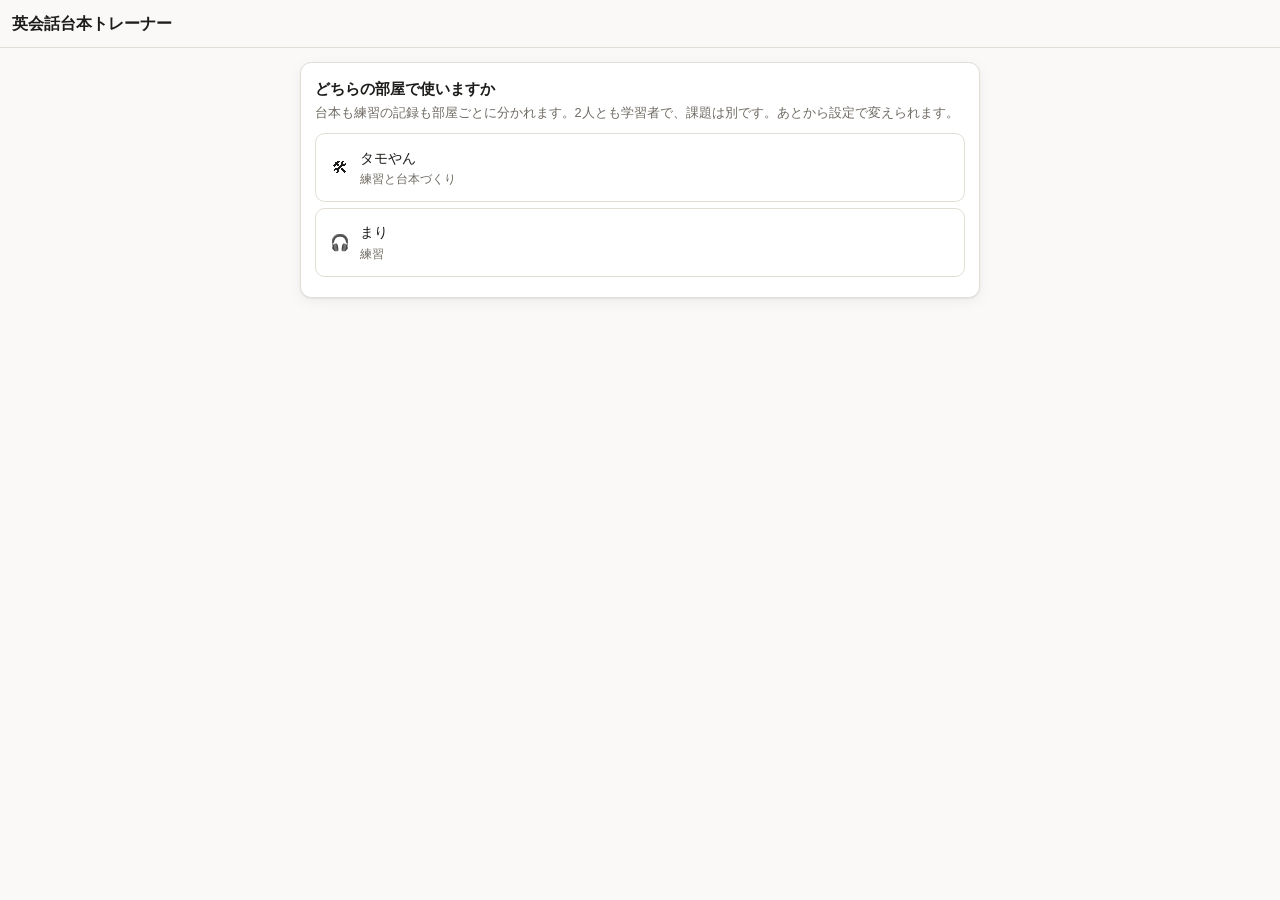
<file: index.html>
<!doctype html>
<html lang="ja" data-theme="auto">
<head>
<meta charset="utf-8">
<meta name="viewport" content="width=device-width, initial-scale=1, viewport-fit=cover">
<meta name="color-scheme" content="light dark">
<title>英会話台本トレーナー</title>
<!-- iOSのホーム画面追加対応（SPEC §10.2）。7日間未使用でデータが消える問題と、
     マイク権限を毎回聞かれる問題（F4以降）を緩和する。すべて自己完結で外部参照なし。 -->
<link rel="apple-touch-icon" href="[data-uri]">
<meta name="apple-mobile-web-app-capable" content="yes">
<meta name="apple-mobile-web-app-status-bar-style" content="default">
<meta name="apple-mobile-web-app-title" content="英会話台本">
<meta name="theme-color" media="(prefers-color-scheme: light)" content="#faf9f7">
<meta name="theme-color" media="(prefers-color-scheme: dark)" content="#17181a">
<link rel="manifest" href="[data-uri]">
<style>
/* =====================================================================
   英会話台本トレーナー スタイル
   - 英文と日本語でフォントを分ける（英文が日本語フォントだと読みにくく、
     音読の質に直接響くため。SPEC §12）
   - 色はすべて変数にしておき、テーマ切り替えは :root の属性だけで行う
   ===================================================================== */

:root {
  --fs: 1;

  --font-ja: "Hiragino Sans", "Noto Sans JP", "Yu Gothic UI", Meiryo, sans-serif;
  --font-en: -apple-system, "Segoe UI", Roboto, sans-serif;

  --bg:      #faf9f7;
  --panel:   #ffffff;
  --panel2:  #f4f2ee;
  --ink:     #1d1c1a;
  --muted:   #6f6a63;
  --line:    #e2ded7;
  --accent:  #2f6f4f;
  --accent-ink: #ffffff;
  --danger:  #a8352b;
  --warn-bg: #fdf3d6;
  --warn-ink:#6d5400;
  --err-bg:  #fbe9e7;
  --err-ink: #8f2a20;
  --chip:    #eeebe5;
  --shadow:  0 1px 2px rgba(0,0,0,.06), 0 4px 14px rgba(0,0,0,.05);
}

/* 端末設定に追従（data-theme="auto" のとき） */
@media (prefers-color-scheme: dark) {
  :root[data-theme="auto"] {
    --bg:      #17181a;
    --panel:   #212326;
    --panel2:  #2a2d31;
    --ink:     #e9e7e3;
    --muted:   #9a958d;
    --line:    #383c41;
    --accent:  #6fbf92;
    --accent-ink: #10231a;
    --danger:  #e0796d;
    --warn-bg: #3a3218;
    --warn-ink:#e6cf8a;
    --err-bg:  #3b2320;
    --err-ink: #f0a99f;
    --chip:    #32363b;
    --shadow:  0 1px 2px rgba(0,0,0,.4), 0 4px 14px rgba(0,0,0,.3);
  }
}
:root[data-theme="dark"] {
  --bg:      #17181a;
  --panel:   #212326;
  --panel2:  #2a2d31;
  --ink:     #e9e7e3;
  --muted:   #9a958d;
  --line:    #383c41;
  --accent:  #6fbf92;
  --accent-ink: #10231a;
  --danger:  #e0796d;
  --warn-bg: #3a3218;
  --warn-ink:#e6cf8a;
  --err-bg:  #3b2320;
  --err-ink: #f0a99f;
  --chip:    #32363b;
  --shadow:  0 1px 2px rgba(0,0,0,.4), 0 4px 14px rgba(0,0,0,.3);
}

* { box-sizing: border-box; }

html {
  /* 文字サイズ設定（fontScale）は :root の変数だけで効かせる */
  font-size: calc(16px * var(--fs));
  -webkit-text-size-adjust: 100%;
}

body {
  margin: 0;
  background: var(--bg);
  color: var(--ink);
  font-family: var(--font-ja);
  line-height: 1.7;
  font-size: 1rem;
}

/* 英文はここで必ず英字フォントに切り替える */
.en, input.en, textarea.en { font-family: var(--font-en); }

.app { min-height: 100vh; }

/* ---- アプリバー --------------------------------------------------
   上端の safe-area を必ず見込む。ポータル（タモやんApps）から
   ホーム画面アプリとして開くと、ポータル側の
   apple-mobile-web-app-status-bar-style: black-translucent が効き、
   viewport-fit=cover と相まって内容がiOSのステータスバーの下に潜り込む。
   時計やバッテリーとタイトルが重なるのを防ぐ。
   ステータスバーが不透明なとき（単体でSafariから追加した場合）は
   inset が 0 になるので、この指定は何もしない。 */
.appbar {
  position: sticky; top: 0; z-index: 20;
  display: flex; align-items: center; gap: .5rem;
  min-height: 3rem;
  padding: calc(.45rem + env(safe-area-inset-top))
           max(.75rem, env(safe-area-inset-right))
           .45rem
           max(.75rem, env(safe-area-inset-left));
  background: color-mix(in srgb, var(--bg) 88%, transparent);
  backdrop-filter: saturate(1.4) blur(8px);
  border-bottom: 1px solid var(--line);
}
.appbar__title { font-size: 1rem; font-weight: 700; flex: 1 1 auto; min-width: 0;
  overflow: hidden; text-overflow: ellipsis; white-space: nowrap; }
.appbar__actions { display: flex; gap: .35rem; flex: 0 0 auto; }

.view {
  max-width: 44rem; margin: 0 auto;
  padding: .85rem
           max(.75rem, env(safe-area-inset-right))
           calc(5rem + env(safe-area-inset-bottom))
           max(.75rem, env(safe-area-inset-left));
}

/* ---- 汎用パーツ ---------------------------------------------------- */
.card {
  background: var(--panel);
  border: 1px solid var(--line);
  border-radius: .7rem;
  padding: .85rem;
  margin: 0 0 .75rem;
  box-shadow: var(--shadow);
}
.card--flat { box-shadow: none; }
.card__head { display: flex; align-items: baseline; gap: .5rem; margin-bottom: .5rem; }
.card__title { font-size: .95rem; font-weight: 700; margin: 0; flex: 1 1 auto; }

.section-title { font-size: .78rem; font-weight: 700; color: var(--muted);
  letter-spacing: .04em; margin: 1.2rem 0 .45rem; }

.muted { color: var(--muted); }
.small { font-size: .8rem; }
.tiny  { font-size: .72rem; }
.mono  { font-variant-numeric: tabular-nums; }
.right { margin-left: auto; }
.row   { display: flex; align-items: center; gap: .5rem; flex-wrap: wrap; }
.row--tight { gap: .3rem; }
.stack > * + * { margin-top: .5rem; }
.grow  { flex: 1 1 auto; min-width: 0; }
.hidden { display: none !important; }

/* ボタン */
.btn {
  font: inherit; font-size: .85rem; font-family: var(--font-ja);
  padding: .42rem .8rem; border-radius: .5rem;
  border: 1px solid var(--line); background: var(--panel); color: var(--ink);
  cursor: pointer; line-height: 1.4; white-space: nowrap;
  -webkit-tap-highlight-color: transparent;
}
.btn:hover:not(:disabled) { background: var(--panel2); }
.btn:active:not(:disabled) { transform: translateY(1px); }
.btn:disabled { opacity: .42; cursor: not-allowed; }
.btn--primary { background: var(--accent); color: var(--accent-ink); border-color: transparent; font-weight: 700; }
.btn--primary:hover:not(:disabled) { filter: brightness(1.07); background: var(--accent); }
.btn--danger { color: var(--danger); border-color: color-mix(in srgb, var(--danger) 35%, var(--line)); }
.btn--ghost { border-color: transparent; background: transparent; }
.btn--sm { font-size: .75rem; padding: .25rem .5rem; }
.btn--icon { font-size: .8rem; padding: .25rem .45rem; min-width: 1.9rem; }
.btn--block { width: 100%; justify-content: center; }
.btn--wide { display: block; width: 100%; text-align: left; padding: .7rem .8rem; }

/* 入力 */
input[type="text"], input[type="number"], textarea, select {
  font: inherit; font-size: .9rem; font-family: var(--font-ja);
  width: 100%; padding: .45rem .55rem;
  border: 1px solid var(--line); border-radius: .45rem;
  background: var(--panel); color: var(--ink);
}
textarea { resize: vertical; line-height: 1.55; }
input:focus, textarea:focus, select:focus {
  outline: 2px solid color-mix(in srgb, var(--accent) 55%, transparent); outline-offset: 1px;
}
label.field { display: block; }
label.field > .field__label { display: block; font-size: .72rem; color: var(--muted); margin-bottom: .15rem; }

/* チップ */
.chip {
  display: inline-flex; align-items: center; gap: .25rem;
  font-size: .72rem; padding: .12rem .45rem; border-radius: 1rem;
  background: var(--chip); color: var(--muted); white-space: nowrap;
}
.chip--btn { cursor: pointer; border: none; font-family: var(--font-ja); }
.chip--btn:hover { filter: brightness(.96); }

/* 通知 */
.note-box { border-radius: .5rem; padding: .5rem .65rem; font-size: .8rem; }
.note-box--warn { background: var(--warn-bg); color: var(--warn-ink); }
.note-box--err  { background: var(--err-bg);  color: var(--err-ink); }
.note-box ul { margin: .3rem 0 0; padding-left: 1.1rem; }
.note-box li { margin: .1rem 0; }

/* トースト */
.toast-root { position: fixed; left: 0; right: 0; z-index: 60;
  bottom: calc(1.2rem + env(safe-area-inset-bottom));
  display: flex; flex-direction: column; align-items: center; gap: .4rem; pointer-events: none; }
.toast { background: #22262b; color: #f4f2ee; font-size: .82rem;
  padding: .5rem .9rem; border-radius: 1.2rem; box-shadow: 0 6px 20px rgba(0,0,0,.28);
  max-width: 90vw; }

/* ダイアログ */
.modal-back { position: fixed; inset: 0; z-index: 50; background: rgba(0,0,0,.42);
  display: flex; align-items: center; justify-content: center; padding: 1rem; }
.modal { background: var(--panel); border-radius: .8rem; padding: 1rem;
  width: min(28rem, 100%); max-height: 84vh; overflow: auto; box-shadow: 0 12px 40px rgba(0,0,0,.3); }
.modal__title { font-size: .95rem; font-weight: 700; margin: 0 0 .5rem; }
.modal__body { font-size: .87rem; }
.modal__actions { display: flex; gap: .4rem; justify-content: flex-end; flex-wrap: wrap; margin-top: .9rem; }

/* ---- ホーム -------------------------------------------------------- */
.home-item { display: flex; align-items: center; gap: .6rem; width: 100%;
  padding: .7rem .8rem; border: 1px solid var(--line); background: var(--panel);
  border-radius: .6rem; margin-bottom: .4rem; font: inherit; font-size: .9rem;
  color: var(--ink); text-align: left; cursor: pointer; }
.home-item:hover:not(:disabled) { background: var(--panel2); }
.home-item:disabled { opacity: .5; cursor: default; }
.home-item__icon { font-size: 1rem; flex: 0 0 auto; width: 1.4rem; text-align: center; }
.home-item__body { flex: 1 1 auto; min-width: 0; }
.home-item__sub { font-size: .72rem; color: var(--muted); }

.topic-card { display: block; width: 100%; text-align: left; cursor: pointer;
  font: inherit; color: var(--ink);
  background: var(--panel); border: 1px solid var(--line); border-radius: .6rem;
  padding: .7rem .8rem; margin-bottom: .45rem; }
.topic-card:hover { background: var(--panel2); }
.topic-card__title { font-weight: 700; font-size: .92rem; }
.topic-card__meta { font-size: .74rem; color: var(--muted); margin-top: .15rem; }

/* トピックのフォルダ表示（タグでまとめる。同じタグが複数トピックにあるとき） */
.topic-folder { margin-bottom: .45rem; }
.topic-folder__head { display: flex; align-items: center; gap: .4rem; width: 100%;
  text-align: left; cursor: pointer; font: inherit; color: var(--ink);
  background: var(--panel2); border: 1px solid var(--line); border-radius: .6rem;
  padding: .6rem .8rem; }
.topic-folder__head:hover { background: var(--chip); }
.topic-folder__chevron { color: var(--muted); font-size: .75rem; }
.topic-folder__title { font-weight: 700; font-size: .88rem; }
.topic-folder__count { color: var(--muted); font-size: .78rem; }
.topic-folder__body { padding: .5rem 0 0 .9rem; }

.empty { text-align: center; color: var(--muted); font-size: .85rem; padding: 1.6rem .5rem; }

/* ---- トピック詳細 --------------------------------------------------- */
.line-view { display: flex; gap: .55rem; padding: .5rem 0; border-top: 1px solid var(--line); }
.line-view:first-child { border-top: none; }
.line-view__no { flex: 0 0 2.6rem; font-size: .7rem; color: var(--muted); padding-top: .2rem; }
.line-view__en { font-size: .95rem; }
.line-view__ja { font-size: .8rem; color: var(--muted); }
.line-view__mine { color: var(--accent); font-weight: 700; }

.block-head { font-size: .74rem; font-weight: 700; color: var(--muted);
  background: var(--panel2); border-radius: .35rem; padding: .18rem .5rem; margin: .6rem 0 .2rem; }

/* ---- 一覧モード（§4.1）・検索結果の行 -------------------------------
   行は div、中に「開くボタン」と「🔊」を並べる。行自体をbuttonにすると
   🔊が button の入れ子になり、HTMLとして不正になるため。 */
.list-row { display: flex; align-items: flex-start; gap: .25rem;
  border-top: 1px solid var(--line); }
.list-row:first-child { border-top: none; }
.list-row:hover { background: var(--panel2); }
.list-row__main { flex: 1 1 auto; min-width: 0; display: block; text-align: left;
  cursor: pointer; font: inherit; font-size: .9rem; color: var(--ink);
  background: transparent; border: none; border-radius: 0; padding: .55rem .15rem; }

/* 🔊 音声再生。使えない環境ではそもそも描画しない（02-speech.js 側で判定） */
.speak-btn { flex: 0 0 auto; align-self: center; cursor: pointer;
  background: transparent; border: none; border-radius: .4rem;
  font-size: .95rem; line-height: 1; padding: .4rem .45rem;
  -webkit-tap-highlight-color: transparent; }
.speak-btn:hover { background: var(--chip); }
.speak-btn:active { transform: scale(0.92); }

/* 通して再生（§11 F3「台本を入れて聞き流す」）で読み上げ中の行 */
.line-view.is-playing { background: color-mix(in srgb, var(--accent) 12%, transparent);
  border-radius: .35rem; }

/* ---- 編集プレビュー ------------------------------------------------- */
.stat-bar { position: sticky; top: 3rem; z-index: 15;
  background: var(--panel2); border: 1px solid var(--line); border-radius: .5rem;
  padding: .4rem .6rem; font-size: .76rem; color: var(--muted);
  margin-bottom: .7rem; display: flex; flex-wrap: wrap; gap: .1rem .8rem; }
.stat-bar b { color: var(--ink); font-variant-numeric: tabular-nums; }

.ed-line { border: 1px solid var(--line); border-radius: .55rem; background: var(--panel);
  padding: .5rem .55rem; margin-bottom: .35rem; }
.ed-line.is-drop { border-color: var(--accent); box-shadow: 0 -3px 0 -1px var(--accent) inset; }
.ed-line__top { display: flex; align-items: center; gap: .35rem; margin-bottom: .35rem; }
.ed-line__no { font-size: .7rem; color: var(--muted); min-width: 1.6rem; }
.ed-line__sp { width: auto; max-width: 9rem; font-size: .78rem; padding: .2rem .35rem; }
.ed-line__tools { display: flex; gap: .2rem; margin-left: auto; flex-wrap: wrap; }
.ed-line textarea { font-size: .88rem; }
.ed-line textarea.ja-in { font-size: .82rem; }
.ed-line__extra { margin-top: .35rem; padding-top: .35rem; border-top: 1px dashed var(--line); }

/* チャンク境界エディタ（§1.8。自動分割は必ず外すのでタップで直せるようにする） */
.chunks { font-family: var(--font-en); font-size: .82rem; line-height: 2.1; }
.chunks__w { padding: .05rem 0; }
.chunks__gap { display: inline-block; width: .85rem; text-align: center; color: var(--line);
  cursor: pointer; border-radius: .2rem; user-select: none; }
.chunks__gap:hover { background: var(--chip); color: var(--muted); }
.chunks__bar { display: inline-block; width: 1rem; text-align: center; color: var(--accent);
  cursor: pointer; font-weight: 700; border-radius: .2rem; user-select: none; }
.chunks__bar:hover { background: var(--chip); }

/* ブロック境界（ドラッグで動かす） */
.blk-div { display: flex; align-items: center; gap: .4rem; margin: .5rem 0 .35rem;
  padding: .25rem .35rem; border-radius: .4rem; background: var(--panel2);
  border: 1px dashed var(--line); }
.blk-div.is-dragging { border-style: solid; border-color: var(--accent); opacity: .85; }
.blk-div__grip { cursor: grab; touch-action: none; user-select: none;
  font-size: .8rem; color: var(--muted); padding: .1rem .35rem; border-radius: .3rem; }
.blk-div__grip:active { cursor: grabbing; }
.blk-div__label { font-size: .76rem; padding: .15rem .4rem; max-width: 12rem; }
.blk-div__no { font-size: .7rem; color: var(--muted); font-weight: 700; }

/* 語彙エディタ */
.word-row { border: 1px solid var(--line); border-radius: .5rem; padding: .45rem .5rem;
  margin-bottom: .35rem; background: var(--panel); }
.word-row__grid { display: grid; grid-template-columns: 1fr 1fr auto; gap: .3rem; align-items: start; }
.word-row__ids { display: flex; flex-wrap: wrap; gap: .25rem; margin-top: .3rem; align-items: center; }
@media (max-width: 30rem) {
  .word-row__grid { grid-template-columns: 1fr; }
}

/* 貼り付け画面 */
.paste-area { min-height: 12rem; font-size: .85rem; }
.sample-hint { background: var(--panel2); border-radius: .45rem; padding: .5rem .6rem;
  font-size: .74rem; color: var(--muted); white-space: pre-wrap; }
.sample-hint .en { font-size: .76rem; }

/* 設定 */
.setting-row { display: flex; align-items: center; gap: .6rem; padding: .5rem 0;
  border-top: 1px solid var(--line); }
.setting-row:first-child { border-top: none; }
.setting-row__label { flex: 1 1 auto; font-size: .86rem; }
.setting-row__sub { font-size: .72rem; color: var(--muted); }
.setting-row select, .setting-row input { width: auto; min-width: 6rem; }

/* ---- 練習画面（§3）------------------------------------------------
   音読中の画面は極限まで削る。情報が多いと画面を見てしまう。 */
.practice { display: flex; flex-direction: column; min-height: 70vh; gap: .6rem; }
.pr-head { display: flex; justify-content: space-between; font-size: .78rem;
  color: var(--muted); }
.pr-main { flex: 1 1 auto; display: flex; flex-direction: column;
  align-items: center; justify-content: center; text-align: center;
  padding: 1.5rem .5rem; border-radius: .6rem; transition: background .2s; }
.pr-main.is-ok { background: color-mix(in srgb, var(--accent) 14%, transparent); }
.pr-en { font-size: 1.35rem; line-height: 1.5; }
.pr-ja { font-size: .9rem; color: var(--muted); margin-top: .6rem; }
.pr-hint { font-size: .85rem; color: var(--muted); }
/* §5.3 長押しで語彙に追加（F6）。下線だけで押せることをそっと示す。 */
.pr-word { border-bottom: 1px dotted var(--muted); -webkit-touch-callout: none;
  -webkit-user-select: none; user-select: none; }

/* S3の目標時間バー（§1.2） */
.pr-bar { height: .4rem; background: var(--panel2); border-radius: .2rem; overflow: hidden; }
.pr-bar__fill { height: 100%; width: 100%; background: var(--accent);
  transition: width 50ms linear; }
.pr-bar__fill.is-over { background: var(--danger); }

/* 音量バー（§3 必須。検知されているのが見えないと手動タップに戻ってしまう） */
.pr-level { height: .3rem; background: var(--panel2); border-radius: .2rem; overflow: hidden; }
.pr-level__fill { height: 100%; width: 0%; background: var(--accent);
  transition: width 60ms linear; }

.pr-notice { min-height: 1.2rem; font-size: .82rem; color: var(--muted); text-align: center; }
.pr-meter { font-size: .72rem; color: var(--muted); text-align: center; }

/* マイク診断パネル（§2.1〜§2.5。設定画面のみ。練習画面の常時ボタンはF5） */
.mic-meter { height: .55rem; border-radius: .3rem; background: var(--panel2);
  overflow: hidden; }
.mic-meter__fill { height: 100%; width: 0%; background: var(--accent);
  transition: width 60ms linear; }
.mic-log { margin-top: .4rem; min-height: 1.2rem; font-family: ui-monospace, monospace; }

/* 進捗画面のレイテンシ推移グラフ（§1.9。F8。SVGを直接組み立てる） */
.latency-graph { color: var(--accent); line-height: 0; }
.latency-svg { display: block; }

/* ---- 書くレーン（§9。F9） -------------------------------------------
   和文英訳ドリル・ディクテーションドリルで共用する。 */
.write-screen { display: flex; flex-direction: column; gap: .7rem; min-height: 60vh; }
.write-count { font-size: .78rem; color: var(--muted); text-align: right; }
.write-ja { font-size: 1.15rem; line-height: 1.5; font-family: var(--font-ja); }
.write-input { width: 100%; min-height: 3.2rem; font-size: 1rem; font-family: var(--font-en);
  padding: .6rem; border: 1px solid var(--line); border-radius: .5rem; background: var(--panel);
  color: var(--ink); resize: vertical; }
.write-hints { display: flex; flex-wrap: wrap; gap: .4rem; }
.write-chunk { font-size: .82rem; padding: .3rem .55rem; border-radius: .4rem;
  background: var(--panel2); border: 1px solid var(--line); font-family: var(--font-en); }
.write-result { border-top: 1px solid var(--line); padding-top: .6rem; display: flex; flex-direction: column; gap: .5rem; }
.write-score { font-size: .95rem; font-weight: 700; }
.write-score--pass { color: var(--accent); }
.write-score--warn { color: var(--warn-ink); }
.write-score--fail { color: var(--danger); }
.write-target { font-size: 1.05rem; line-height: 1.6; font-family: var(--font-en); }
.write-tags { display: flex; flex-wrap: wrap; gap: .3rem; }
.write-tag { font-size: .68rem; padding: .12rem .5rem; border-radius: 1rem; background: var(--chip); color: var(--muted); }
.write-tag--warn { background: var(--warn-bg); color: var(--warn-ink); }

.diff-word { padding: 0 .05rem; }
.diff-word--missing { color: var(--danger); text-decoration: underline;
  text-decoration-color: color-mix(in srgb, var(--danger) 55%, transparent); }
.diff-word--extra { color: var(--muted); text-decoration: line-through; }
.diff-word--close { color: var(--warn-ink); background: var(--warn-bg); border-radius: .2rem; }

.dict-blank { display: inline-flex; flex-wrap: wrap; gap: .3rem; margin: 0 .15rem; vertical-align: middle; }
.dict-blank__opt { font-size: .82rem; padding: .25rem .55rem; border-radius: .4rem;
  border: 1px solid var(--line); background: var(--panel); font-family: var(--font-en); }
.dict-blank__opt.is-selected { background: var(--accent); color: var(--accent-ink); border-color: var(--accent); }
.dict-mode-toggle { display: flex; gap: .4rem; }

</style>
</head>
<body>
  <div class="app">
    <header class="appbar" id="appbar"></header>
    <main class="view" id="view"></main>
  </div>
  <div id="modal-root"></div>
  <div id="toast-root" class="toast-root" aria-live="polite"></div>
<script>
window.EST = window.EST || {};
window.EST.SAMPLES = [{"id":"tpc_sample_checkin","title":"空港のチェックインカウンター","titleEn":"At the Check-in Counter","level":"B1","tags":["旅行","空港"],"audience":"tamo","myRole":"S2","speakers":[{"id":"S1","label":"Agent","gender":"female"},{"id":"S2","label":"You","gender":"male"}],"blocks":[],"lines":[{"id":"ln_001","speakerId":"S1","en":"Good morning. May I see your passport, please?","ja":"おはようございます。パスポートを拝見してもよろしいですか？","note":"May I 〜 は Can I 〜 より丁寧。カウンター業務では定番。","skip":false},{"id":"ln_002","speakerId":"S2","en":"Sure, here you go.","ja":"はい、どうぞ。","note":"Here you go. は物を手渡すときの定型。","skip":false},{"id":"ln_003","speakerId":"S1","en":"Thank you. Are you checking any bags today?","ja":"ありがとうございます。本日、お預けの荷物はございますか？","note":"check a bag = 荷物を預ける。","skip":false},{"id":"ln_004","speakerId":"S2","en":"Yes, just this one suitcase.","ja":"はい、このスーツケース一つだけです。","note":"just = only。会話では just のほうが自然で柔らかい。","skip":false},{"id":"ln_005","speakerId":"S1","en":"Could you place it on the scale for me?","ja":"こちらの計りに載せていただけますか？","note":"place = put のフォーマル版。","skip":false},{"id":"ln_006","speakerId":"S2","en":"There you go. Is it under the weight limit?","ja":"はい、載せました。重量制限は超えていませんか？","note":"There you go. は動作を完了したときの「はい、どうぞ」。","skip":false},{"id":"ln_007","speakerId":"S1","en":"It's twenty-two kilos, so you're fine. The limit is twenty-three.","ja":"22キロですので大丈夫です。制限は23キロまでです。","note":"you're fine = 問題ありません。","skip":false},{"id":"ln_008","speakerId":"S2","en":"Great. Could I get an aisle seat if possible?","ja":"よかった。できれば通路側の席をお願いできますか？","note":"aisle seat = 通路側。if possible を添えると角が立たない。","skip":false},{"id":"ln_009","speakerId":"S1","en":"Let me check. I have one available near the front.","ja":"確認いたします。前方に一席空きがございます。","note":"Let me check. は「確認します」の最頻出フレーズ。","skip":false},{"id":"ln_010","speakerId":"S2","en":"That would be perfect. Thank you so much.","ja":"それで完璧です。本当にありがとうございます。","note":"提案を受け入れるときの丁寧な言い方。","skip":false},{"id":"ln_011","speakerId":"S1","en":"Here's your boarding pass. Your gate is B12 and boarding starts at ten forty.","ja":"こちらが搭乗券です。ゲートはB12、搭乗開始は10時40分です。","note":"時刻は ten forty のように読む。","skip":false},{"id":"ln_012","speakerId":"S2","en":"Got it. Thanks for your help. Have a good one.","ja":"承知しました。ご対応ありがとうございます。良い一日を。","note":"Have a good one. は Have a nice day. のカジュアル版。","skip":false}],"words":[{"id":"w_001","en":"Here you go.","ja":"はい、どうぞ","type":"phrase","lineIds":["ln_002"],"note":"物を手渡すとき"},{"id":"w_002","en":"check a bag","ja":"荷物を預ける","type":"phrase","lineIds":["ln_003"],"note":""},{"id":"w_003","en":"place it on the scale","ja":"計りに載せる","type":"phrase","lineIds":["ln_005"],"note":""},{"id":"w_004","en":"There you go.","ja":"はい、できました","type":"phrase","lineIds":["ln_006"],"note":"動作を完了したとき"},{"id":"w_005","en":"weight limit","ja":"重量制限","type":"phrase","lineIds":["ln_006"],"note":""},{"id":"w_006","en":"You're fine.","ja":"問題ありません","type":"phrase","lineIds":["ln_007"],"note":""},{"id":"w_007","en":"aisle seat","ja":"通路側の席","type":"phrase","lineIds":["ln_008"],"note":"窓側は window seat"},{"id":"w_008","en":"if possible","ja":"できれば","type":"phrase","lineIds":["ln_008"],"note":"後ろに添えると柔らかくなる"},{"id":"w_009","en":"Let me check.","ja":"確認しますね","type":"phrase","lineIds":["ln_009"],"note":""},{"id":"w_010","en":"available","ja":"空いている、利用できる","type":"word","lineIds":["ln_009"],"note":""},{"id":"w_011","en":"That would be perfect.","ja":"それで完璧です","type":"phrase","lineIds":["ln_010"],"note":"提案を受け入れる丁寧な言い方"},{"id":"w_012","en":"boarding pass","ja":"搭乗券","type":"phrase","lineIds":["ln_011"],"note":""},{"id":"w_013","en":"Have a good one.","ja":"良い一日を","type":"phrase","lineIds":["ln_012"],"note":"Have a nice day. のカジュアル版"}],"createdAt":1754179200000,"updatedAt":1754179200000,"schemaVersion":3},{"id":"tpc_sample_simcard","title":"空港でSIMカードを購入する","titleEn":"Buying a SIM Card at the Airport","level":"B1","tags":["旅行","買い物","空港"],"audience":"tamo","myRole":"S2","speakers":[{"id":"S1","label":"Staff","gender":"female"},{"id":"S2","label":"You","gender":"male"}],"blocks":[{"id":"b1","label":"用件を伝える","from":"ln_001","to":"ln_006"},{"id":"b2","label":"プランを確認する","from":"ln_007","to":"ln_012"},{"id":"b3","label":"開通してもらう","from":"ln_013","to":"ln_018"},{"id":"b4","label":"支払って締める","from":"ln_019","to":"ln_022"}],"lines":[{"id":"ln_001","speakerId":"S2","en":"Hi, I'd like to get a SIM card for my phone.","ja":"こんにちは、スマホ用のSIMカードが欲しいのですが。","note":"I'd like to 〜 は I want to 〜 より丁寧で、店頭ではこちらが基本。","skip":false},{"id":"ln_002","speakerId":"S1","en":"Sure. How long are you staying?","ja":"かしこまりました。ご滞在はどのくらいですか？","note":"How long are you staying? は滞在期間を聞く定番。現在進行形で未来を表す。","skip":false},{"id":"ln_003","speakerId":"S2","en":"About ten days, and I'll be traveling around a lot.","ja":"10日ほどです。あちこち移動する予定です。","note":"travel around = あちこち回る。理由を一言添えると会話が続きやすい。","skip":false},{"id":"ln_004","speakerId":"S1","en":"Got it. Do you need calls, or just data?","ja":"承知しました。通話も必要ですか、それともデータだけですか？","note":"Got it. は「承知しました」の口語。店員も客も使う。","skip":false},{"id":"ln_005","speakerId":"S2","en":"Mostly data, but I might need to make a few local calls.","ja":"ほとんどデータですが、現地で何回か電話するかもしれません。","note":"might need to 〜 で「〜するかもしれない」と含みを残す言い方。","skip":false},{"id":"ln_006","speakerId":"S1","en":"Then I'd recommend our ten-day plan. Twenty gigs for thirty dollars.","ja":"でしたら10日間プランがおすすめです。20ギガで30ドルです。","note":"gigs = gigabytes の口語。値段は for + 金額。","skip":false},{"id":"ln_007","speakerId":"S2","en":"What happens if I run out of data before I leave?","ja":"帰国前にデータを使い切ったらどうなりますか？","note":"run out of 〜 = 〜を使い切る。旅行英語の最頻出表現のひとつ。","skip":false},{"id":"ln_008","speakerId":"S1","en":"It slows down, but you can still use it. Or you can top up anytime.","ja":"速度が落ちますが、使い続けられます。いつでもチャージもできます。","note":"top up = チャージする、追加購入する。イギリス系英語圏で特によく使う。","skip":false},{"id":"ln_009","speakerId":"S2","en":"That sounds fine. Does it come with a local number?","ja":"それで問題なさそうです。現地の電話番号は付いてきますか？","note":"come with 〜 = 〜が付いてくる。商品説明で頻出。","skip":false},{"id":"ln_010","speakerId":"S1","en":"Yes, you'll get one as soon as we activate it.","ja":"はい、開通した時点ですぐ発番されます。","note":"activate = 開通する、有効化する。as soon as 〜 = 〜したらすぐ。","skip":false},{"id":"ln_011","speakerId":"S2","en":"One more thing. Will it work with my phone?","ja":"もう一つだけ。私のスマホで使えますか？","note":"One more thing. は追加で質問するときの前置き。丸暗記推奨。","skip":false},{"id":"ln_012","speakerId":"S1","en":"Let me check. Is your phone unlocked?","ja":"確認しますね。SIMロックは解除されていますか？","note":"unlocked = SIMロック解除済み。Let me check. は確認の定番。","skip":false},{"id":"ln_013","speakerId":"S2","en":"I think so. I bought it directly from the manufacturer.","ja":"たぶん大丈夫です。メーカーから直接買ったので。","note":"I think so. で断定を避ける。directly from 〜 = 〜から直接。","skip":false},{"id":"ln_014","speakerId":"S1","en":"Perfect. Could I borrow your phone for a second?","ja":"承知しました。少しスマホをお借りできますか？","note":"for a second = ちょっとの間。borrow は「借りる」で使用者が持ち帰らない場面。","skip":false},{"id":"ln_015","speakerId":"S2","en":"Sure, here you go. Should I keep the old SIM?","ja":"はい、どうぞ。元のSIMは取っておいたほうがいいですか？","note":"Here you go. は物を手渡すときの定型。Should I 〜? で助言を求める。","skip":false},{"id":"ln_016","speakerId":"S1","en":"Definitely. Put it somewhere safe so you don't lose it.","ja":"ぜひそうしてください。無くさないよう安全な場所に。","note":"Definitely. は強い肯定の相づち。so + 主語 + 動詞 で目的を表す。","skip":false},{"id":"ln_017","speakerId":"S2","en":"Will do. Do I need to change any settings myself?","ja":"そうします。設定は自分で変える必要がありますか？","note":"Will do. = そうします。I will do it. の省略で、口語では非常によく使う。","skip":false},{"id":"ln_018","speakerId":"S1","en":"No, it's automatic. Just restart your phone if it doesn't connect.","ja":"いいえ、自動です。繋がらなければ再起動だけしてください。","note":"Just 〜 で「〜するだけ」。トラブル対応の説明で頻出。","skip":false},{"id":"ln_019","speakerId":"S2","en":"Got it. Can I pay by card?","ja":"わかりました。カードで払えますか？","note":"pay by card / pay in cash。前置詞が by と in で違う点に注意。","skip":false},{"id":"ln_020","speakerId":"S1","en":"Of course. Just tap here whenever you're ready.","ja":"もちろんです。準備ができたらこちらにタッチしてください。","note":"whenever you're ready = ご準備ができ次第。急かさない丁寧な言い方。","skip":false},{"id":"ln_021","speakerId":"S2","en":"Thanks a lot. You've been really helpful.","ja":"ありがとうございます。とても助かりました。","note":"You've been really helpful. は現在完了で「今までのやりとり全体」への感謝。","skip":false},{"id":"ln_022","speakerId":"S1","en":"No problem at all. Enjoy your trip.","ja":"とんでもないです。良いご旅行を。","note":"No problem at all. は You're welcome. のカジュアルで温かい版。","skip":false}],"words":[{"id":"w_001","en":"travel around","ja":"あちこち回る、移動して回る","type":"phrase","lineIds":["ln_003"],"note":""},{"id":"w_002","en":"Got it.","ja":"わかりました、承知しました","type":"phrase","lineIds":["ln_004","ln_019"],"note":"客も店員も使える万能の相づち"},{"id":"w_003","en":"gigs","ja":"ギガ（ギガバイト）","type":"word","lineIds":["ln_006"],"note":"gigabytes の口語。複数形で使う"},{"id":"w_004","en":"run out of","ja":"使い切る、切らす","type":"phrase","lineIds":["ln_007"],"note":"旅行英語の最頻出表現のひとつ"},{"id":"w_005","en":"slow down","ja":"速度が落ちる、遅くなる","type":"phrase","lineIds":["ln_008"],"note":""},{"id":"w_006","en":"top up","ja":"チャージする、追加購入する","type":"phrase","lineIds":["ln_008"],"note":"イギリス系英語圏で特によく使う"},{"id":"w_007","en":"come with","ja":"〜が付いてくる、〜が含まれる","type":"phrase","lineIds":["ln_009"],"note":"商品説明で頻出"},{"id":"w_008","en":"activate","ja":"開通する、有効化する","type":"word","lineIds":["ln_010"],"note":""},{"id":"w_009","en":"as soon as","ja":"〜したらすぐに","type":"phrase","lineIds":["ln_010"],"note":""},{"id":"w_010","en":"One more thing.","ja":"もう一つだけ（質問が）","type":"phrase","lineIds":["ln_011"],"note":"追加質問の前置き。丸暗記推奨"},{"id":"w_011","en":"Let me check.","ja":"確認しますね","type":"phrase","lineIds":["ln_012"],"note":""},{"id":"w_012","en":"unlocked","ja":"SIMロックが解除された","type":"word","lineIds":["ln_012"],"note":"反対は locked"},{"id":"w_013","en":"manufacturer","ja":"メーカー、製造元","type":"word","lineIds":["ln_013"],"note":""},{"id":"w_014","en":"for a second","ja":"ちょっとの間","type":"phrase","lineIds":["ln_014"],"note":""},{"id":"w_015","en":"Here you go.","ja":"はい、どうぞ","type":"phrase","lineIds":["ln_015"],"note":"物を手渡すときの定型"},{"id":"w_016","en":"Definitely.","ja":"ぜひ、もちろん","type":"phrase","lineIds":["ln_016"],"note":"強い肯定の相づち"},{"id":"w_017","en":"Will do.","ja":"そうします","type":"phrase","lineIds":["ln_017"],"note":"I will do it. の省略。口語で頻出"},{"id":"w_018","en":"restart","ja":"再起動する","type":"word","lineIds":["ln_018"],"note":""},{"id":"w_019","en":"pay by card","ja":"カードで払う","type":"phrase","lineIds":["ln_019"],"note":"現金なら pay in cash。前置詞が違う"},{"id":"w_020","en":"whenever you're ready","ja":"ご準備ができ次第","type":"phrase","lineIds":["ln_020"],"note":"急かさない丁寧な言い方"}],"createdAt":1754179200000,"updatedAt":1754179200000,"schemaVersion":3}];
</script>
<script>
/* ---- 00-store.js ---- */
/* =====================================================================
   00-store.js — IndexedDB の薄いラッパ（SPEC §5.8）
   IndexedDB = ブラウザに内蔵されたデータベース。localStorage と違って
   大きなデータや Blob（音声）を入れられるので、保存先はこちらに統一する。
   ===================================================================== */
;(function (EST) {
  'use strict';

  var DB_NAME = 'est-db';
  var DB_VERSION = 3;

  // F1 で実際に使うのは topics / topicProgress / settings の3つだけ。
  // ただし後から version を上げると移行処理を書く羽目になるので、
  // §5.8 の6ストアを最初から全部作っておく。
  var STORES = [
    { name: 'topics',        keyPath: 'id' },
    { name: 'progress',      keyPath: 'key' },
    { name: 'wordProgress',  keyPath: 'key' },
    { name: 'topicProgress', keyPath: 'topicId' },
    { name: 'audio',         keyPath: 'key' },
    { name: 'settings',      keyPath: 'k' }
  ];

  // §5.9 設定はプロフィールごと（"app|tamo"）。台本に属する共有情報は
  // どちらの部屋のものでもないので、"shared" の1件に分けて置く。
  var SETTINGS_PREFIX = 'app';
  var SETTINGS_SHARED_KEY = 'shared';
  var LS_MIRROR_KEY = 'est.settings.mirror'; // 起動直後にテーマを当てるためのミラー

  // §5.7 の既定値
  var DEFAULT_SETTINGS = {
    engine: 'local',
    cloud: { endpoint: '', token: '', voiceMap: {}, model: 'tts-1-hd' },
    // §5.7 §7.5 の5段階に必ず含まれる値にする。段階外だと設定画面を開いた
    // だけで速度が黙って変わる。0.85 なのは使う2人が A1〜A2 の段階にいるため。
    ttsRate: 0.85,
    localVoiceEn: null,                                // 性別指定のない話者に使う既定ボイス
    localVoiceByGender: { female: null, male: null },  // §7.2 話者ごとに声を変える
    mic: { noiseFloor: null, onsetThreshold: null, calibratedAt: null },
    countRatio: 0.55,
    masteryBase: 1200,
    masteryPerWord: 60,
    inputMode: 'voice',
    dailyGoalLaps: 10,
    theme: 'auto',
    fontScale: 1.0,
    recordOpens: true,         // §4.1 一覧モードで開いた行を復習キューに入れるか
    autoBackups: [],           // §6.4 直近3世代（部屋ごとに持つ）
    chunkStalls: {},           // §1.8 F8: よく詰まるチャンクの集計（部屋ごと）
    writeStrictness: 'normal'  // §9.3 F9: 差分採点の合格ライン（loose/normal/strict）
  };

  // §1.8 F8「よく詰まるチャンクの集計」。新しいストアは作らず設定に相乗りする
  // （台本をまたぐ小さな集計なので、これで十分な性質のデータ）。
  // 際限なく増えないよう、上限を超えたら最も少ないものを間引く。
  var CHUNK_STALL_MAX = 60;

  // 台本に属する共有情報（どちらの部屋からでも同じものを見る）
  var DEFAULT_SHARED = {
    samplesSeeded: false,      // サンプル台本を入れたか
    publishedAt: 0,            // §6.5 最後に取り込んだ配信の publishedAt
    feedTopicIds: []           // 配信由来のトピックid。手元で作った台本と区別するため
  };

  var dbPromise = null;

  function open() {
    if (dbPromise) return dbPromise;
    dbPromise = new Promise(function (resolve, reject) {
      if (!self.indexedDB) { reject(new Error('この環境では IndexedDB が使えません')); return; }
      var req = indexedDB.open(DB_NAME, DB_VERSION);
      req.onupgradeneeded = function () {
        var db = req.result;
        STORES.forEach(function (s) {
          if (!db.objectStoreNames.contains(s.name)) {
            db.createObjectStore(s.name, { keyPath: s.keyPath });
          }
        });
      };
      req.onsuccess = function () { resolve(req.result); };
      req.onerror = function () { reject(req.error); };
      req.onblocked = function () { reject(new Error('別のタブが古いデータベースを開いています')); };
    });
    return dbPromise;
  }

  function run(storeName, mode, fn) {
    return open().then(function (db) {
      return new Promise(function (resolve, reject) {
        var tx = db.transaction(storeName, mode);
        var store = tx.objectStore(storeName);
        var out;
        try { out = fn(store); } catch (e) { reject(e); return; }
        tx.oncomplete = function () { resolve(out && out.__req ? out.__req.result : out); };
        tx.onerror = function () { reject(tx.error); };
        tx.onabort = function () { reject(tx.error || new Error('保存が中断されました')); };
      });
    });
  }

  function wrap(req) { return { __req: req }; }

  function get(storeName, key) {
    return run(storeName, 'readonly', function (s) { return wrap(s.get(key)); });
  }
  function getAll(storeName) {
    return run(storeName, 'readonly', function (s) { return wrap(s.getAll()); })
      .then(function (r) { return r || []; });
  }
  function put(storeName, value) {
    return run(storeName, 'readwrite', function (s) { s.put(value); return value; });
  }
  function bulkPut(storeName, values) {
    return run(storeName, 'readwrite', function (s) {
      (values || []).forEach(function (v) { s.put(v); });
      return (values || []).length;
    });
  }
  function del(storeName, key) {
    return run(storeName, 'readwrite', function (s) { s.delete(key); return true; });
  }
  function clear(storeName) {
    return run(storeName, 'readwrite', function (s) { s.clear(); return true; });
  }

  /* ---- プロフィールつきキー（§5.9） -----------------------------------
     既存のキーの先頭に profileId を足すだけにする。
       progress       "tamo|tpc_xxx|ln_001"
       wordProgress   "mari|tpc_xxx|w_003"
       topicProgress  "tamo|tpc_xxx"
       settings       "app|tamo"
     topics と audio は2人で共有するのでプレフィックスを付けない。
  --------------------------------------------------------------------- */
  function pid() {
    // プロフィール未選択のまま呼ばれたら既定の部屋にしておく。
    // （起動直後に読む設定のためで、選択画面はこの後すぐ出る）
    return (EST.profile && EST.profile.get()) || 'tamo';
  }

  function progressKey(topicId, lineId) { return pid() + '|' + topicId + '|' + lineId; }
  function wordProgressKey(topicId, wordId) { return pid() + '|' + topicId + '|' + wordId; }
  function topicProgressKey(topicId) { return pid() + '|' + topicId; }
  function settingsKey(profileId) { return SETTINGS_PREFIX + '|' + (profileId || pid()); }

  // その行が今の部屋のものか（バックアップの絞り込みに使う）
  function belongsToProfile(key, profileId) {
    return String(key || '').indexOf((profileId || pid()) + '|') === 0;
  }

  /* ---- 一覧モードで開いた記録（§4.1・§5.5） ---------------------------
     Progress レコードが無ければ既定形で新規作成し、openedCount を1増やす。
     カウント・レイテンシ等は F4〜F7 が別途書き込むので、ここでは触らない。
  --------------------------------------------------------------------- */
  function markLineOpened(topicId, lineId) {
    var key = progressKey(topicId, lineId);
    return get('progress', key).then(function (rec) {
      var next = rec || EST.schema.defaultProgress(pid(), topicId, lineId);
      next.openedCount = (next.openedCount || 0) + 1;
      next.lastOpenedAt = Date.now();
      next.updatedAt = Date.now();
      return put('progress', next);
    });
  }

  /* ---- 語彙への追加（§5.3・F6/F8で共有） -------------------------------
     長押しでの追加（F6）と、よく詰まるチャンクからの昇格（F8）の両方が使う。
     UIの確認ダイアログやトーストは呼び出し側の仕事にする（ここは data だけ）。
     戻り値: {added:true} / {added:false, reason:'exists'|'missing'} */
  function addTopicWord(topicId, w) {
    return get('topics', topicId).then(function (topic) {
      if (!topic) return { added: false, reason: 'missing' };
      var en = String((w && w.en) || '').trim();
      if (!en) return { added: false, reason: 'missing' };
      var exists = (topic.words || []).some(function (x) {
        return String(x.en || '').toLowerCase() === en.toLowerCase();
      });
      if (exists) return { added: false, reason: 'exists' };

      var words = (topic.words || []).slice();
      var n = words.length + 1;
      var id = 'w_' + EST.schema.pad3(n);
      while (words.some(function (x) { return x.id === id; })) { n++; id = 'w_' + EST.schema.pad3(n); }
      words.push({
        id: id, en: en, ja: (w && w.ja) || '',
        type: (w && w.type) || (EST.schema.countWords(en) > 1 ? 'phrase' : 'word'),
        lineIds: (w && w.lineIds) || [], note: ''
      });
      topic.words = words;
      topic.updatedAt = Date.now();
      return put('topics', topic).then(function () { return { added: true, topic: topic }; });
    });
  }

  /* ---- よく詰まるチャンクの集計（§1.8・F8） ----------------------------- */
  function recordChunkStall(text, topicId, lineId) {
    var key = String(text || '').trim().toLowerCase();
    if (!key) return Promise.resolve();
    return loadSettings().then(function (s) {
      var map = s.chunkStalls || {};
      var cur = map[key];
      if (cur) {
        cur.count = (cur.count || 0) + 1;
        cur.updatedAt = Date.now();
      } else {
        // ストア上限。一番少ないものから間引く（新顔を締め出さないため）
        var keys = Object.keys(map);
        if (keys.length >= CHUNK_STALL_MAX) {
          keys.sort(function (a, b) { return (map[a].count || 0) - (map[b].count || 0); });
          delete map[keys[0]];
        }
        map[key] = { text: String(text).trim(), count: 1, topicId: topicId, lineId: lineId, updatedAt: Date.now() };
      }
      s.chunkStalls = map;
      return saveSettings(s);
    });
  }

  function topStalledChunks(limit) {
    return loadSettings().then(function (s) {
      var list = Object.keys(s.chunkStalls || {}).map(function (k) { return s.chunkStalls[k]; });
      list.sort(function (a, b) { return (b.count || 0) - (a.count || 0); });
      return list.slice(0, limit || 10);
    });
  }

  // ---- 設定 -----------------------------------------------------------
  function isPlainObject(x) {
    return !!x && typeof x === 'object' && !Array.isArray(x);
  }

  // §5.7 の形をそのまま保つ。既定側が入れ子オブジェクトのキー
  // （cloud / mic / localVoiceByGender）は、保存側に一部しか無くても
  // 残りを既定で埋める。丸ごと差し替えるとキーが欠けたまま保存されてしまう。
  function withDefaults(defaults, v) {
    var out = JSON.parse(JSON.stringify(defaults));
    if (isPlainObject(v)) {
      Object.keys(v).forEach(function (k) {
        if (v[k] === undefined) return;
        if (isPlainObject(out[k]) && isPlainObject(v[k])) out[k] = withDefaults(out[k], v[k]);
        else out[k] = v[k];
      });
    }
    return out;
  }

  function deepDefault(v) { return withDefaults(DEFAULT_SETTINGS, v); }

  function loadSettings(profileId) {
    return get('settings', settingsKey(profileId)).then(function (rec) {
      var s = deepDefault(rec && rec.v);
      mirror(s);
      return s;
    });
  }

  function saveSettings(s, profileId) {
    var v = deepDefault(s);
    mirror(v);
    return put('settings', { k: settingsKey(profileId), v: v }).then(function () { return v; });
  }

  // 共有情報（サンプル投入済みか、配信の publishedAt）
  function loadShared() {
    return get('settings', SETTINGS_SHARED_KEY).then(function (rec) {
      return withDefaults(DEFAULT_SHARED, rec && rec.v);
    });
  }

  function saveShared(v) {
    var out = withDefaults(DEFAULT_SHARED, v);
    return put('settings', { k: SETTINGS_SHARED_KEY, v: out }).then(function () { return out; });
  }

  // テーマと文字サイズだけは起動直後（DBを開く前）に当てたいので
  // localStorage にミラーする。SPEC 上も「設定のミラーのみ可」。
  function mirror(s) {
    try {
      localStorage.setItem(LS_MIRROR_KEY, JSON.stringify({
        theme: s.theme, fontScale: s.fontScale
      }));
    } catch (e) { /* プライベートモード等。失敗しても致命的ではない */ }
  }

  function readMirror() {
    try {
      var raw = localStorage.getItem(LS_MIRROR_KEY);
      return raw ? JSON.parse(raw) : null;
    } catch (e) { return null; }
  }

  EST.store = {
    DB_NAME: DB_NAME,
    DB_VERSION: DB_VERSION,
    STORES: STORES.map(function (s) { return s.name; }),
    DEFAULT_SETTINGS: DEFAULT_SETTINGS,
    DEFAULT_SHARED: DEFAULT_SHARED,
    SETTINGS_SHARED_KEY: SETTINGS_SHARED_KEY,
    progressKey: progressKey,
    wordProgressKey: wordProgressKey,
    topicProgressKey: topicProgressKey,
    settingsKey: settingsKey,
    belongsToProfile: belongsToProfile,
    markLineOpened: markLineOpened,
    addTopicWord: addTopicWord,
    recordChunkStall: recordChunkStall,
    topStalledChunks: topStalledChunks,
    loadShared: loadShared,
    saveShared: saveShared,
    open: open,
    get: get,
    getAll: getAll,
    put: put,
    bulkPut: bulkPut,
    del: del,
    clear: clear,
    loadSettings: loadSettings,
    saveSettings: saveSettings,
    readMirror: readMirror
  };
})(window.EST = window.EST || {});

</script>
<script>
/* ---- 01-schema.js ---- */
/* =====================================================================
   01-schema.js — スキーマ検証・正規化・台本パーサ・自動分割
   SPEC §1.5 / §1.8 / §5.1-5.3 / §6.1 / §6.3
   ===================================================================== */
;(function (EST) {
  'use strict';

  /* ---- 調整用の定数（実機で必ず調整する。SPEC §12） ------------------ */
  var SCHEMA_VERSION      = 3;

  var JA_RATIO_MIN        = 0.15;  // §6.1 日本語文字の比率がこれ以上なら JA 行とみなす
  var SPEAKER_LABEL_MAX   = 6;     // 話者ラベルの種類がこれを超えたら「コロンが多いだけ」
  var SPEAKER_LABEL_LEN   = 24;    // 話者ラベルとして許す最大文字数
  var DELIM_RATIO_MIN     = 0.7;   // 区切り文字を含む行がこの比率以上なら列分割へ切り替え
  var PAIR_PURITY_MIN     = 0.6;   // 英文ブロック／和文ブロック形式と判定する純度

  var BLOCK_AUTO_MIN      = 13;    // §1.5 この行数以上でブロック自動分割
  var BLOCK_AUTO_SIZE     = 5;     // 機械的に5行ずつ

  var CHUNK_MAX_WORDS     = 5;     // §1.8 これを超えたらもう一度割る
  var CHUNK_BREAK_MIN     = 3;     // この点数以上の切れ目で割る

  var WORD_MS             = 400;   // §2.3 内蔵TTS想定の1語あたりの所要
  var LINE_GAP_MS         = 350;   // 行と行のあいだの間
  var DEFAULT_RATE        = 0.85;  // §5.7 ttsRate の既定（§7.5 の5段階に含まれる値）

  // §5.1 誰の課題か。未指定は "both" として扱う（既存データを壊さないため）
  var AUDIENCES = ['tamo', 'mari', 'both'];
  var AUDIENCE_DEFAULT = 'both';

  // §6.5 台本の由来。配信の削除規則が見るのはこれ。
  //   seed  … index.html に埋め込まれた同梱サンプル（付録B）
  //   feed  … data/scripts.json が持ち込んだもの
  //   local … 端末内で作った・取り込んだもの
  var ORIGINS = ['seed', 'feed', 'local'];

  /* ---- 語のテーブル（チャンク自動分割用。§1.8） ---------------------- */
  function set(list) { var o = {}; list.forEach(function (w) { o[w] = true; }); return o; }

  var PREP = set(['in','on','at','for','with','about','from','to','of','by','into','onto',
    'over','under','after','before','during','through','across','around','against',
    'between','beyond','near','since','until','till','upon','within','without','off','out']);
  var CONJ = set(['and','but','so','because','if','when','while','although','though',
    'unless','whether','or','nor','yet','as','than','once','whenever']);
  var REL  = set(['who','which','that','whom','whose','where','why']);

  // §5.3 語彙の自動抽出（経路②）で除く語。PREP/CONJ/REL に加えて
  // 冠詞・be動詞・代名詞など、場面を問わず出てくる基本語をまとめて除く。
  var WORD_EXTRACT_STOP = set(['the','a','an','is','am','are','was','were','be','been','being',
    'i','you','he','she','it','we','they','me','him','her','us','them',
    'my','your','his','its','our','their','mine','yours','ours','theirs',
    'this','that','these','those','there','here',
    'do','does','did','done','doing','have','has','had','having',
    'will','would','can','could','shall','should','may','might','must',
    'not','no','yes','so','too','very','just','also','well','ok','okay',
    'please','thank','thanks','sure','right','good','great',
    'what','who','which','how','why','when','where',
    'and','but','or','if','because']);
  var WORD_EXTRACT_MAX = 8;   // 低頻度語からの追加はこの件数まで（実機で調整）

  var SEP_MARK = '@@EST_SEP@@';   // 英文/和文ブロックの区切りを退避する内部マーカー

  /* ---- 小道具 -------------------------------------------------------- */
  function pad3(n) { return ('00' + n).slice(-3); }

  function countWords(en) {
    var t = String(en == null ? '' : en).trim();
    if (!t) return 0;
    return t.split(/\s+/).length;
  }

  function tokenizeEn(en) {
    return String(en == null ? '' : en)
      .replace(/[.,!?;:"“”'’()]/g, ' ')
      .split(/\s+/)
      .filter(function (w) { return w.length > 0; });
  }

  /* ---- 語彙の自動抽出（§5.3 経路②。F6） -----------------------------
     words[] が与えられなかった台本のためのフォールバック。①（台本JSONの
     words[]）③（アプリ内での追加）が本流で、これは最後の救済策なので、
     精度より「無いよりまし」を狙う軽いヒューリスティックにとどめる。

     1. 各行の note に「X = 意味」「X＝意味」の形があれば拾う
     2. 台本全体で1回しか出てこない内容語（ストップワードを除く）を
        低頻度＝重要語とみなして拾う。上限 WORD_EXTRACT_MAX 件。 */
  function extractWords(lines) {
    var out = [];
    var seen = {};

    var noteRe = /([A-Za-z][A-Za-z '-]{1,30}?)\s*[=＝]\s*([^、。\n]{1,24})/g;
    (lines || []).forEach(function (l) {
      if (!l || !l.note) return;
      var m;
      noteRe.lastIndex = 0;
      while ((m = noteRe.exec(l.note))) {
        var en = m[1].trim();
        var ja = m[2].trim();
        var key = en.toLowerCase();
        if (!en || !ja || seen[key]) continue;
        seen[key] = true;
        out.push({ en: en, ja: ja, lineIds: [l.id] });
      }
    });

    var freq = {}, firstHit = {};
    (lines || []).forEach(function (l) {
      if (!l || !l.en) return;
      tokenizeEn(l.en).forEach(function (w) {
        var key = w.toLowerCase();
        if (key.length < 3) return;
        if (WORD_EXTRACT_STOP[key] || PREP[key] || CONJ[key] || REL[key]) return;
        freq[key] = (freq[key] || 0) + 1;
        if (!firstHit[key]) firstHit[key] = { id: l.id, surface: w };
      });
    });
    Object.keys(freq).forEach(function (key) {
      if (out.length >= WORD_EXTRACT_MAX) return;
      if (freq[key] !== 1) return;   // 1回しか出てこない語＝その場面の低頻度語
      if (seen[key]) return;
      seen[key] = true;
      var hit = firstHit[key];
      out.push({ en: hit.surface, ja: '', lineIds: [hit.id] });
    });

    return out;
  }

  function jaRatio(s) {
    var t = String(s || '').replace(/\s/g, '');
    if (!t.length) return 0;
    var m = t.match(/[ぁ-ゖァ-ヺー一-鿿々]/g);
    return m ? m.length / t.length : 0;
  }

  // カタカナ→ひらがな（§4.2 横断検索の表記揺れ吸収）。長音符ーはそのまま残す。
  function toHiragana(s) {
    return String(s || '').replace(/[ァ-ヶ]/g, function (c) {
      return String.fromCharCode(c.charCodeAt(0) - 0x60);
    });
  }

  // 検索用の正規化：カタカナをひらがなに寄せ、英字は小文字化する
  function normalizeForSearch(s) {
    return toHiragana(String(s == null ? '' : s)).toLowerCase();
  }

  // 1行を EN / JA / IGNORE に分類する（§6.1 手順2）
  function classifyLine(s) {
    var t = String(s || '').trim();
    if (!t) return 'IGNORE';
    if (/^[-=_*—]{3,}$/.test(t)) return 'IGNORE';
    if (jaRatio(t) >= JA_RATIO_MIN) return 'JA';
    if (/[A-Za-z]/.test(t)) return 'EN';
    return 'IGNORE';
  }

  // 行頭の「ラベル:」を切り出す（§6.1 手順3）。時刻とURLは除外する。
  function splitLabel(text) {
    var m = /^([^\s:：][^:：]{0,23})[:：][ \t]*(.*)$/.exec(String(text || ''));
    if (!m) return null;
    var label = m[1].trim();
    if (!label) return null;
    if (label.length > SPEAKER_LABEL_LEN) return null;
    if (/^\d{1,2}$/.test(label)) return null;                          // 10:30 のような時刻
    if (/^(https?|ftp|mailto|tel|file|data)$/i.test(label)) return null; // URL
    if (/[.!?。？！]$/.test(label)) return null;                        // 文中のコロン
    return { label: label, rest: m[2].trim() };
  }

  function newTopicId() {
    var d = new Date();
    var ymd = '' + d.getFullYear() + pad3(d.getMonth() + 1).slice(-2) + pad3(d.getDate()).slice(-2);
    var rnd = Math.random().toString(36).slice(2, 6);
    return 'tpc_' + ymd + '_' + rnd;
  }

  /* ---- 台本テキストの正規化（§6.1 手順1） ---------------------------- */
  function normalizeRaw(raw) {
    var t = String(raw == null ? '' : raw);
    t = t.replace(/\r\n?/g, '\n');
    // 全角スペース(U+3000)・ノーブレークスペース(U+00A0)・ゼロ幅スペースを半角に寄せる
    t = t.replace(/[\u3000\u00a0\u200b]/g, ' ');
    t = t.split('\n').map(function (l) { return l.replace(/[ \t]+$/, ''); }).join('\n');
    // 「連続空行2つ以上」は英文ブロックと和文ブロックの区切りの合図なので、
    // 空行を畳み込む前にマーカーへ退避しておく（畳み込むと合図が消えてしまう）
    t = t.replace(/\n[ \t]*\n[ \t]*\n[\s]*/g, '\n' + SEP_MARK + '\n');
    t = t.replace(/^[ \t]*[-=]{3,}[ \t]*$/gm, SEP_MARK);
    return t;
  }

  function toLines(t) {
    return t.split('\n').map(function (l) { return l.trim(); })
            .filter(function (l) { return l.length > 0; });
  }

  /* ---- 台本パーサ（§6.1） -------------------------------------------- */
  // 戻り値: { speakers, lines, warnings, mode }
  function parseScript(raw) {
    var warnings = [];
    var lines = toLines(normalizeRaw(raw));
    if (!lines.length) return { speakers: [], lines: [], warnings: ['台本が空です'], mode: 'empty' };

    var entries = null, mode = '';

    // (a) 英文ブロックのあとに和文ブロックが続く形
    var pair = tryPairMode(lines);
    if (pair) { entries = pair; mode = 'pair'; }

    if (!entries) {
      lines = lines.filter(function (l) { return l !== SEP_MARK; });
      // (b) 区切り文字による列分割（§6.1 手順4）
      var col = tryColumnMode(lines);
      if (col) { entries = col; mode = 'column'; }
    }

    // (c) 英日交互（既定）
    if (!entries) { entries = buildInterleaved(lines, true); mode = 'interleave'; }

    // 話者ラベルの採否（§6.1 手順3）
    var labels = [];
    entries.forEach(function (e) {
      if (e.label && labels.indexOf(e.label) < 0) labels.push(e.label);
    });

    var adopt = labels.length >= 1 && labels.length <= SPEAKER_LABEL_MAX;
    if (labels.length > SPEAKER_LABEL_MAX) {
      // ラベルが多すぎるときは「コロンが多いだけ」とみなし、切り出さずにやり直す
      warnings.push('行頭のコロンが' + labels.length + '種類あったので、話者ラベルとして扱いませんでした');
      if (mode === 'interleave') entries = buildInterleaved(lines, false);
      else entries.forEach(function (e) {
        if (e.label) { e.en = e.label + ': ' + e.en; e.label = null; }
      });
      adopt = false;
    }

    var speakers = resolveSpeakers(entries, adopt);
    if (!adopt) warnings.push('話者が判別できなかったので、A と B に交互に割り当てました');

    var out = entries.filter(function (e) { return e.en && e.en.trim(); })
      .map(function (e, i) {
        return {
          id: 'ln_' + pad3(i + 1),
          speakerId: e.speakerId,
          en: e.en.trim(),
          ja: (e.ja || '').trim(),
          note: '',
          alt: [],
          chunks: splitChunks(e.en),
          skip: false
        };
      });

    var noJa = out.filter(function (l) { return !l.ja; }).length;
    if (noJa) warnings.push('和訳が付いていない行が ' + noJa + ' 件あります（S5 和訳から出す が使えません）');
    if (out.length >= BLOCK_AUTO_MIN) {
      warnings.push(out.length + '行あるので ' + BLOCK_AUTO_SIZE + '行ずつ機械的にブロック分割しました。境界はドラッグで動かせます');
    }

    return { speakers: speakers, lines: out, warnings: warnings, mode: mode };
  }

  // (a) 英文ブロック --- 和文ブロック
  function tryPairMode(lines) {
    var at = lines.indexOf(SEP_MARK);
    if (at <= 0) return null;
    if (lines.lastIndexOf(SEP_MARK) !== at) return null;  // 区切りが複数あるなら別の形式
    var a = lines.slice(0, at).filter(function (l) { return l !== SEP_MARK; });
    var b = lines.slice(at + 1).filter(function (l) { return l !== SEP_MARK; });
    if (!a.length || a.length !== b.length) return null;  // 行数一致が条件（§6.1）

    function purity(arr, kind) {
      var n = 0;
      arr.forEach(function (l) {
        var body = splitLabel(l);
        if (classifyLine(body && body.rest ? body.rest : l) === kind) n++;
      });
      return n / arr.length;
    }
    if (purity(a, 'EN') < PAIR_PURITY_MIN) return null;
    if (purity(b, 'JA') < PAIR_PURITY_MIN) return null;

    return a.map(function (enLine, i) {
      var sp = splitLabel(enLine);
      var label = null, en = enLine;
      if (sp && sp.rest) { label = sp.label; en = sp.rest; }
      var jb = splitLabel(b[i]);
      var ja = (jb && jb.rest) ? jb.rest : b[i];
      return { label: label, en: en, ja: ja };
    });
  }

  // (b) タブ / | / ｜ / / による列分割
  function tryColumnMode(lines) {
    var re = /\t|\||｜/;
    var hit = lines.filter(function (l) { return re.test(l); }).length;
    var useSlash = false;
    if (hit / lines.length < DELIM_RATIO_MIN) {
      // 「/」は英文中にも出るので、タブや縦棒が無いときだけ候補にする
      hit = lines.filter(function (l) { return / \/ |\//.test(l) && jaRatio(l) > 0; }).length;
      if (hit / lines.length < DELIM_RATIO_MIN) return null;
      useSlash = true;
    }
    var splitter = useSlash ? /\s*\/\s*/ : /\s*[\t|｜]\s*/;

    return lines.map(function (l) {
      var parts = l.split(splitter).map(function (p) { return p.trim(); })
                   .filter(function (p) { return p.length > 0; });
      var label = null, en = '', ja = '';
      if (parts.length >= 3 && parts[0].length <= SPEAKER_LABEL_LEN &&
          jaRatio(parts[0]) < JA_RATIO_MIN && !/[.!?]$/.test(parts[0])) {
        label = parts[0]; en = parts[1]; ja = parts.slice(2).join(' ');
      } else if (parts.length >= 2) {
        en = parts[0]; ja = parts.slice(1).join(' ');
      } else {
        en = parts[0] || '';
      }
      var sp = splitLabel(en);
      if (!label && sp && sp.rest) { label = sp.label; en = sp.rest; }
      // 列の並びが逆（和文が先）のときは入れ替える
      if (jaRatio(en) >= JA_RATIO_MIN && jaRatio(ja) < JA_RATIO_MIN) { var t = en; en = ja; ja = t; }
      return { label: label, en: en, ja: ja };
    }).filter(function (e) { return e.en; });
  }

  // (c) 英日交互（§6.1 手順5）
  function buildInterleaved(lines, useLabels) {
    var entries = [];
    var pendingJa = [];   // 英文より先に和文が来た場合の受け皿
    lines.forEach(function (line) {
      if (line === SEP_MARK) return;
      var label = null, text = line;
      if (useLabels) {
        var sp = splitLabel(line);
        if (sp && sp.rest) { label = sp.label; text = sp.rest; }
      }
      var cls = classifyLine(text);
      if (cls === 'JA') {
        if (entries.length) {
          var last = entries[entries.length - 1];
          // JA行が2行続いたら結合する（§6.1 手順5）
          last.ja = last.ja ? (last.ja + text) : text;
        } else {
          pendingJa.push(text);
        }
      } else if (cls === 'EN') {
        // EN行が2行続いたら、前の行は訳なしで確定（新しい entry を積むだけでよい）
        entries.push({ label: label, en: text, ja: pendingJa.join('') });
        pendingJa = [];
      }
    });
    return entries;
  }

  function resolveSpeakers(entries, adopt) {
    var speakers = [], map = {};
    if (adopt) {
      entries.forEach(function (e) {
        if (e.label && !map[e.label]) {
          var id = 'S' + (speakers.length + 1);
          map[e.label] = id;
          speakers.push({ id: id, label: e.label, gender: '' });
        }
      });
      var last = speakers.length ? speakers[0].id : 'S1';
      entries.forEach(function (e) {
        e.speakerId = e.label ? map[e.label] : last;   // ラベルのない行は直前の話者を引き継ぐ
        last = e.speakerId;
      });
    } else {
      speakers = [{ id: 'S1', label: 'A', gender: '' }, { id: 'S2', label: 'B', gender: '' }];
      entries.forEach(function (e, i) { e.speakerId = (i % 2 === 0) ? 'S1' : 'S2'; });
    }
    if (!speakers.length) speakers = [{ id: 'S1', label: 'A', gender: '' }];
    return speakers;
  }

  /* ---- チャンク自動分割（§1.8） -------------------------------------- */
  function bareWord(w) {
    return String(w).replace(/^[^A-Za-z0-9']+/, '').replace(/[^A-Za-z0-9']+$/, '').toLowerCase();
  }

  // tokens[i] の直前で切るべきかの点数。0 なら切らない。
  function breakScore(tokens, i) {
    if (i <= 0 || i >= tokens.length) return 0;
    var prev = tokens[i - 1];
    var cur = bareWord(tokens[i]);
    var s = 0;
    if (/[,;:]$/.test(prev)) s = Math.max(s, 5);                 // カンマの直後がいちばん強い
    if (CONJ[cur] || REL[cur]) s = Math.max(s, 4);               // 接続詞・関係詞の直前
    if (cur === 'to' && i + 1 < tokens.length) s = Math.max(s, 3); // to不定詞の直前
    if (PREP[cur]) s = Math.max(s, 3);                           // 前置詞の直前
    return s;
  }

  function splitChunks(en) {
    var tokens = String(en == null ? '' : en).trim().split(/\s+/).filter(Boolean);
    if (tokens.length <= 1) return tokens.length ? [tokens.join(' ')] : [];

    var cuts = [];
    for (var i = 1; i < tokens.length; i++) {
      if (breakScore(tokens, i) >= CHUNK_BREAK_MIN) cuts.push(i);
    }
    var groups = cutsToGroups(tokens.length, cuts);
    groups = splitLongGroups(tokens, groups);
    groups = absorbSingles(groups);

    return groups.map(function (g) { return tokens.slice(g[0], g[1]).join(' '); });
  }

  function cutsToGroups(len, cuts) {
    var groups = [], start = 0;
    cuts.forEach(function (c) { if (c > start) { groups.push([start, c]); start = c; } });
    groups.push([start, len]);
    return groups;
  }

  // 5語を超えたら、その中の最も強い切れ目でもう一度割る（§1.8）
  function splitLongGroups(tokens, groups) {
    var out = [], guard = 0;
    var queue = groups.slice();
    while (queue.length && guard++ < 200) {
      var g = queue.shift();
      var len = g[1] - g[0];
      if (len <= CHUNK_MAX_WORDS) { out.push(g); continue; }
      var bestAt = -1, bestScore = -1;
      for (var i = g[0] + 1; i < g[1]; i++) {
        var sc = breakScore(tokens, i);
        // 中央に近いほうを優先すると、極端に偏った分割になりにくい
        var center = 1 - Math.abs((i - g[0]) / len - 0.5);
        var total = sc * 10 + center;
        if (sc > 0 && total > bestScore) { bestScore = total; bestAt = i; }
      }
      if (bestAt < 0) bestAt = g[0] + Math.ceil(len / 2);   // 切れ目が無ければ中央で割る
      queue.unshift([bestAt, g[1]]);
      queue.unshift([g[0], bestAt]);
    }
    return out.sort(function (a, b) { return a[0] - b[0]; });
  }

  // 1語だけになったら前のチャンクに吸収する（§1.8）
  function absorbSingles(groups) {
    var out = [];
    groups.forEach(function (g) {
      var len = g[1] - g[0];
      if (len === 1 && out.length) { out[out.length - 1][1] = g[1]; return; }
      out.push([g[0], g[1]]);
    });
    // 先頭が1語のまま残ったら次に吸収させる
    if (out.length >= 2 && out[0][1] - out[0][0] === 1) {
      out[1][0] = out[0][0];
      out.shift();
    }
    return out;
  }

  /* ---- ブロック（§1.5） ---------------------------------------------- */
  // ブロックは「何行目から始まるか」の配列（starts）として扱うほうが編集しやすい。
  function autoBlockStarts(lineCount) {
    if (lineCount < BLOCK_AUTO_MIN) return [];       // 12行以下はブロックを作らない
    var starts = [];
    for (var i = 0; i < lineCount; i += BLOCK_AUTO_SIZE) starts.push(i);
    return starts;
  }

  function blocksToStarts(blocks, lines) {
    if (!blocks || !blocks.length) return [];
    var index = {};
    lines.forEach(function (l, i) { index[l.id] = i; });
    var starts = [];
    blocks.forEach(function (b) {
      var i = index[b && b.from];
      if (typeof i === 'number' && starts.indexOf(i) < 0) starts.push(i);
    });
    starts.sort(function (a, b) { return a - b; });
    if (!starts.length) return [];
    if (starts[0] !== 0) starts.unshift(0);
    return starts;
  }

  function startsToBlocks(starts, lines, labels) {
    if (!starts || starts.length <= 1) return [];
    var out = [];
    starts.forEach(function (s, i) {
      var end = (i + 1 < starts.length ? starts[i + 1] : lines.length) - 1;
      if (s > end) return;
      out.push({
        id: 'b' + (out.length + 1),
        label: (labels && labels[i]) || ('パート' + (out.length + 1)),
        from: lines[s].id,
        to: lines[end].id
      });
    });
    return out;
  }

  /* ---- 検証（§6.3） --------------------------------------------------- */
  // エラーは1個ずつ返さず、全部まとめて返す（直す側が何往復もしないで済むように）
  function validateTopic(t, opts) {
    opts = opts || {};
    var errors = [], warnings = [];
    if (!t || typeof t !== 'object') return { errors: ['台本オブジェクトとして読めません'], warnings: [] };

    if (!String(t.title || '').trim()) errors.push('タイトルを入れてください');

    if (!Array.isArray(t.lines) || !t.lines.length) {
      errors.push('行が1件もありません');
    } else {
      t.lines.forEach(function (l, i) {
        var no = '（' + (i + 1) + '行目）';
        if (!l || !String(l.en || '').trim()) errors.push(no + '英文が空です');
        else if (!/[A-Za-z]/.test(l.en)) errors.push(no + '英文に英字が含まれていません');
        if (l && !String(l.ja || '').trim()) warnings.push(no + '和訳がありません');
      });
      var ids = {};
      t.lines.forEach(function (l, i) {
        if (!l || !l.id) return;
        if (ids[l.id]) errors.push('行IDが重複しています: ' + l.id);
        ids[l.id] = true;
      });
    }

    var sids = {};
    (t.speakers || []).forEach(function (s) {
      if (!s || !s.id) { errors.push('話者IDのない話者があります'); return; }
      if (sids[s.id]) errors.push('話者IDが重複しています: ' + s.id);
      sids[s.id] = true;
    });
    if (!(t.speakers || []).length) errors.push('話者が1人もいません');

    (t.lines || []).forEach(function (l, i) {
      if (l && l.speakerId && !sids[l.speakerId]) {
        errors.push('（' + (i + 1) + '行目）存在しない話者が指定されています: ' + l.speakerId);
      }
    });

    if (!t.myRole) {
      // S5/S6 に必須なので、保存時は通さない（§6.3 手順5）
      (opts.requireMyRole === false ? warnings : errors).push('自分の役（myRole）を選んでください');
    } else if (!sids[t.myRole]) {
      errors.push('自分の役に存在しない話者が指定されています: ' + t.myRole);
    }

    if (!t.audience) {
      // §6.3: 値が入っていなければ myRole と同じように保存を止める。
      // 黙って both になると相手の一覧に流れ込むので、ここは既定値で救わない。
      (opts.requireAudience === false ? warnings : errors).push('誰の台本か（自分用・相手用・両方）を選んでください');
    } else if (AUDIENCES.indexOf(String(t.audience)) < 0) {
      errors.push('誰の台本か（audience）の値が不正です: ' + t.audience);
    }

    (t.words || []).forEach(function (w, i) {
      if (!w || !String(w.en || '').trim()) errors.push('語彙 ' + (i + 1) + ' 件目の英語が空です');
    });

    return { errors: errors, warnings: warnings };
  }

  /* ---- 正規化（§6.3 手順4・6・7） ------------------------------------- */
  function normalizeTopic(input, opts) {
    opts = opts || {};
    var src = input || {};
    var now = Date.now();

    var speakers = (Array.isArray(src.speakers) ? src.speakers : [])
      .filter(function (s) { return s && s.id; })
      .map(function (s) {
        return { id: String(s.id), label: String(s.label || s.id), gender: s.gender || '' };
      });
    if (!speakers.length) speakers = [{ id: 'S1', label: 'A', gender: '' }];

    var speakerIds = speakers.map(function (s) { return s.id; });

    var lines = (Array.isArray(src.lines) ? src.lines : []).map(function (l, i) {
      l = l || {};
      var en = String(l.en == null ? '' : l.en).trim();
      var chunks = Array.isArray(l.chunks) && l.chunks.length ? l.chunks.map(String) : splitChunks(en);
      return {
        id: l.id ? String(l.id) : 'ln_' + pad3(i + 1),         // 手順4: 無ければ自動採番
        speakerId: (l.speakerId && speakerIds.indexOf(String(l.speakerId)) >= 0)
                     ? String(l.speakerId) : speakerIds[i % speakerIds.length],
        en: en,
        ja: String(l.ja == null ? '' : l.ja).trim(),
        note: String(l.note == null ? '' : l.note),
        alt: Array.isArray(l.alt) ? l.alt.map(String) : [],
        chunks: chunks,
        skip: !!l.skip
      };
    });

    // 手順6: blocks 未指定かつ13行以上なら5行ずつ自動分割
    var starts = blocksToStarts(src.blocks, lines);
    var labels = (Array.isArray(src.blocks) ? src.blocks : []).map(function (b) { return b && b.label; });
    if (!starts.length) { starts = autoBlockStarts(lines.length); labels = []; }
    var blocks = startsToBlocks(starts, lines, labels);

    // 手順7: words[] が与えられていなければ自動抽出で埋める（§5.3 経路②）。
    var lineIdSet = {};
    lines.forEach(function (l) { lineIdSet[l.id] = true; });
    var srcWords = Array.isArray(src.words) ? src.words : [];
    if (!srcWords.length) srcWords = extractWords(lines);
    var words = srcWords.map(function (w, i) {
      w = w || {};
      return {
        id: w.id ? String(w.id) : 'w_' + pad3(i + 1),
        en: String(w.en == null ? '' : w.en).trim(),
        ja: String(w.ja == null ? '' : w.ja).trim(),
        type: (w.type === 'word' || w.type === 'phrase') ? w.type
              : (countWords(w.en) > 1 ? 'phrase' : 'word'),
        lineIds: (Array.isArray(w.lineIds) ? w.lineIds : [])
                   .map(String).filter(function (id) { return lineIdSet[id]; }),
        note: String(w.note == null ? '' : w.note)
      };
    });

    var myRole = src.myRole && speakerIds.indexOf(String(src.myRole)) >= 0 ? String(src.myRole) : '';

    return {
      id: src.id ? String(src.id) : (opts.id || newTopicId()),
      title: String(src.title == null ? '' : src.title).trim(),
      titleEn: String(src.titleEn == null ? '' : src.titleEn).trim(),
      level: String(src.level == null ? '' : src.level).trim(),
      tags: (Array.isArray(src.tags) ? src.tags : []).map(String).filter(Boolean),
      // §6.3: "both" への救済は外部JSON（配信・同梱サンプル）専用。
      // opts.rescueAudience を渡した呼び出し元でだけ適用する。
      // 編集画面はこれを渡さないので、未指定・不正な値はそのまま空にして
      // 保存時に myRole と同じくエラーで止める（黙って both になるのを防ぐ）。
      audience: AUDIENCES.indexOf(String(src.audience)) >= 0 ? String(src.audience)
                : (opts.rescueAudience ? AUDIENCE_DEFAULT : ''),
      // §6.5 どこから来た台本か。配信が削除できるのは feed 由来だけで、
      // seed（同梱サンプル）と local（端末内で作ったもの）は対象外にする。
      // 既存レコードの由来は保つ（再取り込みで上書きしない）。
      origin: ORIGINS.indexOf(String(opts.origin)) >= 0 ? String(opts.origin)
              : (ORIGINS.indexOf(String(src.origin)) >= 0 ? String(src.origin) : 'local'),
      myRole: myRole,
      speakers: speakers,
      blocks: blocks,
      lines: lines,
      words: words,
      createdAt: Number(src.createdAt) || now,
      updatedAt: now,
      schemaVersion: SCHEMA_VERSION
    };
  }

  /* ---- Progress の既定形（§5.5） -------------------------------------
     一覧モード（§4.1）で行を開いた記録だけを先に持たせる。
     counts/latency/mastered 等の実データは F4〜F7 が書き込む。
  --------------------------------------------------------------------- */
  function defaultProgress(profileId, topicId, lineId) {
    return {
      key: profileId + '|' + topicId + '|' + lineId,
      profileId: profileId,
      topicId: topicId,
      lineId: lineId,
      counts: { total: 0, byStage: {} },
      latency: { history: [], median5: null, best: null },
      stalls: 0,
      openedCount: 0,
      lastOpenedAt: null,
      mastered: false,
      masteredAt: null,
      // §9 F9: 書くレーンの実績。音読レーンとは別に正答率だけを持つ（§9.4）。
      // counts.total には書くレーンの回も加算されるが、byStage・latencyは
      // 音読レーン専用のまま触らない（文と語で判定コードを混ぜないのと同じ理由）。
      writing: { essayAttempts: 0, essayCorrect: 0, dictationAttempts: 0, dictationCorrect: 0, dictationReplayHistory: [] },
      needsAudioReview: false,   // §9.4 書くレーンで落としたら次の音読で優先出題
      updatedAt: 0
    };
  }

  /* ---- WordProgress の既定形（§5.4。F6） ------------------------------
     判定は Progress と共通の関数を使う（EST.mastery、isWord opt で係数だけ
     差し替える）ので、latency/mastered まわりの形は Progress と揃えてある。
     recentStalls は語では「詰まり」を検出しないので常に空のまま置く
     （isMastered の noStall 判定が常に真になる＝閾値だけで見る）。 */
  function defaultWordProgress(profileId, topicId, wordId) {
    return {
      key: EST.store.wordProgressKey(topicId, wordId),
      profileId: profileId,
      topicId: topicId,
      wordId: wordId,
      counts: { recognize: 0, produce: 0 },
      latency: { history: [], median5: null, best: null },
      recentStalls: [],
      mastered: false,
      masteredAt: null,
      reviewAt: null,
      updatedAt: 0
    };
  }

  /* ---- 見積り（§6.2 の「1周 約◯秒」） -------------------------------- */
  function lapSeconds(lines, rate) {
    rate = Number(rate) || DEFAULT_RATE;
    var ms = 0;
    (lines || []).forEach(function (l) {
      if (!l || l.skip) return;
      ms += countWords(l.en) * WORD_MS / rate + LINE_GAP_MS;
    });
    return Math.round(ms / 1000);
  }

  /* ---- JSON のエラー位置（§6.3 手順1「不正なJSON」だけ出さない） ------ */
  function parseJsonWithPosition(text) {
    try {
      return { ok: true, value: JSON.parse(text) };
    } catch (e) {
      var msg = String(e && e.message || e);
      var m = /position\s+(\d+)/i.exec(msg);
      var where = '';
      if (m) {
        var pos = Number(m[1]);
        var before = text.slice(0, pos);
        var line = before.split('\n').length;
        var col = pos - before.lastIndexOf('\n');
        where = line + '行目 ' + col + '文字目';
      } else {
        var lm = /line\s+(\d+)\s+column\s+(\d+)/i.exec(msg);
        if (lm) where = lm[1] + '行目 ' + lm[2] + '文字目';
      }
      return { ok: false, error: msg, where: where };
    }
  }

  EST.schema = {
    SCHEMA_VERSION: SCHEMA_VERSION,
    AUDIENCES: AUDIENCES,
    AUDIENCE_DEFAULT: AUDIENCE_DEFAULT,
    ORIGINS: ORIGINS,
    BLOCK_AUTO_MIN: BLOCK_AUTO_MIN,
    BLOCK_AUTO_SIZE: BLOCK_AUTO_SIZE,
    DEFAULT_RATE: DEFAULT_RATE,

    countWords: countWords,
    jaRatio: jaRatio,
    toHiragana: toHiragana,
    normalizeForSearch: normalizeForSearch,
    classifyLine: classifyLine,
    normalizeRaw: normalizeRaw,
    parseScript: parseScript,

    splitChunks: splitChunks,
    autoBlockStarts: autoBlockStarts,
    blocksToStarts: blocksToStarts,
    startsToBlocks: startsToBlocks,

    validateTopic: validateTopic,
    normalizeTopic: normalizeTopic,
    defaultProgress: defaultProgress,
    defaultWordProgress: defaultWordProgress,
    extractWords: extractWords,
    lapSeconds: lapSeconds,
    newTopicId: newTopicId,
    pad3: pad3,
    parseJsonWithPosition: parseJsonWithPosition
  };
})(window.EST = window.EST || {});

</script>
<script>
/* ---- 02-speech.js ---- */
/* =====================================================================
   02-speech.js — 音声エンジンの抽象化と内蔵TTS（SPEC §7.1 / §7.2 / §7.5）

   UIコードは内蔵／外部の別を一切意識しない（§7.1）。この層が窓口になり、
   中でエンジンを差し替える。F3 では内蔵（Web Speech API）だけを登録する。
   外部TTS（§7.3）は engines に1つ足すだけで載る形にしてある。
   ===================================================================== */
;(function (EST) {
  'use strict';

  /* ---- 調整用の定数（実機で必ず調整する。SPEC §12） ------------------ */
  var VOICE_RETRY_MS   = 200;    // §7.2 voices の非同期ロード。リトライ間隔
  var VOICE_RETRY_MAX  = 3;      // 同上。リトライ回数
  var KEEPALIVE_MS     = 10000;  // §7.2 Chromeは15秒以上で止まる。10秒ごとに突く
  var TIMEOUT_FACTOR   = 2;      // §7.2 end が来ない場合の保険。想定所要の何倍で打ち切るか
  var TIMEOUT_MIN_MS   = 3000;   // 短文で早すぎる打ち切りをしないための下限
  // §7.2 iOS Safari では cancel() の直後に speak() を呼ぶと、その発話が
  // 握り潰されて end だけが即座に返る。cancel後はこれだけ空けてから speak する。
  var CANCEL_SETTLE_MS   = 200;
  var CANCEL_WAIT_MAX_MS = 800;  // speaking が false になるのを待つ上限
  // §7.2 想定より極端に短い end は信用しない。実測が想定のこの割合に
  // 満たなければ鳴らなかったものとして扱い、1回だけ鳴らし直す。
  var SHORT_END_RATIO    = 0.3;
  var SHORT_END_RETRY    = 1;    // 鳴らし直す回数
  var WORD_MS          = 400;    // §2.3 内蔵TTS想定の1語あたり（タイムアウト見積り用）
  var PITCH_SHIFT      = 0.15;   // §7.2 片方の性別しか取れないときのpitchのずらし幅
  var PITCH_MIN        = 0.5;
  var PITCH_MAX        = 1.5;
  var RATE_STEPS       = [0.7, 0.85, 1.0, 1.15, 1.3];  // §7.5 速度の5段
  var RATE_MIN         = 0.5;
  var RATE_MAX         = 2.0;
  var DEFAULT_RATE     = 0.85;   // §5.7 ttsRate の既定（§7.5 の5段階に含まれる値）

  // §7.2 英語ボイスの優先語
  var PREFERRED = ['google', 'samantha', 'ava', 'natural', 'enhanced'];

  // ボイス名からの性別推定（§7.2）。端末ごとに品揃えが違うので、
  // 当たらなくても止まらないように「推定できなければ不明」で通す。
  var FEMALE_HINTS = ['samantha', 'karen', 'moira', 'tessa', 'fiona', 'victoria', 'ava',
    'allison', 'susan', 'zira', 'hazel', 'serena', 'kate', 'catherine', 'nicky', 'joanna',
    'salli', 'kimberly', 'amy', 'emma', 'aria', 'jenny', 'michelle', 'sonia', 'libby',
    'natasha', 'clara', 'nova', 'shelley', 'veena', 'rishi female'];
  var MALE_HINTS = ['alex', 'daniel', 'fred', 'tom', 'aaron', 'arthur', 'oliver', 'rishi',
    'david', 'mark', 'george', 'ryan', 'guy', 'nathan', 'matthew', 'brian', 'justin',
    'joey', 'eric', 'christopher', 'roger', 'steffan', 'thomas', 'william', 'liam',
    'gordon', 'reed', 'albert', 'junior'];

  // 実測長は audio ストアに置く（§5.8 の6ストアから増やさない）。
  // audio は §5.9 で「共有・端末内で再生成できる」扱いなので、
  // 端末とボイスに依存する実測長の置き場所として性質が一致する。
  var DUR_PREFIX = 'dur|';

  /* ---- 状態 ------------------------------------------------------------ */
  var voicesCache = null;      // SpeechSynthesisVoice[]（生）
  var voicesPromise = null;
  var auto = { female: null, male: null, any: null };  // 自動割り当ての結果
  var manual = { female: null, male: null, def: null };// 設定での手動指定（voiceId）
  var currentRate = DEFAULT_RATE;
  var currentEngine = 'local'; // §5.7 engine。F3 では local だけを登録する
  var current = null;          // 再生中のutteranceと後始末
  var unlocked = false;        // iOSの解錠済みか

  function syn() { return self.speechSynthesis; }

  /* =====================================================================
     内蔵エンジン（Web Speech API）
     ===================================================================== */
  var localEngine = {
    name: 'local',

    isAvailable: function () {
      return !!(self.speechSynthesis && self.SpeechSynthesisUtterance);
    },

    // §7.1 事前生成は外部TTSのみ意味を持つ。内蔵では何もしないで即座に返す。
    prepare: function () { return Promise.resolve(null); },

    speak: function (text, opts) {
      // §7.2 想定より極端に短い end は信用しない。鳴らなかったものとして
      // 1回だけ鳴らし直し、それでも短ければ spoken:false で返す。
      // 音が出ていないのに回数だけ積み上がるのが最悪の結果なので、
      // 呼び出し側（F5）はこの spoken を見て行を進めるか決める。
      var expectMs = estimateMs(text, opts.rate != null ? opts.rate : currentRate);
      var minAcceptMs = expectMs * SHORT_END_RATIO;

      function attempt(triesLeft) {
        return localEngine._speakOnce(text, opts).then(function (r) {
          if (!r.spoken) return r;
          // onstart が来ずに終わった場合も durationMs は 0 になる
          if (r.durationMs >= minAcceptMs || minAcceptMs <= 0) return r;
          if (triesLeft > 0) {
            console.warn('[speech] 発話が短すぎます（' + Math.round(r.durationMs) + 'ms / 想定' +
                         Math.round(expectMs) + 'ms）。鳴らし直します。');
            return attempt(triesLeft - 1);
          }
          console.warn('[speech] 鳴らし直しても短いままでした。鳴らなかったものとして扱います。');
          return { durationMs: r.durationMs, rate: r.rate, voiceId: r.voiceId,
                   pitch: r.pitch, spoken: false, tooShort: true };
        });
      }
      return attempt(SHORT_END_RETRY);
    },

    _speakOnce: function (text, opts) {
      return loadVoices().then(function () {
        // §7.2 cancel() の直後に speak() を呼ばない。取り消しの処理が終わる前に
        // 次を投げると、その発話が握り潰されて end だけが即座に返り、
        // 行送りが暴走する。cancel してから間を置く。
        return settleAfterCancel();
      }).then(function () {
        return new Promise(function (resolve) {
          var rate = clampRate(opts.rate != null ? opts.rate : currentRate);
          var pick = resolveVoice(opts);
          var u = new SpeechSynthesisUtterance(text);
          if (pick.voice) { u.voice = pick.voice; u.lang = pick.voice.lang || 'en-US'; }
          else { u.lang = 'en-US'; }
          u.rate = rate;
          u.pitch = pick.pitch;
          u.volume = opts.volume == null ? 1 : opts.volume;

          var t0 = 0, done = false, keepTimer = null, failTimer = null;

          function finish(ok) {
            if (done) return;
            done = true;
            if (keepTimer) clearInterval(keepTimer);
            if (failTimer) clearTimeout(failTimer);
            if (current && current.finish === finish) current = null;
            var ms = t0 ? (Date.now() - t0) : 0;
            // §2.3 実測長は測ったときの rate と一緒に保存する。
            // あとで速度を変えたら 実測Ms × 測定時のrate ÷ 新しいrate で補正できる。
            if (ok && ms > 0 && opts.topicId && opts.lineId) {
              saveDuration(opts.topicId, opts.lineId, ms, rate, pick.id);
            }
            resolve({ durationMs: ms, rate: rate, voiceId: pick.id, pitch: pick.pitch, spoken: !!ok });
          }

          u.onstart = function () {
            t0 = Date.now();
            // §7.2 Chromeは15秒以上の連続発話で止まる。10秒ごとに pause→resume で突く。
            keepTimer = setInterval(function () {
              try {
                if (syn() && syn().speaking) { syn().pause(); syn().resume(); }
              } catch (e) { /* 対応していない端末は放っておく */ }
            }, KEEPALIVE_MS);
          };
          u.onend = function () { finish(true); };
          u.onerror = function () { finish(false); };

          // §7.2 end が来ない端末があるので、想定所要の2倍で打ち切る
          var expect = estimateMs(text, rate);
          failTimer = setTimeout(function () {
            try { syn().cancel(); } catch (e) {}
            finish(t0 > 0);
          }, Math.max(TIMEOUT_MIN_MS, expect * TIMEOUT_FACTOR));

          current = { finish: finish };
          try { syn().speak(u); } catch (e) { finish(false); }
        });
      });
    }
  };

  /* §7.2 cancel() のあと、エンジンが落ち着くのを待ってから speak する。
     iOS Safari は取り消し処理中に speak を受けると発話を握り潰し、
     end だけを即座に返す。speaking が false になるのを待ち、
     それでも下がらなければ上限で諦めて最低限の間隔だけ空ける。 */
  function settleAfterCancel() {
    stopCurrent();
    return new Promise(function (resolve) {
      var startedAt = Date.now();
      (function poll() {
        var quiet = false;
        try { quiet = !(syn() && (syn().speaking || syn().pending)); } catch (e) { quiet = true; }
        var waited = Date.now() - startedAt;
        // 静かになっても、最低 CANCEL_SETTLE_MS は空ける
        if (quiet && waited >= CANCEL_SETTLE_MS) { resolve(); return; }
        if (waited >= CANCEL_WAIT_MAX_MS) { resolve(); return; }
        setTimeout(poll, 40);
      })();
    });
  }

  var engines = { local: localEngine };

  // §7.1 いまのエンジンを返す。未実装のエンジンが指定されていたら黙って内蔵に落とす。
  function engine() {
    return engines[currentEngine] || engines.local;
  }

  /* =====================================================================
     ボイスの読み込みと選択（§7.2）
     ===================================================================== */
  function loadVoices() {
    if (voicesCache && voicesCache.length) return Promise.resolve(voicesCache);
    if (voicesPromise) return voicesPromise;

    voicesPromise = new Promise(function (resolve) {
      if (!localEngine.isAvailable()) { voicesCache = []; resolve([]); return; }

      var tries = 0;
      function attempt() {
        var list = [];
        try { list = syn().getVoices() || []; } catch (e) { list = []; }
        if (list.length) { setVoices(list); resolve(voicesCache); return; }
        // §7.2 getVoices() は初回空配列。200msのリトライを3回。
        if (tries++ >= VOICE_RETRY_MAX) { voicesCache = []; resolve([]); return; }
        setTimeout(attempt, VOICE_RETRY_MS);
      }

      // voiceschanged が遅れて来る端末があるので、来たら取り込み直す
      try {
        syn().addEventListener('voiceschanged', function () {
          var list = [];
          try { list = syn().getVoices() || []; } catch (e) { list = []; }
          if (list.length) setVoices(list);
        });
      } catch (e) {}

      attempt();
    });
    return voicesPromise;
  }

  function setVoices(list) {
    voicesCache = list;
    assignByGender();
  }

  function isEnglish(v) { return /^en(-|_|$)/i.test(v.lang || ''); }

  // §7.2 の優先語を含むものを先に持ってくる
  function englishVoices() {
    var list = (voicesCache || []).filter(isEnglish);
    return list.slice().sort(function (a, b) {
      return prefScore(b) - prefScore(a);
    });
  }

  function prefScore(v) {
    var n = (v.name || '').toLowerCase();
    for (var i = 0; i < PREFERRED.length; i++) {
      if (n.indexOf(PREFERRED[i]) >= 0) return PREFERRED.length - i;
    }
    return 0;
  }

  function voiceId(v) { return v ? (v.voiceURI || v.name) : null; }

  function byId(id) {
    if (!id) return null;
    var hit = null;
    (voicesCache || []).forEach(function (v) { if (!hit && voiceId(v) === id) hit = v; });
    return hit;
  }

  // 名前・voiceURI から男女を推定する。分からなければ ''。
  function guessGender(v) {
    if (!v) return '';
    var s = ((v.name || '') + ' ' + (v.voiceURI || '')).toLowerCase();
    // "female" は "male" を含むので先に見る
    if (s.indexOf('female') >= 0) return 'female';
    if (s.indexOf('male') >= 0) return 'male';
    var i;
    for (i = 0; i < FEMALE_HINTS.length; i++) if (s.indexOf(FEMALE_HINTS[i]) >= 0) return 'female';
    for (i = 0; i < MALE_HINTS.length; i++) if (s.indexOf(MALE_HINTS[i]) >= 0) return 'male';
    return '';
  }

  // §7.2 手順1〜2: 優先順に並べ、gender ごとに1つずつ確保する
  function assignByGender() {
    var list = englishVoices();
    auto = { female: null, male: null, any: list[0] || null };
    list.forEach(function (v) {
      var g = guessGender(v);
      if (g === 'female' && !auto.female) auto.female = v;
      if (g === 'male' && !auto.male) auto.male = v;
    });
  }

  /* 話者に割り当てるボイスとpitchを決める（§7.2）。
     取れなかったときは静かに劣化させ、機能は止めない。 */
  function resolveVoice(opts) {
    opts = opts || {};
    var gender = (opts.gender === 'female' || opts.gender === 'male') ? opts.gender : '';
    var base = byId(manual.def) || auto.any;

    // 呼び出し側が明示したボイスが最優先（設定画面の試聴など）
    if (opts.voiceId) {
      var forced = byId(opts.voiceId);
      if (forced) return { voice: forced, pitch: clampPitch(opts.pitch == null ? 1 : opts.pitch), id: voiceId(forced) };
    }
    // 設定画面で手動指定されていればそれに従う
    if (gender && manual[gender]) {
      var mv = byId(manual[gender]);
      if (mv) return { voice: mv, pitch: 1, id: voiceId(mv) };
    }
    // 性別が分からない話者は既定ボイスのまま
    if (!gender) return { voice: base, pitch: 1, id: voiceId(base) };

    // 手順2: 男女とも確保できている
    if (auto.female && auto.male) {
      var av = auto[gender];
      return { voice: av, pitch: 1, id: voiceId(av) };
    }
    // 手順3: 片方しか取れない → 同じボイスで pitch を ±0.15 ずらして区別する。
    // 英語ボイスが1つも無い端末（voiceは未指定でブラウザ任せ）でも pitch は効くので、
    // ここで諦めずにずらす。手順4の「同じ声で通す」は、
    // 必要な性別のボイスがちょうど取れているときだけ。
    var have = auto.female ? 'female' : (auto.male ? 'male' : '');
    var only = auto.female || auto.male || base;   // null でも構わない
    if (have === gender && only) {
      return { voice: only, pitch: 1, id: voiceId(only) };
    }
    var pitch = 1 + (gender === 'female' ? PITCH_SHIFT : -PITCH_SHIFT);
    return { voice: only, pitch: clampPitch(pitch), id: voiceId(only), degraded: true };
  }

  /* =====================================================================
     実測長の保存（§2.3）
     ===================================================================== */
  function durKey(topicId, lineId) { return DUR_PREFIX + topicId + '|' + lineId; }

  function saveDuration(topicId, lineId, ms, rate, vid) {
    return EST.store.put('audio', {
      key: durKey(topicId, lineId),
      kind: 'duration',
      topicId: topicId,
      lineId: lineId,
      ms: ms,
      rate: rate,          // 測ったときの速度。F4・F5 がこれで補正する
      voiceId: vid,
      at: Date.now()
    }).catch(function (e) {
      // 測れなくても再生自体は成立しているので、黙って諦める
      console.warn('[speech] 実測長を保存できませんでした', e);
    });
  }

  function getDuration(topicId, lineId) {
    return EST.store.get('audio', durKey(topicId, lineId)).then(function (r) {
      return (r && r.kind === 'duration') ? r : null;
    }).catch(function () { return null; });
  }

  // 語数からの概算（§2.3 の代用式）。タイムアウト計算にも使う。
  function estimateMs(text, rate) {
    var words = String(text || '').trim().split(/\s+/).filter(Boolean).length;
    return words * WORD_MS / clampRate(rate || currentRate);
  }

  // §2.3（v3.0）カウント判定に使う expectedMs。実測があれば内蔵TTSでもそれを使う。
  // 実測は測定時のrateと一緒に保存してあるので、いまのrateとの比で補正する。
  // F3では返すところまでだった実測値を、F4（カウント判定）で初めて消費する。
  function expectedMsFor(topicId, lineId, text, rate) {
    var r = clampRate(rate || currentRate);
    return getDuration(topicId, lineId).then(function (rec) {
      if (rec && rec.ms > 0 && rec.rate > 0) return rec.ms * rec.rate / r;
      return estimateMs(text, r);
    });
  }

  /* =====================================================================
     公開インターフェース（§7.1）
     ===================================================================== */
  function isAvailable() { return engine().isAvailable(); }

  function prepare(text, opts) { return engine().prepare(text, opts || {}); }

  function speak(text, opts) {
    opts = opts || {};
    var t = String(text == null ? '' : text).trim();
    if (!t || !isAvailable()) return Promise.resolve({ durationMs: 0, spoken: false });
    return engine().speak(t, opts);
  }

  function stopCurrent() {
    var c = current;
    current = null;
    if (c && c.finish) c.finish(false);
    try { if (syn()) syn().cancel(); } catch (e) {}
  }

  function cancel() { stopCurrent(); }

  function isSpeaking() {
    try { return !!(syn() && (syn().speaking || syn().pending)); } catch (e) { return false; }
  }

  function setRate(r) { currentRate = clampRate(r); }
  function getRate() { return currentRate; }

  // UIが SpeechSynthesisVoice を直接触らないように整えて返す
  function getVoices() {
    return loadVoices().then(function () {
      return englishVoices().map(function (v) {
        return { id: voiceId(v), name: v.name, lang: v.lang, gender: guessGender(v) };
      });
    });
  }

  // 設定を反映する。起動時と設定変更時に呼ぶ。
  function applySettings(s) {
    if (!s) return;
    currentEngine = engines[s.engine] ? s.engine : 'local';
    if (s.ttsRate != null) currentRate = clampRate(s.ttsRate);
    manual.def = s.localVoiceEn || null;
    var g = s.localVoiceByGender || {};
    manual.female = g.female || null;
    manual.male = g.male || null;
  }

  // §7.2 iOS Safari は最初の発話をユーザージェスチャの同期処理内で行う必要がある。
  // 起動後の最初のタップで無音のUtteranceを鳴らして解錠する。
  function unlock() {
    if (unlocked || !isAvailable()) return;
    unlocked = true;
    try {
      var u = new SpeechSynthesisUtterance(' ');
      u.volume = 0;
      syn().speak(u);
    } catch (e) { /* 解錠できなくても以降の再生は試みる */ }
  }

  function clampRate(r) {
    r = Number(r);
    if (!isFinite(r) || r <= 0) return DEFAULT_RATE;
    return Math.min(RATE_MAX, Math.max(RATE_MIN, r));
  }
  function clampPitch(p) {
    p = Number(p);
    if (!isFinite(p)) return 1;
    return Math.min(PITCH_MAX, Math.max(PITCH_MIN, p));
  }

  EST.speech = {
    RATE_STEPS: RATE_STEPS,
    // §7.1 のインターフェース
    prepare: prepare,
    speak: speak,
    cancel: cancel,
    setRate: setRate,
    isAvailable: isAvailable,
    getVoices: getVoices,
    // 補助
    getRate: getRate,
    isSpeaking: isSpeaking,
    applySettings: applySettings,
    unlock: unlock,
    getDuration: getDuration,
    estimateMs: estimateMs,
    expectedMsFor: expectedMsFor,
    resolveVoiceFor: function (gender) { return resolveVoice({ gender: gender }); }
  };
})(window.EST = window.EST || {});

</script>
<script>
/* ---- 03-mic.js ---- */
/* =====================================================================
   03-mic.js — 音量検知エンジン（SPEC §2.1〜§2.8 / §1.8 / §10.3）

   §2.8 UIから完全に独立させる。イベントを発火するだけのモジュールにし、
   UIはそれを購読する。コンソールから単体で動かせる形にする。

     EST.mic.start() / stop()
     EST.mic.calibrate()          // → Promise<{noiseFloor, onsetThreshold}>
     EST.mic.gate(open)           // TTS再生中は閉じる（§2.6）
     EST.mic.markCue()            // レイテンシの t0 を打つ（§2.4）
     EST.mic.cancelLast()         // 「今のはナシ」（§2.4）
     EST.mic.on(event, cb)        // onset / offset / level / rep / stall / timeout

   §2.8 カウント成否の判定（§2.3）はここでは行わない。何回と数えるかは
   ステージ側（F5）の仕事で、EST.mic は起きた事実だけを報告する。
   expectedMs を知っているのはステージ層なので、この線引きを崩すと
   マイクモジュールが台本を知らないと試験できなくなる。
   ===================================================================== */
;(function (EST) {
  'use strict';

  /* ---- 調整用の定数（実機で必ず調整する。SPEC §12） ------------------ */
  var FFT_SIZE            = 2048;   // §2.1
  var SMOOTHING           = 0.3;    // §2.1
  var CALIBRATE_MS        = 1500;   // §2.1 較正にかける時間
  var ONSET_MULTIPLIER    = 3.5;    // §2.1 onsetThreshold = noiseFloor * これ
  var ONSET_FLOOR         = 0.008;  // §2.1 onsetThresholdの下限
  var OFFSET_RATIO        = 0.7;    // §2.1 offsetThreshold = onsetThreshold * これ
  var NOISE_FLOOR_MAX     = 0.05;   // §2.1 これを超えたら較正値として採用しない
  var LOOP_MS             = 20;     // §2.2 解析間隔
  var ONSET_FRAMES        = 3;      // §2.2 onset確定に必要な連続フレーム数
  var OFFSET_FRAMES       = 15;     // §2.2 offset確定に必要な連続フレーム数（=300ms）
  var STALL_MS            = 1500;   // §2.5 詰まりとみなす無音の長さ
  // §2.2 offset から この時間 新しい onset が来なければ「1回」を確定する。
  // STALL_MS と近すぎると詰まった瞬間に回が切れ、離れすぎると次の回の
  // 先頭を前の回に飲み込む。実機で必ず調整する。
  var REP_GAP_MS          = 2500;
  // §2.4 キュー表示から この時間 一度も発話が無ければ「発話なし」で閉じる。
  // 無限に待つと画面が固まったように見える。
  var NO_ONSET_TIMEOUT_MS = 10000;
  var LEVEL_EMIT_MS       = 66;     // §10.3 音量バーの描画間引き（解析20ms・描画66ms）
  // 未較正のまま start() された場合の保守的な既定値。すぐ試せることを優先し、
  // 較正を必須にはしない（コンソールから即試せるようにするため）。
  var UNCALIBRATED_ONSET  = 0.025;

  /* ---- 状態 -------------------------------------------------------------- */
  var audioCtx = null, stream = null, source = null, analyser = null, buf = null;
  var listening = false;     // start()〜stop() の間か
  var gateOpen = true;       // §2.6 TTS再生中などにカウント窓を閉じる
  var loopTimer = null;
  var visHandlerInstalled = false;

  var onsetThreshold = UNCALIBRATED_ONSET;
  var offsetThreshold = UNCALIBRATED_ONSET * OFFSET_RATIO;
  var calibrated = false;

  // §2.6 2500msの自動確定を使うか。TTS駆動のステージ（S1・S2・S4）では
  // 行の開始で false にし、回を閉じるのは closeRep() だけにする。
  // 止めないと rep を出す経路が2つになり、お手本がまだ鳴っている最中に
  // マイク側が勝手に回を閉じて、次の行へ進んでしまう。
  var autoClose = true;

  var voiced = false;        // 現在「発話中」state か（§2.2）
  var onsetStreak = 0, offsetStreak = 0;
  var segmentOnsetAt = 0;
  var lastAboveOffsetAt = 0; // 直近で声が確認できていた時刻（offset確定待ち300msを含めないため）

  var lastLevelEmit = 0;

  /* 進行中の「1回」（§2.2）。markCue() が無くても onset で自動的に開くので、
     コンソールから start() して喋るだけで rep が出る（§2.8）。 */
  var rep = null;            // { cueAt, firstOnsetAt, spokenMs, segments, stalls, lastOffsetAt, stallPending }
  var lastRep = null;        // §2.4 cancelLast() 用

  var listeners = { onset: [], offset: [], level: [], rep: [], stall: [], timeout: [] };

  function on(ev, fn) { if (listeners[ev]) listeners[ev].push(fn); return fn; }
  function off(ev, fn) {
    if (!listeners[ev]) return;
    var i = listeners[ev].indexOf(fn);
    if (i >= 0) listeners[ev].splice(i, 1);
  }
  function emit(ev, payload) {
    (listeners[ev] || []).slice().forEach(function (fn) {
      try { fn(payload); } catch (e) { console.error('[mic] リスナーでエラー', e); }
    });
  }

  /* ---- サポート判定・エラー分類（§2.7） ---------------------------------- */
  function isSupported() {
    return !!(self.navigator && navigator.mediaDevices && navigator.mediaDevices.getUserMedia
              && (self.AudioContext || self.webkitAudioContext));
  }

  function classifyError(e) {
    var name = e && e.name;
    if (!isSupported()) return 'unsupported';
    if (name === 'NotAllowedError' || name === 'PermissionDeniedError' || name === 'SecurityError') return 'denied';
    if (name === 'NotFoundError' || name === 'DevicesNotFoundError') return 'no-device';
    return 'error';
  }

  /* ---- ストリーム確立（§2.1） --------------------------------------------- */
  function ensureStream() {
    if (stream && audioCtx) return Promise.resolve();
    if (!isSupported()) return Promise.reject({ reason: 'unsupported', message: 'この環境ではマイクが使えません' });

    return navigator.mediaDevices.getUserMedia({
      audio: {
        echoCancellation: true,   // TTSの回り込みを抑える
        noiseSuppression: true,
        autoGainControl: false    // 自動ゲインだと閾値が動いてしまうので必ずfalse
      }
    }).then(function (s) {
      stream = s;
      audioCtx = new (self.AudioContext || self.webkitAudioContext)();
      source = audioCtx.createMediaStreamSource(stream);
      analyser = audioCtx.createAnalyser();
      analyser.fftSize = FFT_SIZE;
      analyser.smoothingTimeConstant = SMOOTHING;
      source.connect(analyser);
      buf = new Uint8Array(analyser.fftSize);
    }).catch(function (e) {
      return Promise.reject({ reason: classifyError(e), message: String(e && e.message || e) });
    });
  }

  function computeRms() {
    analyser.getByteTimeDomainData(buf);
    var sum = 0;
    for (var i = 0; i < buf.length; i++) {
      var v = (buf[i] - 128) / 128;
      sum += v * v;
    }
    return Math.sqrt(sum / buf.length);
  }

  /* ---- 較正（§2.1） ------------------------------------------------------- */
  function measureNoiseFloor() {
    return new Promise(function (resolve) {
      var samples = [];
      var startedAt = Date.now();
      var timer = setInterval(function () {
        samples.push(computeRms());
        if (Date.now() - startedAt >= CALIBRATE_MS) {
          clearInterval(timer);
          resolve(samples.length
            ? samples.reduce(function (a, b) { return a + b; }, 0) / samples.length
            : 0);
        }
      }, LOOP_MS);
    });
  }

  function applyNoiseFloor(noiseFloor) {
    var ot = Math.max(noiseFloor * ONSET_MULTIPLIER, ONSET_FLOOR);
    onsetThreshold = ot;
    offsetThreshold = ot * OFFSET_RATIO;
    calibrated = true;
    return ot;
  }

  // §2.1 測った値が異常なら採用しない。noiseFloor が閾値を超えたら
  // うるさい場所にいるか較正中に声が入っている。そのまま採用すると
  // 閾値が上がりすぎて「何を喋っても検知されない」状態になり原因も分からない。
  // 1回だけ自動でやり直し、それでも高ければ既定値を使って警告を返す。
  function calibrate() {
    return ensureStream().then(function () {
      return measureNoiseFloor().then(function (nf1) {
        if (nf1 <= NOISE_FLOOR_MAX) {
          return { noiseFloor: nf1, onsetThreshold: applyNoiseFloor(nf1), retried: false, tooNoisy: false };
        }
        // 1回だけ自動でやり直す
        return measureNoiseFloor().then(function (nf2) {
          if (nf2 <= NOISE_FLOOR_MAX) {
            return { noiseFloor: nf2, onsetThreshold: applyNoiseFloor(nf2), retried: true, tooNoisy: false };
          }
          onsetThreshold = UNCALIBRATED_ONSET;
          offsetThreshold = UNCALIBRATED_ONSET * OFFSET_RATIO;
          calibrated = false;
          return {
            noiseFloor: nf2,
            onsetThreshold: UNCALIBRATED_ONSET,
            retried: true,
            tooNoisy: true,
            message: '静かな場所で較正し直してください'
          };
        });
      });
    }).then(function (result) {
      // うるさすぎて採用しなかった値は保存しない（次回も既定値から始める）
      if (result.tooNoisy) return result;
      return EST.store.loadSettings().then(function (s) {
        s.mic = { noiseFloor: result.noiseFloor, onsetThreshold: result.onsetThreshold, calibratedAt: Date.now() };
        return EST.store.saveSettings(s);
      }).then(function () { return result; });
    });
  }

  // 保存済みの較正値があれば読み込む。無ければ保守的な既定値のまま。
  function loadCalibration() {
    return EST.store.loadSettings().then(function (s) {
      applySettings(s);
      if (!calibrated) {
        console.warn('[mic] 較正されていません。既定値で動作します。EST.mic.calibrate() を推奨します。');
      }
    });
  }

  /* =====================================================================
     「1回」の管理（§2.2 / §2.4 / §2.5）
     ===================================================================== */
  function openRep(cueAt) {
    rep = {
      cueAt: cueAt || null,      // markCue()が無ければnull → latencyMsもnull（§2.8）
      firstOnsetAt: null,
      spokenMs: 0,
      segments: [],
      stalls: [],
      lastOffsetAt: null,
      stallPending: null,
      timedOut: false
    };
  }

  // source: §2.8 rep の出どころ。'auto'（2500msの自動確定）/
  // 'closeRep'（ステージ側から明示的に）/ 'tap'（タップモード）。
  // ステージ側が期待しない経路の rep を無視できるようにするため。
  function closeRep(source) {
    if (!rep) return;
    // 発話中に閉じられたら、その区間をここまでの分だけ算入して閉じる。
    // TTS駆動のステージ（§2.6）は再生終了から短い猶予で閉じるので、
    // 語尾を追いかけている途中で呼ばれることがある。
    if (voiced) {
      var now = Date.now();
      var seg = Math.max(0, now - segmentOnsetAt);
      rep.spokenMs += seg;
      rep.segments.push({ startedAt: segmentOnsetAt, durationMs: seg });
      voiced = false; onsetStreak = 0; offsetStreak = 0;
    }
    var payload = {
      spokenMs: rep.spokenMs,
      latencyMs: (rep.cueAt != null && rep.firstOnsetAt != null) ? (rep.firstOnsetAt - rep.cueAt) : null,
      stalls: rep.stalls.slice(),
      segments: rep.segments.slice(),
      source: source || 'auto'
    };
    lastRep = payload;
    rep = null;
    emit('rep', payload);
  }

  // §2.6 TTSが鳴るステージでは、回の区切りをTTSの終わりが決める。
  // §2.2 の2500msを当てると1行ごとに2.5秒待たされ、シャドーイングが成立しない。
  // ステージ側から明示的に閉じるための入口。進行中の回が無ければ
  // 「発話が無かった1回」として空のrepを出す（S1のように声を出さない
  // ステージでも、回の区切りだけは通知したいため）。
  function closeRepNow(source) {
    if (!rep) openRep(null);
    closeRep(source || 'closeRep');
  }

  // §2.6 2500msの自動確定を止める／再開する。
  // TTS駆動のステージ（S1・S2・S4）は行の開始で false にする。
  function setAutoClose(on) { autoClose = (on !== false); }
  function isAutoClose() { return autoClose; }

  // §2.2/§2.4 無音の経過を見て、詰まり・回の確定・発話なしの打ち切りを判断する。
  // 解析ループから毎フレーム呼ばれる。
  function tickRepTimers(now) {
    if (!rep || voiced) return;

    // §2.4 キューを打ったのに一度も発話が無いまま10秒
    if (rep.firstOnsetAt == null) {
      if (rep.cueAt != null && (now - rep.cueAt) >= NO_ONSET_TIMEOUT_MS) {
        rep.timedOut = true;
        rep = null;
        emit('timeout', { t: now });
      }
      return;
    }

    var since = now - rep.lastOffsetAt;
    // §2.2 2500ms 新しいonsetが来なければ「1回」を確定する。
    // §2.6 TTS駆動のステージでは autoClose が false になっていて、
    // ここを通らない。回を閉じるのは closeRep() だけになる。
    if (autoClose && since >= REP_GAP_MS) { closeRep('auto'); return; }

    // §2.5 発話開始後の1.5秒以上の無音は「詰まり」。回は継続する。
    // ただし詰まりは回の内側で起きる出来事なので、無音が続いたまま
    // REP_GAP_MS に達した場合（＝その回が終わっただけ）は詰まりにしない。
    // ここで先に emit すると、単発の発話でも必ず詰まり1件が付いてしまう。
    // よって確定は「無音が STALL_MS を超えたあと、再び発話が始まったとき」に行う。
    if (!rep.stallPending && since >= STALL_MS) {
      rep.stallPending = { t: now, elapsedMs: now - rep.firstOnsetAt };
    }
  }

  /* ---- 発話検知ループ（§2.2） ---------------------------------------------- */
  function loopTick() {
    if (!listening || !gateOpen) return;
    var rms = computeRms();
    var now = Date.now();

    if (now - lastLevelEmit >= LEVEL_EMIT_MS) {
      lastLevelEmit = now;
      emit('level', { rms: rms });
    }

    if (!voiced) {
      onsetStreak = rms > onsetThreshold ? onsetStreak + 1 : 0;
      if (onsetStreak >= ONSET_FRAMES) {
        voiced = true;
        onsetStreak = 0; offsetStreak = 0;
        segmentOnsetAt = now;
        lastAboveOffsetAt = now;
        // §2.8 markCue()が呼ばれていなくても回を開く。latencyMsはnullになる。
        if (!rep) openRep(null);
        if (rep.firstOnsetAt == null) rep.firstOnsetAt = now;
        // 直前の無音が STALL_MS を超えていて、かつ再び喋り始めた。
        // ここで初めて「回の内側の詰まり」として確定する（§2.5）。
        if (rep.stallPending) {
          rep.stalls.push(rep.stallPending);
          emit('stall', rep.stallPending);
          rep.stallPending = null;
        }
        emit('onset', { t: now });
      }
    } else {
      if (rms < offsetThreshold) {
        offsetStreak++;
      } else {
        offsetStreak = 0;
        lastAboveOffsetAt = now;   // まだ声が続いている
      }
      if (offsetStreak >= OFFSET_FRAMES) {
        voiced = false;
        onsetStreak = 0; offsetStreak = 0;
        // durationMsは実際に声があった長さにする。offset確定に使った
        // 300ms（OFFSET_FRAMES分の無音）を含めると実長より長く出てしまうため、
        // 最後に声が確認できた時刻までで区切る。
        var durationMs = lastAboveOffsetAt - segmentOnsetAt;
        if (rep) {
          rep.spokenMs += durationMs;
          rep.segments.push({ startedAt: segmentOnsetAt, durationMs: durationMs });
          rep.lastOffsetAt = lastAboveOffsetAt;
        }
        emit('offset', { t: now, durationMs: durationMs });
      }
    }

    tickRepTimers(now);
  }

  /* ---- バックグラウンドで解析を止める（§10.3） ----------------------------- */
  function installVisibilityHandling() {
    if (visHandlerInstalled) return;
    visHandlerInstalled = true;
    document.addEventListener('visibilitychange', function () {
      if (!listening) return;
      if (document.hidden) {
        if (loopTimer) { clearInterval(loopTimer); loopTimer = null; }
      } else if (!loopTimer) {
        loopTimer = setInterval(loopTick, LOOP_MS);
      }
    });
  }

  /* ---- start/stop --------------------------------------------------------- */
  function start() {
    if (listening) return Promise.resolve(true);
    return ensureStream()
      .then(loadCalibration)
      .then(function () {
        listening = true;
        gateOpen = true;
        autoClose = true;   // 既定は2500msの自動確定。止めるのはステージ側の判断
        voiced = false; onsetStreak = 0; offsetStreak = 0;
        rep = null; lastRep = null;
        installVisibilityHandling();
        if (!document.hidden) loopTimer = setInterval(loopTick, LOOP_MS);
        return true;
      });
  }

  // stop() は「聞き終わった」の意味にする。リスナーも解除する。
  // 画面をまたいで購読が残ると、次の画面には存在しないDOM要素を
  // 触ろうとするコールバックが残り続けるため。
  // 引き続き聞きたい呼び出し側は、次に start() したあと改めて on() する。
  function stop() {
    listening = false;
    autoClose = true;   // 次に start() したとき前のステージの設定を持ち越さない
    voiced = false; onsetStreak = 0; offsetStreak = 0;
    rep = null;
    if (loopTimer) { clearInterval(loopTimer); loopTimer = null; }
    Object.keys(listeners).forEach(function (k) { listeners[k] = []; });
  }

  function isListening() { return listening; }

  /* ---- 公開API（§2.8） ----------------------------------------------------- */
  // §2.6 TTS再生中はカウント窓を閉じる。gate(false)で閉、gate(true)で開。
  function gate(open) {
    gateOpen = (open !== false);
    if (!gateOpen) {
      // 閉じている間の音は無かったことにする。開いた瞬間に
      // 直前のTTSの残響でonsetが立たないよう、検知state もリセットする。
      voiced = false; onsetStreak = 0; offsetStreak = 0;
    }
  }
  function isGateOpen() { return gateOpen; }

  // §2.4 レイテンシの t0 を打つ。進行中の回があれば先に確定させる。
  function markCue() {
    if (rep) closeRep('markCue');
    openRep(Date.now());
    return rep.cueAt;
  }

  // §2.4「今のはナシ」。直前に確定した1回の記録を取り消す。
  // 進行中の回があるならそちらを破棄する。
  function cancelLast() {
    if (rep) { rep = null; return true; }
    if (lastRep) { lastRep = null; return true; }
    return false;
  }
  function getLastRep() { return lastRep; }

  function applySettings(s) {
    if (!s) return;
    var m = s.mic || {};
    if (m.onsetThreshold) {
      onsetThreshold = m.onsetThreshold;
      offsetThreshold = onsetThreshold * OFFSET_RATIO;
      calibrated = true;
    }
  }

  function isCalibrated() { return calibrated; }
  function getThresholds() { return { onsetThreshold: onsetThreshold, offsetThreshold: offsetThreshold }; }

  /* ---- 計測値の加工（判定ではない。§2.4 / §1.8） --------------------------- */
  // §2.4 直近5回の中央値。平均だと咳や物音の外れ値に引っ張られるため。
  function medianOfLastN(history, n) {
    n = n || 5;
    var arr = (history || []).slice(-n).slice().sort(function (a, b) { return a - b; });
    if (!arr.length) return null;
    var mid = Math.floor(arr.length / 2);
    return (arr.length % 2) ? arr[mid] : (arr[mid - 1] + arr[mid]) / 2;
  }

  // §1.8 詰まりが文のどのあたりで起きたかを、経過時間とチャンクの累積想定時間
  // （語数比で按分）から推定する共通処理。戻り値はチャンクの添字（厳密ではない）。
  function stallChunkIndex(chunks, elapsedMs, expectedMs) {
    chunks = (chunks || []).map(String).filter(function (c) { return c.trim(); });
    if (!chunks.length || !expectedMs || expectedMs <= 0 || elapsedMs == null) return -1;

    var wordCounts = chunks.map(function (c) { return Math.max(1, c.trim().split(/\s+/).length); });
    var totalWords = wordCounts.reduce(function (a, b) { return a + b; }, 0);

    var acc = 0, idx = chunks.length - 1;
    for (var i = 0; i < chunks.length; i++) {
      acc += (wordCounts[i] / totalWords) * expectedMs;
      if (elapsedMs <= acc) { idx = i; break; }
    }
    return idx;
  }

  // 前半/中盤/後半程度の粒度。積み上げドリルの開始位置に使う（§1.8）。
  function estimateStallPosition(chunks, elapsedMs, expectedMs) {
    var idx = stallChunkIndex(chunks, elapsedMs, expectedMs);
    if (idx < 0) return null;
    var n = (chunks || []).filter(function (c) { return String(c).trim(); }).length;
    var frac = (idx + 0.5) / n;
    if (frac < 1 / 3) return 'front';
    if (frac < 2 / 3) return 'mid';
    return 'back';
  }

  // §1.8「よく詰まるチャンクの集計」用。実際のチャンク文字列を返す（F8）。
  function estimateStallChunk(chunks, elapsedMs, expectedMs) {
    var idx = stallChunkIndex(chunks, elapsedMs, expectedMs);
    var list = (chunks || []).map(String).filter(function (c) { return c.trim(); });
    return idx >= 0 ? list[idx] : null;
  }

  EST.mic = {
    // §2.8 のインターフェース
    start: start,
    stop: stop,
    calibrate: calibrate,
    gate: gate,
    markCue: markCue,
    closeRep: closeRepNow,
    setAutoClose: setAutoClose,
    isAutoClose: isAutoClose,
    cancelLast: cancelLast,
    on: on,
    off: off,
    // 状態の参照
    isListening: isListening,
    isSupported: isSupported,
    isCalibrated: isCalibrated,
    isGateOpen: isGateOpen,
    getThresholds: getThresholds,
    getLastRep: getLastRep,
    applySettings: applySettings,
    // 計測値の加工（カウント成否の判定はF5。§2.8）
    medianOfLastN: medianOfLastN,
    estimateStallPosition: estimateStallPosition,
    estimateStallChunk: estimateStallChunk,
    // 定数（実機調整で参照する）
    STALL_MS: STALL_MS,
    REP_GAP_MS: REP_GAP_MS,
    NO_ONSET_TIMEOUT_MS: NO_ONSET_TIMEOUT_MS,
    NOISE_FLOOR_MAX: NOISE_FLOOR_MAX
  };
})(window.EST = window.EST || {});

</script>
<script>
/* ---- 04-stage.js ---- */
/* =====================================================================
   04-stage.js — ステージ進行とカウント判定（SPEC §1.1 / §1.2 / §1.5 / §2.3）

   EST.mic と同じ理由でUIから独立させる。カウント判定と進級判定を
   コンソールから単体で試せるようにしておくと、実機で閾値を触るときに
   練習画面を経由せずに済む。

   §2.8 カウント成否の判定はここ（ステージ層）の仕事。expectedMs を
   知っているのもここ。EST.mic は起きた事実だけを報告する。
   ===================================================================== */
;(function (EST) {
  'use strict';

  /* ---- 調整用の定数（実機で必ず調整する。SPEC §12） ------------------ */
  var COUNT_RATIO_DEFAULT = 0.55;   // §2.3 spokenMs/expectedMs がこれ以上で成立
  // §1.2 各ステージの最低回数
  var MIN_REPS = { S1: 3, S2: 10, S3: 15, S4: 15, S5: 10, S6: 10 };
  // §1.2 S2・S4 は「カウント成立が3回連続」、S3 は「各係数で3回連続」
  var STREAK_NEEDED = 3;
  // §1.2 S3 の目標時間の係数。各係数で3回連続成功したら次の段階へ。
  var S3_TIME_FACTORS = [1.3, 1.15, 1.0, 0.9];
  // §2.6 TTSが鳴るステージで、再生終了から回を閉じるまでの猶予
  var TTS_CLOSE_DELAY_MS = 800;
  // §1.4 で使う定着閾値の係数（F7で使う。ここでは持つだけ）
  var MASTERY_BASE_MS = 1200;
  var MASTERY_PER_WORD_MS = 60;
  // §1.9 F8: レイテンシ推移グラフの点の上限。超えたら間引いて分解能を半分にする。
  var LATENCY_TREND_MAX = 120;
  // §1.9 F8: 日次ログ（sessions）の保持日数。習慣グラフとして持つには十分な長さ。
  var SESSION_LOG_MAX_DAYS = 120;
  // §1.9 F8: 継続日数の判定で「今日はまだやっていない」を切らさないための猶予。
  // 昨日までの記録が続いていれば、今日やる前でも継続日数を保つ。
  var STREAK_GRACE_DAYS = 1;

  var STAGES = ['S1', 'S2', 'S3', 'S4', 'S5', 'S6'];
  var STAGE_LABELS = {
    S1: 'S1 聞いてなぞる',
    S2: 'S2 重ねて読む',
    S3: 'S3 見て読む',
    S4: 'S4 影を追う',
    S5: 'S5 和訳から出す',
    S6: 'S6 相手に返す'
  };
  var IMPLEMENTED = { S1: true, S2: true, S3: true, S4: true, S5: true, S6: true };

  // §2.6 ステージごとのTTS・マイクの扱い
  var STAGE_MODE = {
    S1: { tts: true,  mic: false, showEn: true,  showJa: true,  timeBar: false },
    S2: { tts: true,  mic: true,  showEn: true,  showJa: false, timeBar: false },
    S3: { tts: false, mic: true,  showEn: true,  showJa: false, timeBar: true },
    S4: { tts: true,  mic: true,  showEn: false, showJa: false, timeBar: false },
    // §1.1 S5・S6 は自分の役だけをシャッフルして出す。
    // §2.6 S5 はTTSが鳴らない。S6 は相手の台詞だけ鳴らし、
    // 相手の台詞が終わってから測定を開始する。
    S5: { tts: false, mic: true,  showEn: false, showJa: true,  timeBar: false, shuffled: true, myRoleOnly: true },
    S6: { tts: true,  mic: true,  showEn: false, showJa: false, timeBar: false, shuffled: true, myRoleOnly: true, cueIsPartner: true }
  };

  function stageLabel(st) { return STAGE_LABELS[st] || st; }
  function stageMode(st) { return STAGE_MODE[st] || STAGE_MODE.S3; }
  function minReps(st) { return MIN_REPS[st] || 0; }

  /* ---- カウント判定（§2.3） ----------------------------------------------
     ここが F4 から移ってきた部分。EST.mic は spokenMs を出すだけで、
     何回と数えるかは知らない。 */
  function judgeCount(spokenMs, expectedMs, ratio) {
    if (!expectedMs || expectedMs <= 0) return false;
    var r = (ratio == null) ? COUNT_RATIO_DEFAULT : ratio;
    return (spokenMs / expectedMs) >= r;
  }

  /* ---- TopicProgress（§5.6） ---------------------------------------------
     stage と、進級判定に必要な連続成功カウント・S3の係数段階を持つ。
     アプリを閉じても失われないよう保存する。 */
  function defaultTopicProgress(profileId, topicId) {
    return {
      topicId: EST.store.topicProgressKey(topicId),
      profileId: profileId,
      realTopicId: topicId,
      // §5.6 ステージはブロックごとに独立して進む
      currentBlockId: null,
      blocks: {},             // { b1: { stage:'S1', done:false } }
      // §5.6 S5・S6 のみ役に依存する。S1〜S4 は両役を音読するので共通。
      byRole: {},             // { S2: { blocks: { b1: 'S6' } } }
      // §5.6 いま演じている役。Topic.myRole は書き換えない（配信で戻される）
      activeRole: null,
      fullRun: { unlocked: false, stage: null },   // §1.5 通しモード
      roleSwapOffered: false, // §1.1 役交代の提案は S6 完了ごとに1回だけ
      streak: 0,              // 連続でカウント成立した回数
      s3FactorIndex: 0,       // §1.2 S3 の係数段階
      s3Streak: 0,            // 現在の係数での連続成功数
      stageReps: {},          // ステージごとの実施回数（S1は再生回数）
      laps: { total: 0, byStage: {} },
      sessions: [],
      // §1.6 F6: S0（語彙の下ごしらえ）を済ませたか。
      s0: { done: false, doneAt: null },
      // §1.9 F8: 可視化。latencyTrend は間引いて保持するので、x軸（累計回数）は
      // 配列の長さに頼らずこのカウンタで別に持つ。
      repLatencyCount: 0,
      latencyTrend: [],
      updatedAt: 0
    };
  }

  // F5 で作った旧形式（stage / blockIndex を直に持つ）を §5.6 の形に移す。
  // 既存の進捗を壊さないための処理で、変換済みなら何もしない。
  function migrateTopicProgress(tp, topic) {
    if (!tp) return tp;
    if (!tp.blocks) tp.blocks = {};
    if (!tp.byRole) tp.byRole = {};
    if (!tp.fullRun) tp.fullRun = { unlocked: false, stage: null };
    if (tp.activeRole === undefined) tp.activeRole = null;
    if (tp.roleSwapOffered === undefined) tp.roleSwapOffered = false;
    if (!tp.s0) tp.s0 = { done: false, doneAt: null };   // F6より前に作られた進捗を補う
    // F8より前に作られた進捗を補う
    if (!tp.sessions) tp.sessions = [];
    if (!tp.latencyTrend) tp.latencyTrend = [];
    if (tp.repLatencyCount == null) tp.repLatencyCount = 0;

    // 旧形式の stage / blockIndex を blocks[] へ移す
    if (tp.stage && !Object.keys(tp.blocks).length) {
      var blocks = blocksOf(topic);
      var idx = tp.blockIndex || 0;
      var bid = (blocks[idx] && blocks[idx].id) || 'all';
      tp.blocks[bid] = { stage: tp.stage, done: false };
      tp.currentBlockId = bid;
    }
    if (!tp.currentBlockId) {
      var bs = blocksOf(topic);
      tp.currentBlockId = (bs[0] && bs[0].id) || 'all';
    }
    if (!tp.blocks[tp.currentBlockId]) {
      tp.blocks[tp.currentBlockId] = { stage: 'S1', done: false };
    }
    // 旧フィールドは残しておく（読み手が無くなるまで壊さない）
    return tp;
  }

  function loadTopicProgress(topicId, topic) {
    var key = EST.store.topicProgressKey(topicId);
    return EST.store.get('topicProgress', key).then(function (rec) {
      var tp = rec || defaultTopicProgress(EST.profile.get(), topicId);
      return topic ? migrateTopicProgress(tp, topic) : tp;
    });
  }

  /* ---- 役（§5.6） ---------------------------------------------------------
     Topic.myRole は配信で配られる初期値で、読むだけ。書き込むのは
     TopicProgress.activeRole。書き戻すと次の配信で役が勝手に戻り、
     audience:"both" の台本では相手の役まで変わる。 */
  /* 現在ブロックのステージ。§5.6 の blocks[] を読む窓口。
     S5・S6 は役ごとに分かれるので、役の進捗があればそちらを優先する。 */
  function currentStage(tp, topic) {
    var bid = tp.currentBlockId;
    if (!bid || !tp.blocks || !tp.blocks[bid]) return 'S1';
    var st = tp.blocks[bid].stage || 'S1';
    if (st === 'S5' || st === 'S6') {
      var role = activeRole(tp, topic);
      var rs = roleStage(tp, role, bid);
      if (rs) return rs;
    }
    return st;
  }

  function setCurrentStage(tp, topic, stage) {
    var bid = tp.currentBlockId;
    if (!bid) return tp;
    tp.blocks = tp.blocks || {};
    tp.blocks[bid] = tp.blocks[bid] || { stage: 'S1', done: false };
    tp.blocks[bid].stage = stage;
    // §5.6 S5・S6 は役ごとにも記録する
    if (stage === 'S5' || stage === 'S6') {
      setRoleStage(tp, activeRole(tp, topic), bid, stage);
    }
    return tp;
  }

  function activeRole(tp, topic) {
    if (tp && tp.activeRole) return tp.activeRole;
    return (topic && topic.myRole) || null;
  }

  function otherRole(topic, role) {
    var ids = (topic.speakers || []).map(function (s) { return s.id; });
    var hit = null;
    ids.forEach(function (id) { if (id !== role && !hit) hit = id; });
    return hit;
  }

  // §5.6 S5・S6 のステージは役ごとに持つ
  function roleStage(tp, role, blockId) {
    var r = tp.byRole && tp.byRole[role];
    return (r && r.blocks && r.blocks[blockId]) || null;
  }

  function setRoleStage(tp, role, blockId, stage) {
    tp.byRole = tp.byRole || {};
    tp.byRole[role] = tp.byRole[role] || { blocks: {} };
    tp.byRole[role].blocks = tp.byRole[role].blocks || {};
    tp.byRole[role].blocks[blockId] = stage;
    return tp;
  }

  function saveTopicProgress(tp) {
    tp.updatedAt = Date.now();
    return EST.store.put('topicProgress', tp);
  }

  /* ---- S0 下ごしらえ（§1.6。F6） -------------------------------------
     §8「そのトピックで S0 が未完了なら、最初に語彙の下ごしらえへ回す」。
     語彙が1つも無い台本ではそもそも下ごしらえる対象が無いので、
     未完了のままでも回さない（s0.done を立てなくても素通りしてよい）。 */
  function s0Needed(tp, topic) {
    if (!topic || !(topic.words || []).length) return false;
    return !(tp && tp.s0 && tp.s0.done);
  }

  function markS0Done(tp) {
    tp.s0 = { done: true, doneAt: Date.now() };
    return tp;
  }

  /* ---- 可視化のための記録（§1.9。F8） -------------------------------------
     ここで作るデータはすべて「今は貯まっていない」もの。表示側（新設の
     進捗画面）はここが書いたものを読むだけにする。 */

  // ローカル日付（"YYYY-MM-DD"）。日次ログは「その人の1日」で数えたいので
  // toISOString（UTC）は使わない。深夜0時をまたぐタイミングの誤差は許容する。
  function localDateStr(d) {
    d = d || new Date();
    var y = d.getFullYear(), m = d.getMonth() + 1, day = d.getDate();
    return y + '-' + (m < 10 ? '0' : '') + m + '-' + (day < 10 ? '0' : '') + day;
  }

  // レイテンシ推移グラフの1点を足す。横軸は「間引いても狂わない」よう
  // 専用のカウンタ（repLatencyCount）を別に持ち、配列の長さには頼らない。
  function recordLatencyTrend(tp, latencyMs) {
    if (latencyMs == null) return tp;
    tp.repLatencyCount = (tp.repLatencyCount || 0) + 1;
    tp.latencyTrend = (tp.latencyTrend || []).concat([{ totalCount: tp.repLatencyCount, avgMs: latencyMs }]);
    // 上限を超えたら1つおきに間引いて分解能を半分にする（グラフの形はほぼ保たれる）
    if (tp.latencyTrend.length > LATENCY_TREND_MAX) {
      tp.latencyTrend = tp.latencyTrend.filter(function (_, i) { return i % 2 === 0; });
    }
    return tp;
  }

  // 日次ログ（sessions）。周回数はラップが確定するたびに、分数はセッションを
  // 終えるときにそれぞれ加算する（呼び出し側が該当するほうだけ渡せばよい）。
  function logSessionActivity(tp, delta) {
    delta = delta || {};
    var today = localDateStr();
    var list = tp.sessions || [];
    var last = list[list.length - 1];
    var entry = (last && last.date === today) ? last : null;
    if (!entry) {
      entry = { date: today, laps: 0, minutes: 0 };
      list.push(entry);
      if (list.length > SESSION_LOG_MAX_DAYS) list = list.slice(-SESSION_LOG_MAX_DAYS);
    }
    if (delta.laps) entry.laps = (entry.laps || 0) + delta.laps;
    if (delta.minutes) entry.minutes = Math.round(((entry.minutes || 0) + delta.minutes) * 10) / 10;
    tp.sessions = list;
    return tp;
  }

  // 継続日数。sessions は都度計算の元データとしてだけ使い、値そのものは
  // 保存しない（保存すると sessions との整合を別途取る羽目になる）。
  // 今日の分がまだ無くても、昨日までが続いていれば継続扱いにする
  // （STREAK_GRACE_DAYS）。そうしないと、今日やる前の時点で毎日0に見えてしまう。
  function currentStreak(tp) {
    var dates = {};
    (tp.sessions || []).forEach(function (s) { if (s && s.date) dates[s.date] = true; });
    var cursor = new Date();
    var n = 0, graceLeft = STREAK_GRACE_DAYS;
    for (;;) {
      var key = localDateStr(cursor);
      if (dates[key]) {
        n++;
      } else if (graceLeft > 0 && n === 0) {
        graceLeft--;   // 今日（まだ）分だけ待つ。1日で使い切る
      } else {
        break;
      }
      cursor.setDate(cursor.getDate() - 1);
    }
    return n;
  }

  // よく詰まるチャンクの集計（§1.8）。stall の elapsedMs から、その文の
  // チャンクのどれで詰まったかを推定して積む。厳密な推定ではないので、
  // 「よく引っかかる構文に気づく」きっかけ程度に使う。
  function recordChunkStalls(topicId, line, stalls, expectedMs) {
    if (!line || !line.chunks || !line.chunks.length || !stalls || !stalls.length || !expectedMs) return Promise.resolve();
    var chain = Promise.resolve();
    stalls.forEach(function (st) {
      var text = EST.mic.estimateStallChunk(line.chunks, st && st.elapsedMs, expectedMs);
      if (!text) return;
      chain = chain.then(function () { return EST.store.recordChunkStall(text, topicId, line.id); });
    });
    return chain;
  }

  /* ---- 進級判定（§1.2） ---------------------------------------------------
     最低回数と達成条件の両方を満たすと進める。進級は強制しない。 */
  function canAdvance(tp) {
    var st = tp.stage;
    var reps = (tp.stageReps && tp.stageReps[st]) || 0;
    if (reps < minReps(st)) return false;

    if (st === 'S1') return true;                       // 3回聞けば進める
    if (st === 'S2' || st === 'S4') return tp.streak >= STREAK_NEEDED;
    if (st === 'S3') {
      // 0.9（最後の係数）で3回連続できたら進級条件を満たす
      return tp.s3FactorIndex >= S3_TIME_FACTORS.length - 1 && tp.s3Streak >= STREAK_NEEDED;
    }
    // §1.2 S5・S6 は「全行が定着基準を満たす」。判定は非同期なので
    // canAdvanceMastery() を使う。ここでは false を返す。
    return false;
  }

  // §1.2 S5・S6 用。全行が定着したかを見る（非同期）。
  function canAdvanceMastery(tp, topic, lines, role) {
    var st = tp.blocks && tp.currentBlockId && tp.blocks[tp.currentBlockId]
      ? tp.blocks[tp.currentBlockId].stage : null;
    if (st !== 'S5' && st !== 'S6') return Promise.resolve(false);
    var reps = (tp.stageReps && tp.stageReps[st]) || 0;
    if (reps < minReps(st)) return Promise.resolve(false);
    return allMastered(topic, lines, role);
  }

  function nextStage(st) {
    var i = STAGES.indexOf(st);
    return (i >= 0 && i < STAGES.length - 1) ? STAGES[i + 1] : null;
  }

  function advance(tp) {
    var nx = nextStage(tp.stage);
    if (!nx) return tp;
    tp.stage = nx;
    tp.streak = 0;
    tp.s3FactorIndex = 0;
    tp.s3Streak = 0;
    return tp;
  }

  function currentS3Factor(tp) {
    return S3_TIME_FACTORS[Math.min(tp.s3FactorIndex, S3_TIME_FACTORS.length - 1)];
  }

  /* ---- 1回ぶんの結果を記録する ---------------------------------------------
     result: { ok, spokenMs, latencyMs, stalls, withinTime }
     ok は §2.3 の判定結果。withinTime は S3 の目標時間内に読めたか。 */
  function recordRep(tp, lineId, topicId, result) {
    var st = tp.stage;
    tp.stageReps = tp.stageReps || {};
    tp.stageReps[st] = (tp.stageReps[st] || 0) + 1;

    if (st === 'S2' || st === 'S4') {
      tp.streak = result.ok ? (tp.streak + 1) : 0;
    } else if (st === 'S3') {
      // §1.2 目標時間内に詰まりなく読み切るのを3回連続
      var good = result.ok && result.withinTime && !(result.stalls && result.stalls.length);
      if (good) {
        tp.s3Streak++;
        if (tp.s3Streak >= STREAK_NEEDED && tp.s3FactorIndex < S3_TIME_FACTORS.length - 1) {
          tp.s3FactorIndex++;
          tp.s3Streak = 0;   // 次の係数で改めて3回連続を数える
        }
      } else {
        tp.s3Streak = 0;
      }
      tp.streak = good ? (tp.streak + 1) : 0;
    } else if (st === 'S1') {
      tp.streak = tp.stageReps.S1;   // S1は聞くだけなので実施回数がそのまま
    }
    // §1.9 F8: レイテンシ推移グラフ用。ステージを問わず、測れた回はすべて拾う。
    recordLatencyTrend(tp, result.latencyMs);
    return tp;
  }

  /* ---- Progress（§5.5）の更新 ---------------------------------------------
     行ごとの累計回数・レイテンシ・詰まりを記録する。 */
  function recordLineProgress(topicId, lineId, stage, result, line, opts) {
    var key = EST.store.progressKey(topicId, lineId);
    return EST.store.get('progress', key).then(function (rec) {
      var p = rec || EST.schema.defaultProgress(EST.profile.get(), topicId, lineId);
      p.counts = p.counts || { total: 0, byStage: {} };
      if (result.ok) {
        p.counts.total = (p.counts.total || 0) + 1;
        p.counts.byStage[stage] = (p.counts.byStage[stage] || 0) + 1;
      }
      if (result.latencyMs != null) {
        p.latency = p.latency || { history: [], median5: null, best: null };
        p.latency.history = (p.latency.history || []).concat([result.latencyMs]).slice(-20);
        p.latency.median5 = EST.mic.medianOfLastN(p.latency.history, 5);
        p.latency.best = p.latency.history.reduce(function (a, b) { return Math.min(a, b); }, Infinity);
      }
      if (result.stalls && result.stalls.length) {
        p.stalls = (p.stalls || 0) + result.stalls.length;
      }
      // §1.4 定着判定は「直近3回に詰まりが無いこと」を見るので、
      // 回ごとの詰まり件数を並びとして持っておく（合計値では判定できない）。
      p.recentStalls = (p.recentStalls || []).concat([(result.stalls || []).length]).slice(-10);

      // §9.4 書くレーンで落とした行は次の音読セッションで優先出題する。
      // 音読レーンに出た時点（＝ここ）で役目を終えるので下ろす。
      if (p.needsAudioReview) p.needsAudioReview = false;

      // §1.4 定着はシャッフル状態（S5以降）での測定でのみ判定する
      if (opts && opts.shuffled && line) {
        if (!p.mastered && EST.mastery.isMastered(p, line.en, { shuffled: true })) {
          EST.mastery.markMastered(p);
        }
      }
      p.updatedAt = Date.now();
      // §1.8 F8: よく詰まるチャンクの集計。expectedMs が無いと位置を推定できない
      // ステージ（S3など、opts側で渡していない場合）は静かにスキップする。
      if (opts && opts.expectedMs) {
        // 集計に失敗しても本筋の進捗記録は止めない（診断用のおまけデータのため）
        recordChunkStalls(topicId, line, result.stalls, opts.expectedMs).catch(function (e) {
          console.warn('[stage] チャンク詰まりの集計に失敗しました', e);
        });
      }
      return EST.store.put('progress', p).then(function () { return p; });
    });
  }

  // 「今のはナシ」（§2.4）。直前の1回ぶんを巻き戻す。
  function undoLineProgress(topicId, lineId, stage, result) {
    var key = EST.store.progressKey(topicId, lineId);
    return EST.store.get('progress', key).then(function (p) {
      if (!p) return null;
      if (result.ok) {
        p.counts.total = Math.max(0, (p.counts.total || 0) - 1);
        p.counts.byStage[stage] = Math.max(0, (p.counts.byStage[stage] || 0) - 1);
      }
      if (result.latencyMs != null && p.latency && p.latency.history.length) {
        p.latency.history = p.latency.history.slice(0, -1);
        p.latency.median5 = EST.mic.medianOfLastN(p.latency.history, 5);
        p.latency.best = p.latency.history.length
          ? p.latency.history.reduce(function (a, b) { return Math.min(a, b); }, Infinity) : null;
      }
      if (result.stalls && result.stalls.length) {
        p.stalls = Math.max(0, (p.stalls || 0) - result.stalls.length);
      }
      p.updatedAt = Date.now();
      return EST.store.put('progress', p).then(function () { return p; });
    });
  }

  /* ---- 書くレーンの結果を記録する（§9.4） ----------------------------------
     同じ Progress に書き込み、counts.total は加算される。ただし byStage・
     latency は音読レーン専用のままにし、判定（mastered）はここでは一切
     動かさない（書くレーンで満点でも定着にはしない）。
     lane: 'essay'（和文英訳） | 'dictation'（ディクテーション）
     opts.replays: ディクテーションの再生回数（「3回以内で書けた率」の元データ） */
  function recordWritingResult(topicId, lineId, lane, passed, opts) {
    opts = opts || {};
    var key = EST.store.progressKey(topicId, lineId);
    return EST.store.get('progress', key).then(function (rec) {
      var p = rec || EST.schema.defaultProgress(EST.profile.get(), topicId, lineId);
      p.counts = p.counts || { total: 0, byStage: {} };
      p.counts.total = (p.counts.total || 0) + 1;
      p.writing = p.writing || { essayAttempts: 0, essayCorrect: 0, dictationAttempts: 0, dictationCorrect: 0, dictationReplayHistory: [] };
      if (lane === 'dictation') {
        p.writing.dictationAttempts = (p.writing.dictationAttempts || 0) + 1;
        if (passed) p.writing.dictationCorrect = (p.writing.dictationCorrect || 0) + 1;
        if (opts.replays != null) {
          p.writing.dictationReplayHistory = (p.writing.dictationReplayHistory || []).concat([opts.replays]).slice(-20);
        }
      } else {
        p.writing.essayAttempts = (p.writing.essayAttempts || 0) + 1;
        if (passed) p.writing.essayCorrect = (p.writing.essayCorrect || 0) + 1;
      }
      // §9.4 落としたら次の音読セッションで優先出題。合格しても、音読で
      // 確認できたわけではないのでフラグはここでは下ろさない。
      if (!passed) p.needsAudioReview = true;
      p.updatedAt = Date.now();
      return EST.store.put('progress', p).then(function () { return p; });
    });
  }

  // 「3回以内で書けた率」（§9.2）。トピック全体で集計する。
  function within3Rate(recs) {
    var hist = [];
    (recs || []).forEach(function (p) {
      ((p && p.writing && p.writing.dictationReplayHistory) || []).forEach(function (n) { hist.push(n); });
    });
    if (!hist.length) return null;
    var within3 = hist.filter(function (n) { return n <= 3; }).length;
    return { within3: within3, total: hist.length };
  }

  // §9.4 書くレーンで落とした行をキューの先頭に寄せる（S5/S6のみ。
  // S1〜S4は「順」で読む規則があるので触らない＝§1.3参照）。
  function applyWritingPriority(queue, topicId) {
    if (!queue || !queue.length) return Promise.resolve(queue);
    return Promise.all(queue.map(function (it) {
      return EST.store.get('progress', EST.store.progressKey(topicId, it.line.id));
    })).then(function (recs) {
      var flagged = [], rest = [];
      queue.forEach(function (it, i) {
        (recs[i] && recs[i].needsAudioReview ? flagged : rest).push(it);
      });
      return flagged.length ? flagged.concat(rest) : queue;
    });
  }

  /* ---- ブロック（§1.5） ---------------------------------------------------
     13行以上のときだけUIにブロックの概念が出る。12行以下は
     1トピック＝1ブロック扱いで、ブロックという言葉を出さない。 */
  function blocksOf(topic) {
    var blocks = topic.blocks || [];
    if (!blocks.length) return [{ id: 'all', label: '', from: null, to: null }];
    return blocks;
  }

  function usesBlocks(topic) {
    return (topic.blocks || []).length > 1;
  }

  function linesOfBlock(topic, blockIndex) {
    var all = (topic.lines || []).filter(function (l) { return !l.skip && String(l.en || '').trim(); });
    if (!usesBlocks(topic)) return all;
    var b = (topic.blocks || [])[blockIndex];
    if (!b) return all;
    var fromIdx = -1, toIdx = -1;
    all.forEach(function (l, i) {
      if (l.id === b.from) fromIdx = i;
      if (l.id === b.to) toIdx = i;
    });
    if (fromIdx < 0) fromIdx = 0;
    if (toIdx < 0) toIdx = all.length - 1;
    return all.slice(fromIdx, toIdx + 1);
  }

  // その行がどのブロックに属するか（F6の再確認ランナーが使う）。
  // ブロックを使わない台本は先頭ブロックの id をそのまま返す。
  function blockIdOfLine(topic, lineId) {
    var blocks = blocksOf(topic);
    if (!usesBlocks(topic)) return blocks[0].id;
    var all = (topic.lines || []).filter(function (l) { return !l.skip && String(l.en || '').trim(); });
    var idx = -1;
    all.forEach(function (l, i) { if (l.id === lineId) idx = i; });
    if (idx < 0) return blocks[0].id;
    var found = blocks[0].id;
    blocks.forEach(function (b) {
      var fromIdx = -1, toIdx = -1;
      all.forEach(function (l, i) {
        if (l.id === b.from) fromIdx = i;
        if (l.id === b.to) toIdx = i;
      });
      if (fromIdx < 0) fromIdx = 0;
      if (toIdx < 0) toIdx = all.length - 1;
      if (idx >= fromIdx && idx <= toIdx) found = b.id;
    });
    return found;
  }

  /* ---- シャッフル（§1.3） -------------------------------------------------
     完全ランダムではなく、直前に出たものが連続しないようにする程度の制約。 */
  function shuffle(items, lastKey, keyOf) {
    var arr = items.slice();
    for (var i = arr.length - 1; i > 0; i--) {
      var j = Math.floor(Math.random() * (i + 1));
      var t = arr[i]; arr[i] = arr[j]; arr[j] = t;
    }
    // 直前に出たものが先頭に来たら、2番目と入れ替える
    if (lastKey && arr.length > 1 && keyOf(arr[0]) === lastKey) {
      var tmp = arr[0]; arr[0] = arr[1]; arr[1] = tmp;
    }
    return arr;
  }

  /* ---- S5 の出題（§1.1）--------------------------------------------------
     自分の役の行だけを、和訳をキューにして出す。 */
  function s5Items(topic, lines, role) {
    return lines.filter(function (l) { return l.speakerId === role; })
      .map(function (l) { return { kind: 'line', line: l, cueJa: l.ja || '' }; });
  }

  /* ---- S6 の組（§1.3）----------------------------------------------------
     行ではなく「相手の台詞＋自分の返し」の組をシャッフルする。行だけを
     ばらすと、どの台詞に返しているのか分からなくなる。

     組の作り方:
       自分の台詞について、その直前にある相手の台詞を探して対にする
       直前も自分の台詞なら、さらに前へ遡って最初に見つかる相手の台詞を使う
       1行目が自分の台詞なら相手の台詞が無いので、和訳をキューにする（S5と同じ形）
  --------------------------------------------------------------------- */
  function s6Pairs(topic, lines, role) {
    var out = [];
    lines.forEach(function (l, i) {
      if (l.speakerId !== role) return;
      var cue = null;
      for (var j = i - 1; j >= 0; j--) {
        if (lines[j].speakerId !== role) { cue = lines[j]; break; }
      }
      out.push(cue
        ? { kind: 'pair', line: l, cueLine: cue }
        // 相手の台詞が見つからない（台本の頭が自分の台詞）→ S5と同じ形にする
        : { kind: 'line', line: l, cueJa: l.ja || '' });
    });
    return out;
  }

  // ステージに応じた出題の並び。S5・S6 は必ずシャッフルする（§1.3）
  function buildQueue(stage, topic, lines, role, lastKey) {
    var items = (stage === 'S6') ? s6Pairs(topic, lines, role) : s5Items(topic, lines, role);
    return shuffle(items, lastKey, function (it) { return it.line.id; });
  }

  /* ---- S5・S6 の進級（§1.2） ----------------------------------------------
     「全行が定着基準を満たす」。S5・S6 は自分の役だけを扱うので、
     判定の対象もそのブロックの自分の役の行に限る。 */
  function allMastered(topic, lines, role) {
    var targets = lines.filter(function (l) { return l.speakerId === role; });
    if (!targets.length) return Promise.resolve(false);
    return Promise.all(targets.map(function (l) {
      return EST.store.get('progress', EST.store.progressKey(topic.id, l.id));
    })).then(function (recs) {
      return recs.every(function (p) { return p && p.mastered; });
    });
  }

  EST.stage = {
    STAGES: STAGES,
    STAGE_LABELS: STAGE_LABELS,
    IMPLEMENTED: IMPLEMENTED,
    S3_TIME_FACTORS: S3_TIME_FACTORS,
    STREAK_NEEDED: STREAK_NEEDED,
    COUNT_RATIO_DEFAULT: COUNT_RATIO_DEFAULT,
    TTS_CLOSE_DELAY_MS: TTS_CLOSE_DELAY_MS,
    MASTERY_BASE_MS: MASTERY_BASE_MS,
    MASTERY_PER_WORD_MS: MASTERY_PER_WORD_MS,

    stageLabel: stageLabel,
    stageMode: stageMode,
    minReps: minReps,
    judgeCount: judgeCount,

    defaultTopicProgress: defaultTopicProgress,
    migrateTopicProgress: migrateTopicProgress,
    loadTopicProgress: loadTopicProgress,
    saveTopicProgress: saveTopicProgress,
    currentStage: currentStage,
    setCurrentStage: setCurrentStage,
    activeRole: activeRole,
    otherRole: otherRole,
    roleStage: roleStage,
    setRoleStage: setRoleStage,
    s0Needed: s0Needed,
    markS0Done: markS0Done,
    logSessionActivity: logSessionActivity,
    currentStreak: currentStreak,
    localDateStr: localDateStr,
    shuffle: shuffle,
    s5Items: s5Items,
    s6Pairs: s6Pairs,
    buildQueue: buildQueue,
    allMastered: allMastered,

    canAdvance: canAdvance,
    canAdvanceMastery: canAdvanceMastery,
    nextStage: nextStage,
    advance: advance,
    currentS3Factor: currentS3Factor,
    recordRep: recordRep,
    recordLineProgress: recordLineProgress,
    undoLineProgress: undoLineProgress,
    recordWritingResult: recordWritingResult,
    within3Rate: within3Rate,
    applyWritingPriority: applyWritingPriority,

    blocksOf: blocksOf,
    usesBlocks: usesBlocks,
    linesOfBlock: linesOfBlock,
    blockIdOfLine: blockIdOfLine
  };
})(window.EST = window.EST || {});

</script>
<script>
/* ---- 05-mastery.js ---- */
/* =====================================================================
   05-mastery.js — 定着判定と再確認キュー（SPEC §1.4）

   EST.mic / EST.stage と同じ理由でUIから独立させる。判定を
   コンソールから単体で試せるようにしておくと、実機で閾値を触るときに
   練習画面を経由せずに済む。
   ===================================================================== */
;(function (EST) {
  'use strict';

  /* ---- 調整用の定数（実機で必ず調整する。SPEC §12） ------------------ */
  // §1.4 閾値(ms) = MASTERY_BASE_MS + 語数 × MASTERY_PER_WORD_MS
  var MASTERY_BASE_MS     = 1200;
  var MASTERY_PER_WORD_MS = 60;
  var MASTERY_STREAK      = 3;        // 直近この回数がすべて閾値未満なら定着
  // §1.4 定着から7日経過した行は再確認対象になる
  var REVIEW_AFTER_MS     = 7 * 24 * 60 * 60 * 1000;
  // §5.4 語彙の閾値（F6で使う。係数だけ差し替えて同じ関数を通す）
  var WORD_BASE_MS        = 900;
  var WORD_PER_WORD_MS    = 60;

  /* ---- 閾値（§1.4） -------------------------------------------------------
     文と語で別々の判定コードを書かない（§5.4）。係数だけ差し替える。 */
  function thresholdMs(text, opts) {
    opts = opts || {};
    var base = opts.isWord ? WORD_BASE_MS : MASTERY_BASE_MS;
    var per = opts.isWord ? WORD_PER_WORD_MS : MASTERY_PER_WORD_MS;
    var words = EST.schema.countWords(text);
    return base + words * per;
  }

  /* ---- 定着したか（§1.4） -------------------------------------------------
     直近3回のレイテンシがすべて閾値未満で、その3回に詰まりが無く、
     シャッフル状態（S5以降）での測定であること。 */
  function isMastered(progress, text, opts) {
    opts = opts || {};
    if (!progress) return false;
    // シャッフル状態での測定でなければ定着とみなさない
    if (!opts.shuffled) return false;

    var hist = (progress.latency && progress.latency.history) || [];
    if (hist.length < MASTERY_STREAK) return false;

    var recent = hist.slice(-MASTERY_STREAK);
    var limit = thresholdMs(text, opts);
    var allFast = recent.every(function (ms) { return ms != null && ms < limit; });
    if (!allFast) return false;

    // その3回に詰まりが無いこと。直近3回ぶんの詰まり件数を別に持つ。
    var recentStalls = (progress.recentStalls || []).slice(-MASTERY_STREAK);
    var noStall = recentStalls.every(function (n) { return !n; });
    return noStall;
  }

  /* ---- 定着の記録 --------------------------------------------------------- */
  function markMastered(progress) {
    progress.mastered = true;
    progress.masteredAt = Date.now();
    progress.reviewAt = Date.now() + REVIEW_AFTER_MS;
    return progress;
  }

  function clearMastered(progress) {
    progress.mastered = false;
    progress.masteredAt = null;
    progress.reviewAt = null;
    return progress;
  }

  /* ---- 再確認（§1.4 / §1.6） ------------------------------------------
     定着から7日経過した行・語が対象。トピックをまたいで1つのキューにまとめる。
     isDue 自体は Progress / WordProgress どちらも同じ形（mastered / reviewAt）
     なので共通で使える。 */
  function isDue(progress, now) {
    if (!progress || !progress.mastered) return false;
    var at = progress.reviewAt || (progress.masteredAt ? progress.masteredAt + REVIEW_AFTER_MS : null);
    if (!at) return false;
    return (now || Date.now()) >= at;
  }

  // 戻り値: [{ kind:'line', progress, topic, line } | { kind:'word', progress, topic, word }] を古い順に
  // §1.6「再確認への合流」。ユーザーから見れば1つの復習キューで、
  // 中身が文だったり語だったりするだけ。別々のキューにすると片方が放置される。
  function buildReviewQueue(now) {
    now = now || Date.now();
    return Promise.all([
      EST.store.getAll('progress'),
      EST.store.getAll('wordProgress'),
      EST.store.getAll('topics')
    ]).then(function (res) {
      var progs = res[0], wprogs = res[1], topics = res[2];
      var byId = {};
      topics.forEach(function (t) { byId[t.id] = t; });
      var me = EST.profile.get();

      var out = [];
      progs.forEach(function (p) {
        // 自分の部屋の記録だけを見る（§5.9）
        if (p.profileId && p.profileId !== me) return;
        if (!isDue(p, now)) return;
        var topic = byId[p.topicId];
        if (!topic || !EST.profile.canSee(topic)) return;
        var line = null;
        (topic.lines || []).forEach(function (l) { if (l.id === p.lineId) line = l; });
        if (!line || line.skip) return;
        out.push({ kind: 'line', progress: p, topic: topic, line: line });
      });
      wprogs.forEach(function (p) {
        if (p.profileId && p.profileId !== me) return;
        if (!isDue(p, now)) return;
        var topic = byId[p.topicId];
        if (!topic || !EST.profile.canSee(topic)) return;
        var word = null;
        (topic.words || []).forEach(function (w) { if (w.id === p.wordId) word = w; });
        if (!word) return;
        out.push({ kind: 'word', progress: p, topic: topic, word: word });
      });

      out.sort(function (a, b) {
        return (a.progress.reviewAt || 0) - (b.progress.reviewAt || 0);
      });
      return out;
    });
  }

  function countDue(now) {
    return buildReviewQueue(now).then(function (q) { return q.length; });
  }

  /* ---- 「定着した行 X/Y」（§1.9。F8） ---------------------------------
     採点対象はト書き等（skip）を除いた行。台本を渡してもらうのは、
     ここが Progress ストアしか知らないと「まだ一度も練習していない行」を
     数えられないため（Progress レコード自体が無い）。 */
  function topicMasterySummary(topic) {
    if (!topic) return Promise.resolve({ mastered: 0, total: 0 });
    var lines = (topic.lines || []).filter(function (l) { return !l.skip && String(l.en || '').trim(); });
    var total = lines.length;
    if (!total) return Promise.resolve({ mastered: 0, total: 0 });
    var me = EST.profile.get();
    return Promise.all(lines.map(function (l) {
      return EST.store.get('progress', EST.store.progressKey(topic.id, l.id));
    })).then(function (recs) {
      var mastered = recs.filter(function (p) { return p && p.mastered && (!p.profileId || p.profileId === me); }).length;
      return { mastered: mastered, total: total };
    });
  }

  /* ---- 再確認1回ぶんの判定（§1.4） -----------------------------------------
     閾値未満 かつ 詰まりなし → 定着を維持し、次の再確認を7日後に置き直す
     それ以外               → 定着を外す
     1回の失敗で外す。猶予を入れると崩れに気づくのが遅れる。

     text は判定対象の英文（文なら line.en、語なら word.en）。opts.isWord を
     立てると語の係数で閾値を取る（thresholdMs と同じ約束）。

     文が外れた場合に「そのトピックのS5に戻す」（§1.4）のはUI側
     （16-ui-vocab.js）の仕事にする。TopicProgress は現在のブロック進行や
     役交代など状態が絡み合っていて、ここ（判定だけを持つ層）から
     直接書き換えると壊れたときに追いにくい。 */
  function judgeReview(progress, text, result, opts) {
    var limit = thresholdMs(text, opts);
    var fast = result.latencyMs != null && result.latencyMs < limit;
    var noStall = !(result.stalls && result.stalls.length);
    var kept = fast && noStall;

    if (kept) {
      progress.reviewAt = Date.now() + REVIEW_AFTER_MS;
    } else {
      clearMastered(progress);
    }
    progress.updatedAt = Date.now();
    return { kept: kept, thresholdMs: limit, latencyMs: result.latencyMs };
  }

  EST.mastery = {
    MASTERY_BASE_MS: MASTERY_BASE_MS,
    MASTERY_PER_WORD_MS: MASTERY_PER_WORD_MS,
    MASTERY_STREAK: MASTERY_STREAK,
    REVIEW_AFTER_MS: REVIEW_AFTER_MS,

    thresholdMs: thresholdMs,
    isMastered: isMastered,
    markMastered: markMastered,
    clearMastered: clearMastered,
    isDue: isDue,
    buildReviewQueue: buildReviewQueue,
    countDue: countDue,
    judgeReview: judgeReview,
    topicMasterySummary: topicMasterySummary
  };
})(window.EST = window.EST || {});

</script>
<script>
/* ---- 06-profile.js ---- */
/* =====================================================================
   06-profile.js — プロフィール（部屋）: SPEC §5.9
   2人で同じアプリを使う。台本は共有、進捗は完全に分ける。
   ここは「今どちらの部屋か」を持つだけの小さなモジュールにする。
   キーの組み立ては 00-store.js 側で行う。
   ===================================================================== */
;(function (EST) {
  'use strict';

  var LS_KEY = 'est-profile';

  // 権限は §5.9 の表のとおり。2人とも学習者で、タモやんが台本づくりと配信も担う。
  // まりに編集導線を出さないのは役割の上下ではなく、誤操作を防いで画面を単純に保つため。
  var PROFILES = [
    { id: 'tamo', label: 'タモやん', sub: '練習と台本づくり', canEdit: true },
    { id: 'mari', label: 'まり',     sub: '練習',             canEdit: false }
  ];

  var current = null;   // 未選択のあいだは null

  function all() { return PROFILES.slice(); }

  function find(id) {
    var hit = null;
    PROFILES.forEach(function (p) { if (p.id === id) hit = p; });
    return hit;
  }

  // 起動時に localStorage から復元する。IndexedDB に置かないのは、
  // 「どの部屋か」がDBを開くより前に決まっていないとキーを作れないため。
  function restore() {
    try {
      var id = localStorage.getItem(LS_KEY);
      if (find(id)) { current = id; return id; }
    } catch (e) { /* プライベートモード等 */ }
    return null;
  }

  function set(id) {
    if (!find(id)) throw new Error('不明なプロフィールです: ' + id);
    current = id;
    try { localStorage.setItem(LS_KEY, id); } catch (e) {}
    return id;
  }

  function get() { return current; }
  function isChosen() { return !!current; }

  function info() { return find(current) || PROFILES[0]; }
  function label() { return info().label; }

  // 編集系（台本の作成・編集・削除・配信用書き出し）を出してよいか
  function canEdit() { return !!(find(current) && find(current).canEdit); }

  function clear() {
    current = null;
    try { localStorage.removeItem(LS_KEY); } catch (e) {}
  }

  /* ---- 台本の振り分け（§5.9） ------------------------------------------
     一覧・検索・復習キューはすべてこの関数を通す。絞り込みのルールを
     1か所に集めておかないと、F2 の検索や F7 の復習キューで食い違う。
  --------------------------------------------------------------------- */
  function canSee(topic) {
    if (!topic) return false;
    var a = topic.audience || 'both';
    return a === 'both' || a === current;
  }

  function visible(topics) {
    return (topics || []).filter(canSee);
  }

  // 相手の部屋（2人固定なので、自分でないほう）
  function other() {
    var me = current;
    var hit = null;
    PROFILES.forEach(function (p) { if (p.id !== me) hit = p; });
    return hit || PROFILES[0];
  }

  // audience の値を、いま見ている人から見た日本語にする
  function audienceLabel(a) {
    if (a === 'both') return '両方';
    if (a === current) return '自分用';
    var o = find(a);
    return (o ? o.label : a) + '用';
  }

  EST.profile = {
    LS_KEY: LS_KEY,
    all: all,
    restore: restore,
    set: set,
    get: get,
    isChosen: isChosen,
    info: info,
    label: label,
    canEdit: canEdit,
    clear: clear,
    canSee: canSee,
    visible: visible,
    other: other,
    audienceLabel: audienceLabel
  };
})(window.EST = window.EST || {});

</script>
<script>
/* ---- 07-backup.js ---- */
/* =====================================================================
   07-backup.js — 全体バックアップと復元（SPEC §6.4 / §5.9）
   個人アプリはデータが飛ぶと二度と使われなくなるので、ここは必ず作る。
   audio ストアはバックアップに含めない（§5.8）。外部TTSの音声キャッシュも、
   お手本音声の実測長（dur|...）も、端末とボイスに依存し、消えても
   再生し直せば作り直せるため。

   §5.9 の権限:
     タモやん … 全体（台本＋全員の進捗＋設定）
     まり     … 自分の進捗のみ（台本は含めない）
   ===================================================================== */
;(function (EST) {
  'use strict';

  var BACKUP_KIND = 'est-backup';
  var AUTO_KEEP = 3;   // §6.4 直近3世代

  // プロフィールごとに分かれるストア。topics は共有、audio は対象外（§5.8）。
  var PROGRESS_STORES = ['progress', 'wordProgress', 'topicProgress'];

  function keyPathOf(name) { return name === 'topicProgress' ? 'topicId' : 'key'; }

  function isFull() { return EST.profile.canEdit(); }

  /* ---- 書き出し -------------------------------------------------------- */
  function exportAll() {
    var full = isFull();
    var me = EST.profile.get();

    var jobs = PROGRESS_STORES.map(function (n) { return EST.store.getAll(n); });
    jobs.push(full ? EST.store.getAll('topics') : Promise.resolve(null));
    jobs.push(EST.store.loadSettings());
    jobs.push(full ? EST.store.loadShared() : Promise.resolve(null));

    return Promise.all(jobs).then(function (res) {
      var data = {
        kind: BACKUP_KIND,
        schemaVersion: EST.schema.SCHEMA_VERSION,
        exportedAt: Date.now(),
        profileId: me,
        scope: full ? 'full' : 'progress'   // 復元側が中身を判断できるように
      };

      PROGRESS_STORES.forEach(function (name, i) {
        var rows = res[i] || [];
        // まりのバックアップには自分の行だけ入れる（相手の進捗は持ち出さない）
        data[name] = full ? rows : rows.filter(function (r) {
          return EST.store.belongsToProfile(r[keyPathOf(name)], me);
        });
      });

      if (full) data.topics = res[PROGRESS_STORES.length] || [];

      var s = JSON.parse(JSON.stringify(res[PROGRESS_STORES.length + 1]));
      delete s.autoBackups;   // 自動バックアップを入れ子にすると際限なく膨らむ
      data.settings = s;

      if (full) data.shared = res[PROGRESS_STORES.length + 2];
      return data;
    });
  }

  function exportAllText() {
    return exportAll().then(function (d) { return JSON.stringify(d, null, 2); });
  }

  /* ---- 復元 ------------------------------------------------------------
     mode: 'overwrite'（消してから入れる） / 'merge'（同キーは updatedAt が新しい方）
  --------------------------------------------------------------------- */
  function importAll(data, mode) {
    if (!data || typeof data !== 'object') return Promise.reject(new Error('バックアップとして読めません'));

    var full = isFull();
    var me = EST.profile.get();
    var chain = Promise.resolve();

    // 台本を書き戻せるのは編集できる部屋だけ（§5.9）
    if (full && Array.isArray(data.topics)) {
      chain = chain.then(function () { return writeStore('topics', data.topics, mode); });
    }

    PROGRESS_STORES.forEach(function (name) {
      var rows = Array.isArray(data[name]) ? data[name] : [];
      if (!full) {
        // 自分の部屋の行だけを書き戻す。相手の進捗には触らない。
        rows = rows.filter(function (r) { return EST.store.belongsToProfile(r[keyPathOf(name)], me); });
      }
      chain = chain.then(function () { return writeStore(name, rows, mode, full ? null : me); });
    });

    if (data.settings) {
      chain = chain.then(function () {
        return EST.store.loadSettings().then(function (cur) {
          var next = JSON.parse(JSON.stringify(data.settings));
          next.autoBackups = cur.autoBackups || [];   // 自動バックアップは今の端末のものを残す
          return EST.store.saveSettings(next);
        });
      });
    }
    if (full && data.shared) {
      chain = chain.then(function () { return EST.store.saveShared(data.shared); });
    }
    return chain;
  }

  // onlyProfile を渡すと、上書きでもその部屋の行だけを消す
  function writeStore(name, rows, mode, onlyProfile) {
    var kp = name === 'topics' ? 'id' : keyPathOf(name);

    if (mode === 'overwrite') {
      if (!onlyProfile) {
        return EST.store.clear(name).then(function () { return EST.store.bulkPut(name, rows); });
      }
      return EST.store.getAll(name).then(function (cur) {
        var chain = Promise.resolve();
        cur.filter(function (r) { return EST.store.belongsToProfile(r[kp], onlyProfile); })
           .forEach(function (r) { chain = chain.then(function () { return EST.store.del(name, r[kp]); }); });
        return chain.then(function () { return EST.store.bulkPut(name, rows); });
      });
    }

    // マージ: 同じキーが両方にあるときは updatedAt が新しい方を採用する
    return EST.store.getAll(name).then(function (cur) {
      var byKey = {};
      cur.forEach(function (r) { byKey[r[kp]] = r; });
      var merged = rows.filter(function (r) {
        var old = byKey[r[kp]];
        return !old || (Number(r.updatedAt) || 0) >= (Number(old.updatedAt) || 0);
      });
      return EST.store.bulkPut(name, merged);
    });
  }

  /* ---- 自動バックアップ（トピック保存のたびに1世代） ------------------- */
  function snapshot(label) {
    return exportAllText().then(function (text) {
      return EST.store.loadSettings().then(function (s) {
        var list = Array.isArray(s.autoBackups) ? s.autoBackups.slice() : [];
        list.unshift({ at: Date.now(), label: label || '', size: text.length, json: text });
        s.autoBackups = list.slice(0, AUTO_KEEP);
        return EST.store.saveSettings(s);
      });
    }).catch(function (e) {
      // バックアップの失敗で保存そのものを止めない
      console.warn('[backup] 自動バックアップに失敗しました', e);
    });
  }

  function listAuto() {
    return EST.store.loadSettings().then(function (s) {
      return (s.autoBackups || []).map(function (b, i) {
        return { index: i, at: b.at, label: b.label, size: b.size };
      });
    });
  }

  function restoreAuto(index, mode) {
    return EST.store.loadSettings().then(function (s) {
      var b = (s.autoBackups || [])[index];
      if (!b) throw new Error('その世代のバックアップがありません');
      return importAll(JSON.parse(b.json), mode || 'overwrite');
    });
  }

  function wipeAll() {
    var chain = Promise.resolve();
    EST.store.STORES.forEach(function (name) {
      chain = chain.then(function () { return EST.store.clear(name); });
    });
    return chain;
  }

  // 自分の部屋の記録だけを消す。台本（共有）には触らない。
  function wipeProfile() {
    var me = EST.profile.get();
    var chain = Promise.resolve();
    PROGRESS_STORES.forEach(function (name) {
      chain = chain.then(function () {
        return EST.store.getAll(name).then(function (rows) {
          var sub = Promise.resolve();
          rows.filter(function (r) { return EST.store.belongsToProfile(r[keyPathOf(name)], me); })
              .forEach(function (r) {
                sub = sub.then(function () { return EST.store.del(name, r[keyPathOf(name)]); });
              });
          return sub;
        });
      });
    });
    return chain.then(function () { return EST.store.del('settings', EST.store.settingsKey(me)); });
  }

  EST.backup = {
    BACKUP_KIND: BACKUP_KIND,
    AUTO_KEEP: AUTO_KEEP,
    exportAll: exportAll,
    exportAllText: exportAllText,
    importAll: importAll,
    snapshot: snapshot,
    listAuto: listAuto,
    restoreAuto: restoreAuto,
    wipeAll: wipeAll,
    wipeProfile: wipeProfile
  };
})(window.EST = window.EST || {});

</script>
<script>
/* ---- 08-ui-kit.js ---- */
/* =====================================================================
   07-ui-kit.js — 画面を組み立てるための最小限の道具
   DOM を組み立てる h()、トースト、ダイアログ、ファイル入出力だけ。
   ここに画面固有のロジックは入れない。
   ===================================================================== */
;(function (EST) {
  'use strict';

  var TOAST_MS = 2200;

  function append(el, children) {
    if (children === null || children === undefined || children === false) return;
    if (Array.isArray(children)) { children.forEach(function (c) { append(el, c); }); return; }
    if (children instanceof Node) { el.appendChild(children); return; }
    el.appendChild(document.createTextNode(String(children)));
  }

  // h('div', {class:'x', onClick:fn}, ['中身'])
  function h(tag, props, children) {
    var el = document.createElement(tag);
    if (props) Object.keys(props).forEach(function (k) {
      var v = props[k];
      if (v === null || v === undefined || v === false) return;
      if (k === 'class' || k === 'className') el.className = v;
      else if (k === 'text') el.textContent = v;
      else if (k === 'style' && typeof v === 'object') Object.keys(v).forEach(function (s) { el.style[s] = v[s]; });
      else if (k.slice(0, 2) === 'on' && typeof v === 'function') el.addEventListener(k.slice(2).toLowerCase(), v);
      else if (k === 'value') el.value = v;
      else if (k === 'checked' || k === 'disabled' || k === 'selected' || k === 'multiple') el[k] = !!v;
      else el.setAttribute(k, v);
    });
    append(el, children);
    return el;
  }

  // §9.3 差分採点の結果（[{word, kind}]）を色分けした span 列に変換する。
  // 和文英訳・ディクテーションの結果画面で共用する。
  var CLOSE_KINDS = { article: 1, plural: 1, tense: 1, preposition: 1, wordorder: 1 };
  function diffSpans(list) {
    return (list || []).map(function (d, i) {
      var cls = 'diff-word';
      if (d.kind === 'missing') cls += ' diff-word--missing';
      else if (d.kind === 'extra') cls += ' diff-word--extra';
      else if (CLOSE_KINDS[d.kind]) cls += ' diff-word--close';
      var sp = h('span', { class: cls, text: d.word + (i < list.length - 1 ? ' ' : '') });
      return sp;
    });
  }

  function clear(node) { while (node && node.firstChild) node.removeChild(node.firstChild); }

  function mount(node, children) { clear(node); append(node, children); return node; }

  function toast(msg) {
    var root = document.getElementById('toast-root');
    if (!root) return;
    var el = h('div', { class: 'toast', text: msg });
    root.appendChild(el);
    setTimeout(function () { if (el.parentNode) el.parentNode.removeChild(el); }, TOAST_MS);
  }

  /* ---- ダイアログ -----------------------------------------------------
     buttons: [{label, value, kind:'primary'|'danger'|undefined}]
     戻り値は選ばれた value（背景クリックや Esc は null）
  --------------------------------------------------------------------- */
  function dialog(opts) {
    opts = opts || {};
    return new Promise(function (resolve) {
      var root = document.getElementById('modal-root');
      var back = h('div', { class: 'modal-back' });
      var done = false;

      function close(v) {
        if (done) return;
        done = true;
        document.removeEventListener('keydown', onKey);
        if (back.parentNode) back.parentNode.removeChild(back);
        resolve(v);
      }
      function onKey(e) { if (e.key === 'Escape') close(null); }

      var buttons = (opts.buttons || [{ label: 'OK', value: true, kind: 'primary' }]).map(function (b) {
        return h('button', {
          class: 'btn' + (b.kind === 'primary' ? ' btn--primary' : b.kind === 'danger' ? ' btn--danger' : ''),
          text: b.label,
          onClick: function () { close(b.value); }
        });
      });

      var modal = h('div', { class: 'modal' }, [
        opts.title ? h('h2', { class: 'modal__title', text: opts.title }) : null,
        h('div', { class: 'modal__body' }, opts.body || null),
        h('div', { class: 'modal__actions' }, buttons)
      ]);
      modal.addEventListener('click', function (e) { e.stopPropagation(); });
      back.addEventListener('click', function () { if (opts.dismissable !== false) close(null); });
      append(back, modal);
      root.appendChild(back);
      document.addEventListener('keydown', onKey);
      var first = modal.querySelector('input, textarea, select, button');
      if (first) try { first.focus(); } catch (e) {}
    });
  }

  function confirm(title, message, okLabel, kind) {
    return dialog({
      title: title,
      body: h('p', { text: message || '' }),
      buttons: [
        { label: 'やめる', value: false },
        { label: okLabel || 'OK', value: true, kind: kind || 'primary' }
      ]
    }).then(function (v) { return v === true; });
  }

  function alertBox(title, message) {
    var body = Array.isArray(message)
      ? h('ul', {}, message.map(function (m) { return h('li', { text: m }); }))
      : h('p', { text: message || '' });
    return dialog({ title: title, body: body, buttons: [{ label: '閉じる', value: true, kind: 'primary' }] });
  }

  // 3択以上を選ばせる（id重複時の「上書き/別として追加/中止」など）
  function choose(title, message, options) {
    return dialog({
      title: title,
      body: h('p', { text: message || '' }),
      buttons: options
    });
  }

  /* ---- ファイル -------------------------------------------------------- */
  function download(filename, text, mime) {
    var blob = new Blob([text], { type: (mime || 'application/json') + ';charset=utf-8' });
    var url = URL.createObjectURL(blob);
    var a = h('a', { href: url, download: filename });
    document.body.appendChild(a);
    a.click();
    setTimeout(function () {
      if (a.parentNode) a.parentNode.removeChild(a);
      URL.revokeObjectURL(url);
    }, 500);
  }

  function pickFile(accept) {
    return new Promise(function (resolve) {
      var input = h('input', { type: 'file', accept: accept || '.json,application/json', class: 'hidden' });
      document.body.appendChild(input);
      input.addEventListener('change', function () {
        var f = input.files && input.files[0];
        if (!f) { cleanup(); resolve(null); return; }
        var fr = new FileReader();
        fr.onload = function () { cleanup(); resolve({ name: f.name, text: String(fr.result || '') }); };
        fr.onerror = function () { cleanup(); resolve(null); };
        fr.readAsText(f, 'utf-8');
      });
      function cleanup() { if (input.parentNode) input.parentNode.removeChild(input); }
      input.click();
    });
  }

  /* ---- 表示用の小道具 --------------------------------------------------- */
  function fmtDate(ms) {
    if (!ms) return '—';
    var d = new Date(ms);
    var p = function (n) { return ('0' + n).slice(-2); };
    return d.getFullYear() + '/' + p(d.getMonth() + 1) + '/' + p(d.getDate()) + ' ' + p(d.getHours()) + ':' + p(d.getMinutes());
  }

  function fmtSeconds(sec) {
    sec = Math.max(0, Math.round(sec || 0));
    if (sec < 60) return sec + '秒';
    return Math.floor(sec / 60) + '分' + ('0' + (sec % 60)).slice(-2) + '秒';
  }

  function fmtBytes(n) {
    if (n < 1024) return n + ' B';
    if (n < 1024 * 1024) return (n / 1024).toFixed(1) + ' KB';
    return (n / 1024 / 1024).toFixed(1) + ' MB';
  }

  EST.ui = {
    h: h,
    clear: clear,
    mount: mount,
    append: append,
    diffSpans: diffSpans,
    toast: toast,
    dialog: dialog,
    confirm: confirm,
    alert: alertBox,
    choose: choose,
    download: download,
    pickFile: pickFile,
    fmtDate: fmtDate,
    fmtSeconds: fmtSeconds,
    fmtBytes: fmtBytes
  };
})(window.EST = window.EST || {});

</script>
<script>
/* ---- 09-publish.js ---- */
/* =====================================================================
   09-publish.js — 台本の配信と同期（SPEC §6.5）
   タモやんが作った台本を data/scripts.json に置き、
   2人の端末が起動時に取りに行って自動で反映する。

   取れなかったときは何もしない。前回取り込んだ台本が IndexedDB に残って
   いるので練習は続けられる（オフラインでも file:// でも止まらない）。
   ===================================================================== */
;(function (EST) {
  'use strict';

  /* ---- 調整用の定数 ---------------------------------------------------- */
  var FEED_PATH   = 'data/scripts.json';
  var FETCH_MS    = 8000;   // これを超えたら諦める（起動を待たせない）

  // 直近の同期結果。ホームが一度だけ知らせに使う。
  var lastResult = null;

  /* ---- 取得 ------------------------------------------------------------ */
  function fetchFeed() {
    if (typeof fetch !== 'function') return Promise.resolve(null);

    // ?t= を付けるのは GitHub Pages のキャッシュを避けるため（§6.5）
    var url = FEED_PATH + '?t=' + Date.now();
    var opts = { cache: 'no-store' };
    var timer = null;

    if (typeof AbortController === 'function') {
      var ctrl = new AbortController();
      opts.signal = ctrl.signal;
      timer = setTimeout(function () { ctrl.abort(); }, FETCH_MS);
    }

    return fetch(url, opts)
      .then(function (res) {
        if (!res.ok) throw new Error('HTTP ' + res.status);
        return res.json();
      })
      .then(function (json) { return json; })
      .catch(function (e) {
        // 失敗はユーザーに見せない。file:// や圏外では当たり前に起きるため。
        console.info('[publish] 配信を取得できませんでした（前回の台本のまま動きます）:',
                     (e && e.message) || e);
        return null;
      })
      .then(function (v) { if (timer) clearTimeout(timer); return v; });
  }

  /* ---- 同期 ------------------------------------------------------------
     戻り値: null（更新なし）または {added, updated, removed, publishedAt}
  --------------------------------------------------------------------- */
  function sync() {
    return fetchFeed().then(function (feed) {
      if (!feed || !Array.isArray(feed.topics)) return null;
      var publishedAt = Number(feed.publishedAt) || 0;

      return EST.store.loadShared().then(function (shared) {
        // publishedAt が進んでいなければ何もしない
        if (publishedAt && publishedAt <= (Number(shared.publishedAt) || 0)) return null;
        return apply(feed, shared, publishedAt);
      });
    }).then(function (r) {
      lastResult = r;
      return r;
    }).catch(function (e) {
      console.warn('[publish] 同期に失敗しました', e);
      return null;
    });
  }

  function apply(feed, shared, publishedAt) {
    // §6.3: 配信JSONは外部データなので、audience 未指定は "both" で救済する。
    // ここで止めてしまうと、値の抜けた1件のせいで配信全体が反映されなくなる。
    var incoming = feed.topics
      // §6.5 配信が持ち込んだものは feed 由来として記録する
      .map(function (t) { return EST.schema.normalizeTopic(t, { rescueAudience: true, origin: 'feed' }); })
      .filter(function (t) { return t.lines.length > 0; });

    return EST.store.getAll('topics').then(function (cur) {
      var curIds = {};
      cur.forEach(function (t) { curIds[t.id] = true; });

      var incomingIds = {};
      incoming.forEach(function (t) { incomingIds[t.id] = true; });

      // 件数は自分の部屋に見えるものだけ数える。相手用の台本が増えたことを
      // 知らされても、こちらの行動は何も変わらないため（§5.9）。
      var added = 0, updated = 0;
      incoming.forEach(function (t) {
        if (!EST.profile.canSee(t)) return;
        if (curIds[t.id]) updated++; else added++;
      });

      var curById = {};
      cur.forEach(function (t) { curById[t.id] = t; });

      // §6.5 配信から消えたトピックは一覧からも消す。ただし
      // **削除できるのは配信が持ち込んだトピック（origin: 'feed'）だけ**。
      // 同梱サンプル（seed）と端末内で作った台本（local）は、たとえ過去に
      // 配信へ混入していても対象外にする。由来が配信でないものを
      // 配信の都合で消さない。seed はさらに samplesSeeded が立っていて
      // 二度と復活しないので、消してはいけない。
      var wasFed = Array.isArray(shared.feedTopicIds) ? shared.feedTopicIds : [];
      var removeIds = wasFed.filter(function (id) {
        if (incomingIds[id] || !curIds[id]) return false;
        return (curById[id] && curById[id].origin) === 'feed';
      });

      // 削除の件数も、自分の部屋に見えていたものだけを数える
      var removedVisible = removeIds.filter(function (id) { return EST.profile.canSee(curById[id]); }).length;

      // 既に端末にあるトピックの由来は変えない。配信に混ざっていた
      // 同梱サンプルを feed に塗り替えると、次の配信で削除対象になってしまう。
      var toWrite = incoming.map(function (t) {
        var prev = curById[t.id];
        if (prev && EST.schema.ORIGINS.indexOf(prev.origin) >= 0 && prev.origin !== 'feed') {
          return Object.assign({}, t, { origin: prev.origin });
        }
        return t;
      });

      var chain = EST.store.bulkPut('topics', toWrite);
      removeIds.forEach(function (id) {
        // 進捗レコードは消さない。再配信で復活したときに引き継げるようにする（§6.5）
        chain = chain.then(function () { return EST.store.del('topics', id); });
      });

      return chain.then(function () {
        // publishedAt が 0（未公開）のときは同期済み時刻を進めない。
        // ここで Date.now() に繰り上げると、後から来る小さめの publishedAt を
        // 「古い」と誤判定して無視してしまう（sync() の比較が壊れる）。
        if (publishedAt) shared.publishedAt = publishedAt;
        shared.feedTopicIds = Object.keys(incomingIds);
        return EST.store.saveShared(shared);
      }).then(function () {
        return { added: added, updated: updated, removed: removedVisible, publishedAt: publishedAt };
      });
    });
  }

  /* ---- 書き出し（タモやんのみ。§6.5 の更新手順2） ----------------------- */
  function buildFeed() {
    return EST.store.getAll('topics').then(function (topics) {
      topics.sort(function (a, b) { return (a.createdAt || 0) - (b.createdAt || 0); });
      return { publishedAt: Date.now(), topics: topics };
    });
  }

  function exportFeedFile() {
    return buildFeed().then(function (feed) {
      EST.ui.download('scripts.json', JSON.stringify(feed, null, 2));
      return feed;
    });
  }

  /* ---- ホームへの通知 ---------------------------------------------------- */
  function takeResult() {
    var r = lastResult;
    lastResult = null;     // 一度だけ出す（毎回出ると邪魔になる）
    return r;
  }

  EST.publish = {
    FEED_PATH: FEED_PATH,
    fetchFeed: fetchFeed,
    sync: sync,
    buildFeed: buildFeed,
    exportFeedFile: exportFeedFile,
    takeResult: takeResult
  };
})(window.EST = window.EST || {});

</script>
<script>
/* ---- 10-ui-home.js ---- */
/* =====================================================================
   10-ui-home.js — ホームとトピック一覧・トピック詳細（SPEC §8）
   F1 の時点では練習・検索・語彙の中身がまだ無いので、
   該当する導線は枠だけ置いて押せない状態にしてある。
   ===================================================================== */
;(function (EST) {
  'use strict';

  var h = null;   // 起動時に EST.ui.h を受け取る（読み込み順に依存しないため）

  function ui() { h = EST.ui.h; return EST.ui; }

  /* ---- ホーム ---------------------------------------------------------- */
  function renderHome(view) {
    var U = ui();
    EST.app.setBar('英会話台本トレーナー', [
      h('span', { class: 'chip', text: EST.profile.label() }),
      h('button', { class: 'btn btn--sm', text: '設定', onClick: function () { location.hash = '#/settings'; } })
    ]);

    var wrap = h('div', {});

    // §6.5 台本が更新されたことを一度だけ知らせる
    var fed = EST.publish.takeResult();
    if (fed && (fed.added || fed.updated || fed.removed)) {
      var parts = [];
      if (fed.added) parts.push('追加' + fed.added + '件');
      if (fed.updated) parts.push('更新' + fed.updated + '件');
      if (fed.removed) parts.push('削除' + fed.removed + '件');
      U.append(wrap, h('div', { class: 'note-box note-box--warn', style: { marginBottom: '.7rem' },
        text: '台本を更新しました（' + parts.join(' / ') + '）' }));
    }

    // まだ使えない導線。押せてしまうと壊れているように見えるので disabled にする。
    function pending(icon, label, phase) {
      return h('button', { class: 'home-item', disabled: true }, [
        h('span', { class: 'home-item__icon', text: icon }),
        h('span', { class: 'home-item__body' }, [
          h('div', { text: label }),
          h('div', { class: 'home-item__sub', text: 'まだ使えません（' + phase + 'で追加）' })
        ])
      ]);
    }

    U.append(wrap, [
      h('button', { class: 'home-item', onClick: function () { location.hash = '#/search'; } }, [
        h('span', { class: 'home-item__icon', text: '🔍' }),
        h('span', { class: 'home-item__body' }, [
          h('div', { text: '検索（全トピック横断）' }),
          h('div', { class: 'home-item__sub', text: '日本語でも英語でも引けます' })
        ])
      ]),
      pending('📅', '今日の練習', 'F5')
    ]);

    // §1.4・§1.6 F6: 定着から7日経過した文・語をまとめたキュー。
    // 件数は非同期で取りに行くので、先に枠だけ出して後から埋める。
    var reviewSub = h('div', { class: 'home-item__sub', text: '確認しています…' });
    U.append(wrap, [
      h('button', { class: 'home-item', onClick: function () { location.hash = '#/review'; } }, [
        h('span', { class: 'home-item__icon', text: '🔁' }),
        h('span', { class: 'home-item__body' }, [
          h('div', { text: '再確認' }),
          reviewSub
        ])
      ]),
      h('button', { class: 'home-item', onClick: function () { location.hash = '#/vocab-review'; } }, [
        h('span', { class: 'home-item__icon', text: '📇' }),
        h('span', { class: 'home-item__body' }, [
          h('div', { text: '語彙をまわす' }),
          h('div', { class: 'home-item__sub', text: 'トピックを横断して語彙だけを練習します' })
        ])
      ])
    ]);
    EST.mastery.buildReviewQueue().then(function (q) {
      if (!reviewSub.isConnected) return;
      if (!q.length) { reviewSub.textContent = 'いまはありません'; return; }
      var lines = q.filter(function (i) { return i.kind === 'line'; }).length;
      var words = q.filter(function (i) { return i.kind === 'word'; }).length;
      reviewSub.textContent = q.length + '件（文' + lines + '・語' + words + '）';
    }).catch(function () { reviewSub.textContent = '再確認'; });

    U.append(wrap, h('div', { class: 'section-title', text: 'トピック' }));

    var chipBox = h('div', { class: 'row row--tight', style: { marginBottom: '.45rem' } });
    var listBox = h('div', {});
    U.append(wrap, [chipBox, listBox]);

    // §5.9 まりの部屋では編集系の導線をグレーアウトではなく「出さない」
    if (EST.profile.canEdit()) {
      U.append(wrap, [
        h('button', {
          class: 'btn btn--primary btn--block', text: '＋ 新規トピック',
          onClick: function () { location.hash = '#/import'; }
        })
      ]);
    }

    U.mount(view, wrap);

    EST.store.getAll('topics').then(function (topics) {
      topics.sort(function (a, b) { return (b.updatedAt || 0) - (a.updatedAt || 0); });
      drawList(chipBox, listBox, topics);
    }).catch(function (e) {
      U.mount(listBox, h('div', { class: 'note-box note-box--err', text: '読み込みに失敗しました: ' + e.message }));
    });
  }

  /* ---- 一覧の絞り込み（§5.9） ------------------------------------------
     一覧は自分の部屋の台本だけにする。ただしタモやんは相手用の台本も作るので、
     保存した瞬間に一覧から消えて編集できなくなると困る。逃げ道としてチップを出す。
  --------------------------------------------------------------------- */
  var homeFilter = 'mine';   // 'mine' | 'other' | 'all'

  // トピックのフォルダ表示。タグ（先頭タグ）を共有するトピックが
  // この件数以上あれば、折りたたみフォルダとしてまとめる（例:「自分ごと」11本）。
  // 1トピックは複数タグを持てるが、フォルダは先頭タグ1つだけで決める
  // （両方のタグでまとめると同じトピックが2つのフォルダに重複して出てしまうため）。
  var FOLDER_MIN_TOPICS = 2;
  var folderExpanded = {};   // { タグ名: true/false }。既定は畳んだ状態（未登録＝畳む）

  function groupForFolders(list) {
    var byTag = {}, order = [];
    list.forEach(function (t) {
      var tag = (t.tags && t.tags[0]) || null;
      if (!tag) return;
      if (!byTag[tag]) { byTag[tag] = []; order.push(tag); }
      byTag[tag].push(t);
    });
    var folderOf = {};   // topicId -> tag（フォルダになったものだけ）
    order.forEach(function (tag) {
      if (byTag[tag].length >= FOLDER_MIN_TOPICS) {
        byTag[tag].forEach(function (t) { folderOf[t.id] = tag; });
      }
    });

    var entries = [], seenTag = {};
    list.forEach(function (t) {
      var tag = folderOf[t.id];
      if (!tag) { entries.push({ kind: 'topic', topic: t, sortAt: t.updatedAt || 0 }); return; }
      if (seenTag[tag]) return;   // このタグのフォルダは既に1つ追加済み
      seenTag[tag] = true;
      var members = byTag[tag];
      var latest = members.reduce(function (m, x) { return Math.max(m, x.updatedAt || 0); }, 0);
      entries.push({ kind: 'folder', tag: tag, topics: members, sortAt: latest });
    });
    entries.sort(function (a, b) { return b.sortAt - a.sortAt; });
    return entries;
  }

  function drawList(chipBox, listBox, topics) {
    var U = ui();
    var mine = topics.filter(function (t) { return EST.profile.canSee(t); });
    var others = topics.filter(function (t) { return !EST.profile.canSee(t); });

    // 相手用の台本が1件も無いうちはチップ自体を出さない。
    // ホームは練習に入るための画面なので、管理UIを常設しない（§8）。
    var showChips = EST.profile.canEdit() && others.length > 0;
    if (!showChips) homeFilter = 'mine';

    if (!showChips) {
      U.mount(chipBox, []);
    } else {
      var otherLabel = EST.profile.other().label + '用';
      U.mount(chipBox, [
        chip('自分用', 'mine', mine.length, chipBox, listBox, topics),
        chip(otherLabel, 'other', others.length, chipBox, listBox, topics),
        chip('両方', 'all', topics.length, chipBox, listBox, topics)
      ]);
    }

    var shown = homeFilter === 'mine' ? mine : (homeFilter === 'other' ? others : topics);

    if (!shown.length) {
      U.mount(listBox, h('div', { class: 'empty', text: emptyText(topics.length) }));
      return;
    }
    var entries = groupForFolders(shown);
    U.mount(listBox, entries.map(function (e) {
      return e.kind === 'folder' ? folderCard(e.tag, e.topics, chipBox, listBox, topics) : topicCard(e.topic);
    }));
  }

  function folderCard(tag, members, chipBox, listBox, topics) {
    var U = ui();
    var expanded = !!folderExpanded[tag];
    var head = h('button', { class: 'topic-folder__head', type: 'button' }, [
      h('span', { class: 'topic-folder__chevron', text: expanded ? '▾' : '▸' }),
      h('span', { class: 'topic-folder__title', text: '📁 ' + tag }),
      h('span', { class: 'topic-folder__count', text: '（' + members.length + '）' })
    ]);
    head.addEventListener('click', function () {
      folderExpanded[tag] = !expanded;
      drawList(chipBox, listBox, topics);
    });
    var body = expanded
      ? h('div', { class: 'topic-folder__body' }, members.slice()
          .sort(function (a, b) { return (b.updatedAt || 0) - (a.updatedAt || 0); })
          .map(topicCard))
      : null;
    return h('div', { class: 'topic-folder' }, [head, body]);
  }

  function chip(label, value, count, chipBox, listBox, topics) {
    return h('button', {
      class: 'btn btn--sm' + (homeFilter === value ? ' btn--primary' : ''),
      text: label + ' ' + count,
      onClick: function () {
        homeFilter = value;
        drawList(chipBox, listBox, topics);
      }
    });
  }

  function emptyText(total) {
    if (homeFilter === 'other') return '相手用の台本はありません。';
    if (total) return 'この部屋の台本はまだありません。';
    return EST.profile.canEdit()
      ? 'まだトピックがありません。「＋ 新規トピック」から台本を入れてください。'
      : 'まだ台本が届いていません。しばらくしてから開き直してください。';
  }

  function topicCard(t) {
    var U = ui();
    var sec = EST.schema.lapSeconds(t.lines);
    var meta = [
      t.lines.length + '行',
      (t.blocks && t.blocks.length ? t.blocks.length + 'ブロック' : 'ブロックなし'),
      '語彙' + (t.words ? t.words.length : 0) + '個',
      '1周 約' + U.fmtSeconds(sec)
    ].join(' ・ ');

    // §5.9 自分の部屋に属さない台本をタップしたら、練習ではなく編集を開く。
    // 練習画面に入ると相手用の台本に自分の進捗レコードが付いてしまうため。
    var mine = EST.profile.canSee(t);
    var to = mine ? ('#/topic/' + encodeURIComponent(t.id)) : ('#/edit/' + encodeURIComponent(t.id));

    return h('button', {
      class: 'topic-card',
      onClick: function () { location.hash = to; }
    }, [
      h('div', { class: 'topic-card__title' }, [
        t.title || '(無題)',
        // 誰の台本かは、両方を扱うタモやんの部屋でだけ出す
        EST.profile.canEdit()
          ? h('span', { class: 'chip', style: { marginLeft: '.4rem' }, text: EST.profile.audienceLabel(t.audience) })
          : null
      ]),
      t.titleEn ? h('div', { class: 'topic-card__meta en', text: t.titleEn }) : null,
      h('div', { class: 'topic-card__meta', text: meta }),
      h('div', { class: 'topic-card__meta', text: mine
        ? ('更新 ' + U.fmtDate(t.updatedAt))
        : ('更新 ' + U.fmtDate(t.updatedAt) + ' ・ タップで編集') })
    ]);
  }

  /* ---- トピック詳細 ----------------------------------------------------- */
  function renderTopic(view, id) {
    var U = ui();
    EST.store.get('topics', id).then(function (t) {
      if (!t) {
        EST.app.setBar('トピック', []);
        U.mount(view, h('div', { class: 'empty', text: 'このトピックは見つかりませんでした。' }));
        return;
      }
      // §5.9 自分の部屋の台本でなければ練習画面には入らせない。
      // 編集できる部屋なら編集へ、そうでなければホームへ戻す。
      if (!EST.profile.canSee(t)) {
        location.hash = EST.profile.canEdit() ? ('#/edit/' + encodeURIComponent(t.id)) : '#/';
        return;
      }
      EST.app.setBar(t.title || '(無題)', EST.profile.canEdit() ? [
        h('button', { class: 'btn btn--sm', text: '編集', onClick: function () { location.hash = '#/edit/' + encodeURIComponent(t.id); } })
      ] : []);
      U.mount(view, buildTopicDetail(t, view));
    });
  }

  // §5.9「audienceは後から変えられるようにする」。編集画面を開き直さず、
  // タモやんの部屋にだけこの場で切り替えられるようにする。
  function switchAudience(t, next, view) {
    if (next === t.audience) return;
    var U = ui();
    var updated = JSON.parse(JSON.stringify(t));
    updated.audience = next;
    updated.updatedAt = Date.now();

    EST.store.put('topics', updated)
      .then(function () { return EST.backup.snapshot('audience変更: ' + (updated.title || '')); })
      .then(function () {
        var me = EST.profile.get();
        var msg;
        if (next === 'both') msg = '両方にしました。';
        else if (next === me) msg = '自分用にしました。';
        else msg = EST.profile.audienceLabel(next) + 'にしました。自分の一覧には出ません。';
        U.toast(msg);

        // 変更した瞬間に自分の部屋から見えなくなることがある（§5.9）。
        // 見えなくなった詳細画面に留まっても仕方がないのでホームへ戻す。
        if (EST.profile.canSee(updated)) renderTopic(view, updated.id);
        else location.hash = '#/';
      });
  }

  function audienceSwitchRow(t, view) {
    var me = EST.profile.get();
    var other = EST.profile.other().id;
    return h('div', { class: 'row row--tight', style: { marginTop: '.5rem' } }, [
      h('span', { class: 'tiny muted', text: '誰の台本か' }),
      [me, other, 'both'].map(function (a) {
        return h('button', {
          class: 'btn btn--sm' + (t.audience === a ? ' btn--primary' : ''),
          text: EST.profile.audienceLabel(a),
          onClick: function () { switchAudience(t, a, view); }
        });
      })
    ]);
  }

  function buildTopicDetail(t, view) {
    var U = ui();
    var sec = EST.schema.lapSeconds(t.lines);
    var myLabel = '';
    (t.speakers || []).forEach(function (s) { if (s.id === t.myRole) myLabel = s.label; });

    var head = h('div', { class: 'card' }, [
      t.titleEn ? h('div', { class: 'en', text: t.titleEn }) : null,
      h('div', { class: 'small muted' }, [
        [t.level, (t.tags || []).join(' / ')].filter(Boolean).join(' ・ ')
      ]),
      h('div', { class: 'stat-bar', style: { position: 'static', marginTop: '.5rem', marginBottom: '0' } }, [
        h('span', {}, ['1周 約', h('b', { text: U.fmtSeconds(sec) })]),
        h('span', {}, [h('b', { text: String(t.lines.length) }), '行']),
        h('span', {}, [h('b', { text: String((t.blocks || []).length || 1) }), 'ブロック']),
        h('span', {}, ['語彙 ', h('b', { text: String((t.words || []).length) }), '個']),
        h('span', {}, ['自分の役 ', h('b', { text: myLabel || '未設定' })])
      ]),
      // §5.9 audienceは後から変えられる。タモやんの部屋にのみ表示する。
      EST.profile.canEdit() ? audienceSwitchRow(t, view) : null
    ]);

    // §5.9 まりの部屋には書き出し・削除を出さない
    var canEdit = EST.profile.canEdit();
    // 音声が使えない環境ではボタンごと出さない
    var playBtn = EST.speech.isAvailable() ? h('button', {
      class: 'btn', text: '通して再生',
      onClick: function () {
        if (playback) stopPlayback();
        else startPlayback(t, playBtn);
      }
    }) : null;

    var actions = h('div', { class: 'card' }, [
      h('div', { class: 'row row--tight' }, [
        h('button', {
          class: 'btn btn--primary', text: '続きから',
          onClick: function () { location.hash = '#/practice/' + encodeURIComponent(t.id); }
        }),
        playBtn,
        h('button', {
          class: 'btn', text: '一覧を見る',
          onClick: function () { location.hash = '#/list/' + encodeURIComponent(t.id); }
        }),
        h('button', {
          class: 'btn', text: '進捗',
          onClick: function () { location.hash = '#/progress/' + encodeURIComponent(t.id); }
        }),
        canEdit ? h('button', {
          class: 'btn', text: 'JSON書き出し',
          onClick: function () { exportTopic(t); }
        }) : null,
        canEdit ? h('button', {
          class: 'btn btn--danger', text: '削除',
          onClick: function () { removeTopic(t); }
        }) : null
      ]),
      // §1.7・§9 F9: 声を出せない時間の書くレーン。音読の代替ではなく別入口。
      h('div', { class: 'row row--tight', style: { marginTop: '.5rem' } }, [
        h('span', { class: 'small muted', text: '声を出せないときは：' }),
        h('button', {
          class: 'btn btn--sm', text: '書いて練習',
          onClick: function () { location.hash = '#/write/' + encodeURIComponent(t.id); }
        }),
        h('button', {
          class: 'btn btn--sm', text: '聞いて書く',
          onClick: function () { location.hash = '#/dictate/' + encodeURIComponent(t.id); }
        })
      ])
    ]);

    var body = h('div', { class: 'card' }, buildLineList(t));

    var words = null;
    if ((t.words || []).length) {
      words = h('div', { class: 'card' }, [
        h('h2', { class: 'card__title', text: '語彙 ' + t.words.length + '個' }),
        h('div', {}, t.words.map(function (w) {
          return h('div', { class: 'line-view' }, [
            h('div', { class: 'grow' }, [
              h('div', { class: 'en', text: w.en }),
              h('div', { class: 'line-view__ja', text: w.ja })
            ]),
            h('span', { class: 'chip', text: w.type === 'phrase' ? '句' : '語' })
          ]);
        }))
      ]);
    }

    return [head, actions, body, words];
  }

  // 行の要素を id で引けるようにしておく（通して再生のハイライト用）
  var lineEls = {};

  function buildLineList(t) {
    var out = [];
    lineEls = {};
    var startAt = {};
    (t.blocks || []).forEach(function (b, i) { startAt[b.from] = { no: i + 1, label: b.label }; });
    var spLabel = {};
    (t.speakers || []).forEach(function (s) { spLabel[s.id] = s.label; });

    t.lines.forEach(function (l, i) {
      var st = startAt[l.id];
      if (st) out.push(h('div', { class: 'block-head', text: 'ブロック' + st.no + '　' + (st.label || '') }));
      var row = h('div', { class: 'line-view' }, [
        h('div', { class: 'line-view__no' }, [
          h('div', { text: String(i + 1) }),
          h('div', { class: t.myRole === l.speakerId ? 'line-view__mine' : '', text: spLabel[l.speakerId] || l.speakerId })
        ]),
        h('div', { class: 'grow' }, [
          h('div', { class: 'line-view__en en', text: l.en }),
          l.ja ? h('div', { class: 'line-view__ja', text: l.ja }) : null,
          l.note ? h('div', { class: 'tiny muted', text: l.note }) : null
        ]),
        speakLineButton(t, l),
        buildupButton(t, l)
      ]);
      lineEls[l.id] = row;
      out.push(row);
    });
    return out;
  }

  function genderOf(t, speakerId) {
    var g = '';
    (t.speakers || []).forEach(function (s) { if (s.id === speakerId) g = s.gender || ''; });
    return g;
  }

  function speakLineButton(t, l) {
    if (!EST.speech.isAvailable() || !String(l.en || '').trim()) return null;
    return h('button', {
      class: 'speak-btn', title: '英文を聞く', 'aria-label': '英文を聞く',
      onClick: function () {
        stopPlayback();
        EST.speech.speak(l.en, { gender: genderOf(t, l.speakerId), topicId: t.id, lineId: l.id });
      }
    }, '🔊');
  }

  // §1.8「トピック詳細から手動で任意の行を分解することもできる」。
  // チャンクが1個（＝短い行で分ける意味が無い）なら出さない。
  function buildupButton(t, l) {
    var chunks = (l.chunks && l.chunks.length) ? l.chunks : EST.schema.splitChunks(l.en);
    if (!chunks || chunks.length < 2) return null;
    return h('button', {
      class: 'speak-btn', title: '分解して練習', 'aria-label': '分解して練習',
      onClick: function () { location.hash = '#/buildup/' + encodeURIComponent(t.id) + '/' + encodeURIComponent(l.id); }
    }, '🧩');
  }

  /* ---- 通して再生（§11 F3「台本を入れて聞き流す」） ----------------------
     全役を順に、英文だけ読む。skip の行は飛ばす。
     練習画面（F5）とは別物で、ここは聞き流すためだけの導線。
  --------------------------------------------------------------------- */
  var playback = null;   // { topicId, cancelled }

  function highlight(lineId) {
    Object.keys(lineEls).forEach(function (id) {
      if (lineEls[id]) lineEls[id].classList.toggle('is-playing', id === lineId);
    });
  }

  function stopPlayback() {
    if (playback) playback.cancelled = true;
    playback = null;
    EST.speech.cancel();
    highlight(null);
  }

  function startPlayback(t, button) {
    var lines = (t.lines || []).filter(function (l) { return !l.skip && String(l.en || '').trim(); });
    if (!lines.length) return;

    var session = { topicId: t.id, cancelled: false };
    playback = session;
    button.textContent = '停止';
    button.classList.add('btn--danger');

    function done() {
      if (playback === session) playback = null;
      highlight(null);
      button.textContent = '通して再生';
      button.classList.remove('btn--danger');
    }

    function next(i) {
      if (session.cancelled || i >= lines.length) { done(); return; }
      var l = lines[i];
      highlight(l.id);
      EST.speech.speak(l.en, { gender: genderOf(t, l.speakerId), topicId: t.id, lineId: l.id })
        .then(function () {
          if (session.cancelled) { done(); return; }
          next(i + 1);
        })
        .catch(function () { done(); });
    }
    next(0);
  }

  function exportTopic(t) {
    var copy = JSON.parse(JSON.stringify(t));
    var name = (t.title || 'topic').replace(/[\\/:*?"<>|]/g, '_');
    EST.ui.download(name + '.json', JSON.stringify(copy, null, 2));
    EST.ui.toast('JSONを書き出しました');
  }

  function removeTopic(t) {
    EST.ui.confirm('トピックを削除', '「' + (t.title || '無題') + '」を削除します。元に戻せません。', '削除する', 'danger')
      .then(function (ok) {
        if (!ok) return;
        return EST.store.del('topics', t.id)
          .then(function () { return EST.store.del('topicProgress', t.id); })
          .then(function () { return EST.backup.snapshot('削除: ' + (t.title || '')); })
          .then(function () {
            EST.ui.toast('削除しました');
            location.hash = '#/';
          });
      });
  }

  EST.uiHome = { renderHome: renderHome, renderTopic: renderTopic, stopPlayback: stopPlayback };
})(window.EST = window.EST || {});

</script>
<script>
/* ---- 11-ui-practice.js ---- */
/* =====================================================================
   11-ui-practice.js — 練習画面（SPEC §3 / §1.1 / §1.2 / §2.6 / §2.7）

   音読中の画面は極限まで削る。情報が多いと画面を見てしまい、
   音読がおろそかになる。進行は自動で、押すボタンは中断するときだけ。
   ===================================================================== */
;(function (EST) {
  'use strict';

  var h = null;
  function ui() { h = EST.ui.h; return EST.ui; }

  /* ---- 調整用の定数 ------------------------------------------------------- */
  var NEXT_LINE_DELAY_MS = 400;    // 1行終わってから次の行を出すまでの間
  // §7.2 行が進む最短間隔の下限。何が壊れても画面が流れ去らないようにする。
  // TTSが握り潰されて即endが返るような事態でも、これ以上速くは進まない。
  var MIN_LINE_INTERVAL_MS = 1200;
  // §1.8 積み上げドリルのオファー条件。S3またはS5で同じ行に連続で詰まったら。
  var BUILDUP_STALL_STREAK = 3;

  var S = null;        // 進行中のセッション
  var wakeLock = null;
  // §9.4 キューの並び替え（書くレーンの優先出題）が非同期なので、その間に
  // 画面が切り替わっていないかを確認するための世代カウンタ。
  var sessionToken = 0;

  /* =====================================================================
     セッション
     ===================================================================== */
  function renderPractice(view, topicId) {
    var U = ui();
    stopSession();

    EST.store.get('topics', topicId).then(function (topic) {
      if (!topic) {
        EST.app.setBar('練習', []);
        U.mount(view, h('div', { class: 'empty', text: 'このトピックは見つかりませんでした。' }));
        return;
      }
      // §5.9 自分の部屋の台本でなければ練習させない
      if (!EST.profile.canSee(topic)) {
        location.hash = EST.profile.canEdit() ? ('#/edit/' + encodeURIComponent(topic.id)) : '#/';
        return;
      }
      return EST.stage.loadTopicProgress(topic.id, topic).then(function (tp) {
        // §8「そのトピックでS0が未完了なら、最初に語彙の下ごしらえへ回す」（F6）
        if (EST.stage.s0Needed(tp, topic)) {
          location.hash = '#/vocab-prep/' + encodeURIComponent(topic.id);
          return;
        }
        return EST.store.loadSettings().then(function (settings) {
          startSession(view, topic, tp, settings);
        });
      });
    });
  }

  function startSession(view, topic, tp, settings) {
    var U = ui();

    var stage = EST.stage.currentStage(tp, topic);
    var role = EST.stage.activeRole(tp, topic);
    var mode = EST.stage.stageMode(stage);
    var blockLines = linesOfCurrentBlock(topic, tp);

    sessionToken++;
    var myToken = sessionToken;

    // §1.3 S5・S6 はシャッフルした出題（S6は組）、S1〜S4は台本の順。
    // §9.4 書くレーンで落とした行はS5・S6の出題先頭に寄せる（優先出題）。
    // S1〜S4は「順」で読む規則があるので触らない。
    var baseQueue = mode.shuffled
      ? EST.stage.buildQueue(stage, topic, blockLines, role, null)
      : blockLines.map(function (l) { return { kind: 'line', line: l }; });
    var queueP = mode.shuffled ? EST.stage.applyWritingPriority(baseQueue, topic.id) : Promise.resolve(baseQueue);

    queueP.then(function (queue) {
      if (myToken !== sessionToken) return;   // その間に画面が切り替わっていたら何もしない

      S = {
        view: view,
        topic: topic,
        tp: tp,
        stage: stage,
        role: role,
        settings: settings,
        countRatio: (typeof settings.countRatio === 'number' && settings.countRatio > 0)
          ? settings.countRatio : EST.stage.COUNT_RATIO_DEFAULT,
        blockLines: blockLines,
        queue: queue,
        lines: blockLines,
        idx: 0,
        lastResult: null,     // 「今のはナシ」用
        lastLineId: null,
        micOn: false,
        tapMode: false,
        tapReason: '',
        closing: false,
        timers: [],
        barTimer: null,
        expectedMs: 0,
        cueAt: 0,
        finished: false,
        sessionStartedAt: Date.now(),  // §1.9 F8: 日次ログの分数を出すため
        buildupOffered: {}             // §1.8: 積み上げドリルは1セッション1行につき1回だけ聞く
      };
      if (!S.queue.length) {
        U.mount(view, h('div', { class: 'empty', text: mode.myRoleOnly
          ? 'このブロックに自分の役の行がありません。'
          : '練習できる行がありません。' }));
        return;
      }

      buildScreen();
      requestWakeLock();
      prepareMic().then(function () { runLine(); });
    });
  }

  // §1.5 現在ブロックの行。ブロックを使わない台本なら全行。
  function linesOfCurrentBlock(topic, tp) {
    var blocks = EST.stage.blocksOf(topic);
    var idx = 0;
    blocks.forEach(function (b, i) { if (b.id === tp.currentBlockId) idx = i; });
    return EST.stage.linesOfBlock(topic, idx);
  }

  function stopSession() {
    sessionToken++;   // §9.4 進行中の並び替え待ちを無効化する
    if (!S) return;
    S.closing = true;
    clearTimers();
    try { EST.speech.cancel(); } catch (e) {}
    try { EST.mic.stop(); } catch (e) {}
    releaseWakeLock();
    // §1.9 F8: 日次ログに分数を積む。10秒に満たない滞在（開いてすぐ離れた等）は
    // ノイズになるだけなので数えない。
    var minutes = (Date.now() - (S.sessionStartedAt || Date.now())) / 60000;
    if (minutes >= 1 / 6 && S.tp) {
      EST.stage.logSessionActivity(S.tp, { minutes: minutes });
      EST.stage.saveTopicProgress(S.tp).catch(function (e) {
        console.warn('[practice] 日次ログの保存に失敗しました', e);
      });
    }
    S = null;
  }

  function clearTimers() {
    if (!S) return;
    S.timers.forEach(function (t) { clearTimeout(t); });
    S.timers = [];
    if (S.barTimer) { clearInterval(S.barTimer); S.barTimer = null; }
  }

  // 発火し終えたタイマーは配列から外す。放っておくと1周ごとに積み上がり、
  // 長い練習で clearTimers() の走査対象が際限なく増える。
  function later(fn, ms) {
    if (!S) return null;
    var t = setTimeout(function () {
      if (!S || S.closing) return;
      var i = S.timers.indexOf(t);
      if (i >= 0) S.timers.splice(i, 1);
      fn();
    }, ms);
    S.timers.push(t);
    return t;
  }

  /* ---- マイク（§2.7 使えなければ黙ってタップモード） ---------------------- */
  function prepareMic() {
    var mode = EST.stage.stageMode(S.stage);
    // §1.2 S1は聞くだけ。マイクを使わないので権限も要求しない。
    if (!mode.mic) return Promise.resolve();

    return EST.mic.start().then(function () {
      if (!S) return;
      S.micOn = true;
      EST.mic.on('level', onLevel);
      EST.mic.on('rep', onRep);
      EST.mic.on('timeout', onTimeout);
    }).catch(function (err) {
      if (!S) return;
      // §2.7 エラーを出さず黙ってタップモードに切り替え、理由を1行添える
      S.tapMode = true;
      S.tapReason = err && err.reason === 'denied' ? 'マイクが使えないのでタップモードです'
        : err && err.reason === 'no-device' ? 'マイクが見つからないのでタップモードです'
        : 'マイクが使えないのでタップモードです';
      showTapReason();
    });
  }

  /* =====================================================================
     画面（§3）
     ===================================================================== */
  var el = {};

  function buildScreen() {
    var U = ui();
    var topic = S.topic;

    // §3 押すべきボタンは原則ゼロ。中断だけをアプリバーに置く。
    EST.app.setBar(topic.title || '(無題)', [
      h('button', {
        class: 'btn btn--sm', text: '中断',
        onClick: quitToHome
      })
    ]);

    el.stageName = h('span', { class: 'pr-head__stage', text: EST.stage.stageLabel(S.stage) });
    el.stageCount = h('span', { class: 'pr-head__count' });
    el.main = h('div', { class: 'pr-main' });
    el.timeBar = h('div', { class: 'pr-bar__fill' });
    el.timeBarWrap = h('div', { class: 'pr-bar hidden' }, [el.timeBar]);
    el.levelBar = h('div', { class: 'pr-level__fill' });
    el.meter = h('div', { class: 'pr-meter' });
    el.notice = h('div', { class: 'pr-notice' });

    var undoBtn = h('button', {
      class: 'btn btn--sm', text: '今のはナシ',
      onClick: undoLast
    });
    var recalBtn = h('button', {
      class: 'btn btn--sm', text: '再較正',
      onClick: recalibrate
    });

    var body = h('div', { class: 'practice' }, [
      h('div', { class: 'pr-head' }, [el.stageName, el.stageCount]),
      el.main,
      el.timeBarWrap,
      h('div', { class: 'pr-level' }, [el.levelBar]),
      el.notice,
      el.meter,
      h('div', { class: 'row row--tight', style: { justifyContent: 'center' } }, [undoBtn, recalBtn])
    ]);

    // タップモードでは画面中央のタップで1回とする（§2.7）
    body.addEventListener('click', function (e) {
      if (!S || !S.tapMode) return;
      if (e.target.closest('button')) return;
      onTapRep();
    });

    U.mount(S.view, body);
    refreshMeter();
  }

  // §2.7 タップモードに切り替えた理由を1行添える。行が進むと notice は
  // 消されるので、タップモードの間は毎行出し直す。
  function tapHintText() {
    return S ? (S.tapReason + '（画面をタップで1回）') : '';
  }
  function showTapReason() {
    if (!S || !el.notice) return;
    el.notice.textContent = tapHintText();
  }

  // lineId を渡すとその行の回数を出す。省略時は現在の行。
  function refreshMeter(lineId) {
    if (!S) return;
    var reps = (S.tp.stageReps && S.tp.stageReps[S.stage]) || 0;
    el.stageCount.textContent = reps + '回';

    var id = lineId || (S.lines[S.idx] && S.lines[S.idx].id);
    var key = id ? EST.store.progressKey(S.topic.id, id) : null;
    if (!key) return;
    EST.store.get('progress', key).then(function (p) {
      if (!S || !el.meter) return;
      var lineCount = (p && p.counts && p.counts.total) || 0;
      var laps = (S.tp.laps && S.tp.laps.total) || 0;
      var parts = ['この文 ' + lineCount + '回', 'この会話 ' + laps + '周'];
      if (EST.stage.usesBlocks(S.topic)) {
        parts.push('ブロック' + ((S.tp.blockIndex || 0) + 1) + '/' + (S.topic.blocks || []).length);
      }
      el.meter.textContent = parts.join(' / ');
    });
  }

  /* =====================================================================
     1行の進行
     ===================================================================== */
  function runLine() {
    if (!S || S.closing || S.halted) return;
    // 再入防止。行送りのタイマーと、TTS完了やrepからの経路が重なると
    // 同じ行で二重に走り、片方が他方をcancelして音が切れる。
    if (S.runningLine) return;
    S.runningLine = true;

    var item = S.queue[S.idx];
    if (!item) { S.runningLine = false; return; }
    var line = item.line;

    var mode = EST.stage.stageMode(S.stage);
    S.item = item;
    S.lastLineId = line.id;
    S.repDone = false;      // この行の確定はまだ
    S.timeLimitMs = 0;
    S.lineStartedAt = Date.now();   // §7.2 行送りの下限を測るため
    el.notice.textContent = S.tapMode ? tapHintText() : '';

    // 画面表示（§1.1 ステージに応じて手がかりを減らす）
    var U = ui();
    var parts = [];
    // §5.3 英文が出ているステージ（S1〜S3）だけ、語を長押しで拾えるようにする。
    if (mode.showEn) parts.push(buildEnLine(line));

    if (S.stage === 'S5') {
      // §1.1 S5 は和訳のみ。ここから英語を言う。
      parts.push(h('div', { class: 'pr-ja pr-ja--cue', text: line.ja || '（和訳がありません）' }));
    } else if (S.stage === 'S6') {
      // §1.3 S6 のキューは相手の台詞。組が作れなかった行は和訳を出す。
      if (item.kind === 'pair') {
        parts.push(h('div', { class: 'pr-hint', text: '相手の台詞に返してください' }));
      } else {
        parts.push(h('div', { class: 'pr-ja pr-ja--cue', text: line.ja || '（和訳がありません）' }));
      }
    } else {
      if (mode.showJa && line.ja) parts.push(h('div', { class: 'pr-ja', text: line.ja }));
      if (!mode.showEn) parts.push(h('div', { class: 'pr-hint', text: '音だけを追いかけてください' }));
    }
    U.mount(el.main, parts);

    refreshMeter();

    // expectedMs は §2.3。実測があればそれ、無ければ語数から。
    EST.speech.expectedMsFor(S.topic.id, line.id, line.en, S.settings.ttsRate)
      .then(function (ms) {
        if (!S || S.closing) return;
        S.expectedMs = ms;
        if (mode.timeBar) startTimeBar(ms);
        beginLine(line, mode);
      });
  }

  function beginLine(line, mode) {
    if (!S || S.closing) return;
    S.cueAt = Date.now();

    // §2.6 S6 は相手の台詞だけを鳴らし、それが終わってから測定を開始する。
    // 自分が喋るのは相手の後なので、ここでは自分の台詞を鳴らさない。
    if (S.stage === 'S6') {
      beginS6(line, mode);
      return;
    }

    if (S.micOn) {
      // §2.6 TTSが鳴るステージでは2500msの自動確定を止める。
      // 止めないと、言い終わって黙った時点からマイク側の2500msが走り、
      // お手本がまだ鳴っている最中に回が閉じて次の行へ進んでしまう。
      // そこで speak() が cancel され、音が途中で切れる。
      EST.mic.setAutoClose(!mode.tts);
      // この行で受け付ける rep の経路を決めておく（§2.8）
      S.expectRepSource = mode.tts ? 'closeRep' : 'auto';
      EST.mic.markCue();
    } else {
      S.expectRepSource = null;   // マイクを使わないステージ
    }

    if (mode.tts) {
      // §2.6 TTSが鳴るステージ。窓は開けたまま（S2・S4）。
      // S1はマイクを使わないのでそもそも開いていない。
      var gender = genderOf(line.speakerId);
      EST.speech.speak(line.en, {
        gender: gender, topicId: S.topic.id, lineId: line.id
      }).then(function (r) {
        if (!S || S.closing) return;

        // §7.2 鳴らなかった（想定より極端に短いendを鳴らし直しても駄目だった）
        // 場合は、行を進めずに止める。音が出ていないのに回数だけ積み上がると
        // 学習の記録そのものが信用できなくなる。
        if (r && r.spoken === false) {
          haltForSilentTts();
          return;
        }

        // §2.6 再生が終わったら短い猶予だけ置いて回を閉じる。
        // 2500msの自動確定に任せると1行ごとに待たされ、S4が成立しない。
        later(function () {
          if (!S || S.closing) return;
          if (S.micOn) EST.mic.closeRep();
          else onListenOnlyDone();   // S1は発話しないのでrepが来ない
        }, EST.stage.TTS_CLOSE_DELAY_MS);
      });
    }
    // TTSが鳴らないステージ（S3）は §2.2 の2500ms自動確定に任せる
  }

  /* §7.2 音が鳴らなかったときに行送りを止める。黙って進むと、聞こえて
     いないのに回数だけが積み上がる。自動で再試行し続けると同じことなので、
     ここで止めて本人に判断してもらう。 */
  function haltForSilentTts() {
    if (!S || S.closing) return;
    S.halted = true;
    S.runningLine = false;   // 再開できるように解除しておく
    clearTimers();
    el.notice.textContent = '音声が鳴りませんでした。';
    ui().dialog({
      title: '音声が鳴りませんでした',
      body: h('div', { class: 'small' }, [
        h('div', { text: '端末の音量とマナーモードを確認してください。' }),
        h('div', { style: { marginTop: '.4rem' },
          text: '記録が狂わないよう、ここで止めています。この行から再開できます。' })
      ]),
      buttons: [
        { label: '中断する', value: 'quit' },
        { label: 'この行からやり直す', value: 'retry', kind: 'primary' }
      ]
    }).then(function (v) {
      if (!S || S.closing) return;
      if (v === 'quit') { quitToHome(); return; }
      S.halted = false;
      runLine();
    });
  }

  /* §2.6 S6「相手に返す」。相手の台詞を鳴らし終えてから測定を開始する。
     相手の台詞が無い組（台本の頭が自分の台詞）は和訳をキューにするので、
     TTSを鳴らさず S5 と同じ扱いにする（§1.3）。 */
  function beginS6(line, mode) {
    var item = S.item;
    var cue = (item && item.kind === 'pair') ? item.cueLine : null;

    function startListening() {
      if (!S || S.closing) return;
      if (S.micOn) {
        // 自分が喋るのを待つので、確定は2500msの自動確定に任せる
        EST.mic.setAutoClose(true);
        S.expectRepSource = 'auto';
        EST.mic.markCue();   // 相手の台詞が終わった時点が t0
      } else {
        S.expectRepSource = null;
      }
    }

    if (!cue) { startListening(); return; }

    // 相手の台詞を鳴らしているあいだは窓を閉じる（自分はまだ喋らない）
    if (S.micOn) EST.mic.gate(false);
    EST.speech.speak(cue.en, {
      gender: genderOf(cue.speakerId), topicId: S.topic.id, lineId: cue.id
    }).then(function (r) {
      if (!S || S.closing) return;
      if (S.micOn) EST.mic.gate(true);
      if (r && r.spoken === false) { haltForSilentTts(); return; }
      startListening();
    });
  }

  /* ---- 英文の長押しで語彙に追加（SPEC §5.3。F6） -------------------------
     「音読していて引っかかった語をその場で拾えないと、結局あとで
     拾い直さなくなる」ので、行の英文を語ごとに span へ分けて長押しを
     受け付ける。和訳は付けずに登録し、あとで編集画面から埋める前提にする
     （その場で聞くと入力のために止まってしまい、音読の流れが切れるため）。 */
  function buildEnLine(line) {
    var container = h('div', { class: 'pr-en en' });
    var text = String(line.en || '');
    text.split(/(\s+)/).forEach(function (tok) {
      if (!tok) return;
      if (/^\s+$/.test(tok)) { container.appendChild(document.createTextNode(tok)); return; }
      var span = h('span', { class: 'pr-word', text: tok });
      attachLongPress(span, tok, line.id);
      container.appendChild(span);
    });
    return container;
  }

  // 引数名を el にすると練習画面全体で使っている DOM キャッシュ（モジュール
  // 先頭の el.main 等）を覆い隠して紛らわしいので、ここだけ span と呼ぶ。
  function attachLongPress(span, rawToken, lineId) {
    var timer = null;
    function begin() {
      if (timer) return;
      timer = setTimeout(function () {
        timer = null;
        onWordLongPress(rawToken, lineId);
      }, (EST.uiVocab && EST.uiVocab.LONG_PRESS_MS) || 550);
    }
    function cancelPress() { if (timer) { clearTimeout(timer); timer = null; } }
    span.addEventListener('pointerdown', begin);
    span.addEventListener('pointerup', cancelPress);
    span.addEventListener('pointerleave', cancelPress);
    span.addEventListener('pointercancel', cancelPress);
    // iOSのコールアウト（コピー/検索）が長押しと競合するので出さない
    span.addEventListener('contextmenu', function (e) { e.preventDefault(); });
  }

  function onWordLongPress(rawToken, lineId) {
    if (!S) return;
    var clean = String(rawToken).replace(/^[^A-Za-z']+|[^A-Za-z']+$/g, '');
    if (!clean) return;
    var topic = S.topic;
    var exists = (topic.words || []).some(function (w) {
      return String(w.en || '').toLowerCase() === clean.toLowerCase();
    });
    if (exists) { ui().toast('すでに語彙にあります: ' + clean); return; }

    ui().confirm('語彙に追加', '「' + clean + '」を語彙に追加しますか？和訳はあとで編集できます。', '追加する')
      .then(function (ok) {
        if (!ok || !S) return;
        addWordToTopic(topic.id, clean, lineId);
      });
  }

  // データの操作自体は EST.store.addTopicWord に共通化してある（F8で設定画面の
  // チャンク昇格からも同じ経路を使うため）。ここではUIの結果表示だけを行う。
  function addWordToTopic(topicId, en, lineId) {
    return EST.store.addTopicWord(topicId, { en: en, lineIds: lineId ? [lineId] : [] }).then(function (r) {
      if (!r.added) { ui().toast(r.reason === 'exists' ? ('すでに語彙にあります: ' + en) : '追加できませんでした'); return; }
      if (S && S.topic && S.topic.id === topicId) S.topic = r.topic;
      ui().toast('語彙に追加しました');
    });
  }

  function genderOf(speakerId) {
    var g = '';
    (S.topic.speakers || []).forEach(function (s) { if (s.id === speakerId) g = s.gender || ''; });
    return g;
  }

  /* ---- S3 の目標時間バー（§1.2） ------------------------------------------ */
  function startTimeBar(expectedMs) {
    if (!S) return;
    var factor = EST.stage.currentS3Factor(S.tp);
    var limit = expectedMs * factor;
    S.timeLimitMs = limit;
    S.timeStartedAt = Date.now();
    el.timeBarWrap.classList.remove('hidden');
    el.timeBar.style.width = '100%';
    if (S.barTimer) clearInterval(S.barTimer);
    S.barTimer = setInterval(function () {
      if (!S || S.closing) return;
      var left = Math.max(0, 1 - (Date.now() - S.timeStartedAt) / limit);
      el.timeBar.style.width = (left * 100) + '%';
      el.timeBar.classList.toggle('is-over', left <= 0);
    }, 50);
  }

  function stopTimeBar() {
    if (!S) return;
    if (S.barTimer) { clearInterval(S.barTimer); S.barTimer = null; }
    el.timeBarWrap.classList.add('hidden');
  }

  /* =====================================================================
     EST.mic からのイベント
     ===================================================================== */
  function onLevel(e) {
    if (!S || !el.levelBar) return;
    el.levelBar.style.width = Math.min(100, Math.round(e.rms * 300)) + '%';
  }

  function onRep(e) {
    if (!S || S.closing || S.halted) return;
    // §2.8 期待しない経路から来た rep は無視する。経路が増えたときに
    // 同じ事故（お手本の再生中にマイク側が回を閉じる）を繰り返さないための保険。
    if (S.expectRepSource && e.source && e.source !== S.expectRepSource) {
      console.warn('[practice] 想定外の経路の rep を無視しました: ' + e.source +
                   '（期待は ' + S.expectRepSource + '）');
      return;
    }
    // §2.3 カウント判定はここ（ステージ層）で行う
    var withinTime = true;
    if (S.timeLimitMs) withinTime = (Date.now() - S.timeStartedAt) <= S.timeLimitMs;

    var ok = EST.stage.judgeCount(e.spokenMs, S.expectedMs, S.countRatio);
    finishRep({
      ok: ok,
      spokenMs: e.spokenMs,
      latencyMs: e.latencyMs,
      stalls: e.stalls || [],
      withinTime: withinTime
    });
  }

  // §2.4 10秒待って発話が無かった。責める文言にしない。
  function onTimeout() {
    if (!S || S.closing) return;
    el.notice.textContent = 'もう一度どうぞ';
    finishRep({ ok: false, spokenMs: 0, latencyMs: null, stalls: [], withinTime: false, noSpeech: true });
  }

  // S1（聞くだけ）は発話しないので、再生完了をもって1回とする
  function onListenOnlyDone() {
    finishRep({ ok: true, spokenMs: 0, latencyMs: null, stalls: [], withinTime: true, listenOnly: true });
  }

  // §2.7 タップモード。spokenMsが取れないのでタップ＝成立として扱う。
  function onTapRep() {
    if (!S || S.closing) return;
    finishRep({ ok: true, spokenMs: 0, latencyMs: null, stalls: [], withinTime: true, tapped: true });
  }

  function finishRep(result) {
    if (!S || S.closing) return;
    // 1行につき1回だけ確定させる。TTS終了の closeRep と 2500ms の自動確定、
    // タップの連打などが重なると、同じ行が何度も数えられてしまう。
    if (S.repDone) return;
    S.repDone = true;
    S.runningLine = false;   // この行は終わった。次の runLine() を通す
    stopTimeBar();

    var lineId = S.lastLineId;
    var stage = S.stage;
    S.lastResult = { result: result, lineId: lineId, stage: stage };

    EST.stage.recordRep(S.tp, lineId, S.topic.id, result);
    EST.stage.saveTopicProgress(S.tp);
    // 保存が終わってからメーターを描き直す。先に描くと、いま数えた1回が
    // 反映される前の値（この文 0回）が出てしまう。
    // §1.4 定着判定はシャッフル状態（S5以降）での測定でのみ行う
    var mode = EST.stage.stageMode(stage);
    var line = S.item && S.item.line;
    // §7.2 行が進む最短間隔に下限を置く。何かが壊れて即座に確定が返っても、
    // これ以上速くは流れない（画面が流れ去るのを防ぐ最後の砦）。
    var elapsed = Date.now() - (S.lineStartedAt || 0);
    var scheduleDelay = Math.max(NEXT_LINE_DELAY_MS, MIN_LINE_INTERVAL_MS - elapsed);

    EST.stage.recordLineProgress(S.topic.id, lineId, stage, result, line, { shuffled: !!mode.shuffled, expectedMs: S.expectedMs })
      .then(function (p) {
        if (!S || S.closing) return;
        refreshMeter(lineId);
        if (p && p.mastered && !S.masteredShown) {
          // 定着した瞬間だけ控えめに出す
          el.notice.textContent = '定着しました';
        }
        // §1.8 積み上げドリルのオファー。出している間は次の行へ進めない。
        if (offerBuildupIfStuck(stage, line, p, scheduleDelay)) return;
        later(nextLine, scheduleDelay);
      });
    if (result.ok && !result.listenOnly) flash();
  }

  /* §1.8 S3/S5で同じ行に3回連続で詰まったら「分解して練習しますか」を出す。
     1セッション・1行につき1回だけ（断られても連打しない）。承諾したら
     積み上げドリル（18-ui-buildup.js）へ。自動発動はしない、あくまで提案。 */
  function offerBuildupIfStuck(stage, line, p, scheduleDelay) {
    if (!line || (stage !== 'S3' && stage !== 'S5')) return false;
    if (S.buildupOffered[line.id]) return false;
    var chunks = (line.chunks && line.chunks.length) ? line.chunks : EST.schema.splitChunks(line.en);
    if (!chunks || chunks.length < 2) return false;
    var recent = (p && p.recentStalls) || [];
    var last = recent.slice(-BUILDUP_STALL_STREAK);
    var stuck = last.length === BUILDUP_STALL_STREAK && last.every(function (n) { return n > 0; });
    if (!stuck) return false;

    S.buildupOffered[line.id] = true;
    var topicId = S.topic.id, lineId = line.id;
    // §1.8 直近の詰まりの経過時間から、文のどのあたりで詰まったかを大まかに
    // 推定し、積み上げドリルの開始位置のヒントとして渡す（厳密ではない）。
    var stalls = (S.lastResult && S.lastResult.result && S.lastResult.result.stalls) || [];
    var posHint = (stalls.length && S.expectedMs)
      ? EST.mic.estimateStallPosition(chunks, stalls[0].elapsedMs, S.expectedMs) : null;
    var hash = '#/buildup/' + encodeURIComponent(topicId) + '/' + encodeURIComponent(lineId)
      + (posHint ? '/' + encodeURIComponent(posHint) : '');
    ui().confirm('詰まりが続いています', '「' + line.en + '」を分解して練習しますか？文末から少しずつ増やしていきます。', '分解する')
      .then(function (ok) {
        if (!S || S.closing) return;
        if (ok) { location.hash = hash; return; }
        later(nextLine, scheduleDelay);
      });
    return true;
  }

  function flash() {
    if (!el.main) return;
    el.main.classList.add('is-ok');
    later(function () { if (el.main) el.main.classList.remove('is-ok'); }, 260);
  }

  /* ---- 次の行・次の周（§3 進行は自動） ------------------------------------- */
  function nextLine() {
    if (!S || S.closing) return;
    S.idx++;
    if (S.idx < S.queue.length) { runLine(); return; }

    // 最後まで行った → 1周
    S.idx = 0;
    S.tp.laps = S.tp.laps || { total: 0, byStage: {} };
    S.tp.laps.total = (S.tp.laps.total || 0) + 1;
    S.tp.laps.byStage[S.stage] = (S.tp.laps.byStage[S.stage] || 0) + 1;
    EST.stage.logSessionActivity(S.tp, { laps: 1 });   // §1.9 F8: 日次ログ
    EST.stage.saveTopicProgress(S.tp);

    var mode = EST.stage.stageMode(S.stage);
    // §1.3 S5・S6 は周ごとに並べ替え直す。直前に出た行が続かないようにする。
    if (mode.shuffled) {
      var lastKey = S.queue.length ? S.queue[S.queue.length - 1].line.id : null;
      S.queue = EST.stage.buildQueue(S.stage, S.topic, S.blockLines, S.role, lastKey);
    }

    // §1.2 S5・S6 の進級は「全行が定着基準を満たす」ので非同期に判定する
    if (S.stage === 'S5' || S.stage === 'S6') {
      EST.stage.canAdvanceMastery(S.tp, S.topic, S.blockLines, S.role).then(function (ok) {
        if (!S || S.closing) return;
        if (ok) onStageCleared();
        else runLine();
      });
      return;
    }

    // §1.2 条件を満たしたら控えめに知らせる。進級は強制しない。
    if (EST.stage.canAdvance(S.tp)) showAdvanceOffer();
    else runLine();
  }

  /* S5・S6 をクリアしたとき。S6 の後は役交代を提案する（§1.1）。 */
  function onStageCleared() {
    if (S.stage === 'S6') { offerRoleSwapOrAdvance(); return; }
    showAdvanceOffer();
  }

  /* §1.1 役交代。S6を終えたら「相手の役でもやりますか」を出す。
     §5.6 Topic.myRole は書き換えず TopicProgress.activeRole に持つ。
     Topic は配信で配られる共有データなので、書き戻すと次の配信で
     元に戻され、audience:"both" の台本では相手の役まで変わる。 */
  function offerRoleSwapOrAdvance() {
    var U = ui();
    var other = EST.stage.otherRole(S.topic, S.role);
    // 相手役が無い（1人しか話者がいない）場合は交代の余地がない
    if (!other || S.tp.roleSwapOffered) { markBlockDone(); return; }

    S.tp.roleSwapOffered = true;
    EST.stage.saveTopicProgress(S.tp);

    var otherLabel = other;
    (S.topic.speakers || []).forEach(function (s) { if (s.id === other) otherLabel = s.label || other; });

    U.dialog({
      title: 'このブロックは仕上がりました',
      body: h('div', { class: 'small' }, [
        h('div', { text: '相手の役（' + otherLabel + '）でもやりますか。' }),
        h('div', { style: { marginTop: '.4rem' }, class: 'muted',
          text: '相手の台詞は S1〜S4 で何度も音読しているので、2周目は速く仕上がります。S1〜S4 はやり直しません。' })
      ]),
      buttons: [
        { label: 'あとで', value: 'later' },
        { label: '相手の役でやる', value: 'swap', kind: 'primary' }
      ]
    }).then(function (v) {
      if (!S || S.closing) return;
      if (v === 'swap') {
        // activeRole だけを書き換える。Topic には触らない。
        S.tp.activeRole = other;
        S.tp.roleSwapOffered = false;
        // 相手役の S5 から始める。S1〜S4 はやり直さない（§5.6）
        EST.stage.setCurrentStage(S.tp, S.topic, 'S5');
        S.tp.stageReps = S.tp.stageReps || {};
        S.tp.stageReps.S5 = 0;
        S.tp.stageReps.S6 = 0;
        EST.stage.saveTopicProgress(S.tp).then(function () {
          var topicId = S.topic.id;
          stopSession();
          renderPractice(document.getElementById('view'), topicId);
        });
        return;
      }
      markBlockDone();
    });
  }

  /* §1.5 ブロックを終えて次へ。全ブロック完了なら通しモードを解放する。 */
  function markBlockDone() {
    var U = ui();
    var bid = S.tp.currentBlockId;
    S.tp.blocks[bid] = S.tp.blocks[bid] || {};
    S.tp.blocks[bid].done = true;

    var blocks = EST.stage.blocksOf(S.topic);
    var idx = 0;
    blocks.forEach(function (b, i) { if (b.id === bid) idx = i; });

    if (idx + 1 < blocks.length) {
      // 次のブロックへ。ステージは S1 から。
      S.tp.currentBlockId = blocks[idx + 1].id;
      S.tp.blocks[S.tp.currentBlockId] = S.tp.blocks[S.tp.currentBlockId] || { stage: 'S1', done: false };
      S.tp.stageReps = {};
      S.tp.streak = 0; S.tp.s3FactorIndex = 0; S.tp.s3Streak = 0;
      S.tp.roleSwapOffered = false;
      EST.stage.saveTopicProgress(S.tp).then(function () {
        var topicId = S.topic.id;
        stopSession();
        renderPractice(document.getElementById('view'), topicId);
      });
      return;
    }

    // 全ブロック完了 → 通しモードを解放（§1.5）
    S.tp.fullRun = S.tp.fullRun || {};
    S.tp.fullRun.unlocked = true;
    EST.stage.saveTopicProgress(S.tp).then(function () {
      U.dialog({
        title: 'この台本は仕上がりました',
        body: h('div', { class: 'small', text: '全ブロックが S6 まで終わりました。通しモードが使えます。' }),
        buttons: [{ label: 'トピックへ戻る', value: 'ok', kind: 'primary' }]
      }).then(function () {
        var topicId = S.topic ? S.topic.id : null;
        stopSession();
        location.hash = topicId ? ('#/topic/' + encodeURIComponent(topicId)) : '#/';
      });
    });
  }

  function showAdvanceOffer() {
    var U = ui();
    var nx = EST.stage.nextStage(S.stage);
    if (!nx) { runLine(); return; }
    el.notice.textContent = '';

    U.dialog({
      title: EST.stage.stageLabel(nx) + ' に進めます',
      body: h('div', { class: 'small' }, [
        h('div', { text: '押さなければ ' + EST.stage.stageLabel(S.stage) + ' を続けられます。回数は積み上がります。' })
      ]),
      buttons: [
        { label: '続ける', value: 'stay' },
        { label: '進む', value: 'go', kind: 'primary' }
      ]
    }).then(function (v) {
      if (!S || S.closing) return;
      if (v === 'go') {
        // §5.6 blocks[] に書く。S5・S6 なら byRole にも記録される。
        EST.stage.setCurrentStage(S.tp, S.topic, nx);
        S.tp.streak = 0; S.tp.s3FactorIndex = 0; S.tp.s3Streak = 0;
        S.tp.stageReps = S.tp.stageReps || {};
        S.tp.stageReps[nx] = 0;
        EST.stage.saveTopicProgress(S.tp).then(function () {
          // ステージが変わるとTTS・マイクの扱いも変わるので入り直す
          var topicId = S.topic.id;
          stopSession();
          renderPractice(document.getElementById('view'), topicId);
        });
        return;
      }
      runLine();
    });
  }

  /* ---- 「今のはナシ」（§2.4） --------------------------------------------- */
  function undoLast() {
    if (!S || !S.lastResult) { ui().toast('取り消せる記録がありません'); return; }
    var last = S.lastResult;
    S.lastResult = null;

    try { EST.mic.cancelLast(); } catch (e) {}
    // ステージ側の連続カウントも巻き戻す
    if (last.stage === 'S2' || last.stage === 'S4') S.tp.streak = 0;
    if (last.stage === 'S3') S.tp.s3Streak = 0;
    S.tp.stageReps[last.stage] = Math.max(0, (S.tp.stageReps[last.stage] || 0) - 1);

    EST.stage.undoLineProgress(S.topic.id, last.lineId, last.stage, last.result)
      .then(function () {
        EST.stage.saveTopicProgress(S.tp);
        refreshMeter();
        ui().toast('直前の1回を取り消しました');
      });
  }

  function recalibrate() {
    var U = ui();
    U.toast('1.5秒間、静かにしてください…');
    EST.mic.calibrate().then(function (r) {
      U.toast(r.tooNoisy ? '静かな場所で較正し直してください' : '較正しました');
    }).catch(function () {
      U.toast('マイクを使えませんでした');
    });
  }

  function quitToHome() {
    var topicId = S ? S.topic.id : null;
    stopSession();
    location.hash = topicId ? ('#/topic/' + encodeURIComponent(topicId)) : '#/';
  }

  /* ---- Screen Wake Lock（§3。非対応環境は諦める） -------------------------- */
  function requestWakeLock() {
    if (!navigator.wakeLock || !navigator.wakeLock.request) return;
    navigator.wakeLock.request('screen').then(function (w) {
      wakeLock = w;
    }).catch(function () { /* 非対応・拒否は諦める */ });
  }

  function releaseWakeLock() {
    if (wakeLock) { try { wakeLock.release(); } catch (e) {} wakeLock = null; }
  }

  EST.uiPractice = {
    renderPractice: renderPractice,
    stopSession: stopSession
  };
})(window.EST = window.EST || {});

</script>
<script>
/* ---- 12-ui-import.js ---- */
/* =====================================================================
   12-ui-import.js — 台本の取り込み3経路と編集プレビュー
   SPEC §6.1（経路1 貼り付け / 経路2 JSON / 経路3 空から作る）
        §6.2（全経路の合流点である編集プレビュー）
        §6.3（取り込み処理）
   ===================================================================== */
;(function (EST) {
  'use strict';

  var h = null;
  function ui() { h = EST.ui.h; return EST.ui; }

  // 編集中の下書き。画面を離れても保持し、#/edit/new で戻ってこられるようにする。
  var state = null;

  // 再描画で作り直す要素の参照
  var elStats = null, elLines = null, elWords = null, elSpeakers = null;
  var rowEls = [];

  var PASTE_SAMPLE =
    'Staff: How long are you staying?\n' +
    'ご滞在はどのくらいですか？\n' +
    'You: About ten days.\n' +
    '10日ほどです。';

  /* =====================================================================
     取り込み画面
     ===================================================================== */
  function renderImport(view) {
    var U = ui();
    // §5.9 編集できない部屋からURL直打ちで入ってきた場合はホームへ戻す
    if (!EST.profile.canEdit()) { location.hash = '#/'; return; }
    EST.app.setBar('新規トピック', [
      h('button', { class: 'btn btn--sm', text: 'ホーム', onClick: function () { location.hash = '#/'; } })
    ]);

    var ta = h('textarea', {
      class: 'paste-area',
      placeholder: '台本をそのまま貼り付けてください。JSONを貼っても構いません。'
    });

    var card = h('div', { class: 'card' }, [
      h('h2', { class: 'card__title', text: '台本を貼り付ける' }),
      ta,
      h('div', { class: 'row', style: { marginTop: '.5rem' } }, [
        h('button', { class: 'btn btn--primary', text: '解析する', onClick: function () { onAnalyze(ta.value); } }),
        h('button', { class: 'btn', text: 'JSONファイルを選ぶ', onClick: onPickFile }),
        h('button', { class: 'btn', text: '空から作る', onClick: onBlank })
      ])
    ]);

    var hint = h('div', { class: 'card card--flat' }, [
      h('h2', { class: 'card__title', text: '読み取れる形式' }),
      h('div', { class: 'small muted' }, [
        '話者ラベルあり／なし、英日交互、タブや「|」での列分け、',
        '英文をまとめて書いたあとに和文をまとめて書く形（間に空行2つか --- を入れる）、英文だけ。',
        'どの形でも解析後に編集画面で直せます。'
      ]),
      h('div', { class: 'sample-hint en', style: { marginTop: '.5rem' }, text: PASTE_SAMPLE })
    ]);

    U.mount(view, [card, hint]);
    try { ta.focus(); } catch (e) {}
  }

  function onAnalyze(text) {
    var U = ui();
    var trimmed = String(text || '').trim();
    if (!trimmed) { U.toast('台本を貼り付けてください'); return; }

    // JSONらしければ経路2、そうでなければ経路1に自動で振り分ける（§6.1）
    if (/^[\[{]/.test(trimmed)) {
      var r = EST.schema.parseJsonWithPosition(trimmed);
      if (r.ok) { fromJson(r.value); return; }
      U.alert('JSONとして読めませんでした', [
        r.error, r.where ? ('位置: ' + r.where) : '（位置を特定できませんでした）'
      ]);
      return;
    }
    fromText(trimmed);
  }

  function onPickFile() {
    var U = ui();
    U.pickFile('.json,application/json').then(function (f) {
      if (!f) return;
      var r = EST.schema.parseJsonWithPosition(f.text);
      if (!r.ok) {
        U.alert('JSONとして読めませんでした', [r.error, r.where ? ('位置: ' + r.where) : '']);
        return;
      }
      fromJson(r.value);
    });
  }

  function onBlank() {
    var t = EST.schema.normalizeTopic({
      title: '',
      audience: EST.profile.get(),   // §5.9 新規作成時の既定は「自分用」
      speakers: [{ id: 'S1', label: 'A' }, { id: 'S2', label: 'B' }],
      lines: [
        { speakerId: 'S1', en: '', ja: '' },
        { speakerId: 'S2', en: '', ja: '' }
      ]
    });
    openEditor(t, true, ['空のトピックです。英文と和訳を入れてください。']);
  }

  function fromText(text) {
    var U = ui();
    var parsed = EST.schema.parseScript(text);
    if (!parsed.lines.length) {
      U.alert('解析できませんでした', ['英文として読める行が見つかりませんでした。']);
      return;
    }
    var t = EST.schema.normalizeTopic({
      title: '',
      audience: EST.profile.get(),   // §5.9 新規作成時の既定は「自分用」
      speakers: parsed.speakers,
      lines: parsed.lines
    });
    openEditor(t, true, parsed.warnings);
  }

  function fromJson(value) {
    var U = ui();
    if (value && value.kind === EST.backup.BACKUP_KIND) {
      U.alert('これはバックアップです', ['全体バックアップのJSONは「設定 → バックアップ」から復元してください。']);
      return;
    }
    var warnings = [];
    if (Array.isArray(value)) {
      if (!value.length) { U.alert('取り込めません', ['配列が空です。']); return; }
      warnings.push('配列が渡されたので先頭の1件だけを取り込みました');
      value = value[0];
    }
    // §6.3: audience の「未指定なら both」は外部JSON専用の救済だが、
    // ここ（編集画面への入り口）では適用しない。黙って値が入ると、
    // 選んだつもりのないまま相手の一覧に流れ込みかねないため、
    // myRole と同じく「未指定のまま」で編集画面に通し、保存時に必須で止める。
    var check = EST.schema.validateTopic(value, { requireMyRole: false, requireAudience: false });
    var t = EST.schema.normalizeTopic(value);
    if (check.errors.length) {
      // エラーがあっても編集画面までは通す。直す場所が見えないと直せないため。
      warnings = warnings.concat(check.errors);
    }
    if (!t.myRole) warnings.push('自分の役が指定されていません。保存前に選んでください');
    if (!t.audience) warnings.push('誰の台本か（自分用・相手用・両方）が指定されていません。保存前に選んでください');
    openEditor(t, true, warnings);
  }

  /* =====================================================================
     編集プレビュー（§6.2）
     ===================================================================== */
  function openEditor(topic, isNew, warnings) {
    state = makeState(topic, isNew, warnings);
    location.hash = '#/edit/new';
  }

  function makeState(topic, isNew, warnings) {
    var t = EST.schema.normalizeTopic(topic);
    var starts = EST.schema.blocksToStarts(t.blocks, t.lines);
    return {
      topic: t,
      starts: starts,
      blockLabels: (t.blocks || []).map(function (b) { return b.label; }),
      isNew: !!isNew,
      warnings: warnings || [],
      open: {}     // 行ID -> 詳細（メモ・チャンク）を開いているか
    };
  }

  function renderEditor(view, id) {
    var U = ui();
    if (!EST.profile.canEdit()) { location.hash = '#/'; return; }
    if (id === 'new') {
      if (!state) { location.hash = '#/import'; return; }
      build(view);
      return;
    }
    if (state && !state.isNew && state.topic.id === id) { build(view); return; }
    EST.store.get('topics', id).then(function (t) {
      if (!t) {
        EST.app.setBar('編集', []);
        U.mount(view, h('div', { class: 'empty', text: 'このトピックは見つかりませんでした。' }));
        return;
      }
      state = makeState(t, false, []);
      build(view);
    });
  }

  function build(view) {
    var U = ui();
    EST.app.setBar(state.isNew ? '編集プレビュー' : '編集', [
      h('button', { class: 'btn btn--sm', text: '破棄', onClick: discard }),
      h('button', { class: 'btn btn--sm btn--primary', text: '保存', onClick: save })
    ]);

    elStats = h('div', { class: 'stat-bar' });
    elSpeakers = h('div', {});
    elLines = h('div', {});
    elWords = h('div', {});

    var warnBox = state.warnings && state.warnings.length
      ? h('div', { class: 'note-box note-box--warn', style: { marginBottom: '.7rem' } }, [
          h('div', { text: '解析結果の確認' }),
          h('ul', {}, state.warnings.map(function (w) { return h('li', { text: w }); }))
        ])
      : null;

    U.mount(view, [
      elStats,
      warnBox,
      metaCard(),
      h('div', { class: 'card' }, [
        h('div', { class: 'card__head' }, [
          h('h2', { class: 'card__title', text: '話者' }),
          h('button', { class: 'btn btn--sm', text: '＋ 話者', onClick: addSpeaker })
        ]),
        h('div', { class: 'tiny muted', style: { marginBottom: '.4rem' },
          text: 'ここで名前を変えると、全部の行の話者名がまとめて変わります。' }),
        elSpeakers
      ]),
      h('div', { class: 'card' }, [
        h('div', { class: 'card__head' }, [
          h('h2', { class: 'card__title', text: '行' }),
          h('button', { class: 'btn btn--sm', text: '＋ ブロック境界', onClick: addBoundary })
        ]),
        elLines,
        h('button', {
          class: 'btn btn--block', text: '＋ 行を追加', style: { marginTop: '.4rem' },
          onClick: function () { addLine(state.topic.lines.length - 1); }
        })
      ]),
      h('div', { class: 'card' }, [
        h('div', { class: 'card__head' }, [
          h('h2', { class: 'card__title', text: '語彙' }),
          h('button', { class: 'btn btn--sm', text: '＋ 語彙', onClick: addWord })
        ]),
        h('div', { class: 'tiny muted', style: { marginBottom: '.4rem' },
          text: '語彙の自動抽出は F6 で入ります。ここでは手で足し引きできます。' }),
        elWords
      ]),
      h('div', { class: 'row', style: { marginTop: '.8rem' } }, [
        h('button', { class: 'btn btn--primary grow', text: '保存する', onClick: save }),
        h('button', { class: 'btn', text: '破棄', onClick: discard })
      ])
    ]);

    renderSpeakers();
    renderLines();
    renderWords();
    updateStats();
  }

  /* ---- 上部の見出し（タイトル・自分の役） ------------------------------ */
  function metaCard() {
    var t = state.topic;
    return h('div', { class: 'card' }, [
      h('label', { class: 'field' }, [
        h('span', { class: 'field__label', text: 'タイトル（日本語）' }),
        h('input', { type: 'text', value: t.title, placeholder: '例: 空港のチェックインカウンター',
          onInput: function (e) { t.title = e.target.value; } })
      ]),
      h('label', { class: 'field', style: { marginTop: '.4rem' } }, [
        h('span', { class: 'field__label', text: 'タイトル（英語・任意）' }),
        h('input', { type: 'text', class: 'en', value: t.titleEn,
          onInput: function (e) { t.titleEn = e.target.value; } })
      ]),
      h('div', { class: 'row', style: { marginTop: '.4rem' } }, [
        h('label', { class: 'field grow' }, [
          h('span', { class: 'field__label', text: 'レベル' }),
          h('input', { type: 'text', value: t.level, placeholder: 'B1',
            onInput: function (e) { t.level = e.target.value; } })
        ]),
        h('label', { class: 'field grow' }, [
          h('span', { class: 'field__label', text: 'タグ（カンマ区切り）' }),
          h('input', { type: 'text', value: (t.tags || []).join(', '),
            onInput: function (e) {
              t.tags = e.target.value.split(/[,、]/).map(function (s) { return s.trim(); }).filter(Boolean);
            } })
        ])
      ]),
      h('div', { style: { marginTop: '.5rem' } }, [
        h('span', { class: 'field__label', text: '自分の役（S5・S6で使うので必須）' }),
        h('div', { class: 'row row--tight', id: 'myrole-box' }, myRoleButtons())
      ]),
      h('div', { style: { marginTop: '.5rem' } }, [
        h('span', { class: 'field__label', text: '誰の台本か（§5.9）' }),
        h('div', { class: 'row row--tight', id: 'audience-box' }, audienceButtons()),
        h('div', { class: 'tiny muted', text: '相手用にすると、この台本は自分のトピック一覧から外れます。' })
      ])
    ]);
  }

  // §5.9 タモやんの編集画面には audience の選択を必ず置く
  function audienceButtons() {
    var t = state.topic;
    var me = EST.profile.get();
    var other = EST.profile.other().id;
    return [me, other, 'both'].map(function (a) {
      return h('button', {
        class: 'btn btn--sm' + (t.audience === a ? ' btn--primary' : ''),
        text: EST.profile.audienceLabel(a),
        onClick: function () {
          t.audience = a;
          var box = document.getElementById('audience-box');
          if (box) ui().mount(box, audienceButtons());
        }
      });
    });
  }

  function myRoleButtons() {
    var t = state.topic;
    return t.speakers.map(function (s) {
      return h('button', {
        class: 'btn btn--sm' + (t.myRole === s.id ? ' btn--primary' : ''),
        text: s.label || s.id,
        onClick: function () {
          t.myRole = s.id;
          var box = document.getElementById('myrole-box');
          if (box) ui().mount(box, myRoleButtons());
        }
      });
    });
  }

  function refreshMyRole() {
    var box = document.getElementById('myrole-box');
    if (box) ui().mount(box, myRoleButtons());
  }

  /* ---- 話者（ラベルの一括リネーム） ------------------------------------ */
  function renderSpeakers() {
    var U = ui();
    var t = state.topic;
    var used = {};
    t.lines.forEach(function (l) { used[l.speakerId] = (used[l.speakerId] || 0) + 1; });

    U.mount(elSpeakers, t.speakers.map(function (s, i) {
      return h('div', { class: 'row row--tight', style: { marginBottom: '.3rem' } }, [
        h('input', {
          type: 'text', value: s.label, class: 'grow', style: { maxWidth: '10rem' },
          onInput: function (e) {
            s.label = e.target.value;          // 参照は id なので、ここを変えれば全行に効く
            refreshSpeakerOptions();
            refreshMyRole();
          }
        }),
        h('select', {
          style: { width: 'auto' },
          onChange: function (e) { s.gender = e.target.value; }
        }, [
          h('option', { value: '', selected: !s.gender }, '性別なし'),
          h('option', { value: 'female', selected: s.gender === 'female' }, '女性'),
          h('option', { value: 'male', selected: s.gender === 'male' }, '男性')
        ]),
        h('span', { class: 'chip', text: (used[s.id] || 0) + '行' }),
        h('button', {
          class: 'btn btn--sm btn--danger', text: '削除',
          disabled: (used[s.id] || 0) > 0 || t.speakers.length <= 1,
          onClick: function () {
            t.speakers.splice(i, 1);
            if (t.myRole === s.id) t.myRole = '';
            renderSpeakers(); refreshMyRole(); renderLines();
          }
        })
      ]);
    }));
  }

  function addSpeaker() {
    var t = state.topic;
    var n = 1;
    var ids = {};
    t.speakers.forEach(function (s) { ids[s.id] = true; });
    while (ids['S' + n]) n++;
    t.speakers.push({ id: 'S' + n, label: 'S' + n, gender: '' });
    renderSpeakers(); refreshMyRole(); renderLines();
  }

  function refreshSpeakerOptions() {
    var t = state.topic;
    rowEls.forEach(function (row) {
      if (!row || !row.__spSel) return;
      Array.prototype.forEach.call(row.__spSel.options, function (op) {
        t.speakers.forEach(function (s) { if (s.id === op.value) op.textContent = s.label || s.id; });
      });
    });
  }

  /* ---- 行 -------------------------------------------------------------- */
  function renderLines() {
    var U = ui();
    var t = state.topic;
    var y = window.scrollY;
    rowEls = [];

    var startIndexOf = {};
    state.starts.forEach(function (x, i) { startIndexOf[x] = i; });

    var frag = [];
    t.lines.forEach(function (l, i) {
      var bi = startIndexOf[i];
      if (bi !== undefined) frag.push(bi === 0 ? blockHead(0) : blockDivider(bi));
      var row = lineRow(l, i);
      rowEls[i] = row;
      frag.push(row);
    });

    U.mount(elLines, frag);
    window.scrollTo(0, y);
  }

  function blockLabelInput(bi) {
    return h('input', {
      type: 'text', class: 'blk-div__label',
      value: state.blockLabels[bi] || '',
      placeholder: 'パート' + (bi + 1),
      onInput: function (e) { state.blockLabels[bi] = e.target.value; }
    });
  }

  function blockHead(bi) {
    return h('div', { class: 'blk-div', style: { borderStyle: 'solid' } }, [
      h('span', { class: 'blk-div__no', text: 'ブロック1' }),
      blockLabelInput(bi),
      h('span', { class: 'tiny muted right', text: '先頭の境界は動かせません' })
    ]);
  }

  function blockDivider(bi) {
    var el = h('div', { class: 'blk-div' }, [
      h('span', {
        class: 'blk-div__grip', text: '⣿ ドラッグ',
        onPointerdown: function (e) { startDrag(bi, e, el); }
      }),
      h('span', { class: 'blk-div__no', text: 'ブロック' + (bi + 1) }),
      blockLabelInput(bi),
      h('div', { class: 'row row--tight right' }, [
        h('button', { class: 'btn btn--icon', text: '▲', onClick: function () { moveBoundary(bi, state.starts[bi] - 1); } }),
        h('button', { class: 'btn btn--icon', text: '▼', onClick: function () { moveBoundary(bi, state.starts[bi] + 1); } }),
        h('button', {
          class: 'btn btn--icon btn--danger', text: '×',
          disabled: state.starts.length <= 2 && state.topic.lines.length >= EST.schema.BLOCK_AUTO_MIN,
          onClick: function () { removeBoundary(bi); }
        })
      ])
    ]);
    return el;
  }

  function lineRow(l, i) {
    var t = state.topic;
    var spSel = h('select', {
      class: 'ed-line__sp',
      onChange: function (e) { l.speakerId = e.target.value; }
    }, t.speakers.map(function (s) {
      return h('option', { value: s.id, selected: s.id === l.speakerId }, s.label || s.id);
    }));

    var enTa = h('textarea', {
      class: 'en', rows: 2, value: l.en, placeholder: '英文',
      onInput: function (e) {
        l.en = e.target.value;
        l.chunks = EST.schema.splitChunks(l.en);   // 英文が変わればチャンクは作り直す
        updateStats();
      }
    });
    var jaTa = h('textarea', {
      class: 'ja-in', rows: 1, value: l.ja, placeholder: '和訳',
      onInput: function (e) { l.ja = e.target.value; }
    });

    var extra = h('div', { class: 'ed-line__extra' + (state.open[l.id] ? '' : ' hidden') });
    buildExtra(extra, l);

    var row = h('div', { class: 'ed-line' }, [
      h('div', { class: 'ed-line__top' }, [
        h('span', { class: 'ed-line__no', text: String(i + 1) }),
        spSel,
        h('div', { class: 'ed-line__tools' }, [
          h('button', { class: 'btn btn--icon', text: '↑', disabled: i === 0, onClick: function () { moveLine(i, -1); } }),
          h('button', { class: 'btn btn--icon', text: '↓', disabled: i === t.lines.length - 1, onClick: function () { moveLine(i, 1); } }),
          h('button', { class: 'btn btn--sm', text: '分割', onClick: function () { splitLine(i); } }),
          h('button', { class: 'btn btn--sm', text: '結合', disabled: i === t.lines.length - 1, onClick: function () { mergeLine(i); } }),
          h('button', {
            class: 'btn btn--sm', text: '詳細',
            onClick: function () {
              state.open[l.id] = !state.open[l.id];
              extra.className = 'ed-line__extra' + (state.open[l.id] ? '' : ' hidden');
              if (state.open[l.id]) buildExtra(extra, l);
            }
          }),
          h('button', { class: 'btn btn--icon btn--danger', text: '✕', disabled: t.lines.length <= 1, onClick: function () { removeLine(i); } })
        ])
      ]),
      enTa, jaTa, extra
    ]);
    row.__enTa = enTa;
    row.__spSel = spSel;
    return row;
  }

  function buildExtra(box, l) {
    var U = ui();
    U.mount(box, [
      h('label', { class: 'field' }, [
        h('span', { class: 'field__label', text: 'メモ（任意）' }),
        h('input', { type: 'text', value: l.note, onInput: function (e) { l.note = e.target.value; } })
      ]),
      h('div', { style: { marginTop: '.4rem' } }, [
        h('span', { class: 'field__label', text: 'チャンク（区切りをタップで動かせます）' }),
        chunkEditor(l)
      ])
    ]);
  }

  /* チャンク境界エディタ（§1.8 自動分割は必ず外すのでタップで直せるようにする） */
  function chunkEditor(l) {
    var box = h('div', { class: 'chunks' });
    draw();
    return box;

    function draw() {
      var chunks = (l.chunks && l.chunks.length) ? l.chunks : EST.schema.splitChunks(l.en);
      var tokens = [], bounds = {};
      chunks.forEach(function (c) {
        var ws = String(c).trim().split(/\s+/).filter(Boolean);
        if (!ws.length) return;
        if (tokens.length) bounds[tokens.length] = true;
        ws.forEach(function (w) { tokens.push(w); });
      });

      var parts = [];
      tokens.forEach(function (w, i) {
        if (i > 0) {
          if (bounds[i]) {
            parts.push(h('span', {
              class: 'chunks__bar', text: '|', title: 'ここの区切りをやめる',
              onClick: function () { delete bounds[i]; commit(tokens, bounds); }
            }));
          } else {
            parts.push(h('span', {
              class: 'chunks__gap', text: '·', title: 'ここで区切る',
              onClick: function () { bounds[i] = true; commit(tokens, bounds); }
            }));
          }
        }
        parts.push(h('span', { class: 'chunks__w', text: w }));
      });
      if (!tokens.length) parts.push(h('span', { class: 'tiny muted', text: '（英文が空です）' }));
      ui().mount(box, parts);
    }

    function commit(tokens, bounds) {
      var out = [], cur = [];
      tokens.forEach(function (w, i) {
        if (i > 0 && bounds[i]) { out.push(cur.join(' ')); cur = []; }
        cur.push(w);
      });
      if (cur.length) out.push(cur.join(' '));
      l.chunks = out;
      draw();
    }
  }

  /* ---- 行の構造操作 ----------------------------------------------------- */
  function nextLineId() {
    var max = 0;
    state.topic.lines.forEach(function (l) {
      var m = /^ln_(\d+)$/.exec(l.id || '');
      if (m) max = Math.max(max, Number(m[1]));
    });
    return 'ln_' + EST.schema.pad3(max + 1);
  }

  function shiftStarts(fn) {
    state.starts = state.starts.map(fn);
    fixStarts();
  }

  function fixStarts() {
    var n = state.topic.lines.length;
    var s = state.starts.filter(function (x) { return x >= 0 && x < n; });
    s = s.filter(function (x, i, a) { return a.indexOf(x) === i; });
    s.sort(function (a, b) { return a - b; });
    if (s.length && s[0] !== 0) s.unshift(0);
    if (s.length === 1) s = [];        // 境界が先頭だけなら「ブロックなし」と同じ
    state.starts = s;
    state.blockLabels.length = s.length;
  }

  function addLine(afterIndex) {
    var t = state.topic;
    var at = Math.min(Math.max(afterIndex + 1, 0), t.lines.length);
    var prev = t.lines[afterIndex];
    var nextSp = t.speakers.length > 1 && prev
      ? (t.speakers[(indexOfSpeaker(prev.speakerId) + 1) % t.speakers.length].id)
      : (t.speakers[0] && t.speakers[0].id);
    t.lines.splice(at, 0, {
      id: nextLineId(), speakerId: nextSp, en: '', ja: '', note: '', alt: [], chunks: [], skip: false
    });
    shiftStarts(function (x) { return x >= at ? x + 1 : x; });
    renderLines(); renderWords(); renderSpeakers(); updateStats();
  }

  function indexOfSpeaker(id) {
    var idx = 0;
    state.topic.speakers.forEach(function (s, i) { if (s.id === id) idx = i; });
    return idx;
  }

  function removeLine(i) {
    var t = state.topic;
    if (t.lines.length <= 1) return;
    t.lines.splice(i, 1);
    shiftStarts(function (x) { return x > i ? x - 1 : x; });
    renderLines(); renderWords(); renderSpeakers(); updateStats();
  }

  function moveLine(i, dir) {
    var t = state.topic;
    var j = i + dir;
    if (j < 0 || j >= t.lines.length) return;
    var tmp = t.lines[i]; t.lines[i] = t.lines[j]; t.lines[j] = tmp;
    renderLines(); updateStats();
  }

  // カーソル位置で割る。カーソルが無ければ文の切れ目、それも無ければ中央。
  function splitPoint(en, pos) {
    if (pos > 0 && pos < en.length) {
      var p = pos;
      while (p > 0 && !/\s/.test(en.charAt(p - 1))) p--;
      if (p > 0 && p < en.length) return p;
    }
    var m = /[.!?]["')\]]?\s+/.exec(en);
    if (m) {
      var at = m.index + m[0].length;
      if (at > 0 && at < en.length) return at;
    }
    var words = en.split(/\s+/);
    if (words.length < 2) return -1;
    return words.slice(0, Math.ceil(words.length / 2)).join(' ').length + 1;
  }

  function splitLine(i) {
    var U = ui();
    var t = state.topic;
    var l = t.lines[i];
    var ta = rowEls[i] && rowEls[i].__enTa;
    var pos = ta ? ta.selectionStart : 0;
    var p = splitPoint(l.en, pos);
    if (p < 0) { U.toast('この行は分割できません'); return; }

    var a = l.en.slice(0, p).trim();
    var b = l.en.slice(p).trim();
    if (!a || !b) { U.toast('この行は分割できません'); return; }

    l.en = a;
    l.chunks = EST.schema.splitChunks(a);
    t.lines.splice(i + 1, 0, {
      id: nextLineId(), speakerId: l.speakerId, en: b, ja: '', note: '',
      alt: [], chunks: EST.schema.splitChunks(b), skip: false
    });
    shiftStarts(function (x) { return x > i ? x + 1 : x; });
    renderLines(); renderWords(); updateStats();
    U.toast('和訳は前の行に残しました');
  }

  function mergeLine(i) {
    var t = state.topic;
    if (i >= t.lines.length - 1) return;
    var a = t.lines[i], b = t.lines[i + 1];
    a.en = (a.en + ' ' + b.en).trim();
    a.ja = [a.ja, b.ja].filter(Boolean).join('');
    a.note = [a.note, b.note].filter(Boolean).join(' / ');
    a.chunks = EST.schema.splitChunks(a.en);
    t.lines.splice(i + 1, 1);
    shiftStarts(function (x) { return x > i + 1 ? x - 1 : x; });
    renderLines(); renderWords(); updateStats();
  }

  /* ---- ブロック境界 ------------------------------------------------------ */
  function addBoundary() {
    var U = ui();
    var t = state.topic;
    if (t.lines.length < 2) { U.toast('行が足りません'); return; }
    var s = state.starts.slice();
    if (!s.length) s = [0];
    // いちばん長いブロックの真ん中に足す
    var bestAt = -1, bestLen = 1;
    s.forEach(function (start, i) {
      var end = (i + 1 < s.length ? s[i + 1] : t.lines.length);
      var len = end - start;
      if (len > bestLen) { bestLen = len; bestAt = start + Math.floor(len / 2); }
    });
    if (bestAt < 1) { U.toast('これ以上分けられません'); return; }
    s.push(bestAt);
    state.starts = s;
    fixStarts();
    renderLines(); updateStats();
  }

  function removeBoundary(bi) {
    if (bi < 1) return;
    state.starts.splice(bi, 1);
    state.blockLabels.splice(bi, 1);
    fixStarts();
    renderLines(); updateStats();
  }

  function moveBoundary(bi, to) {
    var U = ui();
    var n = state.topic.lines.length;
    to = Math.min(Math.max(to, 1), n - 1);
    if (bi < 1 || bi >= state.starts.length) return;
    if (state.starts[bi] === to) return;
    if (state.starts.indexOf(to) >= 0) { U.toast('そこには既に境界があります'); return; }
    var label = state.blockLabels[bi];
    state.starts[bi] = to;
    // 並べ替えたあともラベルが同じブロックに付いてくるように入れ直す
    var pairs = state.starts.map(function (x, i) { return { s: x, l: i === bi ? label : state.blockLabels[i] }; });
    pairs.sort(function (a, b) { return a.s - b.s; });
    state.starts = pairs.map(function (p) { return p.s; });
    state.blockLabels = pairs.map(function (p) { return p.l; });
    fixStarts();
    renderLines(); updateStats();
  }

  function startDrag(bi, ev, divEl) {
    ev.preventDefault();
    var target = state.starts[bi];
    divEl.classList.add('is-dragging');

    function onMove(e) {
      var g = gapFromY(e.clientY);
      if (g === null) return;
      target = g;
      highlight(g);
    }
    function onUp() {
      document.removeEventListener('pointermove', onMove);
      document.removeEventListener('pointerup', onUp);
      document.removeEventListener('pointercancel', onUp);
      divEl.classList.remove('is-dragging');
      clearHighlight();
      moveBoundary(bi, target);
    }
    document.addEventListener('pointermove', onMove);
    document.addEventListener('pointerup', onUp);
    document.addEventListener('pointercancel', onUp);
  }

  // 指の位置にいちばん近い「行の上端」を境界候補にする
  function gapFromY(y) {
    var best = null, bestD = Infinity;
    for (var i = 1; i < rowEls.length; i++) {
      if (!rowEls[i]) continue;
      var d = Math.abs(rowEls[i].getBoundingClientRect().top - y);
      if (d < bestD) { bestD = d; best = i; }
    }
    return best;
  }

  function highlight(i) {
    clearHighlight();
    if (rowEls[i]) rowEls[i].classList.add('is-drop');
  }
  function clearHighlight() {
    rowEls.forEach(function (r) { if (r) r.classList.remove('is-drop'); });
  }

  /* ---- 語彙 -------------------------------------------------------------- */
  function renderWords() {
    var U = ui();
    var t = state.topic;
    if (!t.words.length) {
      U.mount(elWords, h('div', { class: 'tiny muted', text: 'まだ語彙がありません。' }));
      return;
    }
    U.mount(elWords, t.words.map(function (w, i) { return wordRow(w, i); }));
  }

  function wordRow(w, i) {
    var t = state.topic;

    var idsBox = h('div', { class: 'word-row__ids' });
    drawIds();

    var lineSel = h('select', { style: { maxWidth: '11rem' } },
      t.lines.map(function (l, li) {
        var label = (li + 1) + ': ' + (l.en || '(空)').slice(0, 24);
        return h('option', { value: l.id }, label);
      })
    );

    return h('div', { class: 'word-row' }, [
      h('div', { class: 'word-row__grid' }, [
        h('input', { type: 'text', class: 'en', value: w.en, placeholder: '英語',
          onInput: function (e) { w.en = e.target.value; } }),
        h('input', { type: 'text', value: w.ja, placeholder: '意味',
          onInput: function (e) { w.ja = e.target.value; } }),
        h('div', { class: 'row row--tight' }, [
          h('select', { style: { width: 'auto' }, onChange: function (e) { w.type = e.target.value; } }, [
            h('option', { value: 'word', selected: w.type === 'word' }, '語'),
            h('option', { value: 'phrase', selected: w.type === 'phrase' }, '句')
          ]),
          h('button', {
            class: 'btn btn--icon btn--danger', text: '✕',
            onClick: function () { t.words.splice(i, 1); renderWords(); updateStats(); }
          })
        ])
      ]),
      h('div', { class: 'row row--tight', style: { marginTop: '.3rem' } }, [
        h('span', { class: 'tiny muted', text: '出てくる行' }),
        lineSel,
        h('button', {
          class: 'btn btn--sm', text: '＋',
          onClick: function () {
            var id = lineSel.value;
            if (id && w.lineIds.indexOf(id) < 0) { w.lineIds.push(id); drawIds(); }
          }
        })
      ]),
      idsBox
    ]);

    function drawIds() {
      var chips = w.lineIds.map(function (id) {
        var no = 0;
        t.lines.forEach(function (l, li) { if (l.id === id) no = li + 1; });
        return h('button', {
          class: 'chip chip--btn', title: 'この行との紐づけを外す',
          onClick: function () {
            w.lineIds = w.lineIds.filter(function (x) { return x !== id; });
            drawIds();
          }
        }, [no ? (no + '行目') : id, ' ×']);
      });
      if (!chips.length) chips = [h('span', { class: 'tiny muted', text: '（紐づけなし）' })];
      ui().mount(idsBox, chips);
    }
  }

  function addWord() {
    state.topic.words.push({ id: nextWordId(), en: '', ja: '', type: 'word', lineIds: [], note: '' });
    renderWords();
    updateStats();
  }

  function nextWordId() {
    var max = 0;
    state.topic.words.forEach(function (w) {
      var m = /^w_(\d+)$/.exec(w.id || '');
      if (m) max = Math.max(max, Number(m[1]));
    });
    return 'w_' + EST.schema.pad3(max + 1);
  }

  /* ---- 統計行（§6.2 上部に常時表示） ------------------------------------ */
  function updateStats() {
    var U = ui();
    var t = state.topic;
    var sec = EST.schema.lapSeconds(t.lines);
    var blocks = state.starts.length || 1;
    U.mount(elStats, [
      h('span', {}, ['1周 約', h('b', { text: U.fmtSeconds(sec) })]),
      h('span', {}, [h('b', { text: String(t.lines.length) }), '行']),
      h('span', {}, [h('b', { text: String(blocks) }), 'ブロック']),
      h('span', {}, ['語彙 ', h('b', { text: String(t.words.length) }), '個'])
    ]);
  }

  /* ---- 保存・破棄 -------------------------------------------------------- */
  function save() {
    var U = ui();
    var t = state.topic;
    t.blocks = EST.schema.startsToBlocks(state.starts, t.lines, state.blockLabels);

    // §6.3: audience も myRole と同じく編集画面からの保存では必須にする。
    var v = EST.schema.validateTopic(t, { requireMyRole: true, requireAudience: true });
    if (v.errors.length) { U.alert('保存できません', v.errors); return; }

    var ask = Promise.resolve('save');
    if (state.isNew) {
      ask = EST.store.get('topics', t.id).then(function (exist) {
        if (!exist) return 'save';
        // §6.3 手順3: id重複は「上書き / 別トピックとして追加 / 中止」を選ばせる
        return U.choose('同じIDのトピックがあります',
          '既に「' + (exist.title || '無題') + '」が同じIDで保存されています。',
          [
            { label: '中止', value: 'cancel' },
            { label: '別トピックとして追加', value: 'dup' },
            { label: '上書き', value: 'save', kind: 'danger' }
          ]);
      });
    }

    ask.then(function (mode) {
      if (!mode || mode === 'cancel') return;
      if (mode === 'dup') t.id = EST.schema.newTopicId();
      var norm = EST.schema.normalizeTopic(t);
      return EST.store.put('topics', norm)
        .then(function () { return EST.backup.snapshot('保存: ' + norm.title); })
        .then(function () {
          state = null;
          var msg = v.warnings.length ? '保存しました（注意 ' + v.warnings.length + '件）' : '保存しました';
          // 相手用にした台本は自分の一覧に出ないので、詳細へ飛ばさずホームへ戻す
          if (!EST.profile.canSee(norm)) {
            U.toast(msg + '。' + EST.profile.audienceLabel(norm.audience) + 'なので自分の一覧には出ません');
            location.hash = '#/';
            return;
          }
          U.toast(msg);
          location.hash = '#/topic/' + encodeURIComponent(norm.id);
        });
    }).catch(function (e) {
      U.alert('保存に失敗しました', [String(e && e.message || e)]);
    });
  }

  function discard() {
    ui().confirm('編集を破棄', '編集中の内容は保存されません。', '破棄する', 'danger').then(function (ok) {
      if (!ok) return;
      var wasNew = state.isNew, id = state.topic.id, seen = EST.profile.canSee(state.topic);
      state = null;
      location.hash = (wasNew || !seen) ? '#/' : ('#/topic/' + encodeURIComponent(id));
    });
  }

  EST.uiImport = {
    renderImport: renderImport,
    renderEditor: renderEditor,
    openEditor: openEditor,
    hasDraft: function () { return !!state; }
  };
})(window.EST = window.EST || {});

</script>
<script>
/* ---- 13-ui-settings.js ---- */
/* =====================================================================
   13-ui-settings.js — 設定とバックアップ（SPEC §5.7 / §6.4）
   F1 の時点で意味を持つ設定（テーマ・文字サイズ）と、
   データを守るためのバックアップ操作だけを出す。
   音声・マイクの設定は該当フェーズ（F3・F4）で足す。
   ===================================================================== */
;(function (EST) {
  'use strict';

  var h = null;
  function ui() { h = EST.ui.h; return EST.ui; }

  function render(view) {
    var U = ui();
    // 前回このカードでマイクのテストを起動したままだったら止める
    if (stopActiveMicTest) { stopActiveMicTest(); stopActiveMicTest = null; }
    EST.app.setBar('設定', []);

    var box = h('div', {});
    U.mount(view, box);

    EST.store.loadSettings().then(function (s) {
      U.mount(box, [
        profileCard(),
        displayCard(s),
        speechCard(s),
        micCard(s),
        listModeCard(s),
        writeStrictnessCard(s),
        stalledChunksCard(s),
        EST.profile.canEdit() ? publishCard() : null,
        backupCard(),
        autoBackupCard(),
        EST.profile.canEdit() ? sampleCard() : null,
        infoCard(s),
        dangerCard()
      ]);
    });
  }

  /* ---- プロフィール（部屋）§5.9 ------------------------------------------ */
  function profileCard() {
    var U = ui();
    var cur = EST.profile.get();
    return h('div', { class: 'card' }, [
      h('h2', { class: 'card__title', text: '部屋' }),
      h('div', { class: 'small muted', text: '台本は「誰の台本か」で振り分けられ、練習の記録は部屋ごとに完全に分かれます。相手の記録は見えません。' }),
      h('div', { class: 'row', style: { marginTop: '.5rem' } }, EST.profile.all().map(function (p) {
        return h('button', {
          class: 'btn' + (p.id === cur ? ' btn--primary' : ''),
          text: p.label + '（' + p.sub + '）',
          onClick: function () {
            if (p.id === cur) return;
            U.confirm('部屋を切り替える', p.label + 'の部屋に切り替えます。練習の記録は部屋ごとに別々です。', '切り替える')
              .then(function (ok) {
                if (!ok) return;
                EST.profile.set(p.id);
                location.hash = '#/';
                location.reload();   // 設定も進捗も読み直しになるので、まるごと再起動する
              });
          }
        });
      }))
    ]);
  }

  /* ---- 配信（タモやんのみ）§6.5 ------------------------------------------ */
  function publishCard() {
    var U = ui();
    return h('div', { class: 'card' }, [
      h('h2', { class: 'card__title', text: '台本の配信' }),
      h('div', { class: 'small muted', text:
        'いまアプリに入っている台本を scripts.json として書き出します。これを data/scripts.json に置いて push すると、次にまりが開いたときに反映されます。' }),
      h('div', { class: 'row', style: { marginTop: '.5rem' } }, [
        h('button', {
          class: 'btn btn--primary', text: '配信用に書き出す',
          onClick: function () {
            EST.publish.exportFeedFile().then(function (feed) {
              U.toast(feed.topics.length + '本を書き出しました');
            });
          }
        }),
        h('button', {
          class: 'btn', text: 'いま配信を取りに行く',
          onClick: function () {
            EST.publish.sync().then(function (r) {
              if (!r) { U.toast('更新はありませんでした'); return; }
              U.toast('台本を更新しました');
              location.hash = '#/';
              EST.app.route();
            });
          }
        })
      ])
    ]);
  }

  /* ---- 表示 -------------------------------------------------------------- */
  function displayCard(s) {
    return h('div', { class: 'card' }, [
      h('h2', { class: 'card__title', text: '表示' }),
      h('div', { class: 'setting-row' }, [
        h('div', { class: 'setting-row__label' }, [
          'テーマ',
          h('div', { class: 'setting-row__sub', text: '「端末に合わせる」なら夜は自動で暗くなります' })
        ]),
        h('select', {
          onChange: function (e) {
            s.theme = e.target.value;
            EST.store.saveSettings(s).then(function () { EST.app.applyTheme(s); });
          }
        }, [
          h('option', { value: 'auto', selected: s.theme === 'auto' }, '端末に合わせる'),
          h('option', { value: 'light', selected: s.theme === 'light' }, '明るい'),
          h('option', { value: 'dark', selected: s.theme === 'dark' }, '暗い')
        ])
      ]),
      h('div', { class: 'setting-row' }, [
        h('div', { class: 'setting-row__label' }, [
          '文字サイズ',
          h('div', { class: 'setting-row__sub', text: '音読中に見やすい大きさに合わせてください' })
        ]),
        h('select', {
          onChange: function (e) {
            s.fontScale = Number(e.target.value);
            EST.store.saveSettings(s).then(function () { EST.app.applyTheme(s); });
          }
        }, [0.9, 1.0, 1.1, 1.25, 1.4].map(function (v) {
          return h('option', { value: String(v), selected: Number(s.fontScale) === v }, Math.round(v * 100) + '%');
        }))
      ])
    ]);
  }

  // §7.5 の5段に、いまの値が含まれないときだけそれを足す。
  // 既定は §5.7 で 0.85（5段に含まれる）に直ったが、それ以前の 0.95 のまま
  // 保存されている端末があるので、開いただけで速度が黙って変わらないよう残す。
  function rateOptions(cur) {
    var steps = EST.speech.RATE_STEPS.slice();
    if (steps.indexOf(cur) < 0 && isFinite(cur) && cur > 0) steps.push(cur);
    steps.sort(function (a, b) { return a - b; });
    return steps.map(function (v) {
      return h('option', { value: String(v), selected: cur === v }, v.toFixed(2) + '倍');
    });
  }

  /* ---- 音声 §7.2 / §7.5 --------------------------------------------------- */
  function speechCard(s) {
    var U = ui();
    // 使えない環境では設定ごと出さない（CLAUDE.md: ダイアログを出さず機能を隠す）
    if (!EST.speech.isAvailable()) {
      return h('div', { class: 'card' }, [
        h('h2', { class: 'card__title', text: '音声' }),
        h('div', { class: 'small muted', text: 'この端末では音声読み上げが使えません。' })
      ]);
    }

    var body = h('div', { class: 'small muted', text: 'ボイスを読み込み中…' });

    EST.speech.getVoices().then(function (voices) {
      if (!voices.length) {
        U.mount(body, h('div', { class: 'small muted', text: '英語のボイスが見つかりませんでした。端末に英語の音声を追加すると使えるようになります。' }));
        return;
      }
      s.localVoiceByGender = s.localVoiceByGender || { female: null, male: null };

      // §7.2 話者ごとに声を変える。自動割り当ての結果を見せたうえで、手で選び直せるようにする。
      function voiceRow(label, key, gender) {
        var auto = EST.speech.resolveVoiceFor(gender);
        var autoName = auto && auto.voice ? auto.voice.name : '（なし）';
        var cur = key === 'def' ? (s.localVoiceEn || '') : (s.localVoiceByGender[key] || '');
        var sel = h('select', {
          onChange: function (e) {
            var v = e.target.value || null;
            if (key === 'def') s.localVoiceEn = v;
            else s.localVoiceByGender[key] = v;
            EST.store.saveSettings(s).then(function () { EST.speech.applySettings(s); });
          }
        }, [h('option', { value: '', selected: !cur }, '自動（' + autoName + '）')].concat(
          voices.map(function (v) {
            var g = v.gender === 'female' ? '女性' : (v.gender === 'male' ? '男性' : '不明');
            return h('option', { value: v.id, selected: cur === v.id }, v.name + '（' + g + '）');
          })
        ));
        return h('div', { class: 'setting-row' }, [
          h('div', { class: 'setting-row__label' }, [
            label,
            auto && auto.degraded
              ? h('div', { class: 'setting-row__sub', text: '別々のボイスが取れないので、声の高さをずらして区別しています' })
              : null
          ]),
          h('div', { class: 'row row--tight' }, [
            sel,
            h('button', {
              class: 'btn btn--sm', text: '試聴',
              onClick: function () {
                EST.speech.speak('Good morning. May I see your passport, please?', { gender: gender });
              }
            })
          ])
        ]);
      }

      U.mount(body, [
        voiceRow('女性の話者', 'female', 'female'),
        voiceRow('男性の話者', 'male', 'male'),
        voiceRow('性別の指定がない話者', 'def', '')
      ]);
    });

    return h('div', { class: 'card' }, [
      h('h2', { class: 'card__title', text: '音声' }),
      h('div', { class: 'setting-row' }, [
        h('div', { class: 'setting-row__label' }, [
          '読み上げの速さ',
          h('div', { class: 'setting-row__sub', text: 'シャドーイングで速くしたいときに使います' })
        ]),
        h('select', {
          onChange: function (e) {
            s.ttsRate = Number(e.target.value);
            EST.store.saveSettings(s).then(function () { EST.speech.applySettings(s); });
          }
        }, rateOptions(Number(s.ttsRate)))
      ]),
      body
    ]);
  }

  /* ---- マイク §2.1〜§2.5 ---------------------------------------------------
     練習画面（F5）の「常時置く再較正ボタン」ではなく、実機で単体確認する
     ための診断パネル。較正・音量バー・onset/offsetのログを見られる。 */
  var stopActiveMicTest = null;   // 設定画面を離れるときに確実に止めるため

  // マイクが使えない理由をユーザーに伝える。「許可が必要」は一度拒否すると
  // JS側からは二度とネイティブの許可ダイアログを出せない（iOS/ブラウザ共通の
  // 仕様）ので、2.2秒で消えるトーストではなく消えずに残るダイアログで
  // 手動での直し方まで示す。
  function explainMicError(err) {
    var U = ui();
    var reason = err && err.reason;
    if (reason === 'denied') {
      U.alert('マイクを使うには', [
        'このサイトのマイクが「許可しない」になっています。',
        'iPhone: 設定 → Safari → マイク で確認・変更できます。',
        'または、Safariでこのページを開いた状態でアドレスバーの「ⓘ」→「Webサイトの設定」からも変更できます。',
        '変更したら、このページを開き直してください。'
      ]);
    } else if (reason === 'no-device') {
      U.alert('マイクが見つかりません', ['マイクが接続された端末で開いてください。']);
    } else if (reason === 'unsupported') {
      U.alert('この端末では使えません', ['この端末・ブラウザはマイクの機能に対応していません。']);
    } else {
      U.alert('マイクを使えませんでした', [String(err && err.message || err || '不明なエラーです')]);
    }
  }

  function micCard(s) {
    var U = ui();
    if (!EST.mic.isSupported()) {
      return h('div', { class: 'card' }, [
        h('h2', { class: 'card__title', text: 'マイク' }),
        h('div', { class: 'small muted', text: 'この端末ではマイクが使えません。' })
      ]);
    }

    var statusBox = h('div', { class: 'small muted', text: '確認中…' });
    var meterFill = h('div', { class: 'mic-meter__fill' });
    var logBox = h('div', { class: 'mic-log' });
    var logLines = [];
    var testing = false;
    var testBtn;

    function refreshStatus() {
      EST.store.loadSettings().then(function (cur) {
        var m = cur.mic || {};
        U.mount(statusBox, m.calibratedAt
          ? h('span', { text: '最終較正: ' + U.fmtDate(m.calibratedAt) })
          : h('span', { text: '未較正（既定値で動作しています）' }));
      });
    }
    refreshStatus();

    function pushLog(line) {
      logLines.unshift(line);
      logLines = logLines.slice(0, 10);
      U.mount(logBox, logLines.map(function (l) { return h('div', { class: 'tiny muted', text: l }); }));
    }

    var onLevel, onOnset, onOffset, onRep, onStall, onTimeout;

    function stopTest() {
      if (!testing) return;
      // stop() が全リスナーを解除するが、off しておくほうが意図が明確
      EST.mic.off('level', onLevel);
      EST.mic.off('onset', onOnset);
      EST.mic.off('offset', onOffset);
      EST.mic.off('rep', onRep);
      EST.mic.off('stall', onStall);
      EST.mic.off('timeout', onTimeout);
      EST.mic.stop();
      testing = false;
      stopActiveMicTest = null;
      testBtn.textContent = '発話を試す';
      meterFill.style.width = '0%';
    }

    function startTest() {
      EST.mic.start().then(function () {
        testing = true;
        stopActiveMicTest = stopTest;
        testBtn.textContent = '停止';
        onLevel = EST.mic.on('level', function (e) {
          meterFill.style.width = Math.min(100, Math.round(e.rms * 300)) + '%';
        });
        onOnset = EST.mic.on('onset', function () { pushLog('onset'); });
        onOffset = EST.mic.on('offset', function (e) { pushLog('offset durationMs=' + e.durationMs); });
        // §2.2 「1回」が確定したときのイベント。markCue()を打っていなければ
        // latencyMs は null になる（§2.8）。
        onRep = EST.mic.on('rep', function (e) {
          pushLog('rep spokenMs=' + e.spokenMs
            + ' latencyMs=' + (e.latencyMs == null ? '-' : e.latencyMs)
            + ' 区間' + e.segments.length + ' 詰まり' + e.stalls.length);
        });
        onStall = EST.mic.on('stall', function (e) { pushLog('stall elapsedMs=' + e.elapsedMs); });
        onTimeout = EST.mic.on('timeout', function () { pushLog('timeout（発話なし）'); });
      }).catch(function (err) { explainMicError(err); });
    }

    testBtn = h('button', {
      class: 'btn btn--sm', text: '発話を試す',
      onClick: function () { testing ? stopTest() : startTest(); }
    });

    var ratioInput = h('input', {
      type: 'number', step: '0.05', min: '0.1', max: '1',
      value: String(s.countRatio || EST.stage.COUNT_RATIO_DEFAULT), style: { width: '5rem' },
      onChange: function (e) {
        var v = Number(e.target.value);
        if (!isFinite(v) || v <= 0 || v > 1) {
          e.target.value = String(s.countRatio || EST.stage.COUNT_RATIO_DEFAULT);
          return;
        }
        s.countRatio = v;
        EST.store.saveSettings(s);
      }
    });

    // §2.4 レイテンシを測るには t0 が要る。試験中に手で打てるようにしておく。
    var cueBtn = h('button', {
      class: 'btn btn--sm', text: 'キューを打つ',
      onClick: function () {
        if (!testing) { U.toast('先に「発話を試す」を押してください'); return; }
        EST.mic.markCue();
        pushLog('markCue');
      }
    });

    return h('div', { class: 'card' }, [
      h('h2', { class: 'card__title', text: 'マイク' }),
      statusBox,
      h('div', { class: 'row row--tight', style: { marginTop: '.5rem' } }, [
        h('button', {
          class: 'btn btn--sm', text: '較正する',
          onClick: function () {
            // ボタンを押した直後に間を置かずマイクを要求する。確認ダイアログを
            // 挟んで許可が下りてから較正を始める形にすると、iOSでは
            // ユーザー操作からの猶予が切れて許可ダイアログが機能しないことが
            // あるため、静かにしてくださいの案内はトースト（非ブロッキング）にする。
            U.toast('1.5秒間、静かにしてください…');
            EST.mic.calibrate().then(function (r) {
              refreshStatus();
              U.toast('較正しました');
            }).catch(function (err) { explainMicError(err); });
          }
        }),
        testBtn,
        cueBtn
      ]),
      h('div', { class: 'mic-meter', style: { marginTop: '.5rem' } }, [meterFill]),
      logBox,
      h('div', { class: 'tiny muted', style: { marginTop: '.4rem' },
        text: 'キューを打たずに喋っても「1回」は確定します（そのとき latencyMs は空欄）。' }),
      // §2.3 / §11 F5 カウント成立の比率。§1.2 の進級条件もこの1つだけを使う。
      h('div', { class: 'setting-row' }, [
        h('div', { class: 'setting-row__label' }, [
          'カウント成立の比率',
          h('div', { class: 'setting-row__sub',
            text: '発話が想定の何割あれば1回と数えるか（既定0.55）。進級条件もこの値を使います' })
        ]),
        ratioInput
      ])
    ]);
  }

  /* ---- 一覧モード §4.1 ---------------------------------------------------- */
  function listModeCard(s) {
    var U = ui();
    var row = h('div', { class: 'row row--tight' });
    function draw() {
      U.mount(row, [
        h('button', {
          class: 'btn btn--sm' + (s.recordOpens ? ' btn--primary' : ''),
          text: 'ON',
          onClick: function () { s.recordOpens = true; EST.store.saveSettings(s).then(draw); }
        }),
        h('button', {
          class: 'btn btn--sm' + (!s.recordOpens ? ' btn--primary' : ''),
          text: 'OFF',
          onClick: function () { s.recordOpens = false; EST.store.saveSettings(s).then(draw); }
        })
      ]);
    }
    draw();
    return h('div', { class: 'card' }, [
      h('h2', { class: 'card__title', text: '一覧モード' }),
      h('div', { class: 'setting-row' }, [
        h('div', { class: 'setting-row__label' }, [
          '開いた行を復習に回す',
          h('div', { class: 'setting-row__sub', text: '一覧モードでタップして開いた行を「思い出せなかった」として記録します' })
        ]),
        row
      ])
    ]);
  }

  /* ---- 書くレーンの合格ライン（§9.3。F9） --------------------------------- */
  var STRICTNESS_LABEL = { loose: 'ゆるい（70点）', normal: '標準（85点）', strict: '厳しい（完全一致）' };
  function writeStrictnessCard(s) {
    var U = ui();
    var row = h('div', { class: 'row row--tight' });
    function draw() {
      U.mount(row, ['loose', 'normal', 'strict'].map(function (level) {
        return h('button', {
          class: 'btn btn--sm' + ((s.writeStrictness || 'normal') === level ? ' btn--primary' : ''),
          text: STRICTNESS_LABEL[level],
          onClick: function () { s.writeStrictness = level; EST.store.saveSettings(s).then(draw); }
        });
      }));
    }
    draw();
    return h('div', { class: 'card' }, [
      h('h2', { class: 'card__title', text: '和文英訳・ディクテーションの合格ライン' }),
      h('div', { class: 'setting-row' }, [
        h('div', { class: 'setting-row__label' }, [
          '差分採点の厳しさ',
          h('div', { class: 'setting-row__sub', text: '標準は冠詞・単複・時制・前置詞だけの違いなら合格（警告表示）にします' })
        ]),
        row
      ])
    ]);
  }

  /* ---- よく詰まるチャンクの集計（§1.8。F8） -------------------------------
     トピックをまたいだ集計なのでここ（設定画面）に置く。s.chunkStalls は
     render() が読み込んだ設定をそのまま使う（ここで読み直さない）。
     昇格したら、その語が出てきたトピックの語彙へ追加し、集計からは外す
     （そのままだと「昇格済みなのにまだ上位に出続ける」ことになるため）。 */
  function stalledChunksCard(s) {
    var U = ui();
    var box = h('div', {});

    function draw() {
      var list = Object.keys(s.chunkStalls || {}).map(function (k) { return { key: k, v: s.chunkStalls[k] }; });
      list.sort(function (a, b) { return (b.v.count || 0) - (a.v.count || 0); });
      list = list.slice(0, 10);

      if (!list.length) {
        U.mount(box, h('div', { class: 'small muted', text: 'まだ集計がありません。音読中に1.5秒以上詰まった箇所がここに集まります。' }));
        return;
      }
      U.mount(box, list.map(function (item) {
        return h('div', { class: 'row row--tight', style: { justifyContent: 'space-between', alignItems: 'center', padding: '.25rem 0' } }, [
          h('div', { class: 'grow' }, [
            h('span', { class: 'en', text: item.v.text }),
            h('span', { class: 'tiny muted', style: { marginLeft: '.4rem' }, text: item.v.count + '回' })
          ]),
          h('button', {
            class: 'btn btn--sm', text: '語彙に追加',
            onClick: function () { promote(item); }
          })
        ]);
      }));
    }

    function promote(item) {
      if (!item.v.topicId) { U.toast('追加先のトピックが分かりませんでした'); return; }
      EST.store.addTopicWord(item.v.topicId, { en: item.v.text, lineIds: item.v.lineId ? [item.v.lineId] : [] })
        .then(function (r) {
          if (!r.added && r.reason !== 'exists') { U.toast('追加できませんでした'); return; }
          U.toast(r.added ? '語彙に追加しました' : 'すでに語彙にあります');
          delete s.chunkStalls[item.key];
          EST.store.saveSettings(s).then(draw);
        });
    }

    draw();
    return h('div', { class: 'card' }, [
      h('h2', { class: 'card__title', text: 'よく詰まるチャンク' }),
      h('div', { class: 'small muted', style: { marginBottom: '.4rem' },
        text: '音読中に詰まりやすい箇所の上位10件です。目安の推定なので厳密ではありません。' }),
      box
    ]);
  }

  /* ---- バックアップ ------------------------------------------------------- */
  function backupCard() {
    return h('div', { class: 'card' }, [
      h('h2', { class: 'card__title', text: 'バックアップ' }),
      // §5.9 まりは自分の進捗だけ。台本は配信で届くのでバックアップに含めない。
      h('div', { class: 'small muted', text: EST.profile.canEdit()
        ? '全トピックと進捗と設定を1つのJSONにまとめます。音声キャッシュは再生成できるので含めません。'
        : 'あなたの練習の記録と設定をJSONにまとめます。台本は配信で届くので含めません。' }),
      h('div', { class: 'row', style: { marginTop: '.5rem' } }, [
        h('button', { class: 'btn btn--primary', text: '書き出す', onClick: doExport }),
        h('button', { class: 'btn', text: 'ファイルから復元', onClick: doImport })
      ])
    ]);
  }

  function doExport() {
    var U = ui();
    EST.backup.exportAllText().then(function (text) {
      var d = new Date();
      var p = function (n) { return ('0' + n).slice(-2); };
      var name = 'est-backup-' + d.getFullYear() + p(d.getMonth() + 1) + p(d.getDate()) + '-' + p(d.getHours()) + p(d.getMinutes()) + '.json';
      U.download(name, text);
      U.toast('書き出しました');
    });
  }

  function doImport() {
    var U = ui();
    U.pickFile('.json,application/json').then(function (f) {
      if (!f) return;
      var r = EST.schema.parseJsonWithPosition(f.text);
      if (!r.ok) {
        U.alert('JSONとして読めませんでした', [r.error, r.where ? ('位置: ' + r.where) : '']);
        return;
      }
      var data = r.value;
      if (!data || data.kind !== EST.backup.BACKUP_KIND) {
        U.alert('復元できません', ['このファイルはこのアプリのバックアップではないようです。']);
        return;
      }
      // まりのバックアップには topics が入っていない（§5.9）
      var summary = Array.isArray(data.topics)
        ? ('トピック ' + data.topics.length + '件')
        : ('練習の記録 ' + ((data.progress || []).length + (data.topicProgress || []).length) + '件');
      U.choose('復元のしかた',
        summary + '。上書きすると今のデータは消えます。',
        [
          { label: '中止', value: null },
          { label: 'マージ（同じidは新しい方）', value: 'merge' },
          { label: '上書き', value: 'overwrite', kind: 'danger' }
        ]
      ).then(function (mode) {
        if (!mode) return;
        return EST.backup.importAll(data, mode).then(function () {
          U.toast('復元しました');
          location.hash = '#/';
          location.reload();
        });
      }).catch(function (e) {
        U.alert('復元に失敗しました', [String(e && e.message || e)]);
      });
    });
  }

  function autoBackupCard() {
    var U = ui();
    var box = h('div', { class: 'small muted', text: '読み込み中…' });
    EST.backup.listAuto().then(function (list) {
      if (!list.length) {
        U.mount(box, h('div', { class: 'small muted', text: 'まだありません。トピックを保存すると自動で作られます。' }));
        return;
      }
      U.mount(box, list.map(function (b) {
        return h('div', { class: 'setting-row' }, [
          h('div', { class: 'setting-row__label' }, [
            U.fmtDate(b.at),
            h('div', { class: 'setting-row__sub', text: (b.label || '') + '　' + U.fmtBytes(b.size || 0) })
          ]),
          h('button', {
            class: 'btn btn--sm', text: 'ここへ戻す',
            onClick: function () {
              U.confirm('自動バックアップから戻す', U.fmtDate(b.at) + ' の状態に戻します。今のデータは上書きされます。', '戻す', 'danger')
                .then(function (ok) {
                  if (!ok) return;
                  return EST.backup.restoreAuto(b.index, 'overwrite').then(function () {
                    U.toast('戻しました');
                    location.reload();
                  });
                });
            }
          })
        ]);
      }));
    });

    return h('div', { class: 'card' }, [
      h('h2', { class: 'card__title', text: '自動バックアップ（直近' + EST.backup.AUTO_KEEP + '世代）' }),
      box
    ]);
  }

  /* ---- サンプル ----------------------------------------------------------- */
  function sampleCard() {
    var U = ui();
    var n = (EST.SAMPLES || []).length;
    return h('div', { class: 'card' }, [
      h('h2', { class: 'card__title', text: 'サンプル台本' }),
      h('div', { class: 'small muted', text: n
        ? ('短い台本と長い台本の ' + n + '本を入れ直します。同じIDのものは上書きされます。')
        : 'このビルドにはサンプルが含まれていません。' }),
      h('button', {
        class: 'btn', style: { marginTop: '.5rem' }, text: 'サンプルを入れ直す', disabled: !n,
        onClick: function () {
          EST.app.seedSamples(true).then(function (cnt) {
            U.toast(cnt + '本を入れ直しました');
          });
        }
      })
    ]);
  }

  /* ---- 情報 --------------------------------------------------------------- */
  function infoCard(s) {
    var U = ui();
    var box = h('div', { class: 'small muted', text: '集計中…' });
    Promise.all([
      EST.store.getAll('topics'),
      EST.store.getAll('progress'),
      EST.store.getAll('topicProgress')
    ]).then(function (r) {
      var rows = [
        '部屋 ' + EST.profile.label() + '（' + EST.profile.get() + '）',
        'トピック ' + r[0].length + '件',
        '行の進捗 ' + r[1].length + '件',
        'トピックの進捗 ' + r[2].length + '件',
        'データベース ' + EST.store.DB_NAME + ' v' + EST.store.DB_VERSION
      ];
      // §10.1 file:// ではマイクとService Workerが使えない。F4以降で効いてくるので今から出しておく。
      if (location.protocol === 'file:') {
        rows.push('※ file:// で開いています。マイク自動カウントを使うにはWeb配信（HTTPS）が必要です。');
      }
      U.mount(box, rows.map(function (t) { return h('div', { text: t }); }));
    });

    return h('div', { class: 'card' }, [
      h('h2', { class: 'card__title', text: '情報' }),
      box,
      h('div', { class: 'tiny muted', style: { marginTop: '.4rem' },
        text: '音声・マイク・練習の設定は F3〜F5 で追加されます。' })
    ]);
  }

  /* ---- 危険な操作 ---------------------------------------------------------- */
  function dangerCard() {
    var U = ui();
    // §5.9 まりは共有の台本を消せない。自分の記録だけを消す。
    var full = EST.profile.canEdit();
    var label = full ? '全データを削除' : 'わたしの記録を削除';
    var detail = full
      ? 'トピック・進捗・設定・自動バックアップをすべて消します。'
      : 'あなたの練習の記録と設定だけを消します。台本は残ります。';
    return h('div', { class: 'card' }, [
      h('h2', { class: 'card__title', text: 'データを消す' }),
      h('div', { class: 'small muted', text: '先にバックアップを書き出しておいてください。元に戻せません。' }),
      h('button', {
        class: 'btn btn--danger', style: { marginTop: '.5rem' }, text: label,
        onClick: function () {
          U.confirm(label, detail, '削除する', 'danger')
            .then(function (ok) {
              if (!ok) return;
              return (full ? EST.backup.wipeAll() : EST.backup.wipeProfile()).then(function () {
                U.toast('削除しました');
                location.hash = '#/';
                location.reload();
              });
            });
        }
      })
    ]);
  }

  EST.uiSettings = { render: render };
})(window.EST = window.EST || {});

</script>
<script>
/* ---- 14-ui-list.js ---- */
/* =====================================================================
   14-ui-list.js — 一覧モード（SPEC §4.1）
   和訳だけを縦に並べ、タップすると英文が下に開く。「思い出せなかった」を
   1行ずつ開いたときだけ記録する（§5.5）。音声再生（🔊）はF3の内蔵TTSが
   入ってから追加する。ここでは開閉とテキスト書き出しだけを扱う。
   ===================================================================== */
;(function (EST) {
  'use strict';

  var h = null;
  function ui() { h = EST.ui.h; return EST.ui; }

  // 画面ごとの一時状態。ページを離れたらリセットしてよい。
  var view = {
    topic: null,
    settings: null,
    direction: 'ja',      // 'ja' = 和文が主表示 / 'en' = 英文が主表示
    tab: 'lines',         // 'lines' | 'words'
    openLines: {},
    openWords: {}
  };

  var linesBox = null, tabsBox = null, controlsBox = null;

  function renderList(root, id) {
    var U = ui();
    EST.store.get('topics', id).then(function (t) {
      if (!t) {
        EST.app.setBar('一覧', []);
        U.mount(root, h('div', { class: 'empty', text: 'このトピックは見つかりませんでした。' }));
        return;
      }
      // §5.9 自分の部屋の台本でなければ一覧モードにも入らせない（トピック詳細と同じ扱い）
      if (!EST.profile.canSee(t)) {
        location.hash = EST.profile.canEdit() ? ('#/edit/' + encodeURIComponent(t.id)) : '#/';
        return;
      }

      view = { topic: t, settings: null, direction: 'ja', tab: t.lines.length ? 'lines' : 'words', openLines: {}, openWords: {} };

      EST.app.setBar(t.title || '(無題)', [
        h('button', { class: 'btn btn--sm', text: 'トピックへ', onClick: function () { location.hash = '#/topic/' + encodeURIComponent(t.id); } })
      ]);

      build(root);

      EST.store.loadSettings().then(function (s) {
        view.settings = s;
      });
    });
  }

  function build(root) {
    var U = ui();
    var t = view.topic;

    controlsBox = h('div', { class: 'row row--tight', style: { marginBottom: '.5rem' } });
    tabsBox = h('div', { class: 'row row--tight', style: { marginBottom: '.6rem' } });
    linesBox = h('div', {});

    U.mount(root, [
      h('div', { class: 'card' }, [
        controlsBox,
        tabsBox,
        linesBox
      ]),
      h('div', { class: 'card' }, [
        h('h2', { class: 'card__title', text: '書き出し' }),
        h('div', { class: 'row row--tight' }, [
          h('button', { class: 'btn btn--sm', text: 'テキストで書き出す', onClick: function () { exportAs('text'); } }),
          h('button', { class: 'btn btn--sm', text: 'Markdownで書き出す', onClick: function () { exportAs('md'); } }),
          (t.words || []).length
            ? h('button', { class: 'btn btn--sm', text: 'Anki用TSVで書き出す（語彙）', onClick: function () { exportAnki(); } })
            : null
        ])
      ])
    ]);

    if (!t.lines.length) view.tab = 'words';
    drawControls();
    drawTabs();
    drawLines();
  }

  /* ---- 上部の操作（反転トグル・全部開く） -------------------------------- */
  function drawControls() {
    var U = ui();
    var allOpen = isAllOpenInActiveTab();
    U.mount(controlsBox, [
      h('button', {
        class: 'btn btn--sm', text: view.direction === 'ja' ? '和→英 ⇄' : '英→和 ⇄',
        onClick: function () { view.direction = view.direction === 'ja' ? 'en' : 'ja'; drawLines(); }
      }),
      h('button', {
        class: 'btn btn--sm', text: allOpen ? '全部閉じる' : '全部開く',
        onClick: toggleAll
      })
    ]);
  }

  function activeItems() {
    return view.tab === 'lines' ? visibleLines() : (view.topic.words || []);
  }
  function activeOpenSet() {
    return view.tab === 'lines' ? view.openLines : view.openWords;
  }
  function itemKey(item) { return view.tab === 'lines' ? item.id : item.id; }

  function isAllOpenInActiveTab() {
    var items = activeItems();
    if (!items.length) return false;
    var set = activeOpenSet();
    return items.every(function (it) { return !!set[itemKey(it)]; });
  }

  // 「全部開く」は一括で目を通す操作なので、§5.5 の openedCount は増やさない
  function toggleAll() {
    var items = activeItems();
    var set = activeOpenSet();
    var makeOpen = !isAllOpenInActiveTab();
    items.forEach(function (it) { set[itemKey(it)] = makeOpen; });
    drawControls();
    drawLines();
  }

  /* ---- タブ（文 / 語彙） -------------------------------------------------- */
  function drawTabs() {
    var U = ui();
    var t = view.topic;
    U.mount(tabsBox, [
      h('button', {
        class: 'btn btn--sm' + (view.tab === 'lines' ? ' btn--primary' : ''),
        text: '文 ' + visibleLines().length,
        onClick: function () { view.tab = 'lines'; drawControls(); drawLines(); }
      }),
      h('button', {
        class: 'btn btn--sm' + (view.tab === 'words' ? ' btn--primary' : ''),
        text: '語彙 ' + (t.words ? t.words.length : 0),
        onClick: function () { view.tab = 'words'; drawControls(); drawLines(); }
      })
    ]);
  }

  // ト書き等（skip:true）は音読対象ではないので一覧モードにも出さない
  function visibleLines() {
    return (view.topic.lines || []).filter(function (l) { return !l.skip; });
  }

  /* ---- 行の表示 ------------------------------------------------------------ */
  function drawLines() {
    var U = ui();
    if (view.tab === 'lines') {
      var lines = visibleLines();
      if (!lines.length) { U.mount(linesBox, h('div', { class: 'empty', text: '表示できる行がありません。' })); return; }
      U.mount(linesBox, lines.map(function (l, i) { return lineRow(l, i); }));
    } else {
      var words = view.topic.words || [];
      if (!words.length) { U.mount(linesBox, h('div', { class: 'empty', text: 'このトピックには語彙がありません。' })); return; }
      U.mount(linesBox, words.map(function (w) { return wordRow(w); }));
    }
  }

  function lineRow(l, i) {
    var U = ui();
    var open = !!view.openLines[l.id];
    var primaryIsEn = view.direction === 'en';
    var primary = primaryIsEn ? l.en : l.ja;
    var secondary = primaryIsEn ? l.ja : l.en;

    // 行そのものはdivにして、中に「開くボタン」と「🔊」を並べる。
    // button の入れ子はHTMLとして不正なので、行自体をbuttonにはできない。
    return h('div', { class: 'list-row' }, [
      h('button', {
        class: 'list-row__main',
        onClick: function () { toggleLine(l); }
      }, [
        h('div', { class: 'row row--tight' }, [
          h('span', { class: 'tiny muted', text: String(i + 1) }),
          h('span', { class: primaryIsEn ? 'en' : '', text: primary || '（空）' })
        ]),
        open ? h('div', { class: 'tiny muted', style: { marginTop: '.15rem', paddingLeft: '1.2rem' } }, [
          '→ ', h('span', { class: primaryIsEn ? '' : 'en', text: secondary || '（空）' })
        ]) : null
      ]),
      // §4.1 スピーカーは開かなくても音だけ聞ける（音で思い出せるか試せる）。
      // したがって openedCount は増やさない。
      speakButton(l.en, speakerGender(l.speakerId), l.id)
    ]);
  }

  // 使えない環境ではボタン自体を出さない（CLAUDE.md: 機能を隠すか静かにフォールバック）
  function speakButton(text, gender, key) {
    if (!EST.speech.isAvailable() || !String(text || '').trim()) return null;
    return h('button', {
      class: 'speak-btn', title: '英文を聞く', 'aria-label': '英文を聞く',
      onClick: function (e) {
        e.stopPropagation();
        EST.speech.speak(text, { gender: gender, topicId: view.topic.id, lineId: key });
      }
    }, '🔊');
  }

  function speakerGender(speakerId) {
    var g = '';
    (view.topic.speakers || []).forEach(function (s) { if (s.id === speakerId) g = s.gender || ''; });
    return g;
  }

  function wordRow(w) {
    var open = !!view.openWords[w.id];
    var primaryIsEn = view.direction === 'en';
    var primary = primaryIsEn ? w.en : w.ja;
    var secondary = primaryIsEn ? w.ja : w.en;

    return h('div', { class: 'list-row' }, [
      h('button', {
        class: 'list-row__main',
        onClick: function () {
          view.openWords[w.id] = !view.openWords[w.id];   // 語彙は記録対象外（F6で扱う）
          drawControls(); drawLines();
        }
      }, [
        h('div', { class: 'row row--tight' }, [
          h('span', { class: primaryIsEn ? 'en' : '', text: primary || '（空）' }),
          h('span', { class: 'chip', text: w.type === 'phrase' ? '句' : '語' })
        ]),
        open ? h('div', { class: 'tiny muted', style: { marginTop: '.15rem', paddingLeft: '1.2rem' } }, [
          '→ ', h('span', { class: primaryIsEn ? '' : 'en', text: secondary || '（空）' })
        ]) : null
      ]),
      // 語彙は特定の話者の台詞ではないので、性別指定なしの既定ボイスで読む
      speakButton(w.en, '', null)
    ]);
  }

  // 1行ずつ開いたときだけ §5.5 の openedCount を増やす。閉じる操作や
  // 「全部開く」由来のものはここを通らない。
  function toggleLine(l) {
    var willOpen = !view.openLines[l.id];
    view.openLines[l.id] = willOpen;
    drawControls();
    drawLines();
    if (willOpen && view.settings && view.settings.recordOpens !== false) {
      EST.store.markLineOpened(view.topic.id, l.id).catch(function (e) {
        console.warn('[list] 開いた記録に失敗しました', e);
      });
    }
  }

  /* ---- 書き出し（§4.3・§1.6） ---------------------------------------- */
  function exportAs(kind) {
    var U = ui();
    var t = view.topic;
    var lines = visibleLines();
    var name = (t.title || 'topic').replace(/[\\/:*?"<>|]/g, '_');

    var text;
    if (kind === 'md') {
      var mdParts = ['# ' + (t.title || '(無題)')];
      if (t.titleEn) mdParts.push('*' + t.titleEn + '*');
      lines.forEach(function (l) {
        mdParts.push('- ' + (l.ja || '(和訳なし)') + '\n  → **' + (l.en || '') + '**');
      });
      text = mdParts.join('\n\n');
      U.download(name + '.md', text, 'text/markdown');
    } else {
      var txtParts = [t.title || '(無題)'];
      if (t.titleEn) txtParts.push(t.titleEn);
      txtParts.push('');
      lines.forEach(function (l) {
        txtParts.push('・' + (l.ja || '(和訳なし)'));
        txtParts.push('    → ' + (l.en || ''));
      });
      text = txtParts.join('\n');
      U.download(name + '.txt', text, 'text/plain');
    }
    U.toast('書き出しました');
  }

  /* ---- Anki用TSV書き出し（§1.6「表\t裏\tタグ」） -------------------------
     アプリ内の語彙復習は「そのトピックをやっている期間の集中復習」、
     Ankiは「長期の保守」と役割を分ける（§1.6）ので、深追いせず
     表（英語）・裏（和訳）・タグ（トピック名）の3列だけにする。 */
  function exportAnki() {
    var U = ui();
    var t = view.topic;
    var words = t.words || [];
    if (!words.length) { U.toast('語彙がありません'); return; }

    var tag = String(t.title || 'topic').trim().replace(/\s+/g, '_');
    function cell(s) { return String(s == null ? '' : s).replace(/[\t\n\r]+/g, ' '); }

    var rows = words.map(function (w) {
      return [cell(w.en), cell(w.ja), tag].join('\t');
    });

    var name = (t.title || 'topic').replace(/[\\/:*?"<>|]/g, '_');
    U.download(name + '_vocab.tsv', rows.join('\n'), 'text/tab-separated-values');
    U.toast('書き出しました');
  }

  EST.uiList = { renderList: renderList };
})(window.EST = window.EST || {});

</script>
<script>
/* ---- 15-ui-search.js ---- */
/* =====================================================================
   15-ui-search.js — 横断検索（SPEC §4.2）
   全トピックを対象に日本語でも英語でも部分一致で引ける。検索は「これから
   見に行く」操作であって、思い出せなかった記録（§4.1）の対象ではない。
   練習画面（F5）がまだ無いので、ヒットからの遷移先はトピック詳細にする。
   ===================================================================== */
;(function (EST) {
  'use strict';

  var h = null;
  function ui() { h = EST.ui.h; return EST.ui; }

  var resultsBox = null;
  var allTopics = [];

  function renderSearch(root) {
    var U = ui();
    EST.app.setBar('検索', []);

    var input = h('input', {
      type: 'text', placeholder: '日本語でも英語でも入力してください',
      onInput: function (e) { runSearch(e.target.value); }
    });

    resultsBox = h('div', { style: { marginTop: '.7rem' } });

    U.mount(root, [
      h('div', { class: 'card' }, [input]),
      resultsBox
    ]);

    EST.store.getAll('topics').then(function (topics) {
      // §5.9 検索対象は自分の部屋に属するトピックだけ
      allTopics = EST.profile.visible(topics);
      drawHint();
      try { input.focus(); } catch (e) {}
    });
  }

  function drawHint() {
    ui().mount(resultsBox, h('div', { class: 'empty', text: 'キーワードを入力してください。' }));
  }

  function runSearch(raw) {
    var U = ui();
    var q = String(raw || '').trim();
    if (!q) { drawHint(); return; }
    var nq = EST.schema.normalizeForSearch(q);

    var groups = [];
    allTopics.forEach(function (t) {
      var hits = (t.lines || []).filter(function (l) { return !l.skip; }).filter(function (l) {
        return EST.schema.normalizeForSearch(l.en).indexOf(nq) >= 0
            || EST.schema.normalizeForSearch(l.ja).indexOf(nq) >= 0;
      });
      if (hits.length) groups.push({ topic: t, hits: hits });
    });

    if (!groups.length) {
      U.mount(resultsBox, h('div', { class: 'empty', text: '見つかりませんでした。' }));
      return;
    }
    U.mount(resultsBox, groups.map(groupBox));
  }

  function groupBox(g) {
    var U = ui();
    return h('div', { class: 'card' }, [
      h('button', {
        class: 'card__title', style: { background: 'none', border: 'none', padding: 0, cursor: 'pointer', color: 'var(--ink)', textAlign: 'left' },
        onClick: function () { location.hash = '#/topic/' + encodeURIComponent(g.topic.id); }
      }, g.topic.title || '(無題)'),
      h('div', {}, g.hits.map(function (l) {
        return h('div', { class: 'line-view' }, [
          h('div', { class: 'grow' }, [
            h('div', { class: 'line-view__ja', text: l.ja || '(和訳なし)' }),
            h('div', { class: 'line-view__en en', text: l.en })
          ]),
          // §4.2 ヒットした行からその場で音声再生できる
          speakButton(g.topic, l)
        ]);
      }))
    ]);
  }

  function speakButton(topic, line) {
    if (!EST.speech.isAvailable() || !String(line.en || '').trim()) return null;
    var gender = '';
    (topic.speakers || []).forEach(function (s) { if (s.id === line.speakerId) gender = s.gender || ''; });
    return h('button', {
      class: 'speak-btn', title: '英文を聞く', 'aria-label': '英文を聞く',
      onClick: function () {
        EST.speech.speak(line.en, { gender: gender, topicId: topic.id, lineId: line.id });
      }
    }, '🔊');
  }

  EST.uiSearch = { renderSearch: renderSearch };
})(window.EST = window.EST || {});

</script>
<script>
/* ---- 16-ui-vocab.js ---- */
/* =====================================================================
   16-ui-vocab.js — S0（語彙の下ごしらえ）・語彙復習モード・再確認（SPEC §1.6 / §1.4）

   3つの画面はどれも「和訳を出す→マイク（無ければタップ）でレイテンシを
   測る→次へ」という同じ形をしている（§1.6）。判定・記録の中身だけが
   違うので、進行そのものは runCueQueue() 1つにまとめ、各画面は
   items（出題）と onResult（1回ぶんの記録）を渡すだけにする。

   判定ロジックは EST.mastery（F4・F5・F7）をそのまま使い回す。ここで
   閾値やレイテンシの計算をやり直さない（SPEC §5.4「文と語で別々の
   判定コードを書かないこと」）。
   ===================================================================== */
;(function (EST) {
  'use strict';

  var h = null;
  function ui() { h = EST.ui.h; return EST.ui; }

  /* ---- 調整用の定数（実機で必ず調整する。SPEC §12） ------------------ */
  var S0_PRODUCE_REPS      = 3;      // §1.6 和→英を1語につき何回言うか
  var NEXT_CARD_DELAY_MS   = 450;    // 1枚終わってから次を出すまでの間
  var MIN_CARD_INTERVAL_MS = 900;    // カードが進む最短間隔の下限（§7.2と同じ考え方）
  var LONG_PRESS_MS        = 550;    // §5.3 長押しで語彙に追加するまでの保持時間

  var S = null;          // 進行中のカードキュー（runCueQueue）
  var wakeLock = null;
  var el = {};

  /* =====================================================================
     共通エンジン：カードキューを1枚ずつ進める
     ===================================================================== */
  function stopSession() {
    if (!S) return;
    S.closing = true;
    clearTimers();
    try { EST.mic.stop(); } catch (e) {}
    try { EST.speech.cancel(); } catch (e) {}
    releaseWakeLock();
    S = null;
  }

  function clearTimers() {
    if (!S) return;
    S.timers.forEach(function (t) { clearTimeout(t); });
    S.timers = [];
  }

  function later(fn, ms) {
    if (!S) return null;
    var t = setTimeout(function () {
      if (!S || S.closing) return;
      var i = S.timers.indexOf(t);
      if (i >= 0) S.timers.splice(i, 1);
      fn();
    }, ms);
    S.timers.push(t);
    return t;
  }

  function requestWakeLock() {
    if (!navigator.wakeLock || !navigator.wakeLock.request) return;
    navigator.wakeLock.request('screen').then(function (w) { wakeLock = w; }).catch(function () {});
  }
  function releaseWakeLock() {
    if (wakeLock) { try { wakeLock.release(); } catch (e) {} wakeLock = null; }
  }

  /* opts:
       title       画面タイトル
       items       出題の配列。各要素は自由形式で cueOf/onResult に渡すだけ
       onQuit()    「中断」を押したときの遷移先
       cueOf(item)          -> { en?, ja, hint? }
       onListen(item)       -> クリックで再生する関数、無ければ null/undefined
       onResult(item, result) -> Promise<string|null>（次のカードに出す一言。無ければnull）
       onFinish(doneCount)  全部終わったとき
       onEmpty()             items が空のとき（省略時は0件のonFinishを呼ぶ）
     item.simple === true のカードはマイクを使わず「次へ」タップだけで進む
     （§1.6 S0の認識パス＝英→和は意味を入れるだけでよい）。 */
  function runCueQueue(view, opts) {
    stopSession();
    if (!opts.items || !opts.items.length) {
      if (opts.onEmpty) opts.onEmpty(); else if (opts.onFinish) opts.onFinish(0);
      return;
    }
    S = {
      view: view,
      opts: opts,
      idx: 0,
      done: 0,
      closing: false,
      timers: [],
      micOn: false,
      tapMode: false,
      awaitingTapAdvance: false,
      repDone: false,
      startedAt: 0,
      item: null
    };
    buildScreen(opts.title, opts.onQuit);
    requestWakeLock();
    prepareMic().then(function () { runItem(); });
  }

  function prepareMic() {
    return EST.mic.start().then(function () {
      if (!S) return;
      S.micOn = true;
      EST.mic.setAutoClose(true);
      EST.mic.on('level', onLevel);
      EST.mic.on('rep', onRep);
      EST.mic.on('timeout', onTimeout);
    }).catch(function () {
      // §2.7 と同じ考え方。エラーは出さず黙ってタップ判定に切り替える。
      if (!S) return;
      S.tapMode = true;
    });
  }

  function buildScreen(title, onQuit) {
    var U = ui();
    EST.app.setBar(title, [
      h('button', { class: 'btn btn--sm', text: '中断', onClick: function () { stopSession(); onQuit(); } })
    ]);

    el.count = h('div', { class: 'pr-meter' });
    el.main = h('div', { class: 'pr-main' });
    el.actions = h('div', { class: 'row row--tight', style: { justifyContent: 'center', marginTop: '.5rem' } });
    el.levelBar = h('div', { class: 'pr-level__fill' });
    el.notice = h('div', { class: 'pr-notice' });

    var body = h('div', { class: 'practice' }, [
      el.count,
      el.main,
      h('div', { class: 'pr-level' }, [el.levelBar]),
      el.notice,
      el.actions
    ]);

    // §2.7 タップ判定のときは画面中央のタップで1回とする（練習画面と同じ操作感）
    body.addEventListener('click', function (e) {
      if (!S || !S.tapMode || S.awaitingTapAdvance) return;
      if (e.target.closest('button')) return;
      onTapCapture();
    });

    U.mount(view_(), body);
  }

  function view_() { return S.view; }

  function runItem() {
    if (!S || S.closing) return;
    var item = S.opts.items[S.idx];
    if (!item) { finishQueue(); return; }
    S.item = item;
    S.repDone = false;
    S.startedAt = Date.now();
    el.count.textContent = (S.idx + 1) + ' / ' + S.opts.items.length;
    el.notice.textContent = S.tapMode ? 'マイクが使えないのでタップします（画面をタップで1回）' : '';

    var cue = S.opts.cueOf(item);
    var parts = [];
    if (cue.en) parts.push(h('div', { class: 'pr-en en', text: cue.en }));
    parts.push(h('div', { class: 'pr-ja pr-ja--cue', text: cue.ja || '（訳がありません）' }));
    if (cue.hint) parts.push(h('div', { class: 'pr-hint', text: cue.hint }));
    ui().mount(el.main, parts);

    var actions = [];
    var listen = S.opts.onListen && S.opts.onListen(item);
    if (listen) {
      actions.push(h('button', { class: 'btn btn--sm', text: '🔊 文を聞く', onClick: listen }));
    }

    S.awaitingTapAdvance = !!item.simple;
    if (item.simple) {
      // §1.6 S0の認識パス。マイクは使わずタップで進む。
      actions.push(h('button', {
        class: 'btn btn--primary', text: '次へ',
        onClick: function () { advanceSimple(item); }
      }));
    } else if (S.micOn) {
      EST.mic.markCue();
    }
    ui().mount(el.actions, actions);
  }

  function advanceSimple(item) {
    if (!S || S.closing || S.repDone) return;
    S.repDone = true;
    Promise.resolve(S.opts.onResult(item, { simple: true })).then(afterResult);
  }

  function onLevel(e) {
    if (!S || !el.levelBar) return;
    el.levelBar.style.width = Math.min(100, Math.round(e.rms * 300)) + '%';
  }

  function onRep(e) {
    if (!S || S.closing || S.repDone || S.awaitingTapAdvance) return;
    S.repDone = true;
    Promise.resolve(S.opts.onResult(S.item, {
      latencyMs: e.latencyMs, spokenMs: e.spokenMs, stalls: e.stalls || []
    })).then(afterResult);
  }

  // §2.4 10秒待って発話が無かった。責める文言にしない。
  function onTimeout() {
    if (!S || S.closing || S.repDone || S.awaitingTapAdvance) return;
    S.repDone = true;
    Promise.resolve(S.opts.onResult(S.item, { latencyMs: null, spokenMs: 0, stalls: [], noSpeech: true }))
      .then(afterResult);
  }

  function onTapCapture() {
    if (!S || S.closing || S.repDone || S.awaitingTapAdvance) return;
    S.repDone = true;
    Promise.resolve(S.opts.onResult(S.item, { tapped: true, latencyMs: null }))
      .then(afterResult);
  }

  function afterResult(feedback) {
    if (!S || S.closing) return;
    if (feedback) el.notice.textContent = feedback;
    var elapsed = Date.now() - S.startedAt;
    later(nextItem, Math.max(NEXT_CARD_DELAY_MS, MIN_CARD_INTERVAL_MS - elapsed));
  }

  function nextItem() {
    if (!S || S.closing) return;
    S.idx++;
    S.done++;
    runItem();
  }

  function finishQueue() {
    if (!S) return;
    var opts = S.opts;
    var doneCount = S.done;
    stopSession();
    if (opts.onFinish) opts.onFinish(doneCount);
  }

  function doneScreen(view, title, count, doneLabel) {
    EST.app.setBar(title, []);
    ui().mount(view, h('div', { class: 'card' }, [
      h('div', { class: 'section-title', text: 'お疲れさまでした' }),
      h('div', { text: count + doneLabel }),
      h('button', {
        class: 'btn btn--primary btn--block', style: { marginTop: '.6rem' }, text: 'ホームへ',
        onClick: function () { location.hash = '#/'; }
      })
    ]));
  }

  /* =====================================================================
     WordProgress の読み書き（§5.4）
     ===================================================================== */
  function loadWordProgress(topicId, wordId) {
    var key = EST.store.wordProgressKey(topicId, wordId);
    return EST.store.get('wordProgress', key).then(function (rec) {
      return rec || EST.schema.defaultWordProgress(EST.profile.get(), topicId, wordId);
    });
  }
  function saveWordProgress(p) {
    p.updatedAt = Date.now();
    return EST.store.put('wordProgress', p);
  }
  function pushLatency(p, ms) {
    if (ms == null) return;
    p.latency = p.latency || { history: [], median5: null, best: null };
    p.latency.history = (p.latency.history || []).concat([ms]).slice(-20);
    p.latency.median5 = EST.mic.medianOfLastN(p.latency.history, 5);
    p.latency.best = p.latency.history.reduce(function (a, b) { return Math.min(a, b); }, Infinity);
  }

  /* ---- 文脈を聞く（§1.6「文脈から切り離さない」） ------------------------
     語彙カードに紐づく行（word.lineIds[0]）の英文を再生する。行が
     見つからない・TTSが使えない場合はボタンごと出さない（null を返す）。 */
  function wordContextListener(topic, word) {
    if (!EST.speech.isAvailable()) return null;
    var lineId = (word.lineIds || [])[0];
    if (!lineId) return null;
    var line = null;
    (topic.lines || []).forEach(function (l) { if (l.id === lineId) line = l; });
    if (!line) return null;
    return lineContextListener(topic, line);
  }

  function lineContextListener(topic, line) {
    if (!EST.speech.isAvailable() || !line) return null;
    var gender = '';
    (topic.speakers || []).forEach(function (s) { if (s.id === line.speakerId) gender = s.gender || ''; });
    return function () {
      EST.speech.speak(line.en, { gender: gender, topicId: topic.id, lineId: line.id });
    };
  }

  /* =====================================================================
     S0 下ごしらえ（§1.6・§8）
     ===================================================================== */
  function renderVocabPrep(view, topicId) {
    stopSession();
    var U = ui();
    EST.store.get('topics', topicId).then(function (topic) {
      if (!topic) {
        EST.app.setBar('語彙の下ごしらえ', []);
        U.mount(view, h('div', { class: 'empty', text: 'このトピックは見つかりませんでした。' }));
        return;
      }
      if (!EST.profile.canSee(topic)) {
        location.hash = EST.profile.canEdit() ? ('#/edit/' + encodeURIComponent(topic.id)) : '#/';
        return;
      }
      return EST.stage.loadTopicProgress(topic.id, topic).then(function (tp) {
        var words = topic.words || [];
        if (!words.length) {
          // §1.6 語彙が無い台本には下ごしらえる対象が無い。素通りする。
          EST.stage.markS0Done(tp);
          return EST.stage.saveTopicProgress(tp).then(function () {
            location.hash = '#/practice/' + encodeURIComponent(topic.id);
          });
        }
        startPrepPhase1(view, topic, tp, words);
      });
    });
  }

  function startPrepPhase1(view, topic, tp, words) {
    var backHref = '#/topic/' + encodeURIComponent(topic.id);
    var items = words.map(function (w) { return { simple: true, topic: topic, word: w }; });

    runCueQueue(view, {
      title: 'S0 意味を入れる（' + words.length + '語）',
      items: items,
      onQuit: function () { location.hash = backHref; },
      cueOf: function (item) { return { en: item.word.en, ja: item.word.ja }; },
      onListen: function (item) {
        if (!EST.speech.isAvailable()) return null;
        return function () { EST.speech.speak(item.word.en, {}); };
      },
      onResult: function (item) {
        return loadWordProgress(item.topic.id, item.word.id).then(function (p) {
          p.counts.recognize = (p.counts.recognize || 0) + 1;
          return saveWordProgress(p);
        }).then(function () { return null; });
      },
      onFinish: function () { startPrepPhase2(view, topic, tp, words); }
    });
  }

  function startPrepPhase2(view, topic, tp, words) {
    var backHref = '#/topic/' + encodeURIComponent(topic.id);
    var items = [];
    words.forEach(function (w) {
      for (var i = 0; i < S0_PRODUCE_REPS; i++) {
        items.push({ topic: topic, word: w, rep: i + 1 });
      }
    });

    runCueQueue(view, {
      title: 'S0 口に出す（' + words.length + '語 × ' + S0_PRODUCE_REPS + '回）',
      items: items,
      onQuit: function () { location.hash = backHref; },
      cueOf: function (item) {
        return { ja: item.word.ja, hint: item.rep + ' / ' + S0_PRODUCE_REPS + '回目' };
      },
      onListen: function (item) { return wordContextListener(item.topic, item.word); },
      onResult: function (item, result) {
        return loadWordProgress(item.topic.id, item.word.id).then(function (p) {
          p.counts.produce = (p.counts.produce || 0) + 1;
          pushLatency(p, result.latencyMs);
          return saveWordProgress(p);
        }).then(function () { return null; });
      },
      onFinish: function () {
        EST.stage.markS0Done(tp);
        EST.stage.saveTopicProgress(tp).then(function () {
          ui().toast('下ごしらえが終わりました');
          location.hash = '#/practice/' + encodeURIComponent(topic.id);
        });
      }
    });
  }

  /* =====================================================================
     語彙復習モード（§1.6「いつでも単独で使える」。ホームの「語彙をまわす」）
     定着済みの語はここでは出さない。7日後の再確認（§1.4）へ回る。
     ===================================================================== */
  function renderVocabReview(view) {
    stopSession();
    Promise.all([EST.store.getAll('topics'), EST.store.getAll('wordProgress')]).then(function (res) {
      var topics = res[0].filter(function (t) { return EST.profile.canSee(t) && (t.words || []).length; });
      var me = EST.profile.get();
      var progByKey = {};
      res[1].forEach(function (p) { progByKey[p.key] = p; });

      var candidates = [];
      topics.forEach(function (t) {
        (t.words || []).forEach(function (w) {
          var key = EST.store.wordProgressKey(t.id, w.id);
          var p = progByKey[key];
          if (p && p.profileId === me && p.mastered) return;   // 定着済みは再確認へ
          candidates.push({ topic: t, word: w });
        });
      });

      if (!candidates.length) {
        EST.app.setBar('語彙をまわす', []);
        ui().mount(view, h('div', { class: 'empty',
          text: '練習できる語彙がありません。定着した語は「再確認」に回ります。' }));
        return;
      }

      var items = EST.stage.shuffle(candidates, null, function (it) { return it.word.id; });

      runCueQueue(view, {
        title: '語彙をまわす（' + items.length + '語）',
        items: items,
        onQuit: function () { location.hash = '#/'; },
        cueOf: function (item) { return { ja: item.word.ja }; },
        onListen: function (item) { return wordContextListener(item.topic, item.word); },
        onResult: function (item, result) {
          return loadWordProgress(item.topic.id, item.word.id).then(function (p) {
            p.counts.produce = (p.counts.produce || 0) + 1;
            pushLatency(p, result.latencyMs);
            var justMastered = false;
            if (!p.mastered && EST.mastery.isMastered(p, item.word.en, { isWord: true, shuffled: true })) {
              EST.mastery.markMastered(p);
              justMastered = true;
            }
            return saveWordProgress(p).then(function () { return justMastered; });
          }).then(function (justMastered) { return justMastered ? '定着しました' : null; });
        },
        onFinish: function (count) { doneScreen(view, '語彙をまわす', count, '語をまわしました'); }
      });
    });
  }

  /* =====================================================================
     再確認（§1.4・§1.6。ホームの「再確認」。文と語を混ぜて出す）
     ===================================================================== */
  function renderReview(view) {
    stopSession();
    EST.mastery.buildReviewQueue().then(function (queue) {
      if (!queue.length) {
        EST.app.setBar('再確認', []);
        ui().mount(view, h('div', { class: 'empty', text: '再確認はありません。' }));
        return;
      }

      runCueQueue(view, {
        title: '再確認（' + queue.length + '件）',
        items: queue,
        onQuit: function () { location.hash = '#/'; },
        cueOf: function (item) {
          return item.kind === 'word' ? { ja: item.word.ja } : { ja: item.line.ja };
        },
        onListen: function (item) {
          return item.kind === 'word'
            ? wordContextListener(item.topic, item.word)
            : lineContextListener(item.topic, item.line);
        },
        onResult: function (item, result) {
          var isWord = item.kind === 'word';
          var text = isWord ? item.word.en : item.line.en;
          var judged = EST.mastery.judgeReview(item.progress, text, result, { isWord: isWord });
          var storeName = isWord ? 'wordProgress' : 'progress';
          return EST.store.put(storeName, item.progress).then(function () {
            // §1.4「それ以外は定着を外し、そのトピックのS5に戻す」。
            // 「外す」（定着フラグを消す）のはjudgeReviewが確実にやる。
            // ブロックの進行位置を戻す方は、現在のブロック・役・通しモードが
            // 複雑に絡み合うため、この再確認の1回だけから安全に書き換える
            // 手立てが無く、今回は見送っている（外れた行は次にそのブロックを
            // 開いたときに改めて音読すれば、そこでまた定着を狙い直せる）。
            return judged.kept ? null : '定着から外れました';
          });
        },
        onFinish: function (count) { doneScreen(view, '再確認', count, '件を確認しました'); }
      });
    });
  }

  EST.uiVocab = {
    stopSession: stopSession,
    renderVocabPrep: renderVocabPrep,
    renderVocabReview: renderVocabReview,
    renderReview: renderReview,
    // 練習画面の長押し（§5.3）から使う
    wordContextListener: wordContextListener,
    LONG_PRESS_MS: LONG_PRESS_MS
  };
})(window.EST = window.EST || {});

</script>
<script>
/* ---- 17-ui-progress.js ---- */
/* =====================================================================
   17-ui-progress.js — 進捗画面（SPEC §1.9。F8）

   トピックごとに「定着した行 X/Y」「レイテンシ推移グラフ」「継続日数」
   「直近の日次ログ」を出す。グラフはこれ1つだけにする（§1.9）。統計を
   増やすとアプリを見る時間が増えて音読する時間が減る、という方針どおり。
   外部のグラフライブラリは使わず、SVGを直接組み立てる。
   ===================================================================== */
;(function (EST) {
  'use strict';

  var h = null;
  function ui() { h = EST.ui.h; return EST.ui; }

  // 調整用の定数
  var GRAPH_W = 320, GRAPH_H = 120, GRAPH_PAD = 8;
  var SESSION_LOG_SHOW_DAYS = 14;   // 日次ログに出す直近日数

  function renderProgress(view, topicId) {
    var U = ui();
    EST.store.get('topics', topicId).then(function (topic) {
      if (!topic) {
        EST.app.setBar('進捗', []);
        U.mount(view, h('div', { class: 'empty', text: 'このトピックは見つかりませんでした。' }));
        return;
      }
      if (!EST.profile.canSee(topic)) {
        location.hash = EST.profile.canEdit() ? ('#/edit/' + encodeURIComponent(topic.id)) : '#/';
        return;
      }
      EST.app.setBar((topic.title || '(無題)') + ' の進捗', [
        h('button', { class: 'btn btn--sm', text: 'トピックへ',
          onClick: function () { location.hash = '#/topic/' + encodeURIComponent(topic.id); } })
      ]);

      Promise.all([
        EST.stage.loadTopicProgress(topic.id, topic),
        EST.mastery.topicMasterySummary(topic)
      ]).then(function (r) {
        var tp = r[0], summary = r[1];
        U.mount(view, [
          masteryCard(summary),
          latencyCard(tp),
          streakCard(tp),
          sessionLogCard(tp)
        ]);
      });
    });
  }

  /* ---- 定着した行 X/Y ------------------------------------------------- */
  function masteryCard(summary) {
    var pct = summary.total ? Math.round((summary.mastered / summary.total) * 100) : 0;
    return h('div', { class: 'card' }, [
      h('h2', { class: 'card__title', text: '定着した行' }),
      h('div', { class: 'stat-bar', style: { position: 'static', marginTop: '.3rem' } }, [
        h('span', {}, [h('b', { text: String(summary.mastered) }), ' / ' + summary.total + ' 行']),
        h('span', {}, [h('b', { text: pct + '%' })])
      ])
    ]);
  }

  /* ---- レイテンシ推移グラフ -------------------------------------------
     横軸=累計回数、縦軸=平均レイテンシ。点が少ない（3点未満）うちは
     グラフの形に意味が無いので、素直に「まだデータが足りません」を出す。 */
  function latencyCard(tp) {
    var trend = tp.latencyTrend || [];
    var body;
    if (trend.length < 3) {
      body = h('div', { class: 'small muted', text: 'まだデータが足りません（あと' + Math.max(0, 3 - trend.length) + '回）。' });
    } else {
      body = latencySvg(trend);
    }
    return h('div', { class: 'card' }, [
      h('h2', { class: 'card__title', text: 'レイテンシの推移' }),
      h('div', { class: 'tiny muted', style: { marginBottom: '.3rem' }, text: '横軸: 累計回数　縦軸: レイテンシ（秒）' }),
      body
    ]);
  }

  function latencySvg(trend) {
    var xs = trend.map(function (p) { return p.totalCount; });
    var ys = trend.map(function (p) { return p.avgMs; });
    var minX = Math.min.apply(null, xs), maxX = Math.max.apply(null, xs);
    var minY = 0, maxY = Math.max.apply(null, ys) * 1.1 || 1;
    var w = GRAPH_W - GRAPH_PAD * 2, hh = GRAPH_H - GRAPH_PAD * 2;

    function px(x) { return GRAPH_PAD + (maxX === minX ? w / 2 : ((x - minX) / (maxX - minX)) * w); }
    function py(y) { return GRAPH_PAD + hh - (maxY === minY ? 0 : ((y - minY) / (maxY - minY)) * hh); }

    var pts = trend.map(function (p) { return px(p.totalCount).toFixed(1) + ',' + py(p.avgMs).toFixed(1); }).join(' ');
    var last = trend[trend.length - 1];

    // 数値だけを埋め込むテンプレート（ユーザー由来の文字列は入れない）ので innerHTML でよい。
    var svg = ''
      + '<svg viewBox="0 0 ' + GRAPH_W + ' ' + GRAPH_H + '" width="100%" height="' + GRAPH_H + '" class="latency-svg">'
      + '<polyline points="' + pts + '" fill="none" stroke="currentColor" stroke-width="2" stroke-linejoin="round" stroke-linecap="round" />'
      + '<circle cx="' + px(last.totalCount).toFixed(1) + '" cy="' + py(last.avgMs).toFixed(1) + '" r="3" fill="currentColor" />'
      + '</svg>';

    var box = h('div', { class: 'latency-graph' });
    box.innerHTML = svg;
    var caption = h('div', { class: 'tiny muted', style: { marginTop: '.2rem' } }, [
      '直近: ' + (last.avgMs / 1000).toFixed(1) + '秒（' + last.totalCount + '回目）　最速: '
      + (Math.min.apply(null, ys) / 1000).toFixed(1) + '秒'
    ]);
    return h('div', {}, [box, caption]);
  }

  /* ---- 継続日数 --------------------------------------------------------- */
  function streakCard(tp) {
    var n = EST.stage.currentStreak(tp);
    return h('div', { class: 'card' }, [
      h('h2', { class: 'card__title', text: '継続日数' }),
      h('div', { class: 'stat-bar', style: { position: 'static', marginTop: '.3rem' } }, [
        h('span', {}, [h('b', { text: String(n) }), ' 日連続'])
      ])
    ]);
  }

  /* ---- 直近の日次ログ ----------------------------------------------------- */
  function sessionLogCard(tp) {
    var list = (tp.sessions || []).slice(-SESSION_LOG_SHOW_DAYS).reverse();
    if (!list.length) {
      return h('div', { class: 'card' }, [
        h('h2', { class: 'card__title', text: '日次ログ' }),
        h('div', { class: 'small muted', text: 'まだ記録がありません。' })
      ]);
    }
    return h('div', { class: 'card' }, [
      h('h2', { class: 'card__title', text: '日次ログ（直近' + list.length + '日）' }),
      h('div', {}, list.map(function (s) {
        return h('div', { class: 'row row--tight', style: { justifyContent: 'space-between', padding: '.2rem 0' } }, [
          h('span', { class: 'tiny muted', text: s.date }),
          h('span', { class: 'tiny', text: (s.laps || 0) + '周 / ' + (s.minutes || 0) + '分' })
        ]);
      }))
    ]);
  }

  EST.uiProgress = { renderProgress: renderProgress };
})(window.EST = window.EST || {});

</script>
<script>
/* ---- 18-ui-buildup.js ---- */
/* =====================================================================
   18-ui-buildup.js — 積み上げドリル（SPEC §1.8。F7の積み残し）

   詰まりが続く文を、文末から少しずつ足しながら練習する。
     1回目   for me
     2回目   on the scale for me
     3回目   place it on the scale for me
     4回目   Could you place it on the scale for me?
   後ろから積むのは、文末の抑揚とリズムが最後まで壊れないため。

   §1.8「チャンクは独立した復習単位にはしない」。ここでの1回ぶんは
   Progress には書き込まない（累計回数・レイテンシ・定着のどれにも影響しない）。
   あくまで「詰まった文を分解して口を慣らすための道具」であって、
   本番の判定はもとのステージ（S3/S5）に戻ってから行う。

   入口は2つ（§1.8）:
     ・S3/S5で同じ行に3回連続で詰まったときの自動オファー（11-ui-practice.js）
       このとき直近の詰まりの経過時間から前半/中盤/後半を推定し、後半なら
       文末2チャンクから始める（明らかに無駄な最初の1歩を省く程度の調整）。
     ・トピック詳細から手動で任意の行を分解する（10-ui-home.js。推定なし＝常に1チャンク目から）

   チャンク境界の編集（§1.8）は投入プレビュー画面（12-ui-import.js）側にのみ
   ある。このドリル内では編集できない。直したい場合はプレビューから直して
   から入り直す想定。
   ===================================================================== */
;(function (EST) {
  'use strict';

  var h = null;
  function ui() { h = EST.ui.h; return EST.ui; }

  /* ---- 調整用の定数 ------------------------------------------------------- */
  var NEXT_STEP_DELAY_MS = 400;
  var MIN_STEP_INTERVAL_MS = 900;     // §7.2 と同じ考え方。壊れても流れ去らない下限
  var TTS_CLOSE_DELAY_MS_FALLBACK = 800;
  var FINISH_PAUSE_MS = 1400;         // 最終ステップの後、練習画面に戻るまでの間

  var BS = null;   // 進行中の積み上げドリル
  var el = {};

  function renderBuildup(view, topicId, lineId, startHint) {
    stopSession();
    var U = ui();

    EST.store.get('topics', topicId).then(function (topic) {
      if (!topic) {
        EST.app.setBar('分解して練習', []);
        U.mount(view, h('div', { class: 'empty', text: 'このトピックは見つかりませんでした。' }));
        return;
      }
      if (!EST.profile.canSee(topic)) {
        location.hash = EST.profile.canEdit() ? ('#/edit/' + encodeURIComponent(topic.id)) : '#/';
        return;
      }
      var line = null;
      (topic.lines || []).forEach(function (l) { if (l.id === lineId) line = l; });
      var chunks = line ? ((line.chunks && line.chunks.length) ? line.chunks : EST.schema.splitChunks(line.en)) : [];
      if (!line || chunks.length < 2) {
        EST.app.setBar('分解して練習', []);
        U.mount(view, h('div', { class: 'empty', text: 'この行は分解できません（チャンクが1個しかありません）。' }));
        return;
      }

      // §1.8 文末から積む。steps[0] が最初の1回（最短）、最後が全文。
      var steps = [];
      for (var i = 1; i <= chunks.length; i++) {
        steps.push(chunks.slice(chunks.length - i).join(' '));
      }

      // §1.8 詰まり位置の推定（前半/中盤/後半）を開始位置のヒントに使う。
      // 「後半で詰まっているなら文末2チャンクから始める」の一例のみ明記されて
      // いるので、それ以外（前半・中盤・推定なし）は従来どおり最短の1チャンク
      // から始める。厳密な最適化ではなく、明らかに無駄な最初の1歩を省く程度。
      var startIdx = (startHint === 'back') ? Math.min(1, steps.length - 1) : 0;

      return EST.store.loadSettings().then(function (settings) {
        BS = {
          view: view, topic: topic, line: line, steps: steps, idx: startIdx,
          settings: settings,
          countRatio: (typeof settings.countRatio === 'number' && settings.countRatio > 0)
            ? settings.countRatio : EST.stage.COUNT_RATIO_DEFAULT,
          micOn: false, tapMode: false, tapReason: '',
          closing: false, timers: [], expectedMs: 0, cueAt: 0,
          expectRepSource: null, repDone: false, runningLine: false,
          stepStartedAt: 0
        };
        buildScreen();
        prepareMic().then(function () { runStep(); });
      });
    });
  }

  function stopSession() {
    if (!BS) return;
    BS.closing = true;
    clearTimers();
    try { EST.speech.cancel(); } catch (e) {}
    try { EST.mic.stop(); } catch (e) {}
    BS = null;
  }

  function clearTimers() {
    if (!BS) return;
    BS.timers.forEach(function (t) { clearTimeout(t); });
    BS.timers = [];
  }

  function later(fn, ms) {
    if (!BS) return null;
    var t = setTimeout(function () {
      if (!BS || BS.closing) return;
      var i = BS.timers.indexOf(t);
      if (i >= 0) BS.timers.splice(i, 1);
      fn();
    }, ms);
    BS.timers.push(t);
    return t;
  }

  function prepareMic() {
    return EST.mic.start().then(function () {
      if (!BS) return;
      BS.micOn = true;
      EST.mic.on('level', onLevel);
      EST.mic.on('rep', onRep);
      EST.mic.on('timeout', onTimeout);
    }).catch(function (err) {
      if (!BS) return;
      // §2.7 エラーを出さず黙ってタップモードに切り替える
      BS.tapMode = true;
      BS.tapReason = err && err.reason === 'denied' ? 'マイクが使えないのでタップモードです'
        : err && err.reason === 'no-device' ? 'マイクが見つからないのでタップモードです'
        : 'マイクが使えないのでタップモードです';
      showTapReason();
    });
  }

  /* ---- 画面 ---------------------------------------------------------------- */
  function buildScreen() {
    var U = ui();
    EST.app.setBar('分解して練習', [
      h('button', { class: 'btn btn--sm', text: 'やめる',
        onClick: function () { location.hash = '#/topic/' + encodeURIComponent(BS.topic.id); } })
    ]);

    el.stepCount = h('span', { class: 'pr-head__count' });
    el.main = h('div', { class: 'pr-main' });
    el.levelBar = h('div', { class: 'pr-level__fill' });
    el.notice = h('div', { class: 'pr-notice' });

    var body = h('div', { class: 'practice' }, [
      h('div', { class: 'pr-head' }, [h('span', { class: 'pr-head__stage', text: '分解して練習' }), el.stepCount]),
      el.main,
      h('div', { class: 'pr-level' }, [el.levelBar]),
      el.notice
    ]);

    body.addEventListener('click', function (e) {
      if (!BS || !BS.tapMode) return;
      if (e.target.closest('button')) return;
      onTapRep();
    });

    U.mount(BS.view, body);
  }

  function tapHintText() { return BS ? (BS.tapReason + '（画面をタップで1回）') : ''; }
  function showTapReason() { if (BS && el.notice) el.notice.textContent = tapHintText(); }

  /* ---- 1ステップの進行 ------------------------------------------------------ */
  function runStep() {
    if (!BS || BS.closing) return;
    if (BS.runningLine) return;
    BS.runningLine = true;
    BS.repDone = false;
    BS.stepStartedAt = Date.now();

    var U = ui();
    var text = BS.steps[BS.idx];
    el.stepCount.textContent = (BS.idx + 1) + ' / ' + BS.steps.length;
    el.notice.textContent = BS.tapMode ? tapHintText() : '';
    U.mount(el.main, h('div', { class: 'en', text: text }));

    // 実測キャッシュは行本体のIDを汚さないよう、ステップごとの合成IDを使う。
    // （expectedMsFor はキャッシュがあれば text を無視して行本体の長さを返すため）
    var stepKey = BS.line.id + '__bu' + BS.idx;
    EST.speech.expectedMsFor(BS.topic.id, stepKey, text, BS.settings.ttsRate).then(function (ms) {
      if (!BS || BS.closing) return;
      BS.expectedMs = ms;
      BS.cueAt = Date.now();

      if (BS.micOn) {
        EST.mic.setAutoClose(false);   // TTSが鳴るので2500msの自動確定は止める（§2.6と同じ理由）
        BS.expectRepSource = 'closeRep';
        EST.mic.markCue();
      } else {
        BS.expectRepSource = null;
      }

      EST.speech.speak(text, { gender: genderOf(), topicId: BS.topic.id, lineId: stepKey }).then(function (r) {
        if (!BS || BS.closing) return;
        // §7.2 鳴らなかったのに進むと、聞こえていないのに回数だけ積み上がるのと
        // 同じ事故になる。ここは判定を書き込まないが、体験として同じなので揃える。
        if (r && r.spoken === false) { haltForSilentTts(); return; }
        var delay = EST.stage.TTS_CLOSE_DELAY_MS || TTS_CLOSE_DELAY_MS_FALLBACK;
        later(function () {
          if (!BS || BS.closing) return;
          if (BS.micOn) EST.mic.closeRep();
          else finishStep({ ok: true, spokenMs: 0, latencyMs: null, stalls: [], listenOnly: true });
        }, delay);
      });
    });
  }

  function haltForSilentTts() {
    if (!BS || BS.closing) return;
    BS.runningLine = false;
    clearTimers();
    el.notice.textContent = '音声が鳴りませんでした。';
    ui().dialog({
      title: '音声が鳴りませんでした',
      body: h('div', { class: 'small', text: '端末の音量とマナーモードを確認してください。' }),
      buttons: [
        { label: 'やめる', value: 'quit' },
        { label: 'このステップからやり直す', value: 'retry', kind: 'primary' }
      ]
    }).then(function (v) {
      if (!BS || BS.closing) return;
      if (v === 'quit') { location.hash = '#/topic/' + encodeURIComponent(BS.topic.id); return; }
      runStep();
    });
  }

  function genderOf() {
    var sp = (BS.topic.speakers || []).filter(function (s) { return s.id === BS.line.speakerId; })[0];
    return sp ? sp.gender : '';
  }

  function onLevel(e) {
    if (!BS || !el.levelBar) return;
    el.levelBar.style.width = Math.min(100, Math.round(e.rms * 300)) + '%';
  }

  function onRep(e) {
    if (!BS || BS.closing) return;
    if (BS.expectRepSource && e.source && e.source !== BS.expectRepSource) return;
    var ok = EST.stage.judgeCount(e.spokenMs, BS.expectedMs, BS.countRatio);
    finishStep({ ok: ok, spokenMs: e.spokenMs, latencyMs: e.latencyMs, stalls: e.stalls || [] });
  }

  function onTimeout() {
    if (!BS || BS.closing) return;
    finishStep({ ok: false, spokenMs: 0, latencyMs: null, stalls: [], noSpeech: true });
  }

  function onTapRep() {
    if (!BS || BS.closing) return;
    finishStep({ ok: true, spokenMs: 0, latencyMs: null, stalls: [], tapped: true });
  }

  // §1.8 このドリルの1回はProgressに書き込まない（意図的。ファイル冒頭のコメント参照）。
  // ここでの役目は口を慣らすことだけで、判定はもとのステージに戻ってから行う。
  function finishStep(result) {
    if (!BS || BS.closing || BS.repDone) return;
    BS.repDone = true;
    BS.runningLine = false;
    if (result.ok && !result.listenOnly) flash();

    var elapsed = Date.now() - (BS.stepStartedAt || 0);
    var wait = Math.max(NEXT_STEP_DELAY_MS, MIN_STEP_INTERVAL_MS - elapsed);
    later(nextStep, wait);
  }

  function flash() {
    if (!el.main) return;
    el.main.classList.add('is-ok');
    later(function () { if (el.main) el.main.classList.remove('is-ok'); }, 260);
  }

  function nextStep() {
    if (!BS || BS.closing) return;
    BS.idx++;
    if (BS.idx < BS.steps.length) { runStep(); return; }
    finishDrill();
  }

  function finishDrill() {
    if (!BS || BS.closing) return;
    var U = ui();
    var topicId = BS.topic.id;
    el.notice.textContent = 'できました。練習にもどります…';
    U.mount(el.main, h('div', { class: 'en', text: BS.line.en }));
    later(function () {
      if (BS && BS.topic.id === topicId) { location.hash = '#/practice/' + encodeURIComponent(topicId); }
    }, FINISH_PAUSE_MS);
  }

  EST.uiBuildup = { renderBuildup: renderBuildup, stopSession: stopSession };
})(window.EST = window.EST || {});

</script>
<script>
/* ---- 19-diff-score.js ---- */
/* =====================================================================
   19-diff-score.js — 差分・採点エンジン（SPEC §9.3）

   和文英訳ドリル（§9.1）とディクテーションドリル（§9.2）で共用する。
   EST.mic / EST.stage と同じ理由でUIから独立させ、コンソールから
   単体で試せる形にしておく（EST.diffScore.scoreAnswer(...)）。

   採点の考え方:
     ①正規化（小文字化・短縮形展開・数字の表記ゆれ吸収など）
     ②模範解答（line.en）と alt[] の全候補それぞれと単語単位のLCSを取り、
       最もスコアが高い候補を採用する
     ③LCSからあぶれた語を「同じ語が場所だけ違う（語順）」「冠詞だけ」
       「単複だけ」「時制だけ」「前置詞だけ」「抜け」「余分」に分類する
   ===================================================================== */
;(function (EST) {
  'use strict';

  /* ---- 調整用の定数（実機で必ず調整する。SPEC §12） ------------------ */
  var WORDORDER_PENALTY_PER_WORD = 3;
  var WORDORDER_PENALTY_MAX = 15;

  var STRICTNESS = {
    loose:  { pass: 70,  requireExact: false },
    normal: { pass: 85,  requireExact: false },
    strict: { pass: 100, requireExact: true }   // 完全一致（惜しい系も含めて全部だめ）
  };

  // 「惜しい」判定の対象タグ（黄色表示。赤の抜け・余分・語順とは分ける）
  var CLOSE_CALL_TAGS = { article: true, plural: true, tense: true, preposition: true };

  var ARTICLES = { a: true, an: true, the: true };
  var PREPOSITIONS = {
    in: true, on: true, at: true, for: true, with: true, about: true, from: true, to: true,
    of: true, by: true, into: true, onto: true, over: true, under: true, near: true,
    through: true, during: true, before: true, after: true, between: true, without: true
  };
  // 不規則動詞（原形 <-> 過去/過去分詞）。同一動詞の時制違いを検出するための最小限の表。
  var IRREGULAR_VERBS = [
    ['go', 'went', 'gone'], ['have', 'had', 'had'], ['do', 'did', 'done'],
    ['be', 'was', 'been'], ['be', 'were', 'been'], ['get', 'got', 'gotten'],
    ['make', 'made', 'made'], ['take', 'took', 'taken'], ['see', 'saw', 'seen'],
    ['come', 'came', 'come'], ['know', 'knew', 'known'], ['think', 'thought', 'thought'],
    ['say', 'said', 'said'], ['tell', 'told', 'told'], ['find', 'found', 'found'],
    ['give', 'gave', 'given'], ['leave', 'left', 'left'], ['bring', 'brought', 'brought'],
    ['buy', 'bought', 'bought'], ['pay', 'paid', 'paid'], ['send', 'sent', 'sent'],
    ['put', 'put', 'put'], ['run', 'ran', 'run'], ['eat', 'ate', 'eaten'],
    ['write', 'wrote', 'written'], ['read', 'read', 'read'], ['speak', 'spoke', 'spoken'],
    ['meet', 'met', 'met'], ['feel', 'felt', 'felt'], ['keep', 'kept', 'kept']
  ];
  var VERB_FORM_OF = {};   // 活用形 -> 原形
  IRREGULAR_VERBS.forEach(function (row) {
    row.forEach(function (form) { VERB_FORM_OF[form] = row[0]; });
  });

  // §9.3 数字の表記ゆれ。1〜20と主要な数（十の位・百）だけ吸収する。
  var NUMBER_WORDS = {
    zero: '0', one: '1', two: '2', three: '3', four: '4', five: '5', six: '6', seven: '7',
    eight: '8', nine: '9', ten: '10', eleven: '11', twelve: '12', thirteen: '13',
    fourteen: '14', fifteen: '15', sixteen: '16', seventeen: '17', eighteen: '18',
    nineteen: '19', twenty: '20', thirty: '30', forty: '40', fifty: '50', sixty: '60',
    seventy: '70', eighty: '80', ninety: '90', hundred: '100'
  };

  // ストップワード（§9.2 穴埋めの空欄自動選択で除外する。約60語）
  var STOPWORDS = {
    a: 1, an: 1, the: 1, i: 1, you: 1, he: 1, she: 1, it: 1, we: 1, they: 1,
    me: 1, him: 1, her: 1, us: 1, them: 1, my: 1, your: 1, his: 1, its: 1, our: 1, their: 1,
    am: 1, is: 1, are: 1, was: 1, were: 1, be: 1, been: 1, being: 1,
    do: 1, does: 1, did: 1, doing: 1, done: 1,
    have: 1, has: 1, had: 1, having: 1,
    will: 1, would: 1, shall: 1, should: 1, can: 1, could: 1, may: 1, might: 1, must: 1,
    and: 1, or: 1, but: 1, so: 1, if: 1, because: 1, that: 1, this: 1, these: 1, those: 1,
    of: 1, to: 1, in: 1, on: 1, at: 1, for: 1, with: 1, about: 1, from: 1, by: 1, as: 1,
    not: 1, no: 1, yes: 1, up: 1, out: 1, than: 1, then: 1, there: 1, here: 1, what: 1,
    who: 1, whom: 1, which: 1, when: 1, where: 1, why: 1, how: 1, please: 1
  };

  /* ---- 正規化（§9.3） ----------------------------------------------------
     曖昧な短縮形（it's）は候補を2つ持つので、戻り値は配列。
     通常は要素1つだけの配列になる。 */
  function normalizeVariants(text) {
    var s = String(text || '').toLowerCase().trim().replace(/\s+/g, ' ');
    // カーリークォートを直立に統一
    s = s.replace(/[‘’]/g, "'").replace(/[“”]/g, '"');
    // 文末の句読点を除去、文中のカンマを除去
    s = s.replace(/[.!?]+(\s|$)/g, '$1').trim();
    s = s.replace(/,/g, '');

    var variants = [s];
    variants = expandAmbiguous(variants, /\bit's\b/, ['it is', 'it has']);

    variants = variants.map(function (v) { return expandContractions(v); });
    variants = variants.map(function (v) { return v.replace(/\s+/g, ' ').trim(); });

    return variants.map(function (v) { return tokenize(v); });
  }

  // 曖昧な短縮形を、他の候補に影響しないよう複製して展開する
  function expandAmbiguous(variants, pattern, replacements) {
    var out = [];
    variants.forEach(function (v) {
      if (pattern.test(v)) {
        replacements.forEach(function (r) { out.push(v.replace(pattern, r)); });
      } else {
        out.push(v);
      }
    });
    return out;
  }

  function expandContractions(s) {
    // 固有の短縮形（曖昧でないもの）
    s = s.replace(/\bi'm\b/g, 'i am');
    s = s.replace(/\bdon't\b/g, 'do not');
    s = s.replace(/\bdoesn't\b/g, 'does not');
    s = s.replace(/\bdidn't\b/g, 'did not');
    s = s.replace(/\blet's\b/g, 'let us');
    s = s.replace(/\bcan't\b/g, 'cannot');
    s = s.replace(/\bwon't\b/g, 'will not');
    s = s.replace(/\bshan't\b/g, 'shall not');
    // 一般形（語幹+'ll/'ve/'d/'re）。isn't/aren't/wasn't/weren't 等の
    // 「動詞+n't」は "not" 展開ではなく素直に1語として残す（誤爆を避ける）。
    s = s.replace(/([a-z]+)'ll\b/g, '$1 will');
    s = s.replace(/([a-z]+)'ve\b/g, '$1 have');
    s = s.replace(/([a-z]+)'d\b/g, '$1 would');
    s = s.replace(/([a-z]+)'re\b/g, '$1 are');
    return s;
  }

  function tokenize(s) {
    return s.split(' ').filter(function (w) { return w; }).map(canonicalizeNumber);
  }

  function canonicalizeNumber(w) {
    return Object.prototype.hasOwnProperty.call(NUMBER_WORDS, w) ? NUMBER_WORDS[w] : w;
  }

  /* ---- 単語単位のLCS -------------------------------------------------- */
  function wordLCS(a, b) {
    var n = a.length, m = b.length;
    var dp = [];
    for (var i = 0; i <= n; i++) dp.push(new Array(m + 1).fill(0));
    for (i = 1; i <= n; i++) {
      for (var j = 1; j <= m; j++) {
        dp[i][j] = (a[i - 1] === b[j - 1]) ? dp[i - 1][j - 1] + 1 : Math.max(dp[i - 1][j], dp[i][j - 1]);
      }
    }
    // 経路を戻ってマッチしたペア (aIdx, bIdx) を集める
    var pairs = [];
    i = n; var j = m;
    while (i > 0 && j > 0) {
      if (a[i - 1] === b[j - 1]) { pairs.unshift([i - 1, j - 1]); i--; j--; }
      else if (dp[i - 1][j] >= dp[i][j - 1]) { i--; }
      else { j--; }
    }
    return pairs;
  }

  /* ---- 語幹の簡易比較（単複判定用） ------------------------------------
     "es"/"s" を落として同じになれば同一語幹とみなす。ごく単純な近似。 */
  function stem(w) {
    if (w.length > 4 && /ies$/.test(w)) return w.slice(0, -3) + 'y';
    if (w.length > 3 && /(sses|shes|ches|xes)$/.test(w)) return w.slice(0, -2);
    if (w.length > 3 && /s$/.test(w) && !/ss$/.test(w)) return w.slice(0, -1);
    return w;
  }

  function verbRoot(w) {
    if (VERB_FORM_OF[w]) return VERB_FORM_OF[w];
    if (w.length > 4 && /ied$/.test(w)) return w.slice(0, -3) + 'y';
    if (w.length > 3 && /ed$/.test(w)) return w.slice(0, -2).replace(/(.)\1$/, '$1'); // 二重子音を1つに戻す
    return w;
  }

  /* ---- 1組の候補（answerTokens vs targetTokens）を採点する ---------------- */
  function scoreOne(answerTokens, targetTokens) {
    var pairs = wordLCS(answerTokens, targetTokens);
    var matchedA = {}, matchedB = {};
    pairs.forEach(function (p) { matchedA[p[0]] = true; matchedB[p[1]] = true; });

    var unmatchedA = [];   // {idx, word}
    var unmatchedB = [];
    answerTokens.forEach(function (w, i) { if (!matchedA[i]) unmatchedA.push({ idx: i, word: w }); });
    targetTokens.forEach(function (w, i) { if (!matchedB[i]) unmatchedB.push({ idx: i, word: w }); });

    var tags = [];          // 出現したタグの集合（表示用バッジ）
    var wordDiff = [];      // 単語ごとの表示情報

    // Step B: 完全に同じ語（語順だけ違う）を先に拾う
    unmatchedB.forEach(function (b) {
      if (b.used) return;
      var hit = null;
      for (var k = 0; k < unmatchedA.length; k++) {
        if (!unmatchedA[k].used && unmatchedA[k].word === b.word) { hit = unmatchedA[k]; break; }
      }
      if (hit) { hit.used = true; b.used = true; hit.tag = 'wordorder'; b.tag = 'wordorder'; }
    });

    // Step C: 冠詞・単複・時制・前置詞の近似ペアリング（残りだけを対象に、出現順で貪欲に）
    unmatchedA.forEach(function (a) {
      if (a.used) return;
      for (var k = 0; k < unmatchedB.length; k++) {
        var b = unmatchedB[k];
        if (b.used) continue;
        var tag = classifyPair(a.word, b.word);
        if (tag) { a.used = true; b.used = true; a.tag = tag; b.tag = tag; break; }
      }
    });

    var wordorderCount = 0;
    unmatchedA.filter(function (a) { return a.tag === 'wordorder'; }).forEach(function () { wordorderCount++; });

    unmatchedA.forEach(function (a) { if (!a.used) a.tag = 'extra'; });
    unmatchedB.forEach(function (b) { if (!b.used) b.tag = 'missing'; });

    tags = uniq(unmatchedA.map(function (a) { return a.tag; }).concat(unmatchedB.map(function (b) { return b.tag; })));

    var lcsLen = pairs.length;
    var scoreBase = 100 * lcsLen / Math.max(answerTokens.length, targetTokens.length, 1);
    var penalty = Math.min(wordorderCount * WORDORDER_PENALTY_PER_WORD, WORDORDER_PENALTY_MAX);
    var score = clamp(scoreBase - penalty, 0, 100);

    // 表示用の単語列を作る（模範解答側の並びを軸に、抜け・一致を並べ、
    // 余分は解答側にしかないので別に持つ）
    var targetWordDiff = targetTokens.map(function (w, i) {
      if (matchedB[i]) return { word: w, kind: 'match' };
      var b = unmatchedB.filter(function (x) { return x.idx === i; })[0];
      return { word: w, kind: b ? b.tag : 'missing' };
    });
    var answerWordDiff = answerTokens.map(function (w, i) {
      if (matchedA[i]) return { word: w, kind: 'match' };
      var a = unmatchedA.filter(function (x) { return x.idx === i; })[0];
      return { word: w, kind: a ? a.tag : 'extra' };
    });

    return {
      score: score, tags: tags, wordorderCount: wordorderCount,
      targetWordDiff: targetWordDiff, answerWordDiff: answerWordDiff
    };
  }

  function classifyPair(aWord, bWord) {
    if (aWord === bWord) return null; // 完全一致はここに来ないはず（呼び出し側で除外済み）
    if (ARTICLES[aWord] && ARTICLES[bWord]) return 'article';
    if (stem(aWord) === stem(bWord) && aWord !== bWord) return 'plural';
    if (PREPOSITIONS[aWord] && PREPOSITIONS[bWord]) return 'preposition';
    if (verbRoot(aWord) === verbRoot(bWord) && aWord !== bWord) return 'tense';
    return null;
  }

  function uniq(arr) {
    var seen = {}, out = [];
    arr.forEach(function (x) { if (x && !seen[x]) { seen[x] = true; out.push(x); } });
    return out;
  }
  function clamp(n, lo, hi) { return Math.max(lo, Math.min(hi, n)); }

  /* ---- 解答を採点する（§9.3） --------------------------------------------
     line.en と line.alt[] の全候補と比較し、最高スコアの結果を採用する。
     opts: { strictness: 'loose'|'normal'|'strict', checkCase, rawAnswer } */
  function scoreAnswer(answerText, line, opts) {
    opts = opts || {};
    var strictness = STRICTNESS[opts.strictness] || STRICTNESS.normal;
    var answerVariants = normalizeVariants(answerText);
    var targets = [line.en].concat(line.alt || []);

    var best = null;
    targets.forEach(function (t) {
      normalizeVariants(t).forEach(function (targetTokens) {
        answerVariants.forEach(function (answerTokens) {
          // Step B/C の前に単独の冠詞を先に拾っておく（"a/an/the" 単独の有無）
          var r = scoreOneWithLoneArticles(answerTokens, targetTokens);
          if (!best || r.score > best.score) { best = r; best.targetText = t; }
        });
      });
    });
    if (!best) best = { score: 0, tags: [], targetWordDiff: [], answerWordDiff: [], targetText: line.en };

    var closeCallOnly = best.tags.length > 0 && best.tags.every(function (t) { return CLOSE_CALL_TAGS[t]; });
    var exact = best.score === 100 && best.tags.length === 0;

    var passed;
    if (strictness.requireExact) {
      passed = exact;
    } else {
      passed = best.score >= strictness.pass;
    }

    var result = {
      score: Math.round(best.score),
      tags: best.tags,
      closeCallOnly: closeCallOnly,
      exact: exact,
      passed: passed,
      warn: passed && !exact && closeCallOnly,   // normalで合格したが惜しい系が残っている
      targetText: best.targetText,
      targetWordDiff: best.targetWordDiff,
      answerWordDiff: best.answerWordDiff
    };

    // ディクテーションのみ：大文字小文字は別枠でチェックする（§9.2）
    if (opts.checkCase && opts.rawAnswer != null) {
      result.caseIssues = checkCasing(opts.rawAnswer, best.targetText);
      if (strictness.requireExact && result.caseIssues.length) result.passed = false;
    }

    return result;
  }

  function scoreOneWithLoneArticles(answerTokens, targetTokens) {
    var r = scoreOne(answerTokens, targetTokens);
    // scoreOne内部の未使用配列は外に出ていないので、単独冠詞の再分類は
    // wordDiff の 'missing'/'extra' から拾い直して 'article' に格上げする
    r.targetWordDiff = r.targetWordDiff.map(function (d) {
      return (d.kind === 'missing' && ARTICLES[d.word]) ? { word: d.word, kind: 'article' } : d;
    });
    r.answerWordDiff = r.answerWordDiff.map(function (d) {
      return (d.kind === 'extra' && ARTICLES[d.word]) ? { word: d.word, kind: 'article' } : d;
    });
    var tagSet = {};
    r.targetWordDiff.concat(r.answerWordDiff).forEach(function (d) { if (d.kind !== 'match') tagSet[d.kind] = true; });
    r.tags = Object.keys(tagSet);
    return r;
  }

  // 単語ごとの大文字小文字チェック（正規化後は失われるので原文同士を単語数だけ揃えて見る）
  function checkCasing(rawAnswer, targetText) {
    var a = String(rawAnswer || '').trim().split(/\s+/);
    var b = String(targetText || '').trim().split(/\s+/);
    var issues = [];
    var n = Math.min(a.length, b.length);
    for (var i = 0; i < n; i++) {
      var aw = a[i].replace(/[.,!?]+$/, ''), bw = b[i].replace(/[.,!?]+$/, '');
      if (aw.toLowerCase() === bw.toLowerCase() && aw !== bw) {
        issues.push({ index: i, expected: bw, got: aw });
      }
    }
    return issues;
  }

  /* ---- §9.2 穴埋めの空欄自動選択 -------------------------------------------
     ストップワードを除いた内容語のうち、優先順位:
       ①行の note に出てくる語  ②words[] に登録されている語
       ③文中で最も長い語        ④動詞と思われる語
     1文あたり1〜3語。5語以下の文は1語だけ。 */
  function contentWords(line) {
    var raw = String(line.en || '').replace(/[.,!?]/g, '').split(/\s+/).filter(Boolean);
    return raw.map(function (w, i) { return { word: w, lower: w.toLowerCase(), idx: i }; })
      .filter(function (t) { return !STOPWORDS[t.lower]; });
  }

  function pickBlanks(line, topic) {
    var words = contentWords(line);
    if (!words.length) return [];
    var totalWords = String(line.en || '').split(/\s+/).filter(Boolean).length;
    var maxBlanks = totalWords <= 5 ? 1 : Math.min(3, Math.max(1, Math.ceil(words.length / 4)));

    var noteWords = extractNoteWords(line.note);
    var vocabWords = {};
    ((topic && topic.words) || []).forEach(function (w) {
      String(w.en || '').toLowerCase().split(/\s+/).forEach(function (tok) { vocabWords[tok] = true; });
    });

    function priority(t) {
      if (noteWords[t.lower]) return 0;
      if (vocabWords[t.lower]) return 1;
      return looksLikeVerb(t.lower) ? 3 : 2;   // 長さ優先(2)を動詞疑い(3)より先にする
    }
    var ranked = words.slice().sort(function (x, y) {
      var px = priority(x), py = priority(y);
      if (px !== py) return px - py;
      if (px === 2) return y.word.length - x.word.length;  // 長さ優先枠は長い語から
      return x.idx - y.idx;
    });
    var picked = [];
    var usedIdx = {};
    for (var i = 0; i < ranked.length && picked.length < maxBlanks; i++) {
      if (usedIdx[ranked[i].idx]) continue;
      usedIdx[ranked[i].idx] = true;
      picked.push(ranked[i]);
    }
    picked.sort(function (a, b) { return a.idx - b.idx; });
    return picked.map(function (t) { return { word: t.word, index: t.idx }; });
  }

  function extractNoteWords(note) {
    var out = {};
    if (!note) return out;
    // "run out of = 使い切る、切らす" のような "X = 意味" パターン（§5.3と同じ約束）
    var m = String(note).split('=')[0];
    m.toLowerCase().split(/\s+/).forEach(function (w) { if (w) out[w] = true; });
    return out;
  }

  var VERB_SUFFIXES = ['ing', 'ed', 'ize', 'ise', 'ify', 'ate'];
  var COMMON_VERBS = { is: 1, are: 1, was: 1, were: 1, go: 1, get: 1, take: 1, make: 1, have: 1,
    check: 1, want: 1, need: 1, see: 1, know: 1, think: 1, come: 1, give: 1, use: 1, find: 1 };
  function looksLikeVerb(lower) {
    if (COMMON_VERBS[lower]) return true;
    return VERB_SUFFIXES.some(function (suf) { return lower.length > suf.length + 2 && lower.slice(-suf.length) === suf; });
  }

  /* ---- §9.2 4択のダミー ----------------------------------------------------
     同じトピックの他の行から、語長と品詞（動詞らしさ）が近い語を借りる。 */
  function buildDistractors(word, topic, count) {
    count = count || 3;
    var lower = String(word).toLowerCase();
    var pool = {};
    ((topic && topic.lines) || []).forEach(function (l) {
      contentWords(l).forEach(function (t) { if (t.lower !== lower) pool[t.lower] = t.word; });
    });
    var candidates = Object.keys(pool).map(function (k) { return pool[k]; });
    var wantVerb = looksLikeVerb(lower);
    candidates.sort(function (a, b) {
      var da = Math.abs(a.length - word.length) + (looksLikeVerb(a.toLowerCase()) === wantVerb ? 0 : 2);
      var db = Math.abs(b.length - word.length) + (looksLikeVerb(b.toLowerCase()) === wantVerb ? 0 : 2);
      return da - db;
    });
    return candidates.slice(0, count);
  }

  EST.diffScore = {
    STRICTNESS: STRICTNESS,
    CLOSE_CALL_TAGS: CLOSE_CALL_TAGS,
    STOPWORDS: STOPWORDS,
    normalizeVariants: normalizeVariants,
    scoreAnswer: scoreAnswer,
    pickBlanks: pickBlanks,
    buildDistractors: buildDistractors,
    // テスト・デバッグ用に内部関数も少しだけ出す
    tokenize: tokenize
  };
})(window.EST = window.EST || {});

</script>
<script>
/* ---- 20-ui-write.js ---- */
/* =====================================================================
   20-ui-write.js — 和文英訳ドリル（SPEC §9.1・§1.7）

   声を出せない時間の書くレーン。和訳だけを見せて英文をキーボードで
   入力させる。音読レーンのS5の筆記版にあたるので、対象は自分の役の行、
   順序はシャッフル。レイテンシは測らない（打鍵速度が混ざるため）。

   採点は 19-diff-score.js に丸投げする。ヒントは3段階、使っても減点しない
   （§9.1）。「これも正解として登録」は §9.3 の要にあたるので必ず出す。
   ===================================================================== */
;(function (EST) {
  'use strict';

  var h = null;
  function ui() { h = EST.ui.h; return EST.ui; }

  var W = null;   // 進行中のドリル

  function renderWrite(view, topicId) {
    stopSession();
    var U = ui();

    EST.store.get('topics', topicId).then(function (topic) {
      if (!topic) {
        EST.app.setBar('和文英訳', []);
        U.mount(view, h('div', { class: 'empty', text: 'このトピックは見つかりませんでした。' }));
        return;
      }
      if (!EST.profile.canSee(topic)) {
        location.hash = EST.profile.canEdit() ? ('#/edit/' + encodeURIComponent(topic.id)) : '#/';
        return;
      }
      return EST.stage.loadTopicProgress(topic.id, topic).then(function (tp) {
        return EST.store.loadSettings().then(function (settings) {
          var role = EST.stage.activeRole(tp, topic);
          var lines = (topic.lines || []).filter(function (l) {
            return !l.skip && String(l.en || '').trim() && l.speakerId === role;
          });
          if (!lines.length) {
            EST.app.setBar('和文英訳', []);
            U.mount(view, h('div', { class: 'empty', text: '自分の役の行がありません。' }));
            return;
          }
          var items = EST.stage.shuffle(lines, null, function (l) { return l.id; })
            .map(function (l) { return { line: l }; });
          W = {
            view: view, topic: topic, tp: tp, role: role, settings: settings,
            strictness: settings.writeStrictness || 'normal',
            queue: items, idx: 0, correct: 0, total: 0,
            hintLevel: 0, result: null, closing: false, el: {}
          };
          runItem();
        });
      });
    });
  }

  function stopSession() {
    if (!W) return;
    W.closing = true;
    try { EST.speech.cancel(); } catch (e) {}
    W = null;
  }

  /* ---- 画面 ---------------------------------------------------------------- */
  function runItem() {
    if (!W || W.closing) return;
    if (W.idx >= W.queue.length) { finishDrill(); return; }
    W.hintLevel = 0;
    W.result = null;
    buildScreen();
  }

  function buildScreen() {
    var U = ui();
    var line = W.queue[W.idx].line;

    EST.app.setBar('和文英訳', [
      h('button', { class: 'btn btn--sm', text: 'やめる',
        onClick: function () { location.hash = '#/topic/' + encodeURIComponent(W.topic.id); } })
    ]);

    var count = h('div', { class: 'write-count', text: (W.idx + 1) + ' / ' + W.queue.length + '（正解 ' + W.correct + '）' });
    var ja = h('div', { class: 'write-ja', text: line.ja || '' });
    var input = h('textarea', { class: 'write-input', rows: 2, placeholder: '英語で入力…' });
    input.addEventListener('keydown', function (e) {
      if (e.key === 'Enter' && !e.shiftKey) { e.preventDefault(); submit(input.value); }
    });

    var hintArea = h('div', { class: 'write-hints' });
    var hintBtn = h('button', { class: 'btn btn--sm', text: 'ヒント' });
    hintBtn.addEventListener('click', function () { W.hintLevel = Math.min(3, W.hintLevel + 1); renderHint(hintArea, line, input); });

    var submitBtn = h('button', { class: 'btn btn--primary', text: '答え合わせ' });
    submitBtn.addEventListener('click', function () { submit(input.value); });

    var resultHost = h('div', {});
    W.el = { resultHost: resultHost, count: count };

    U.mount(W.view, h('div', { class: 'write-screen' }, [
      count, ja, input,
      h('div', { style: { display: 'flex', gap: '.5rem' } }, [hintBtn, submitBtn]),
      hintArea, resultHost
    ]));
    setTimeout(function () { try { input.focus(); } catch (e) {} }, 0);
  }

  // §9.1 ヒントは3段階。使っても減点しない。
  //  ①語数だけ　②最初の1語　③チャンクを並べ替え候補として提示（タップで挿入）
  function renderHint(hintArea, line, input) {
    var U = ui();
    if (W.hintLevel === 1) {
      var words = EST.schema.countWords(line.en);
      U.mount(hintArea, h('div', { class: 'write-hint', text: Array(words).fill('_').join(' ') }));
    } else if (W.hintLevel === 2) {
      var first = String(line.en || '').trim().split(/\s+/)[0] || '';
      U.mount(hintArea, h('div', { class: 'write-hint', text: '最初の1語: ' + first }));
    } else if (W.hintLevel >= 3) {
      var chunks = (line.chunks && line.chunks.length) ? line.chunks : EST.schema.splitChunks(line.en);
      var shuffled = EST.stage.shuffle(chunks, null, function (c) { return c; });
      U.mount(hintArea, h('div', { class: 'write-hints' }, shuffled.map(function (c) {
        var chip = h('button', { class: 'write-chunk', type: 'button', text: c });
        chip.addEventListener('click', function () {
          input.value = (input.value ? input.value.replace(/\s+$/, '') + ' ' : '') + c + ' ';
          input.focus();
        });
        return chip;
      })));
    }
  }

  function submit(answerText) {
    if (!W || W.closing || W.result) return;
    var line = W.queue[W.idx].line;
    var r = EST.diffScore.scoreAnswer(answerText, line, { strictness: W.strictness });
    W.result = r;
    W.total++;
    if (r.passed) W.correct++;
    if (W.el.count) W.el.count.textContent = (W.idx + 1) + ' / ' + W.queue.length + '（正解 ' + W.correct + '）';
    EST.stage.recordWritingResult(W.topic.id, line.id, 'essay', r.passed);
    renderResult(line, answerText, r);
  }

  function renderResult(line, answerText, r) {
    var U = ui();
    var scoreClass = r.exact ? 'write-score--pass' : (r.passed ? 'write-score--warn' : 'write-score--fail');
    var scoreLabel = r.exact ? '正解' : (r.passed ? '合格（惜しい）' : '不合格');

    var target = h('div', { class: 'write-target' }, U.diffSpans(r.targetWordDiff));
    var tags = h('div', { class: 'write-tags' }, r.tags.map(function (t) {
      return h('span', { class: 'write-tag' + (EST.diffScore.CLOSE_CALL_TAGS[t] ? ' write-tag--warn' : ''), text: TAG_LABEL[t] || t });
    }));

    var playBtn = h('button', { class: 'btn btn--sm', text: '🔊 模範解答を再生' });
    playBtn.addEventListener('click', function () {
      EST.speech.speak(r.targetText, { gender: genderOf(line), topicId: W.topic.id, lineId: line.id });
    });

    var actions = [playBtn];
    if (!r.exact) {
      var registerBtn = h('button', { class: 'btn btn--sm', text: 'これも正解として登録' });
      registerBtn.addEventListener('click', function () { registerAlt(line, answerText, registerBtn); });
      actions.push(registerBtn);
    }

    var nextBtn = h('button', { class: 'btn btn--primary', text: W.idx + 1 < W.queue.length ? '次へ' : '終える' });
    nextBtn.addEventListener('click', function () { W.idx++; runItem(); });

    U.mount(W.el.resultHost, h('div', { class: 'write-result' }, [
      h('div', { class: 'write-score ' + scoreClass, text: scoreLabel + '（' + r.score + '点）' }),
      target,
      r.tags.length ? tags : null,
      h('div', { style: { display: 'flex', gap: '.5rem', flexWrap: 'wrap' } }, actions),
      nextBtn
    ]));
  }

  function registerAlt(line, answerText, btn) {
    var text = String(answerText || '').trim().replace(/\s+/g, ' ');
    if (!text) return;
    (line.alt = line.alt || []);
    var lower = text.toLowerCase();
    if (line.alt.some(function (a) { return String(a).toLowerCase() === lower; })) {
      ui().toast('すでに登録されています'); return;
    }
    line.alt.push(text);
    W.topic.updatedAt = Date.now();
    EST.store.put('topics', W.topic).then(function () {
      btn.textContent = '登録しました';
      btn.disabled = true;
      ui().toast('これ以降は正解として扱います');
    });
  }

  function genderOf(line) {
    var sp = (W.topic.speakers || []).filter(function (s) { return s.id === line.speakerId; })[0];
    return sp ? sp.gender : '';
  }

  var TAG_LABEL = {
    article: '冠詞', plural: '単複', tense: '時制', preposition: '前置詞',
    wordorder: '語順', missing: '抜け', extra: '余分'
  };

  function finishDrill() {
    var U = ui();
    EST.app.setBar('和文英訳', []);
    U.mount(W.view, h('div', { class: 'empty' }, [
      h('div', { text: '終わりました（' + W.correct + ' / ' + W.total + '）' }),
      h('button', { class: 'btn btn--primary', style: { marginTop: '.8rem' }, text: 'トピックに戻る',
        onClick: function () { location.hash = '#/topic/' + encodeURIComponent(W.topic.id); } })
    ]));
  }

  EST.uiWrite = { renderWrite: renderWrite, stopSession: stopSession };
})(window.EST = window.EST || {});

</script>
<script>
/* ---- 21-ui-dictation.js ---- */
/* =====================================================================
   21-ui-dictation.js — ディクテーションドリル（SPEC §9.2・§1.7）

   音声を聞いて英文を書き取る。全文書き取りと、キーワード穴埋め（4択）の
   2段階。「3回以内で書けた率」を指標にするので、再生回数を必ず記録する。
   採点は 19-diff-score.js に丸投げする（大文字小文字は別枠でチェック）。
   ===================================================================== */
;(function (EST) {
  'use strict';

  var h = null;
  function ui() { h = EST.ui.h; return EST.ui; }

  var SLOW_RATE = 0.7;   // §9.2 速度は0.7倍を下限とする
  var D = null;   // 進行中のドリル

  function renderDictation(view, topicId) {
    stopSession();
    var U = ui();

    EST.store.get('topics', topicId).then(function (topic) {
      if (!topic) {
        EST.app.setBar('ディクテーション', []);
        U.mount(view, h('div', { class: 'empty', text: 'このトピックは見つかりませんでした。' }));
        return;
      }
      if (!EST.profile.canSee(topic)) {
        location.hash = EST.profile.canEdit() ? ('#/edit/' + encodeURIComponent(topic.id)) : '#/';
        return;
      }
      return EST.stage.loadTopicProgress(topic.id, topic).then(function (tp) {
        return EST.store.loadSettings().then(function (settings) {
          var role = EST.stage.activeRole(tp, topic);
          var lines = (topic.lines || []).filter(function (l) {
            return !l.skip && String(l.en || '').trim() && l.speakerId === role;
          });
          if (!lines.length) {
            EST.app.setBar('ディクテーション', []);
            U.mount(view, h('div', { class: 'empty', text: '自分の役の行がありません。' }));
            return;
          }
          var items = EST.stage.shuffle(lines, null, function (l) { return l.id; })
            .map(function (l) { return { line: l }; });
          D = {
            view: view, topic: topic, tp: tp, role: role, settings: settings,
            strictness: settings.writeStrictness || 'normal',
            mode: 'full',   // 'full' | 'blank'
            queue: items, idx: 0, correct: 0, total: 0, within3: 0,
            replays: 0, result: null, closing: false, el: {}, blankPicks: {}
          };
          runItem();
        });
      });
    });
  }

  function stopSession() {
    if (!D) return;
    D.closing = true;
    try { EST.speech.cancel(); } catch (e) {}
    D = null;
  }

  function runItem() {
    if (!D || D.closing) return;
    if (D.idx >= D.queue.length) { finishDrill(); return; }
    D.replays = 0;
    D.result = null;
    D.blankPicks = {};
    buildScreen();
  }

  function genderOf(line) {
    var sp = (D.topic.speakers || []).filter(function (s) { return s.id === line.speakerId; })[0];
    return sp ? sp.gender : '';
  }

  function play(line, rate) {
    D.replays++;
    if (D.el.replayCount) D.el.replayCount.textContent = '再生 ' + D.replays + '回';
    EST.speech.speak(line.en, { rate: rate, gender: genderOf(line), topicId: D.topic.id, lineId: line.id });
  }

  /* ---- 画面 ---------------------------------------------------------------- */
  function buildScreen() {
    var U = ui();
    var line = D.queue[D.idx].line;

    var modeToggle = h('div', { class: 'dict-mode-toggle' }, [
      h('button', { class: 'btn btn--sm' + (D.mode === 'full' ? ' btn--primary' : ''), text: '全文書き取り',
        onClick: function () { D.mode = 'full'; runItem(); } }),
      h('button', { class: 'btn btn--sm' + (D.mode === 'blank' ? ' btn--primary' : ''), text: '穴埋め',
        onClick: function () { D.mode = 'blank'; runItem(); } })
    ]);

    EST.app.setBar('ディクテーション', [
      h('button', { class: 'btn btn--sm', text: 'やめる',
        onClick: function () { location.hash = '#/topic/' + encodeURIComponent(D.topic.id); } })
    ]);

    var count = h('div', { class: 'write-count',
      text: (D.idx + 1) + ' / ' + D.queue.length + '（3回以内 ' + D.within3 + ' / ' + D.total + '）' });

    D.el.replayCount = h('span', { class: 'muted', text: '再生 0回' });
    var playBtn = h('button', { class: 'btn', text: '🔊 再生' });
    playBtn.addEventListener('click', function () { play(line, D.settings.ttsRate); });
    var slowBtn = h('button', { class: 'btn btn--sm', text: 'ゆっくり(0.7x)' });
    slowBtn.addEventListener('click', function () { play(line, SLOW_RATE); });

    var body = D.mode === 'blank' ? buildBlankBody(line) : buildFullBody(line);

    var resultHost = h('div', {});
    D.el.resultHost = resultHost;
    D.el.count = count;

    U.mount(D.view, h('div', { class: 'write-screen' }, [
      modeToggle, count,
      h('div', { style: { display: 'flex', gap: '.5rem', alignItems: 'center' } }, [playBtn, slowBtn, D.el.replayCount]),
      body, resultHost
    ]));
  }

  function buildFullBody(line) {
    var U = ui();
    var input = h('textarea', { class: 'write-input', rows: 2, placeholder: '聞こえた英文を入力…' });
    input.addEventListener('keydown', function (e) {
      if (e.key === 'Enter' && !e.shiftKey) { e.preventDefault(); submitFull(line, input.value); }
    });
    var submitBtn = h('button', { class: 'btn btn--primary', text: '答え合わせ' });
    submitBtn.addEventListener('click', function () { submitFull(line, input.value); });
    setTimeout(function () { try { input.focus(); } catch (e) {} }, 0);
    return h('div', { style: { display: 'flex', flexDirection: 'column', gap: '.5rem' } }, [input, submitBtn]);
  }

  function submitFull(line, answerText) {
    if (!D || D.closing || D.result) return;
    var r = EST.diffScore.scoreAnswer(answerText, line, {
      strictness: D.strictness, checkCase: true, rawAnswer: answerText
    });
    finishItem(line, r.passed, r);
  }

  // §9.2 穴埋めの空欄は自動選択（19-diff-score.js）。4択で選ばせる。
  function buildBlankBody(line) {
    var U = ui();
    var blanks = EST.diffScore.pickBlanks(line, D.topic);
    var words = String(line.en || '').replace(/[.,!?]/g, '').split(/\s+/).filter(Boolean);
    var blankByIdx = {};
    blanks.forEach(function (b) { blankByIdx[b.index] = b.word; });

    var sentenceEl = h('div', { class: 'write-target' });
    words.forEach(function (w, i) {
      if (blankByIdx[i] == null) {
        U.append(sentenceEl, w + ' ');
        return;
      }
      var correctWord = blankByIdx[i];
      var options = EST.stage.shuffle(
        [correctWord].concat(EST.diffScore.buildDistractors(correctWord, D.topic, 3)),
        null, function (x) { return x; }
      );
      var optEls = options.map(function (opt) {
        var btn = h('button', { class: 'dict-blank__opt', type: 'button', text: opt });
        btn.addEventListener('click', function () {
          D.blankPicks[i] = opt;
          Array.prototype.forEach.call(btn.parentNode.children, function (c) { c.classList.remove('is-selected'); });
          btn.classList.add('is-selected');
        });
        return btn;
      });
      U.append(sentenceEl, h('span', { class: 'dict-blank' }, optEls));
      U.append(sentenceEl, ' ');
    });

    D.el.blankAnswerKey = blankByIdx;

    var submitBtn = h('button', { class: 'btn btn--primary', text: '答え合わせ' });
    submitBtn.addEventListener('click', function () { submitBlank(line, blankByIdx); });
    return h('div', { style: { display: 'flex', flexDirection: 'column', gap: '.6rem' } }, [sentenceEl, submitBtn]);
  }

  function submitBlank(line, blankByIdx) {
    if (!D || D.closing || D.result) return;
    var keys = Object.keys(blankByIdx);
    var allPicked = keys.every(function (i) { return D.blankPicks[i] != null; });
    if (!allPicked) { ui().toast('すべての空欄を選んでください'); return; }
    var allCorrect = keys.every(function (i) { return D.blankPicks[i] === blankByIdx[i]; });
    finishItem(line, allCorrect, null);
  }

  function finishItem(line, passed, diffResult) {
    D.total++;
    if (passed) D.correct++;
    if (D.replays > 0 && D.replays <= 3) D.within3++;
    D.result = { passed: passed };
    if (D.el.count) D.el.count.textContent = (D.idx + 1) + ' / ' + D.queue.length + '（3回以内 ' + D.within3 + ' / ' + D.total + '）';
    EST.stage.recordWritingResult(D.topic.id, line.id, 'dictation', passed, { replays: D.replays });
    renderResult(line, passed, diffResult);
  }

  function renderResult(line, passed, diffResult) {
    var U = ui();
    var parts = [];
    parts.push(h('div', { class: 'write-score ' + (passed ? 'write-score--pass' : 'write-score--fail'),
      text: passed ? '正解' : '不正解' }));

    if (diffResult) {
      parts.push(h('div', { class: 'write-target' }, U.diffSpans(diffResult.targetWordDiff)));
      if (diffResult.caseIssues && diffResult.caseIssues.length) {
        parts.push(h('div', { class: 'write-tags' }, [
          h('span', { class: 'write-tag write-tag--warn', text: '大文字小文字の違いあり' })
        ]));
      }
    } else {
      parts.push(h('div', { class: 'write-target', text: line.en }));
    }

    var playBtn = h('button', { class: 'btn btn--sm', text: '🔊 もう一度聞く' });
    playBtn.addEventListener('click', function () { play(line, D.settings.ttsRate); });

    var nextBtn = h('button', { class: 'btn btn--primary', text: D.idx + 1 < D.queue.length ? '次へ' : '終える' });
    nextBtn.addEventListener('click', function () { D.idx++; runItem(); });

    parts.push(h('div', { style: { display: 'flex', gap: '.5rem' } }, [playBtn]));
    parts.push(nextBtn);

    U.mount(D.el.resultHost, h('div', { class: 'write-result' }, parts));
  }

  function finishDrill() {
    var U = ui();
    EST.app.setBar('ディクテーション', []);
    U.mount(D.view, h('div', { class: 'empty' }, [
      h('div', { text: '終わりました（' + D.correct + ' / ' + D.total + '、3回以内 ' + D.within3 + ' / ' + D.total + '）' }),
      h('button', { class: 'btn btn--primary', style: { marginTop: '.8rem' }, text: 'トピックに戻る',
        onClick: function () { location.hash = '#/topic/' + encodeURIComponent(D.topic.id); } })
    ]));
  }

  EST.uiDictation = { renderDictation: renderDictation, stopSession: stopSession };
})(window.EST = window.EST || {});

</script>
<script>
/* ---- 99-main.js ---- */
/* =====================================================================
   99-main.js — 起動とハッシュルーティング
   ルートは location.hash だけで表す。サーバ設定が要らず、
   単一HTMLをどこに置いても壊れないため。
   ===================================================================== */
;(function (EST) {
  'use strict';

  var viewEl = null, barEl = null;

  /* ---- テーマと文字サイズ ------------------------------------------------ */
  // styles.css の --bg（ライト/ダーク）と同じ値。iOSのステータスバー／
  // 起動画面の色に使う <meta name="theme-color"> をここから合わせる。
  var THEME_BG_LIGHT = '#faf9f7';
  var THEME_BG_DARK = '#17181a';

  function applyTheme(s) {
    var root = document.documentElement;
    var theme = s && s.theme ? s.theme : 'auto';
    root.setAttribute('data-theme', theme);
    root.style.setProperty('--fs', String((s && Number(s.fontScale)) || 1));
    syncThemeColor(theme);
  }

  // <meta name="theme-color"> は本来 prefers-color-scheme で自動追従するが、
  // 設定で明示的に light/dark を選んだときは両方のタグを同じ値に揃えて上書きする。
  // auto に戻したら、それぞれ本来のライト/ダーク値に戻す。
  function syncThemeColor(theme) {
    var light = document.querySelector('meta[name="theme-color"][media*="light"]');
    var dark = document.querySelector('meta[name="theme-color"][media*="dark"]');
    if (!light || !dark) return;
    if (theme === 'light') { light.setAttribute('content', THEME_BG_LIGHT); dark.setAttribute('content', THEME_BG_LIGHT); }
    else if (theme === 'dark') { light.setAttribute('content', THEME_BG_DARK); dark.setAttribute('content', THEME_BG_DARK); }
    else { light.setAttribute('content', THEME_BG_LIGHT); dark.setAttribute('content', THEME_BG_DARK); }
  }

  // DBを開く前に localStorage のミラーから当てる（起動時に一瞬白くならないように）
  function applyThemeEarly() {
    var m = EST.store.readMirror();
    applyTheme(m || { theme: 'auto', fontScale: 1 });
  }

  /* ---- アプリバー -------------------------------------------------------- */
  function setBar(title, actions) {
    var h = EST.ui.h;
    var isHome = (currentRoute().name === 'home');
    EST.ui.mount(barEl, [
      isHome ? null : h('button', {
        class: 'btn btn--ghost btn--sm', text: '←', title: '戻る',
        onClick: function () { history.length > 1 ? history.back() : (location.hash = '#/'); }
      }),
      h('div', { class: 'appbar__title', text: title || '' }),
      h('div', { class: 'appbar__actions' }, actions || [])
    ]);
  }

  /* ---- ルーティング ------------------------------------------------------ */
  function currentRoute() {
    var raw = String(location.hash || '').replace(/^#/, '');
    var parts = raw.split('/').filter(Boolean);
    if (!parts.length) return { name: 'home' };
    if (parts[0] === 'import') return { name: 'import' };
    if (parts[0] === 'settings') return { name: 'settings' };
    if (parts[0] === 'topic') return { name: 'topic', id: decodeURIComponent(parts[1] || '') };
    if (parts[0] === 'edit') return { name: 'edit', id: decodeURIComponent(parts[1] || '') };
    if (parts[0] === 'practice') return { name: 'practice', id: decodeURIComponent(parts[1] || '') };
    if (parts[0] === 'list') return { name: 'list', id: decodeURIComponent(parts[1] || '') };
    if (parts[0] === 'progress') return { name: 'progress', id: decodeURIComponent(parts[1] || '') };
    if (parts[0] === 'buildup') return { name: 'buildup', topicId: decodeURIComponent(parts[1] || ''), lineId: decodeURIComponent(parts[2] || ''), startHint: decodeURIComponent(parts[3] || '') };
    if (parts[0] === 'search') return { name: 'search' };
    if (parts[0] === 'vocab-prep') return { name: 'vocab-prep', id: decodeURIComponent(parts[1] || '') };
    if (parts[0] === 'vocab-review') return { name: 'vocab-review' };
    if (parts[0] === 'review') return { name: 'review' };
    if (parts[0] === 'write') return { name: 'write', id: decodeURIComponent(parts[1] || '') };
    if (parts[0] === 'dictate') return { name: 'dictate', id: decodeURIComponent(parts[1] || '') };
    return { name: 'home' };
  }

  function route() {
    var r = currentRoute();
    window.scrollTo(0, 0);
    // §7.2 画面遷移時に必ず止める。忘れると別画面で喋り続ける。
    // 通して再生はループなので、発話を止めるだけでは次の行へ進んでしまう。
    // ループごと止めてから cancel する。
    try { EST.uiHome.stopPlayback(); } catch (e) {}
    // 練習セッションはタイマーで自走するので、画面を離れるときに必ず止める。
    // 止めないと次の画面で行が進み続け、TTSもマイクも動いたままになる。
    try { EST.uiPractice.stopSession(); } catch (e) {}
    // F6のS0・語彙復習・再確認も同じくタイマーで自走する（16-ui-vocab.js）。
    try { EST.uiVocab.stopSession(); } catch (e) {}
    // §1.8 積み上げドリルも同じくタイマーで自走する（18-ui-buildup.js）。
    try { EST.uiBuildup.stopSession(); } catch (e) {}
    // §9 書くレーンはタイマーでは自走しないが、TTSを止め忘れないよう揃える。
    try { EST.uiWrite.stopSession(); } catch (e) {}
    try { EST.uiDictation.stopSession(); } catch (e) {}
    try { EST.speech.cancel(); } catch (e) {}
    // マイクも画面をまたいで開いたままにしない。stop()は聞いていなければ何もしない。
    try { EST.mic.stop(); } catch (e) {}
    try {
      if (r.name === 'home') EST.uiHome.renderHome(viewEl);
      else if (r.name === 'import') EST.uiImport.renderImport(viewEl);
      else if (r.name === 'edit') EST.uiImport.renderEditor(viewEl, r.id);
      else if (r.name === 'topic') EST.uiHome.renderTopic(viewEl, r.id);
      else if (r.name === 'practice') EST.uiPractice.renderPractice(viewEl, r.id);
      else if (r.name === 'list') EST.uiList.renderList(viewEl, r.id);
      else if (r.name === 'progress') EST.uiProgress.renderProgress(viewEl, r.id);
      else if (r.name === 'buildup') EST.uiBuildup.renderBuildup(viewEl, r.topicId, r.lineId, r.startHint);
      else if (r.name === 'search') EST.uiSearch.renderSearch(viewEl);
      else if (r.name === 'settings') EST.uiSettings.render(viewEl);
      else if (r.name === 'vocab-prep') EST.uiVocab.renderVocabPrep(viewEl, r.id);
      else if (r.name === 'vocab-review') EST.uiVocab.renderVocabReview(viewEl);
      else if (r.name === 'review') EST.uiVocab.renderReview(viewEl);
      else if (r.name === 'write') EST.uiWrite.renderWrite(viewEl, r.id);
      else if (r.name === 'dictate') EST.uiDictation.renderDictation(viewEl, r.id);
    } catch (e) {
      console.error('[route]', e);
      EST.ui.mount(viewEl, EST.ui.h('div', { class: 'note-box note-box--err',
        text: '画面の表示に失敗しました: ' + (e && e.message || e) }));
    }
  }

  /* ---- サンプル台本の投入（付録B） --------------------------------------- */
  // 短い台本（12行）と長い台本（22行・4ブロック）の両方で確認できるようにする。
  // 台本は2人で共有するので、投入済みフラグも共有側（settings の "shared"）に置く。
  // §6.5 由来を後から入れたので、既にある古いレコードには origin が無い。
  // 同梱サンプルのIDと一致するものを seed、それ以外を local として補う。
  // これをやらないと、由来なしのサンプルが配信の削除対象から外れない。
  function backfillOrigins() {
    var sampleIds = {};
    (EST.SAMPLES || []).forEach(function (s) { if (s && s.id) sampleIds[s.id] = true; });
    return EST.store.getAll('topics').then(function (all) {
      var need = all.filter(function (t) { return EST.schema.ORIGINS.indexOf(t.origin) < 0; });
      if (!need.length) return 0;
      need.forEach(function (t) { t.origin = sampleIds[t.id] ? 'seed' : 'local'; });
      return EST.store.bulkPut('topics', need).then(function () { return need.length; });
    });
  }

  function seedSamples(force) {
    var list = EST.SAMPLES || [];
    if (!list.length) return Promise.resolve(0);
    return EST.store.loadShared().then(function (sh) {
      if (sh.samplesSeeded && !force) return 0;
      // 同梱サンプルは audience を持たない場合があるので §6.3 の救済を適用する。
      // §6.5 由来を seed として記録し、配信の削除判定から外す。
      var topics = list.map(function (raw) {
        return EST.schema.normalizeTopic(raw, { rescueAudience: true, origin: 'seed' });
      });
      return EST.store.bulkPut('topics', topics).then(function () {
        sh.samplesSeeded = true;
        return EST.store.saveShared(sh);
      }).then(function () { return topics.length; });
    });
  }

  /* ---- プロフィール選択（§5.9） ------------------------------------------
     起動時に一度だけ聞く。どちらの部屋かが決まらないと進捗のキーが作れないので、
     この画面を通すまで他の画面は出さない。
  --------------------------------------------------------------------- */
  function renderProfilePicker(onPick) {
    var h = EST.ui.h;
    EST.ui.mount(barEl, [h('div', { class: 'appbar__title', text: '英会話台本トレーナー' })]);
    EST.ui.mount(viewEl, h('div', { class: 'card' }, [
      h('h2', { class: 'card__title', text: 'どちらの部屋で使いますか' }),
      h('div', { class: 'small muted', style: { marginBottom: '.6rem' },
        text: '台本も練習の記録も部屋ごとに分かれます。2人とも学習者で、課題は別です。あとから設定で変えられます。' }),
      h('div', {}, EST.profile.all().map(function (p) {
        return h('button', {
          class: 'home-item',
          onClick: function () { EST.profile.set(p.id); onPick(p.id); }
        }, [
          h('span', { class: 'home-item__icon', text: p.canEdit ? '🛠' : '🎧' }),
          h('span', { class: 'home-item__body' }, [
            h('div', { text: p.label }),
            h('div', { class: 'home-item__sub', text: p.sub })
          ])
        ]);
      }))
    ]));
  }

  /* ---- 起動 --------------------------------------------------------------- */
  function boot() {
    viewEl = document.getElementById('view');
    barEl = document.getElementById('appbar');
    applyThemeEarly();
    installSpeechUnlock();

    if (!EST.profile.restore()) {
      renderProfilePicker(function () { start(); });
      return;
    }
    start();
  }

  // §7.2 iOS Safari は最初の発話をユーザージェスチャの同期処理内で行う必要がある。
  // 起動後の最初のタップで解錠する。once なので以降は何もしない。
  function installSpeechUnlock() {
    function once() {
      document.removeEventListener('pointerdown', once, true);
      document.removeEventListener('touchend', once, true);
      try { EST.speech.unlock(); } catch (e) {}
    }
    document.addEventListener('pointerdown', once, true);
    document.addEventListener('touchend', once, true);
  }

  // §6.4 / F7 TopicProgress を §5.6 の形へ移すのは EST.stage.loadTopicProgress()
  // が読むたびにメモリ上で行う（migrateTopicProgress）。実際にIndexedDBへ
  // 書き込まれるのは次の saveTopicProgress() が呼ばれた時点で、そこで
  // 旧形式は上書きされて消える。書き込みが起きる前に一度だけ自動バックアップを
  // 取っておけば、想定外のレコードに当たっても旧形式へ戻せる地点ができる。
  var MIGRATION_BACKUP_FLAG = 'backupBeforeStageMigrationV315';
  function backupBeforeMigrationIfNeeded() {
    return EST.store.loadSettings().then(function (s) {
      if (s[MIGRATION_BACKUP_FLAG]) return;   // 既に取った
      return EST.store.getAll('topicProgress').then(function (rows) {
        var hasOld = rows.some(function (tp) {
          return tp && tp.stage && (!tp.blocks || !Object.keys(tp.blocks).length);
        });
        var mark = function () {
          return EST.store.loadSettings().then(function (s2) {
            s2[MIGRATION_BACKUP_FLAG] = true;
            return EST.store.saveSettings(s2);
          });
        };
        if (!hasOld) return mark();   // 移行対象が無ければ以降は毎回スキップしてよい
        return EST.backup.snapshot('v3.14 TopicProgress 移行前の自動保存').then(mark);
      });
    }).catch(function (e) {
      // バックアップの失敗で起動そのものを止めない
      console.warn('[boot] 移行前バックアップに失敗しました', e);
    });
  }

  function start() {
    EST.store.loadSettings()
      .then(function (s) {
        applyTheme(s);
        EST.speech.applySettings(s);   // §7.5 速度と§7.2 ボイス指定を反映する
        EST.mic.applySettings(s);      // §2.1 較正値を反映する（countRatioはF5が使う）
        return seedSamples(false);
      })
      .then(function () {
        return backupBeforeMigrationIfNeeded();
      })
      .then(function () {
        // 配信を取りに行く前に、由来の無い既存レコードを埋めておく
        return backfillOrigins();
      })
      .then(function () {
        // §6.5 配信の取得。失敗しても何もしないので待っても害はないが、
        // 起動を止めないよう画面を出してから結果を反映する。
        return EST.publish.sync().catch(function () { return null; });
      })
      .then(function () {
        window.addEventListener('hashchange', route);
        route();
      })
      .catch(function (e) {
        console.error('[boot]', e);
        EST.ui.mount(viewEl, EST.ui.h('div', { class: 'note-box note-box--err' }, [
          '起動に失敗しました: ' + (e && e.message || e),
          EST.ui.h('div', { class: 'tiny', style: { marginTop: '.3rem' },
            text: 'プライベートブラウジングだとIndexedDBが使えないことがあります。' })
        ]));
      });
  }

  EST.app = {
    setBar: setBar,
    applyTheme: applyTheme,
    seedSamples: seedSamples,
    route: route,
    currentRoute: currentRoute,
    renderProfilePicker: renderProfilePicker
  };

  if (document.readyState === 'loading') document.addEventListener('DOMContentLoaded', boot);
  else boot();
})(window.EST = window.EST || {});

</script>
</body>
</html>
</file>
